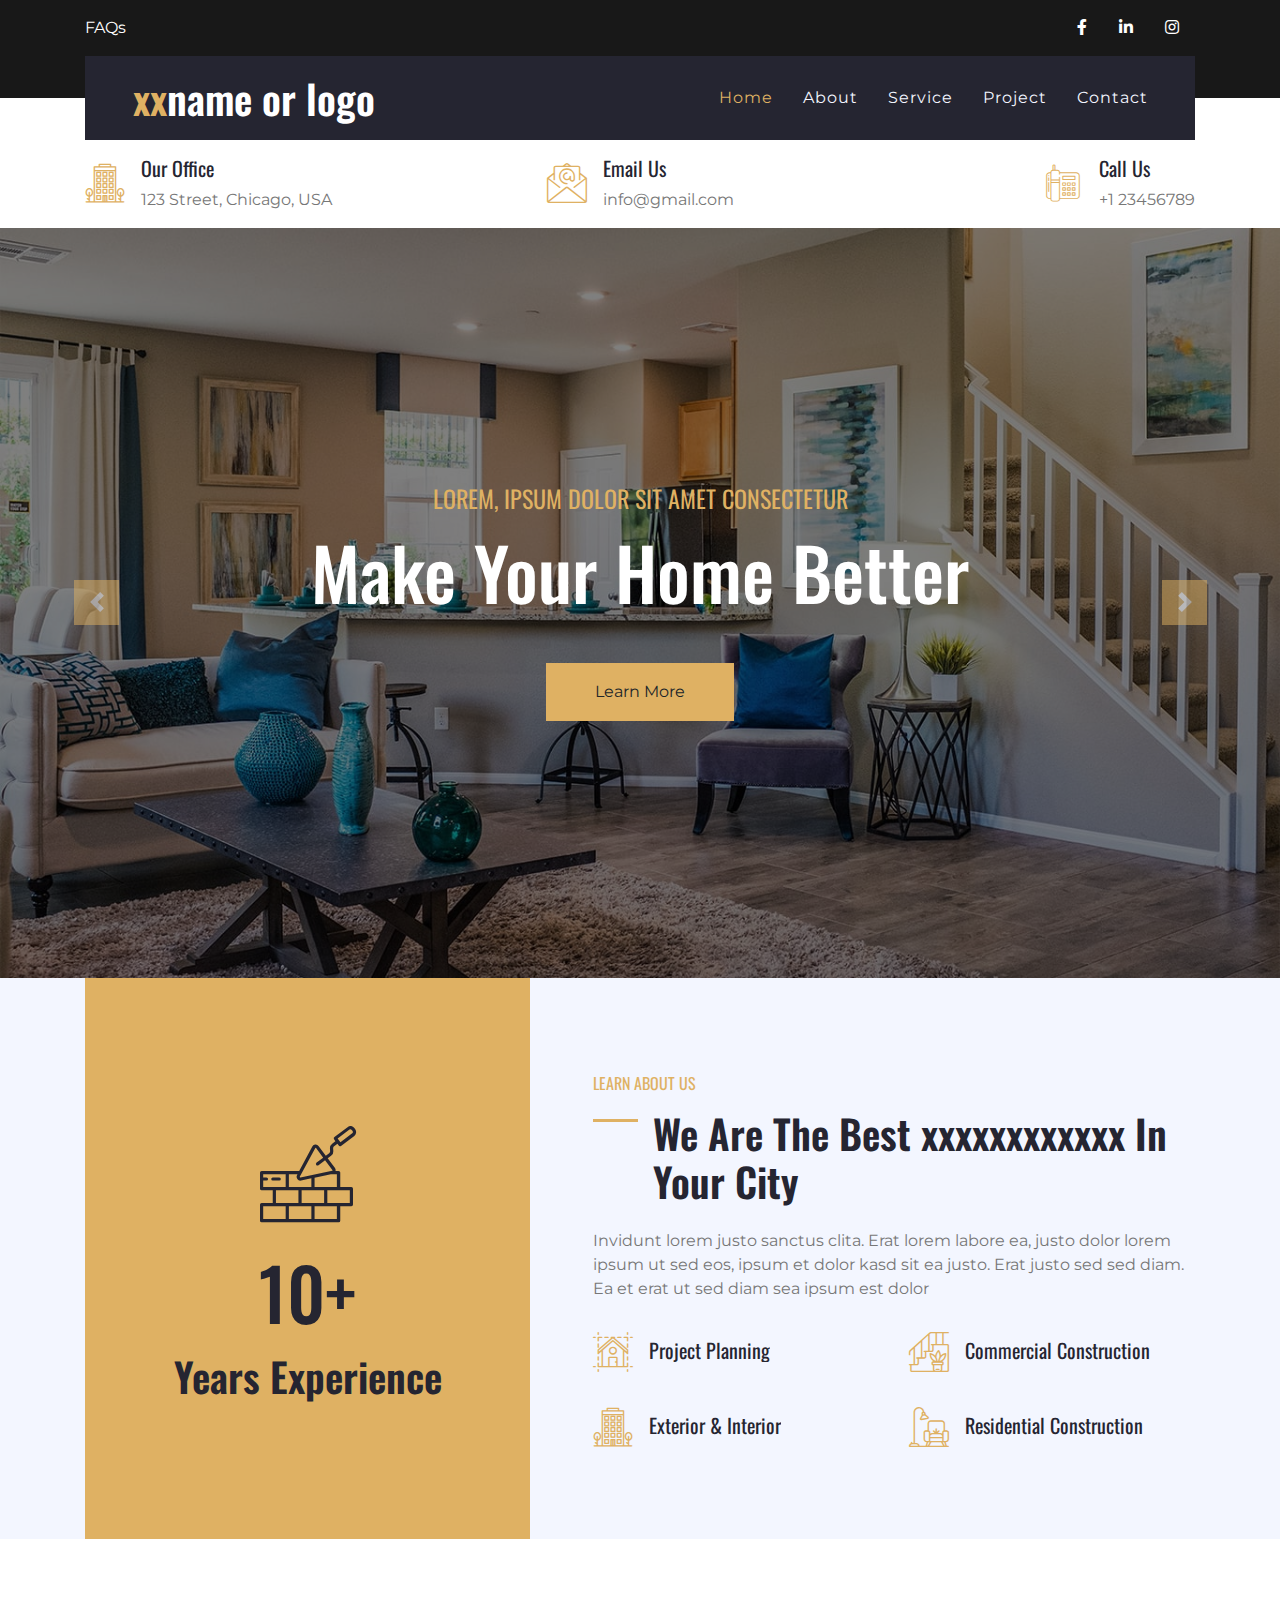
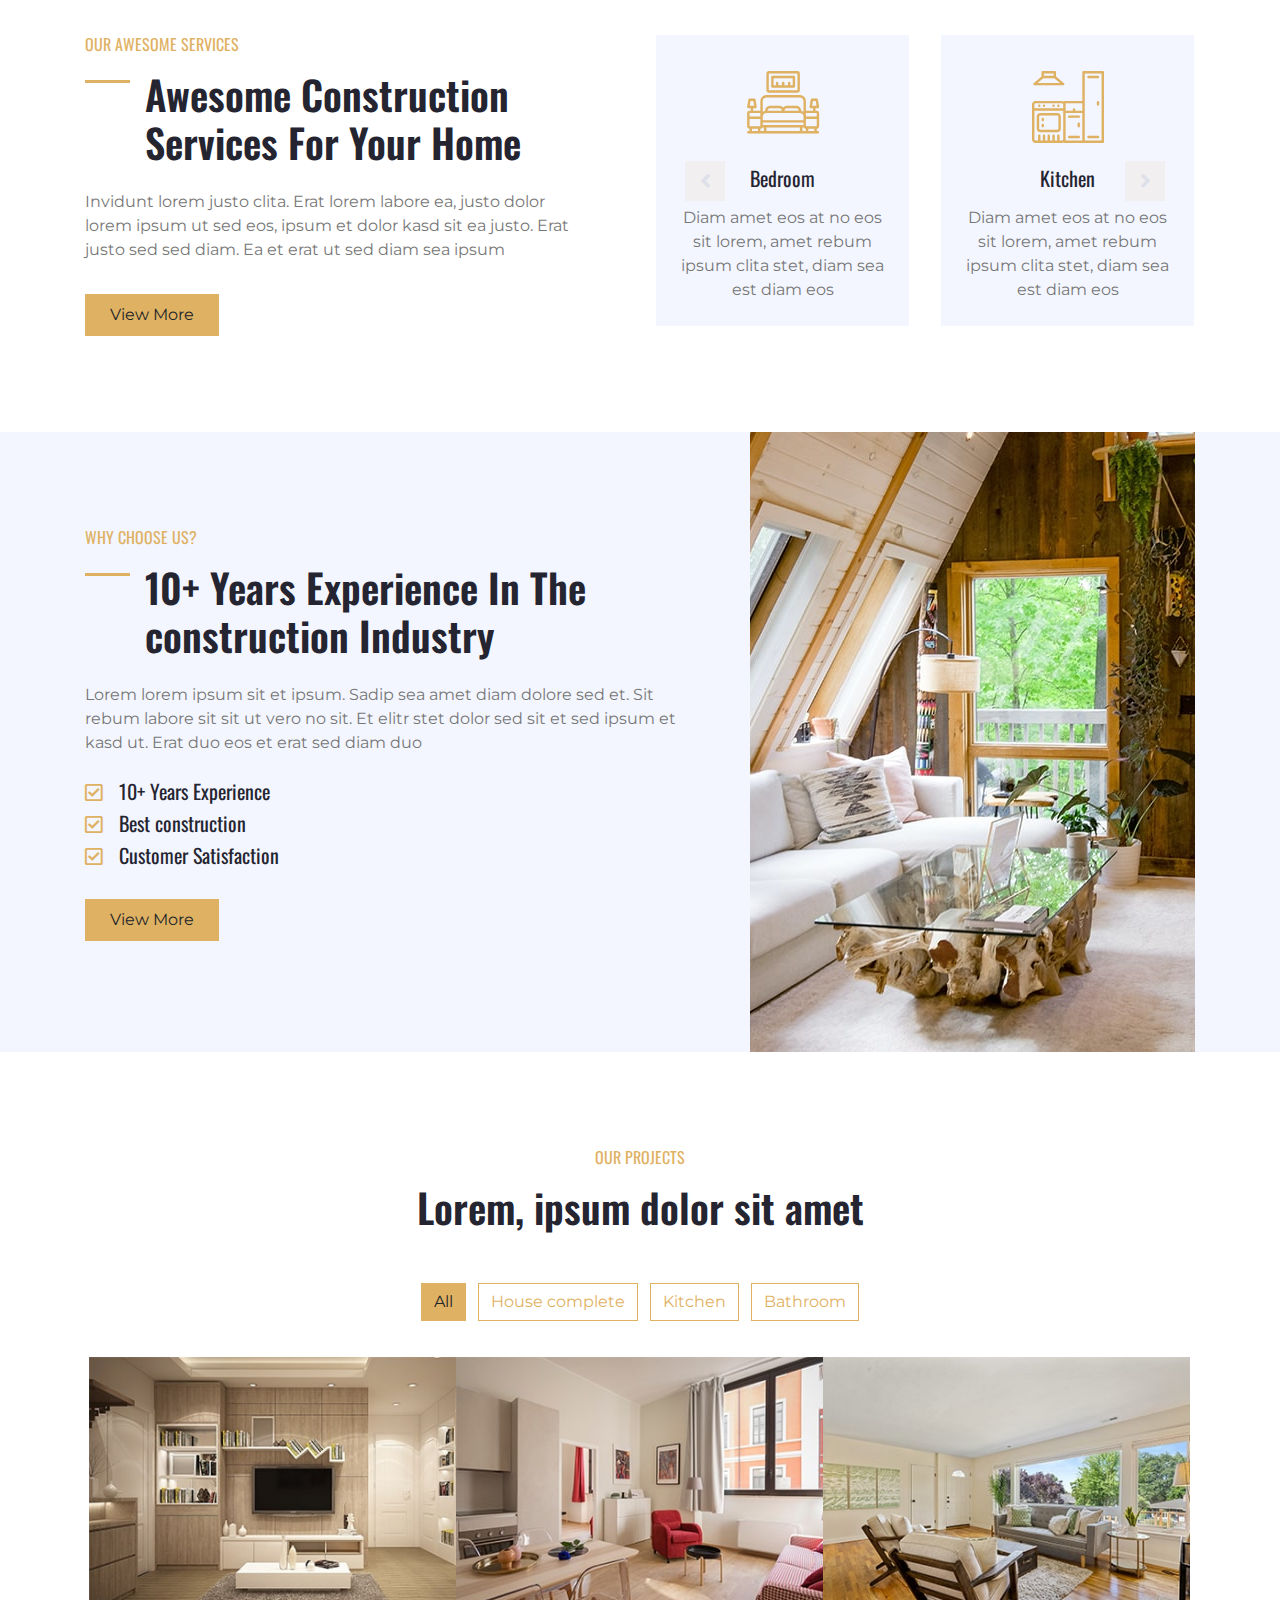
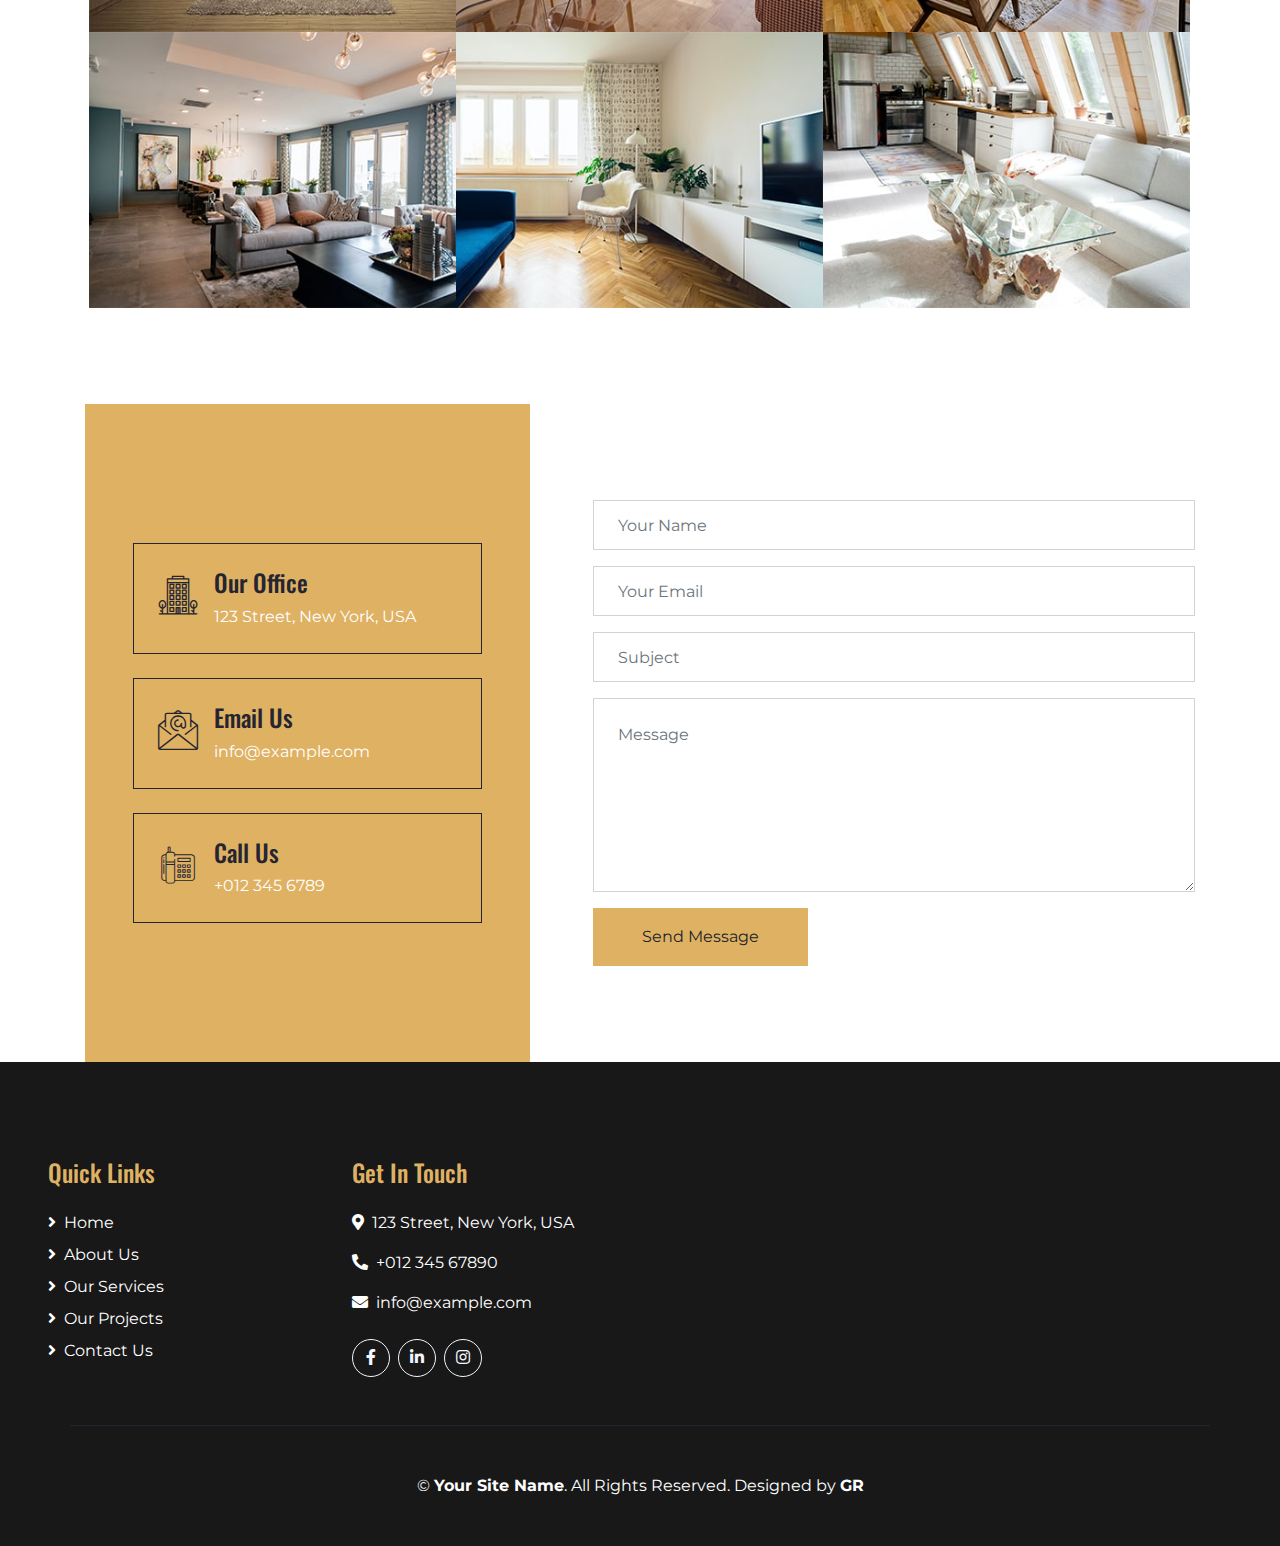
<file: index.html>
<!DOCTYPE html>
<html lang="en">

<head>
    <meta charset="utf-8">
    <title>name - description</title>
    <meta content="width=device-width, initial-scale=1.0" name="viewport">
    <meta content="Free HTML Templates" name="keywords">
    <meta content="Free HTML Templates" name="description">

    <!-- Favicon -->
    <link href="img/favicon.ico" rel="icon">

    <!-- Google Web Fonts -->
    <link href="https://fonts.googleapis.com/css2?family=Montserrat&family=Oswald:wght@400;500;600&display=swap" rel="stylesheet"> 

    <!-- Font Awesome -->
    <link href="https://cdnjs.cloudflare.com/ajax/libs/font-awesome/5.10.0/css/all.min.css" rel="stylesheet">

    <!-- Flaticon Font -->
    <link href="lib/flaticon/font/flaticon.css" rel="stylesheet">

    <!-- Libraries Stylesheet -->
    <link href="lib/owlcarousel/assets/owl.carousel.min.css" rel="stylesheet">
    <link href="lib/lightbox/css/lightbox.min.css" rel="stylesheet">

    <!-- Customized Bootstrap Stylesheet -->
    <link href="css/style.css" rel="stylesheet">
</head>

<body>
    <!-- Topbar Start -->
    <div class="container-fluid bg-dark py-3">
        <div class="container">
            <div class="row">
                <div class="col-md-6 text-center text-lg-left mb-2 mb-lg-0">
                    <div class="d-inline-flex align-items-center">
                        <a class="text-white pr-3" href="">FAQs</a>                        
                    </div>
                </div>
                <div class="col-md-6 text-center text-lg-right">
                    <div class="d-inline-flex align-items-center">
                        <a class="text-white px-3" href="">
                            <i class="fab fa-facebook-f"></i>
                        </a>
                        
                        <a class="text-white px-3" href="">
                            <i class="fab fa-linkedin-in"></i>
                        </a>
                        <a class="text-white px-3" href="">
                            <i class="fab fa-instagram"></i>
                        </a>
                        
                    </div>
                </div>
            </div>
        </div>
    </div>
    <!-- Topbar End -->


    <!-- Navbar Start -->
    <div class="container-fluid position-relative nav-bar p-0">
        <div class="container position-relative" style="z-index: 9;">
            <nav class="navbar navbar-expand-lg bg-secondary navbar-dark py-3 py-lg-0 pl-3 pl-lg-5">
                <a href="" class="navbar-brand">
                    <h1 class="m-0 display-5 text-white"><span class="text-primary">xx</span>name or logo</h1>
                </a>
                <button type="button" class="navbar-toggler" data-toggle="collapse" data-target="#navbarCollapse">
                    <span class="navbar-toggler-icon"></span>
                </button>
                <div class="collapse navbar-collapse justify-content-between px-3" id="navbarCollapse">
                    <div class="navbar-nav ml-auto py-0">
                        <a href="index.html" class="nav-item nav-link active">Home</a>
                        <a href="about.html" class="nav-item nav-link">About</a>
                        <a href="service.html" class="nav-item nav-link">Service</a>
                        <a href="project.html" class="nav-item nav-link">Project</a>                        
                        <a href="contact.html" class="nav-item nav-link">Contact</a>
                    </div>
                </div>
            </nav>
        </div>
    </div>
    <!-- Navbar End -->


    <!-- Under Nav Start -->
    <div class="container-fluid bg-white py-3">
        <div class="container">
            <div class="row">
                <div class="col-lg-4 text-left mb-3 mb-lg-0">
                    <div class="d-inline-flex text-left">
                        <h1 class="flaticon-office font-weight-normal text-primary m-0 mr-3"></h1>
                        <div class="d-flex flex-column">
                            <h5>Our Office</h5>
                            <p class="m-0">123 Street, Chicago, USA</p>
                        </div>
                    </div>
                </div>
                <div class="col-lg-4 text-left text-lg-center mb-3 mb-lg-0">
                    <div class="d-inline-flex text-left">
                        <h1 class="flaticon-email font-weight-normal text-primary m-0 mr-3"></h1>
                        <div class="d-flex flex-column">
                            <h5>Email Us</h5>
                            <p class="m-0">info@gmail.com</p>
                        </div>
                    </div>
                </div>
                <div class="col-lg-4 text-left text-lg-right mb-3 mb-lg-0">
                    <div class="d-inline-flex text-left">
                        <h1 class="flaticon-telephone font-weight-normal text-primary m-0 mr-3"></h1>
                        <div class="d-flex flex-column">
                            <h5>Call Us</h5>
                            <p class="m-0">+1 23456789</p>
                        </div>
                    </div>
                </div>
            </div>
        </div>
    </div>
    <!-- Under Nav End -->


    <!-- Carousel Start -->
    <div class="container-fluid p-0">
        <div id="header-carousel" class="carousel slide" data-ride="carousel">
            <div class="carousel-inner">
                <div class="carousel-item active">
                    <img class="w-100" src="img/carousel-1.jpg" alt="Image">
                    <div class="carousel-caption d-flex flex-column align-items-center justify-content-center">
                        <div class="p-3" style="max-width: 800px;">
                            <h4 class="text-primary text-uppercase font-weight-normal mb-md-3">Lorem, ipsum dolor sit amet consectetur </h4>
                            <h3 class="display-3 text-white mb-md-4">Make Your Home Better</h3>
                            <a href="" class="btn btn-primary py-md-3 px-md-5 mt-2 mt-md-4">Learn More</a>
                        </div>
                    </div>
                </div>
                <div class="carousel-item">
                    <img class="w-100" src="img/carousel-2.jpg" alt="Image">
                    <div class="carousel-caption d-flex flex-column align-items-center justify-content-center">
                        <div class="p-3" style="max-width: 800px;">
                            <h4 class="text-primary text-uppercase font-weight-normal mb-md-3">Lorem, ipsum dolor sit amet consectetur </h4>
                            <h3 class="display-3 text-white mb-md-4">Stay At Home In Peace</h3>
                            <a href="" class="btn btn-primary py-md-3 px-md-5 mt-2 mt-md-4">Learn More</a>
                        </div>
                    </div>
                </div>
            </div>
            <a class="carousel-control-prev" href="#header-carousel" data-slide="prev">
                <div class="btn btn-primary" style="width: 45px; height: 45px;">
                    <span class="carousel-control-prev-icon mb-n2"></span>
                </div>
            </a>
            <a class="carousel-control-next" href="#header-carousel" data-slide="next">
                <div class="btn btn-primary" style="width: 45px; height: 45px;">
                    <span class="carousel-control-next-icon mb-n2"></span>
                </div>
            </a>
        </div>
    </div>
    <!-- Carousel End -->


    <!-- About Start -->
    <div class="container-fluid bg-light">
        <div class="container">
            <div class="row">
                <div class="col-lg-5">
                    <div class="d-flex flex-column align-items-center justify-content-center bg-primary h-100 py-5 px-3">
                        <i class="flaticon-brickwall display-1 font-weight-normal text-secondary mb-3"></i>
                        <h4 class="display-3 mb-3">10+</h4>
                        <h1 class="m-0">Years Experience</h1>
                    </div>
                </div>
                <div class="col-lg-7 m-0 my-lg-5 pt-5 pb-5 pb-lg-2 pl-lg-5">
                    <h6 class="text-primary font-weight-normal text-uppercase mb-3">Learn About Us</h6>
                    <h1 class="mb-4 section-title">We Are The Best xxxxxxxxxxxx In Your City</h1>
                    <p>Invidunt lorem justo sanctus clita. Erat lorem labore ea, justo dolor lorem ipsum ut sed eos, ipsum et dolor kasd sit ea justo. Erat justo sed sed diam. Ea et erat ut sed diam sea ipsum est dolor</p>
                    <div class="row py-2">
                        <div class="col-sm-6">
                            <div class="d-flex align-items-center mb-4">
                                <h1 class="flaticon-house font-weight-normal text-primary m-0 mr-3"></h1>
                                <h5 class="text-truncate m-0">Project Planning</h5>
                            </div>
                        </div>
                        <div class="col-sm-6">
                            <div class="d-flex align-items-center mb-4">
                                <h1 class="flaticon-stairs font-weight-normal text-primary m-0 mr-3"></h1>
                                <h5 class="text-truncate m-0">Commercial Construction</h5>
                            </div>
                        </div>
                        <div class="col-sm-6">
                            <div class="d-flex align-items-center mb-4">
                                <h1 class="flaticon-office font-weight-normal text-primary m-0 mr-3"></h1>
                                <h5 class="text-truncate m-0">Exterior & Interior</h5>
                            </div>
                        </div>
                        <div class="col-sm-6">
                            <div class="d-flex align-items-center mb-4">
                                <h1 class="flaticon-living-room font-weight-normal text-primary m-0 mr-3"></h1>
                                <h5 class="text-truncate m-0">Residential Construction
                                </h5>
                            </div>
                        </div>
                    </div>
                </div>
            </div>
        </div>
    </div>
    <!-- About End -->


    <!-- Services Start -->
    <div class="container-fluid py-5">
        <div class="container py-5">
            <div class="row">
                <div class="col-lg-6 pr-lg-5">
                    <h6 class="text-primary font-weight-normal text-uppercase mb-3">Our Awesome Services</h6>
                    <h1 class="mb-4 section-title">Awesome Construction Services For Your Home</h1>
                    <p>Invidunt lorem justo clita. Erat lorem labore ea, justo dolor lorem ipsum ut sed eos, ipsum et dolor kasd sit ea justo. Erat justo sed sed diam. Ea et erat ut sed diam sea ipsum</p>
                    <a href="" class="btn btn-primary mt-3 py-2 px-4">View More</a>
                </div>
                <div class="col-lg-6 p-0 pt-5 pt-lg-0">
                    <div class="owl-carousel service-carousel position-relative">
                        <div class="d-flex flex-column text-center bg-light mx-3 p-4">
                            <h3 class="flaticon-bedroom display-3 font-weight-normal text-primary mb-3"></h3>
                            <h5 class="mb-3">Bedroom</h5>
                            <p class="m-0">Diam amet eos at no eos sit lorem, amet rebum ipsum clita stet, diam sea est diam eos</p>
                        </div>
                        <div class="d-flex flex-column text-center bg-light mx-3 p-4">
                            <h3 class="flaticon-kitchen display-3 font-weight-normal text-primary mb-3"></h3>
                            <h5 class="mb-3">Kitchen</h5>
                            <p class="m-0">Diam amet eos at no eos sit lorem, amet rebum ipsum clita stet, diam sea est diam eos</p>
                        </div>
                        <div class="d-flex flex-column text-center bg-light mx-3 p-4">
                            <h3 class="flaticon-bathroom display-3 font-weight-normal text-primary mb-3"></h3>
                            <h5 class="mb-3">Bathroom</h5>
                            <p class="m-0">Diam amet eos at no eos sit lorem, amet rebum ipsum clita stet, diam sea est diam eos</p>
                        </div>
                    </div>
                </div>
            </div>
        </div>
    </div>
    <!-- Services End -->


    <!-- Features Start -->
    <div class="container-fluid bg-light">
        <div class="container">
            <div class="row">
                <div class="col-lg-7 mt-5 py-5 pr-lg-5">
                    <h6 class="text-primary font-weight-normal text-uppercase mb-3">Why Choose Us?</h6>
                    <h1 class="mb-4 section-title">10+ Years Experience In The construction Industry</h1>
                    <p class="mb-4">Lorem lorem ipsum sit et ipsum. Sadip sea amet diam dolore sed et. Sit rebum labore sit sit ut vero no sit. Et elitr stet dolor sed sit et sed ipsum et kasd ut. Erat duo eos et erat sed diam duo</p>
                    <ul class="list-inline">
                        <li><h5><i class="far fa-check-square text-primary mr-3"></i>10+ Years Experience</h5></li>
                        <li><h5><i class="far fa-check-square text-primary mr-3"></i>Best construction</h5></li>
                        <li><h5><i class="far fa-check-square text-primary mr-3"></i>Customer Satisfaction</h5></li>
                    </ul>
                    <a href="" class="btn btn-primary mt-3 py-2 px-4">View More</a>
                </div>
                <div class="col-lg-5">
                    <div class="d-flex flex-column align-items-center justify-content-center h-100 overflow-hidden">
                        <img class="h-100" src="img/feature.jpg" alt="">
                    </div>
                </div>
            </div>
        </div>
    </div>
    <!-- Features End -->


    <!-- Projects Start -->
    <div class="container-fluid py-5">
        <div class="container py-5">
            <div class="row justify-content-center">
                <div class="col-lg-6 col-md-8 col text-center mb-4">
                    <h6 class="text-primary font-weight-normal text-uppercase mb-3">Our Projects</h6>
                    <h1 class="mb-4">Lorem, ipsum dolor sit amet</h1>
                </div>
            </div>
            <div class="row">
                <div class="col-12 text-center mb-2">
                    <ul class="list-inline mb-4" id="portfolio-flters">
                        <li class="btn btn-outline-primary m-1 active"  data-filter="*">All</li>
                        <li class="btn btn-outline-primary m-1" data-filter=".first">House complete</li>
                        <li class="btn btn-outline-primary m-1" data-filter=".second">Kitchen</li>
                        <li class="btn btn-outline-primary m-1" data-filter=".third">Bathroom</li>
                    </ul>
                </div>
            </div>
            <div class="row mx-1 portfolio-container">
                <div class="col-lg-4 col-md-6 col-sm-12 p-0 portfolio-item first">
                    <div class="position-relative overflow-hidden">
                        <div class="portfolio-img d-flex align-items-center justify-content-center">
                            <img class="img-fluid" src="img/portfolio-1.jpg" alt="">
                        </div>
                        <div class="portfolio-text bg-secondary d-flex flex-column align-items-center justify-content-center">
                            <h4 class="text-white mb-4">Project Name</h4>
                            <div class="d-flex align-items-center justify-content-center">
                                <a class="btn btn-outline-primary m-1" href="">
                                    <i class="fa fa-link"></i>
                                </a>
                                <a class="btn btn-outline-primary m-1" href="img/portfolio-1.jpg" data-lightbox="portfolio">
                                    <i class="fa fa-eye"></i>
                                </a>
                            </div>
                        </div>
                    </div>
                </div>
                <div class="col-lg-4 col-md-6 col-sm-12 p-0 portfolio-item second">
                    <div class="position-relative overflow-hidden">
                        <div class="portfolio-img d-flex align-items-center justify-content-center">
                            <img class="img-fluid" src="img/portfolio-2.jpg" alt="">
                        </div>
                        <div class="portfolio-text bg-secondary d-flex flex-column align-items-center justify-content-center">
                            <h4 class="text-white mb-4">Project Name</h4>
                            <div class="d-flex align-items-center justify-content-center">
                                <a class="btn btn-outline-primary m-1" href="">
                                    <i class="fa fa-link"></i>
                                </a>
                                <a class="btn btn-outline-primary m-1" href="img/portfolio-2.jpg" data-lightbox="portfolio">
                                    <i class="fa fa-eye"></i>
                                </a>
                            </div>
                        </div>
                    </div>
                </div>
                <div class="col-lg-4 col-md-6 col-sm-12 p-0 portfolio-item third">
                    <div class="position-relative overflow-hidden">
                        <div class="portfolio-img d-flex align-items-center justify-content-center">
                            <img class="img-fluid" src="img/portfolio-3.jpg" alt="">
                        </div>
                        <div class="portfolio-text bg-secondary d-flex flex-column align-items-center justify-content-center">
                            <h4 class="text-white mb-4">Project Name</h4>
                            <div class="d-flex align-items-center justify-content-center">
                                <a class="btn btn-outline-primary m-1" href="">
                                    <i class="fa fa-link"></i>
                                </a>
                                <a class="btn btn-outline-primary m-1" href="img/portfolio-3.jpg" data-lightbox="portfolio">
                                    <i class="fa fa-eye"></i>
                                </a>
                            </div>
                        </div>
                    </div>
                </div>
                <div class="col-lg-4 col-md-6 col-sm-12 p-0 portfolio-item first">
                    <div class="position-relative overflow-hidden">
                        <div class="portfolio-img d-flex align-items-center justify-content-center">
                            <img class="img-fluid" src="img/portfolio-4.jpg" alt="">
                        </div>
                        <div class="portfolio-text bg-secondary d-flex flex-column align-items-center justify-content-center">
                            <h4 class="text-white mb-4">Project Name</h4>
                            <div class="d-flex align-items-center justify-content-center">
                                <a class="btn btn-outline-primary m-1" href="">
                                    <i class="fa fa-link"></i>
                                </a>
                                <a class="btn btn-outline-primary m-1" href="img/portfolio-4.jpg" data-lightbox="portfolio">
                                    <i class="fa fa-eye"></i>
                                </a>
                            </div>
                        </div>
                    </div>
                </div>
                <div class="col-lg-4 col-md-6 col-sm-12 p-0 portfolio-item second">
                    <div class="position-relative overflow-hidden">
                        <div class="portfolio-img d-flex align-items-center justify-content-center">
                            <img class="img-fluid" src="img/portfolio-5.jpg" alt="">
                        </div>
                        <div class="portfolio-text bg-secondary d-flex flex-column align-items-center justify-content-center">
                            <h4 class="text-white mb-4">Project Name</h4>
                            <div class="d-flex align-items-center justify-content-center">
                                <a class="btn btn-outline-primary m-1" href="">
                                    <i class="fa fa-link"></i>
                                </a>
                                <a class="btn btn-outline-primary m-1" href="img/portfolio-5.jpg" data-lightbox="portfolio">
                                    <i class="fa fa-eye"></i>
                                </a>
                            </div>
                        </div>
                    </div>
                </div>
                <div class="col-lg-4 col-md-6 col-sm-12 p-0 portfolio-item third">
                    <div class="position-relative overflow-hidden">
                        <div class="portfolio-img d-flex align-items-center justify-content-center">
                            <img class="img-fluid" src="img/portfolio-6.jpg" alt="">
                        </div>
                        <div class="portfolio-text bg-secondary d-flex flex-column align-items-center justify-content-center">
                            <h4 class="text-white mb-4">Project Name</h4>
                            <div class="d-flex align-items-center justify-content-center">
                                <a class="btn btn-outline-primary m-1" href="">
                                    <i class="fa fa-link"></i>
                                </a>
                                <a class="btn btn-outline-primary m-1" href="img/portfolio-6.jpg" data-lightbox="portfolio">
                                    <i class="fa fa-eye"></i>
                                </a>
                            </div>
                        </div>
                    </div>
                </div>
            </div>
        </div>
    </div>
    <!-- Projects End -->


    <!-- Contact Start -->
    <div class="container-fluid bg-white">
        <div class="container">
            <div class="row">
                <div class="col-lg-5">
                    <div class="d-flex flex-column justify-content-center bg-primary h-100 p-5">
                        <div class="d-inline-flex border border-secondary p-4 mb-4">
                            <h1 class="flaticon-office font-weight-normal text-secondary m-0 mr-3"></h1>
                            <div class="d-flex flex-column">
                                <h4>Our Office</h4>
                                <p class="m-0 text-white">123 Street, New York, USA</p>
                            </div>
                        </div>
                        <div class="d-inline-flex border border-secondary p-4 mb-4">
                            <h1 class="flaticon-email font-weight-normal text-secondary m-0 mr-3"></h1>
                            <div class="d-flex flex-column">
                                <h4>Email Us</h4>
                                <p class="m-0 text-white">info@example.com</p>
                            </div>
                        </div>
                        <div class="d-inline-flex border border-secondary p-4">
                            <h1 class="flaticon-telephone font-weight-normal text-secondary m-0 mr-3"></h1>
                            <div class="d-flex flex-column">
                                <h4>Call Us</h4>
                                <p class="m-0 text-white">+012 345 6789</p>
                            </div>
                        </div>
                    </div>
                </div>
                <div class="col-lg-7 mb-5 my-lg-5 py-5 pl-lg-5">
                    <div class="contact-form">
                        <div id="success"></div>
                        <form name="sentMessage" id="contactForm" novalidate="novalidate">
                            <div class="control-group">
                                <input type="text" class="form-control p-4" id="name" placeholder="Your Name" required="required" data-validation-required-message="Please enter your name" />
                                <p class="help-block text-danger"></p>
                            </div>
                            <div class="control-group">
                                <input type="email" class="form-control p-4" id="email" placeholder="Your Email" required="required" data-validation-required-message="Please enter your email" />
                                <p class="help-block text-danger"></p>
                            </div>
                            <div class="control-group">
                                <input type="text" class="form-control p-4" id="subject" placeholder="Subject" required="required" data-validation-required-message="Please enter a subject" />
                                <p class="help-block text-danger"></p>
                            </div>
                            <div class="control-group">
                                <textarea class="form-control p-4" rows="6" id="message" placeholder="Message" required="required" data-validation-required-message="Please enter your message"></textarea>
                                <p class="help-block text-danger"></p>
                            </div>
                            <div>
                                <button class="btn btn-primary py-3 px-5" type="submit" id="sendMessageButton">Send Message</button>
                            </div>
                        </form>
                    </div>
                </div>
            </div>
        </div>
    </div>
    <!-- Contact End -->


    <!-- Footer Start -->
    <div class="container-fluid bg-dark text-white py-5 px-sm-3 px-md-5">
        <div class="row pt-5">
            
            <div class="col-lg-3 col-md-6 mb-5">
                <h4 class="text-primary mb-4">Quick Links</h4>
                <div class="d-flex flex-column justify-content-start">
                    <a class="text-white mb-2" href="#"><i class="fa fa-angle-right mr-2"></i>Home</a>
                    <a class="text-white mb-2" href="#"><i class="fa fa-angle-right mr-2"></i>About Us</a>
                    <a class="text-white mb-2" href="#"><i class="fa fa-angle-right mr-2"></i>Our Services</a>
                    <a class="text-white mb-2" href="#"><i class="fa fa-angle-right mr-2"></i>Our Projects</a>
                    <a class="text-white" href="#"><i class="fa fa-angle-right mr-2"></i>Contact Us</a>
                </div>
            </div>
            
            <div class="col-lg-3 col-md-6 mb-5">
                <h4 class="text-primary mb-4">Get In Touch</h4>
                <p><i class="fa fa-map-marker-alt mr-2"></i>123 Street, New York, USA</p>
                <p><i class="fa fa-phone-alt mr-2"></i>+012 345 67890</p>
                <p><i class="fa fa-envelope mr-2"></i>info@example.com</p>
                <div class="d-flex justify-content-start mt-4">                    
                    <a class="btn btn-outline-light rounded-circle text-center mr-2 px-0" style="width: 38px; height: 38px;" href="#"><i class="fab fa-facebook-f"></i></a>
                    <a class="btn btn-outline-light rounded-circle text-center mr-2 px-0" style="width: 38px; height: 38px;" href="#"><i class="fab fa-linkedin-in"></i></a>
                    <a class="btn btn-outline-light rounded-circle text-center mr-2 px-0" style="width: 38px; height: 38px;" href="#"><i class="fab fa-instagram"></i></a>
                </div>
            </div>
        </div>
        <div class="container border-top border-secondary pt-5">
            <p class="m-0 text-center text-white">
                &copy; <a class="text-white font-weight-bold" href="#">Your Site Name</a>. All Rights Reserved. Designed by
                <a class="text-white font-weight-bold" href="">GR</a>
            </p>
        </div>
    </div>
    <!-- Footer End -->


    <!-- Back to Top -->
    <a href="#" class="btn btn-lg btn-primary back-to-top"><i class="fa fa-angle-double-up"></i></a>


    <!-- JavaScript Libraries -->
    <script src="https://code.jquery.com/jquery-3.4.1.min.js"></script>
    <script src="https://stackpath.bootstrapcdn.com/bootstrap/4.4.1/js/bootstrap.bundle.min.js"></script>
    <script src="lib/easing/easing.min.js"></script>
    <script src="lib/owlcarousel/owl.carousel.min.js"></script>
    <script src="lib/isotope/isotope.pkgd.min.js"></script>
    <script src="lib/lightbox/js/lightbox.min.js"></script>

    <!-- Contact Javascript File -->
    <script src="mail/jqBootstrapValidation.min.js"></script>
    <script src="mail/contact.js"></script>

    <!-- Template Javascript -->
    <script src="js/main.js"></script>
</body>

</html>
</file>
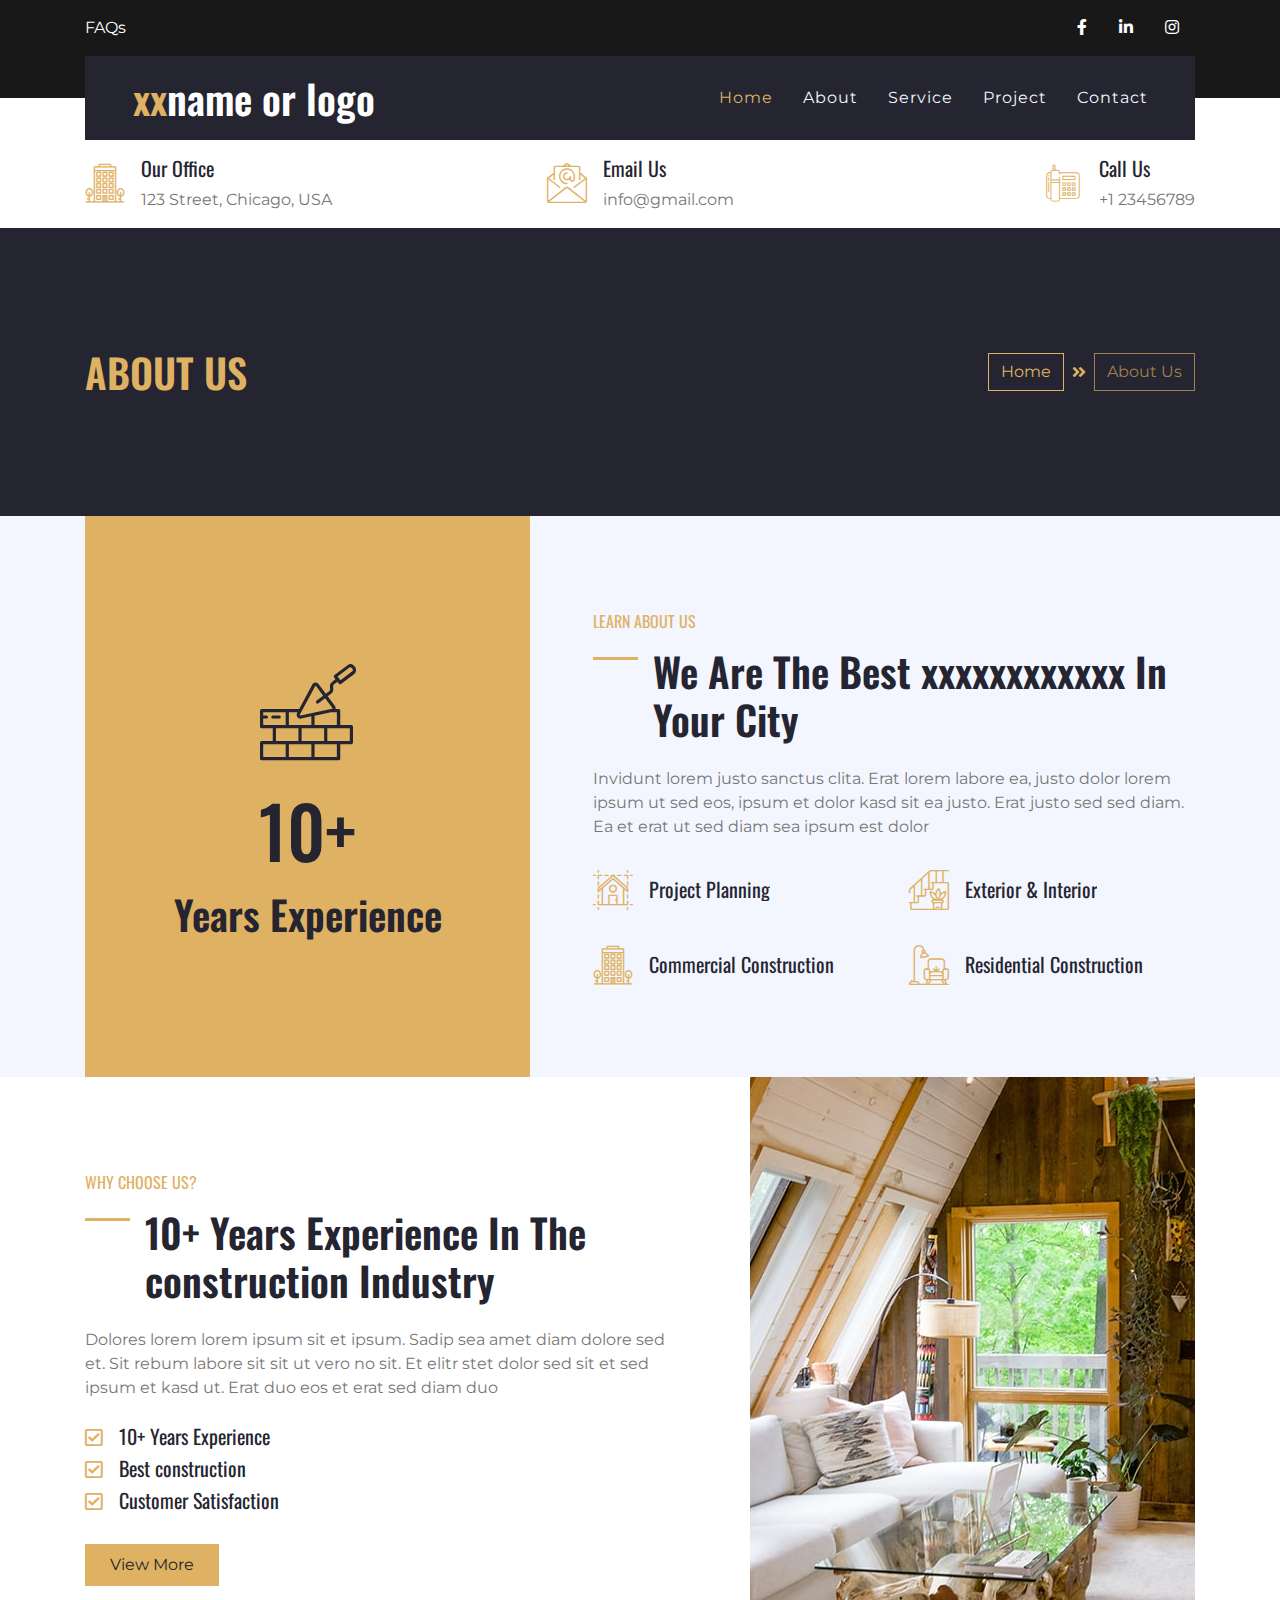
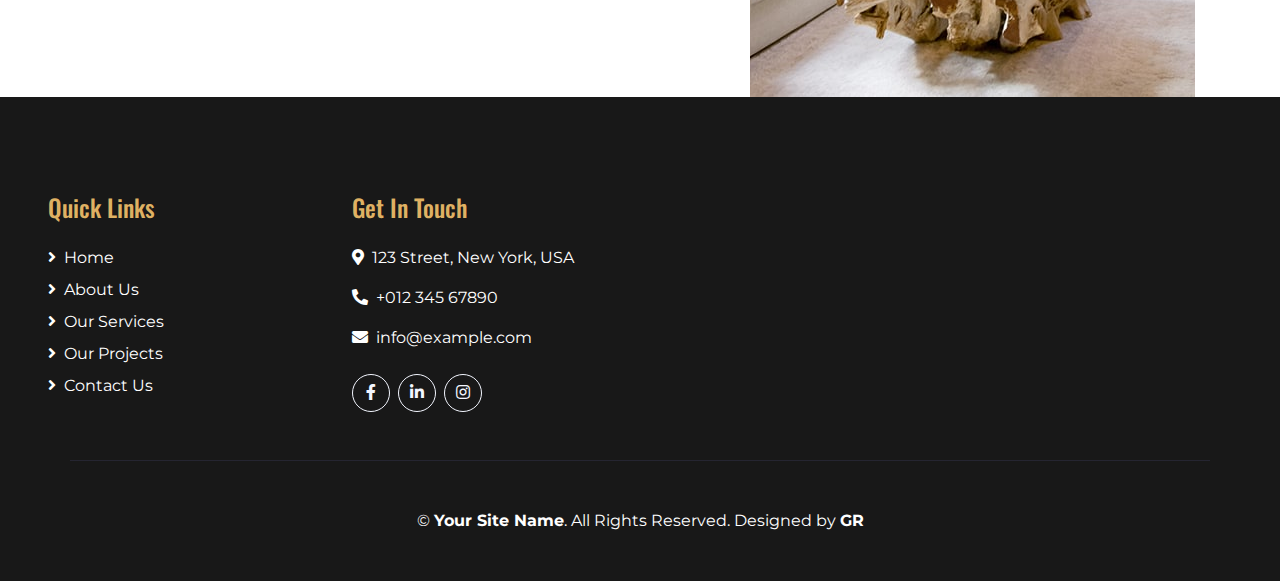
<file: about.html>
<!DOCTYPE html>
<html lang="en">

<head>
    <meta charset="utf-8">
    <title>name- description</title>
    <meta content="width=device-width, initial-scale=1.0" name="viewport">
    <meta content="Free HTML Templates" name="keywords">
    <meta content="Free HTML Templates" name="description">

    <!-- Favicon -->
    <link href="img/favicon.ico" rel="icon">

    <!-- Google Web Fonts -->
    <link href="https://fonts.googleapis.com/css2?family=Montserrat&family=Oswald:wght@400;500;600&display=swap" rel="stylesheet"> 

    <!-- Font Awesome -->
    <link href="https://cdnjs.cloudflare.com/ajax/libs/font-awesome/5.10.0/css/all.min.css" rel="stylesheet">

    <!-- Flaticon Font -->
    <link href="lib/flaticon/font/flaticon.css" rel="stylesheet">

    <!-- Libraries Stylesheet -->
    <link href="lib/owlcarousel/assets/owl.carousel.min.css" rel="stylesheet">
    <link href="lib/lightbox/css/lightbox.min.css" rel="stylesheet">

    <!-- Customized Bootstrap Stylesheet -->
    <link href="css/style.css" rel="stylesheet">
</head>

<body>
    <!-- Topbar Start -->
    <div class="container-fluid bg-dark py-3">
        <div class="container">
            <div class="row">
                <div class="col-md-6 text-center text-lg-left mb-2 mb-lg-0">
                    <div class="d-inline-flex align-items-center">
                        <a class="text-white pr-3" href="">FAQs</a>                        
                    </div>
                </div>
                <div class="col-md-6 text-center text-lg-right">
                    <div class="d-inline-flex align-items-center">
                        <a class="text-white px-3" href="">
                            <i class="fab fa-facebook-f"></i>
                        </a>
                        
                        <a class="text-white px-3" href="">
                            <i class="fab fa-linkedin-in"></i>
                        </a>
                        <a class="text-white px-3" href="">
                            <i class="fab fa-instagram"></i>
                        </a>
                        
                    </div>
                </div>
            </div>
        </div>
    </div>
    <!-- Topbar End -->


    <!-- Navbar Start -->
    <div class="container-fluid position-relative nav-bar p-0">
        <div class="container position-relative" style="z-index: 9;">
            <nav class="navbar navbar-expand-lg bg-secondary navbar-dark py-3 py-lg-0 pl-3 pl-lg-5">
                <a href="" class="navbar-brand">
                    <h1 class="m-0 display-5 text-white"><span class="text-primary">xx</span>name or logo</h1>
                </a>
                <button type="button" class="navbar-toggler" data-toggle="collapse" data-target="#navbarCollapse">
                    <span class="navbar-toggler-icon"></span>
                </button>
                <div class="collapse navbar-collapse justify-content-between px-3" id="navbarCollapse">
                    <div class="navbar-nav ml-auto py-0">
                        <a href="index.html" class="nav-item nav-link active">Home</a>
                        <a href="about.html" class="nav-item nav-link">About</a>
                        <a href="service.html" class="nav-item nav-link">Service</a>
                        <a href="project.html" class="nav-item nav-link">Project</a>                        
                        <a href="contact.html" class="nav-item nav-link">Contact</a>
                    </div>
                </div>
            </nav>
        </div>
    </div>
    <!-- Navbar End -->


    <!-- Under Nav Start -->
    <div class="container-fluid bg-white py-3">
        <div class="container">
            <div class="row">
                <div class="col-lg-4 text-left mb-3 mb-lg-0">
                    <div class="d-inline-flex text-left">
                        <h1 class="flaticon-office font-weight-normal text-primary m-0 mr-3"></h1>
                        <div class="d-flex flex-column">
                            <h5>Our Office</h5>
                            <p class="m-0">123 Street, Chicago, USA</p>
                        </div>
                    </div>
                </div>
                <div class="col-lg-4 text-left text-lg-center mb-3 mb-lg-0">
                    <div class="d-inline-flex text-left">
                        <h1 class="flaticon-email font-weight-normal text-primary m-0 mr-3"></h1>
                        <div class="d-flex flex-column">
                            <h5>Email Us</h5>
                            <p class="m-0">info@gmail.com</p>
                        </div>
                    </div>
                </div>
                <div class="col-lg-4 text-left text-lg-right mb-3 mb-lg-0">
                    <div class="d-inline-flex text-left">
                        <h1 class="flaticon-telephone font-weight-normal text-primary m-0 mr-3"></h1>
                        <div class="d-flex flex-column">
                            <h5>Call Us</h5>
                            <p class="m-0">+1 23456789</p>
                        </div>
                    </div>
                </div>
            </div>
        </div>
    </div>
    <!-- Under Nav End -->


    <!-- Page Header Start -->
    <div class="container-fluid bg-secondary py-5">
        <div class="container py-5">
            <div class="row align-items-center py-4">
                <div class="col-md-6 text-center text-md-left">
                    <h1 class="mb-4 mb-md-0 text-primary text-uppercase">About Us</h1>
                </div>
                <div class="col-md-6 text-center text-md-right">
                    <div class="d-inline-flex align-items-center">
                        <a class="btn btn-outline-primary" href="">Home</a>
                        <i class="fas fa-angle-double-right text-primary mx-2"></i>
                        <a class="btn btn-outline-primary disabled" href="">About Us</a>
                    </div>
                </div>
            </div>
        </div>
    </div>
    <!-- Page Header Start -->


    <!-- About Start -->
    <div class="container-fluid bg-light">
        <div class="container">
            <div class="row">
                <div class="col-lg-5">
                    <div class="d-flex flex-column align-items-center justify-content-center bg-primary h-100 py-5 px-3">
                        <i class="flaticon-brickwall display-1 font-weight-normal text-secondary mb-3"></i>
                        <h4 class="display-3 mb-3">10+</h4>
                        <h1 class="m-0">Years Experience</h1>
                    </div>
                </div>
                <div class="col-lg-7 m-0 my-lg-5 pt-5 pb-5 pb-lg-2 pl-lg-5">
                    <h6 class="text-primary font-weight-normal text-uppercase mb-3">Learn About Us</h6>
                    <h1 class="mb-4 section-title">We Are The Best xxxxxxxxxxxx In Your City</h1>
                    <p>Invidunt lorem justo sanctus clita. Erat lorem labore ea, justo dolor lorem ipsum ut sed eos, ipsum et dolor kasd sit ea justo. Erat justo sed sed diam. Ea et erat ut sed diam sea ipsum est dolor</p>
                    <div class="row py-2">
                        <div class="col-sm-6">
                            <div class="d-flex align-items-center mb-4">
                                <h1 class="flaticon-house font-weight-normal text-primary m-0 mr-3"></h1>
                                <h5 class="text-truncate m-0">Project Planning</h5>
                            </div>
                        </div>
                        <div class="col-sm-6">
                            <div class="d-flex align-items-center mb-4">
                                <h1 class="flaticon-stairs font-weight-normal text-primary m-0 mr-3"></h1>
                                <h5 class="text-truncate m-0">Exterior & Interior</h5>
                            </div>
                        </div>
                        <div class="col-sm-6">
                            <div class="d-flex align-items-center mb-4">
                                <h1 class="flaticon-office font-weight-normal text-primary m-0 mr-3"></h1>
                                <h5 class="text-truncate m-0">Commercial Construction</h5>
                            </div>
                        </div>
                        <div class="col-sm-6">
                            <div class="d-flex align-items-center mb-4">
                                <h1 class="flaticon-living-room font-weight-normal text-primary m-0 mr-3"></h1>
                                <h5 class="text-truncate m-0">Residential Construction</h5>
                            </div>
                        </div>
                    </div>
                </div>
            </div>
        </div>
    </div>
    <!-- About End -->


    <!-- Features Start -->
    <div class="container-fluid bg-white">
        <div class="container">
            <div class="row">
                <div class="col-lg-7 mt-5 py-5 pr-lg-5">
                    <h6 class="text-primary font-weight-normal text-uppercase mb-3">Why Choose Us?</h6>
                    <h1 class="mb-4 section-title">10+ Years Experience In The construction Industry</h1>
                    <p class="mb-4">Dolores lorem lorem ipsum sit et ipsum. Sadip sea amet diam dolore sed et. Sit rebum labore sit sit ut vero no sit. Et elitr stet dolor sed sit et sed ipsum et kasd ut. Erat duo eos et erat sed diam duo</p>
                    <ul class="list-inline">
                        <li><h5><i class="far fa-check-square text-primary mr-3"></i>10+ Years Experience</h5></li>
                        <li><h5><i class="far fa-check-square text-primary mr-3"></i>Best construction</h5></li>
                        <li><h5><i class="far fa-check-square text-primary mr-3"></i>Customer Satisfaction</h5></li>
                    </ul>
                    <a href="" class="btn btn-primary mt-3 py-2 px-4">View More</a>
                </div>
                <div class="col-lg-5">
                    <div class="d-flex flex-column align-items-center justify-content-center h-100 overflow-hidden">
                        <img class="h-100" src="img/feature.jpg" alt="">
                    </div>
                </div>
            </div>
        </div>
    </div>
    <!-- Features End -->


    


    <!-- Footer Start -->
    <div class="container-fluid bg-dark text-white py-5 px-sm-3 px-md-5">
        <div class="row pt-5">
            
            <div class="col-lg-3 col-md-6 mb-5">
                <h4 class="text-primary mb-4">Quick Links</h4>
                <div class="d-flex flex-column justify-content-start">
                    <a class="text-white mb-2" href="#"><i class="fa fa-angle-right mr-2"></i>Home</a>
                    <a class="text-white mb-2" href="#"><i class="fa fa-angle-right mr-2"></i>About Us</a>
                    <a class="text-white mb-2" href="#"><i class="fa fa-angle-right mr-2"></i>Our Services</a>
                    <a class="text-white mb-2" href="#"><i class="fa fa-angle-right mr-2"></i>Our Projects</a>
                    <a class="text-white" href="#"><i class="fa fa-angle-right mr-2"></i>Contact Us</a>
                </div>
            </div>
            
            <div class="col-lg-3 col-md-6 mb-5">
                <h4 class="text-primary mb-4">Get In Touch</h4>
                <p><i class="fa fa-map-marker-alt mr-2"></i>123 Street, New York, USA</p>
                <p><i class="fa fa-phone-alt mr-2"></i>+012 345 67890</p>
                <p><i class="fa fa-envelope mr-2"></i>info@example.com</p>
                <div class="d-flex justify-content-start mt-4">                    
                    <a class="btn btn-outline-light rounded-circle text-center mr-2 px-0" style="width: 38px; height: 38px;" href="#"><i class="fab fa-facebook-f"></i></a>
                    <a class="btn btn-outline-light rounded-circle text-center mr-2 px-0" style="width: 38px; height: 38px;" href="#"><i class="fab fa-linkedin-in"></i></a>
                    <a class="btn btn-outline-light rounded-circle text-center mr-2 px-0" style="width: 38px; height: 38px;" href="#"><i class="fab fa-instagram"></i></a>
                </div>
            </div>
        </div>
        <div class="container border-top border-secondary pt-5">
            <p class="m-0 text-center text-white">
                &copy; <a class="text-white font-weight-bold" href="#">Your Site Name</a>. All Rights Reserved. Designed by
                <a class="text-white font-weight-bold" href="">GR</a>
            </p>
        </div>
    </div>
    <!-- Footer End -->



    <!-- Back to Top -->
    <a href="#" class="btn btn-lg btn-primary back-to-top"><i class="fa fa-angle-double-up"></i></a>


    <!-- JavaScript Libraries -->
    <script src="https://code.jquery.com/jquery-3.4.1.min.js"></script>
    <script src="https://stackpath.bootstrapcdn.com/bootstrap/4.4.1/js/bootstrap.bundle.min.js"></script>
    <script src="lib/easing/easing.min.js"></script>
    <script src="lib/owlcarousel/owl.carousel.min.js"></script>
    <script src="lib/isotope/isotope.pkgd.min.js"></script>
    <script src="lib/lightbox/js/lightbox.min.js"></script>

    <!-- Contact Javascript File -->
    <script src="mail/jqBootstrapValidation.min.js"></script>
    <script src="mail/contact.js"></script>

    <!-- Template Javascript -->
    <script src="js/main.js"></script>
</body>

</html>
</file>
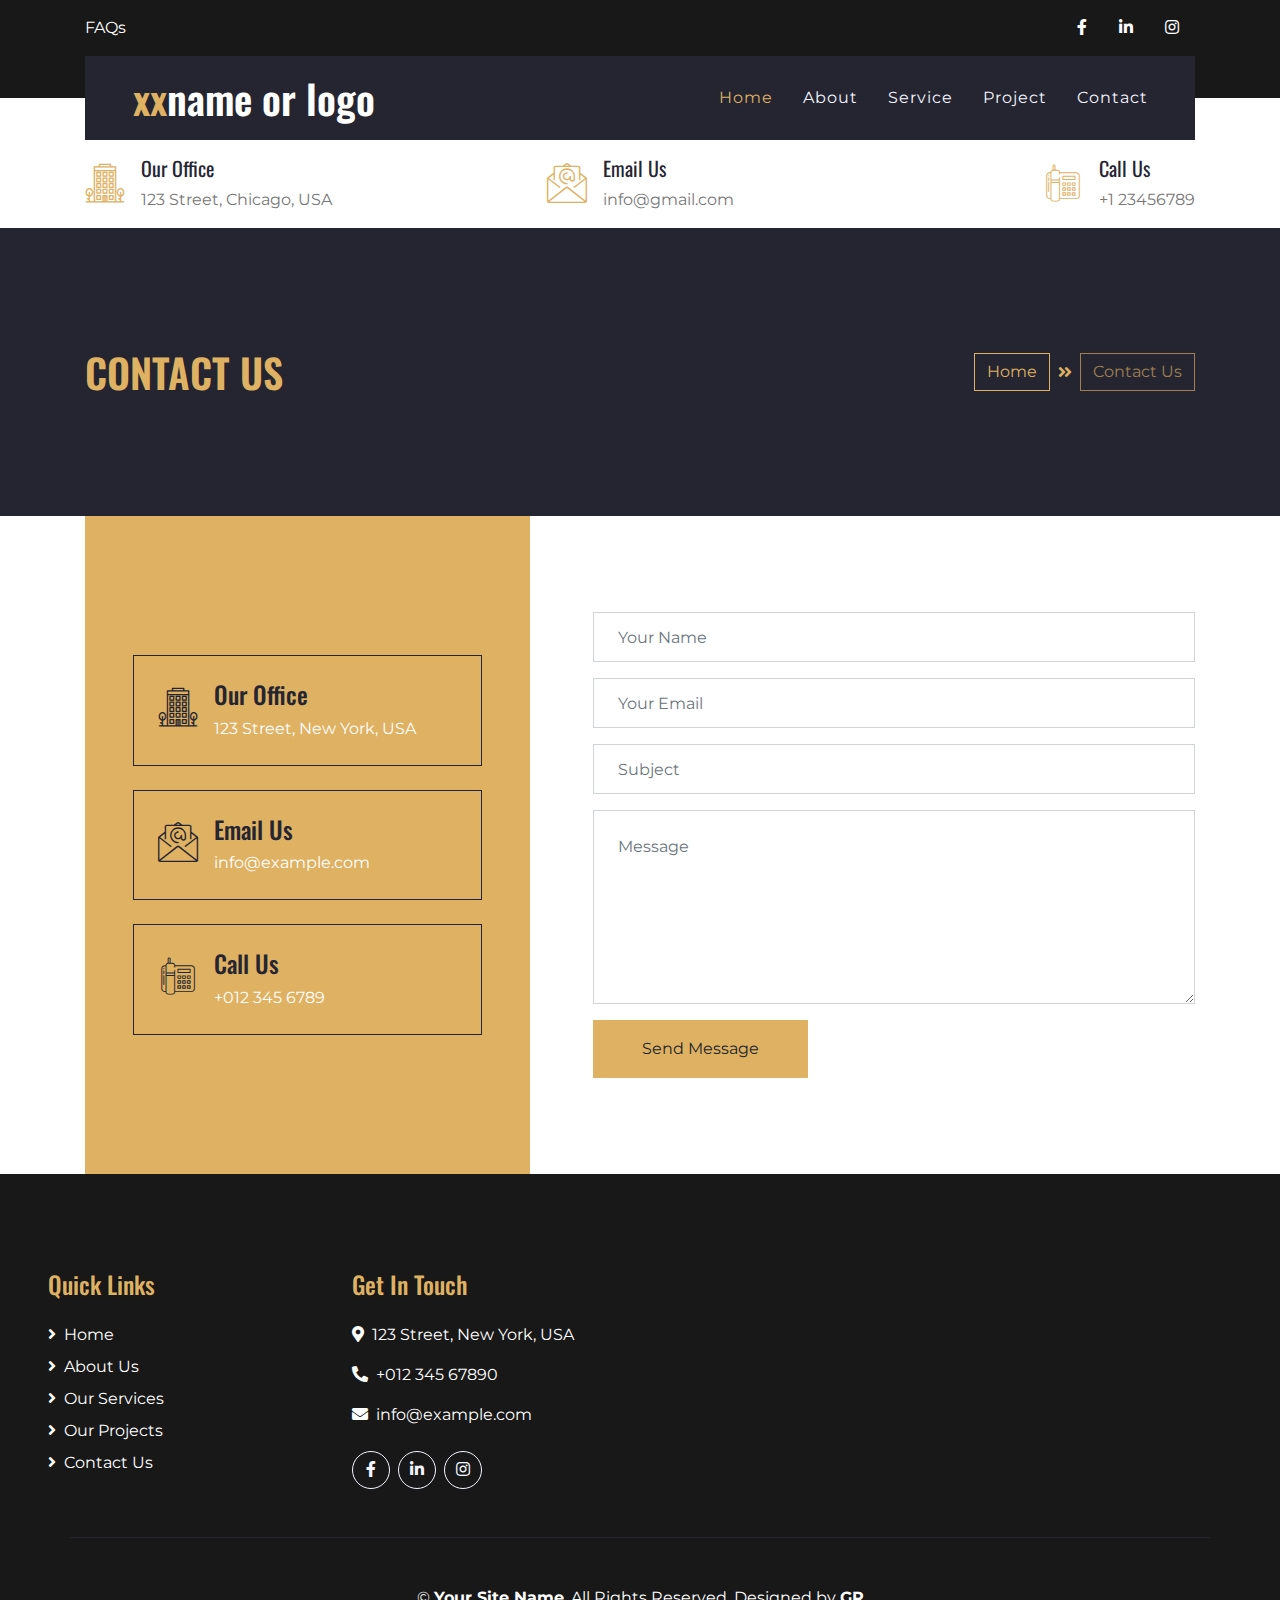
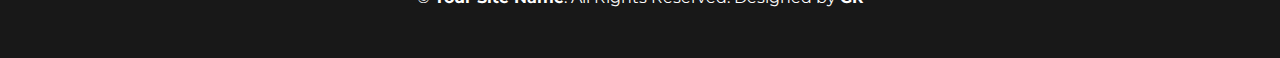
<file: contact.html>
<!DOCTYPE html>
<html lang="en">

<head>
    <meta charset="utf-8">
    <title>name- description</title>
    <meta content="width=device-width, initial-scale=1.0" name="viewport">
    <meta content="Free HTML Templates" name="keywords">
    <meta content="Free HTML Templates" name="description">

    <!-- Favicon -->
    <link href="img/favicon.ico" rel="icon">

    <!-- Google Web Fonts -->
    <link href="https://fonts.googleapis.com/css2?family=Montserrat&family=Oswald:wght@400;500;600&display=swap" rel="stylesheet"> 

    <!-- Font Awesome -->
    <link href="https://cdnjs.cloudflare.com/ajax/libs/font-awesome/5.10.0/css/all.min.css" rel="stylesheet">

    <!-- Flaticon Font -->
    <link href="lib/flaticon/font/flaticon.css" rel="stylesheet">

    <!-- Libraries Stylesheet -->
    <link href="lib/owlcarousel/assets/owl.carousel.min.css" rel="stylesheet">
    <link href="lib/lightbox/css/lightbox.min.css" rel="stylesheet">

    <!-- Customized Bootstrap Stylesheet -->
    <link href="css/style.css" rel="stylesheet">
</head>

<body>
    <!-- Topbar Start -->
    <div class="container-fluid bg-dark py-3">
        <div class="container">
            <div class="row">
                <div class="col-md-6 text-center text-lg-left mb-2 mb-lg-0">
                    <div class="d-inline-flex align-items-center">
                        <a class="text-white pr-3" href="">FAQs</a>                        
                    </div>
                </div>
                <div class="col-md-6 text-center text-lg-right">
                    <div class="d-inline-flex align-items-center">
                        <a class="text-white px-3" href="">
                            <i class="fab fa-facebook-f"></i>
                        </a>
                        
                        <a class="text-white px-3" href="">
                            <i class="fab fa-linkedin-in"></i>
                        </a>
                        <a class="text-white px-3" href="">
                            <i class="fab fa-instagram"></i>
                        </a>
                        
                    </div>
                </div>
            </div>
        </div>
    </div>
    <!-- Topbar End -->


    <!-- Navbar Start -->
    <div class="container-fluid position-relative nav-bar p-0">
        <div class="container position-relative" style="z-index: 9;">
            <nav class="navbar navbar-expand-lg bg-secondary navbar-dark py-3 py-lg-0 pl-3 pl-lg-5">
                <a href="" class="navbar-brand">
                    <h1 class="m-0 display-5 text-white"><span class="text-primary">xx</span>name or logo</h1>
                </a>
                <button type="button" class="navbar-toggler" data-toggle="collapse" data-target="#navbarCollapse">
                    <span class="navbar-toggler-icon"></span>
                </button>
                <div class="collapse navbar-collapse justify-content-between px-3" id="navbarCollapse">
                    <div class="navbar-nav ml-auto py-0">
                        <a href="index.html" class="nav-item nav-link active">Home</a>
                        <a href="about.html" class="nav-item nav-link">About</a>
                        <a href="service.html" class="nav-item nav-link">Service</a>
                        <a href="project.html" class="nav-item nav-link">Project</a>                        
                        <a href="contact.html" class="nav-item nav-link">Contact</a>
                    </div>
                </div>
            </nav>
        </div>
    </div>
    <!-- Navbar End -->


    <!-- Under Nav Start -->
    <div class="container-fluid bg-white py-3">
        <div class="container">
            <div class="row">
                <div class="col-lg-4 text-left mb-3 mb-lg-0">
                    <div class="d-inline-flex text-left">
                        <h1 class="flaticon-office font-weight-normal text-primary m-0 mr-3"></h1>
                        <div class="d-flex flex-column">
                            <h5>Our Office</h5>
                            <p class="m-0">123 Street, Chicago, USA</p>
                        </div>
                    </div>
                </div>
                <div class="col-lg-4 text-left text-lg-center mb-3 mb-lg-0">
                    <div class="d-inline-flex text-left">
                        <h1 class="flaticon-email font-weight-normal text-primary m-0 mr-3"></h1>
                        <div class="d-flex flex-column">
                            <h5>Email Us</h5>
                            <p class="m-0">info@gmail.com</p>
                        </div>
                    </div>
                </div>
                <div class="col-lg-4 text-left text-lg-right mb-3 mb-lg-0">
                    <div class="d-inline-flex text-left">
                        <h1 class="flaticon-telephone font-weight-normal text-primary m-0 mr-3"></h1>
                        <div class="d-flex flex-column">
                            <h5>Call Us</h5>
                            <p class="m-0">+1 23456789</p>
                        </div>
                    </div>
                </div>
            </div>
        </div>
    </div>
    <!-- Under Nav End -->


    <!-- Page Header Start -->
    <div class="container-fluid bg-secondary py-5">
        <div class="container py-5">
            <div class="row align-items-center py-4">
                <div class="col-md-6 text-center text-md-left">
                    <h1 class="mb-4 mb-md-0 text-primary text-uppercase">Contact Us</h1>
                </div>
                <div class="col-md-6 text-center text-md-right">
                    <div class="d-inline-flex align-items-center">
                        <a class="btn btn-outline-primary" href="">Home</a>
                        <i class="fas fa-angle-double-right text-primary mx-2"></i>
                        <a class="btn btn-outline-primary disabled" href="">Contact Us</a>
                    </div>
                </div>
            </div>
        </div>
    </div>
    <!-- Page Header Start -->


    <!-- Contact Start -->
    <div class="container-fluid bg-white">
        <div class="container">
            <div class="row">
                <div class="col-lg-5">
                    <div class="d-flex flex-column justify-content-center bg-primary h-100 p-5">
                        <div class="d-inline-flex border border-secondary p-4 mb-4">
                            <h1 class="flaticon-office font-weight-normal text-secondary m-0 mr-3"></h1>
                            <div class="d-flex flex-column">
                                <h4>Our Office</h4>
                                <p class="m-0 text-white">123 Street, New York, USA</p>
                            </div>
                        </div>
                        <div class="d-inline-flex border border-secondary p-4 mb-4">
                            <h1 class="flaticon-email font-weight-normal text-secondary m-0 mr-3"></h1>
                            <div class="d-flex flex-column">
                                <h4>Email Us</h4>
                                <p class="m-0 text-white">info@example.com</p>
                            </div>
                        </div>
                        <div class="d-inline-flex border border-secondary p-4">
                            <h1 class="flaticon-telephone font-weight-normal text-secondary m-0 mr-3"></h1>
                            <div class="d-flex flex-column">
                                <h4>Call Us</h4>
                                <p class="m-0 text-white">+012 345 6789</p>
                            </div>
                        </div>
                    </div>
                </div>
                <div class="col-lg-7 mb-5 my-lg-5 py-5 pl-lg-5">
                    <div class="contact-form">
                        <div id="success"></div>
                        <form name="sentMessage" id="contactForm" novalidate="novalidate">
                            <div class="control-group">
                                <input type="text" class="form-control p-4" id="name" placeholder="Your Name" required="required" data-validation-required-message="Please enter your name" />
                                <p class="help-block text-danger"></p>
                            </div>
                            <div class="control-group">
                                <input type="email" class="form-control p-4" id="email" placeholder="Your Email" required="required" data-validation-required-message="Please enter your email" />
                                <p class="help-block text-danger"></p>
                            </div>
                            <div class="control-group">
                                <input type="text" class="form-control p-4" id="subject" placeholder="Subject" required="required" data-validation-required-message="Please enter a subject" />
                                <p class="help-block text-danger"></p>
                            </div>
                            <div class="control-group">
                                <textarea class="form-control p-4" rows="6" id="message" placeholder="Message" required="required" data-validation-required-message="Please enter your message"></textarea>
                                <p class="help-block text-danger"></p>
                            </div>
                            <div>
                                <button class="btn btn-primary py-3 px-5" type="submit" id="sendMessageButton">Send Message</button>
                            </div>
                        </form>
                    </div>
                </div>
            </div>
        </div>
    </div>
    <!-- Contact End -->


    <!-- Footer Start -->
    <div class="container-fluid bg-dark text-white py-5 px-sm-3 px-md-5">
        <div class="row pt-5">
            
            <div class="col-lg-3 col-md-6 mb-5">
                <h4 class="text-primary mb-4">Quick Links</h4>
                <div class="d-flex flex-column justify-content-start">
                    <a class="text-white mb-2" href="#"><i class="fa fa-angle-right mr-2"></i>Home</a>
                    <a class="text-white mb-2" href="#"><i class="fa fa-angle-right mr-2"></i>About Us</a>
                    <a class="text-white mb-2" href="#"><i class="fa fa-angle-right mr-2"></i>Our Services</a>
                    <a class="text-white mb-2" href="#"><i class="fa fa-angle-right mr-2"></i>Our Projects</a>
                    <a class="text-white" href="#"><i class="fa fa-angle-right mr-2"></i>Contact Us</a>
                </div>
            </div>
            
            <div class="col-lg-3 col-md-6 mb-5">
                <h4 class="text-primary mb-4">Get In Touch</h4>
                <p><i class="fa fa-map-marker-alt mr-2"></i>123 Street, New York, USA</p>
                <p><i class="fa fa-phone-alt mr-2"></i>+012 345 67890</p>
                <p><i class="fa fa-envelope mr-2"></i>info@example.com</p>
                <div class="d-flex justify-content-start mt-4">                    
                    <a class="btn btn-outline-light rounded-circle text-center mr-2 px-0" style="width: 38px; height: 38px;" href="#"><i class="fab fa-facebook-f"></i></a>
                    <a class="btn btn-outline-light rounded-circle text-center mr-2 px-0" style="width: 38px; height: 38px;" href="#"><i class="fab fa-linkedin-in"></i></a>
                    <a class="btn btn-outline-light rounded-circle text-center mr-2 px-0" style="width: 38px; height: 38px;" href="#"><i class="fab fa-instagram"></i></a>
                </div>
            </div>
        </div>
        <div class="container border-top border-secondary pt-5">
            <p class="m-0 text-center text-white">
                &copy; <a class="text-white font-weight-bold" href="#">Your Site Name</a>. All Rights Reserved. Designed by
                <a class="text-white font-weight-bold" href="">GR</a>
            </p>
        </div>
    </div>
    <!-- Footer End -->



    <!-- Back to Top -->
    <a href="#" class="btn btn-lg btn-primary back-to-top"><i class="fa fa-angle-double-up"></i></a>


    <!-- JavaScript Libraries -->
    <script src="https://code.jquery.com/jquery-3.4.1.min.js"></script>
    <script src="https://stackpath.bootstrapcdn.com/bootstrap/4.4.1/js/bootstrap.bundle.min.js"></script>
    <script src="lib/easing/easing.min.js"></script>
    <script src="lib/owlcarousel/owl.carousel.min.js"></script>
    <script src="lib/isotope/isotope.pkgd.min.js"></script>
    <script src="lib/lightbox/js/lightbox.min.js"></script>

    <!-- Contact Javascript File -->
    <script src="mail/jqBootstrapValidation.min.js"></script>
    <script src="mail/contact.js"></script>

    <!-- Template Javascript -->
    <script src="js/main.js"></script>
</body>

</html>
</file>
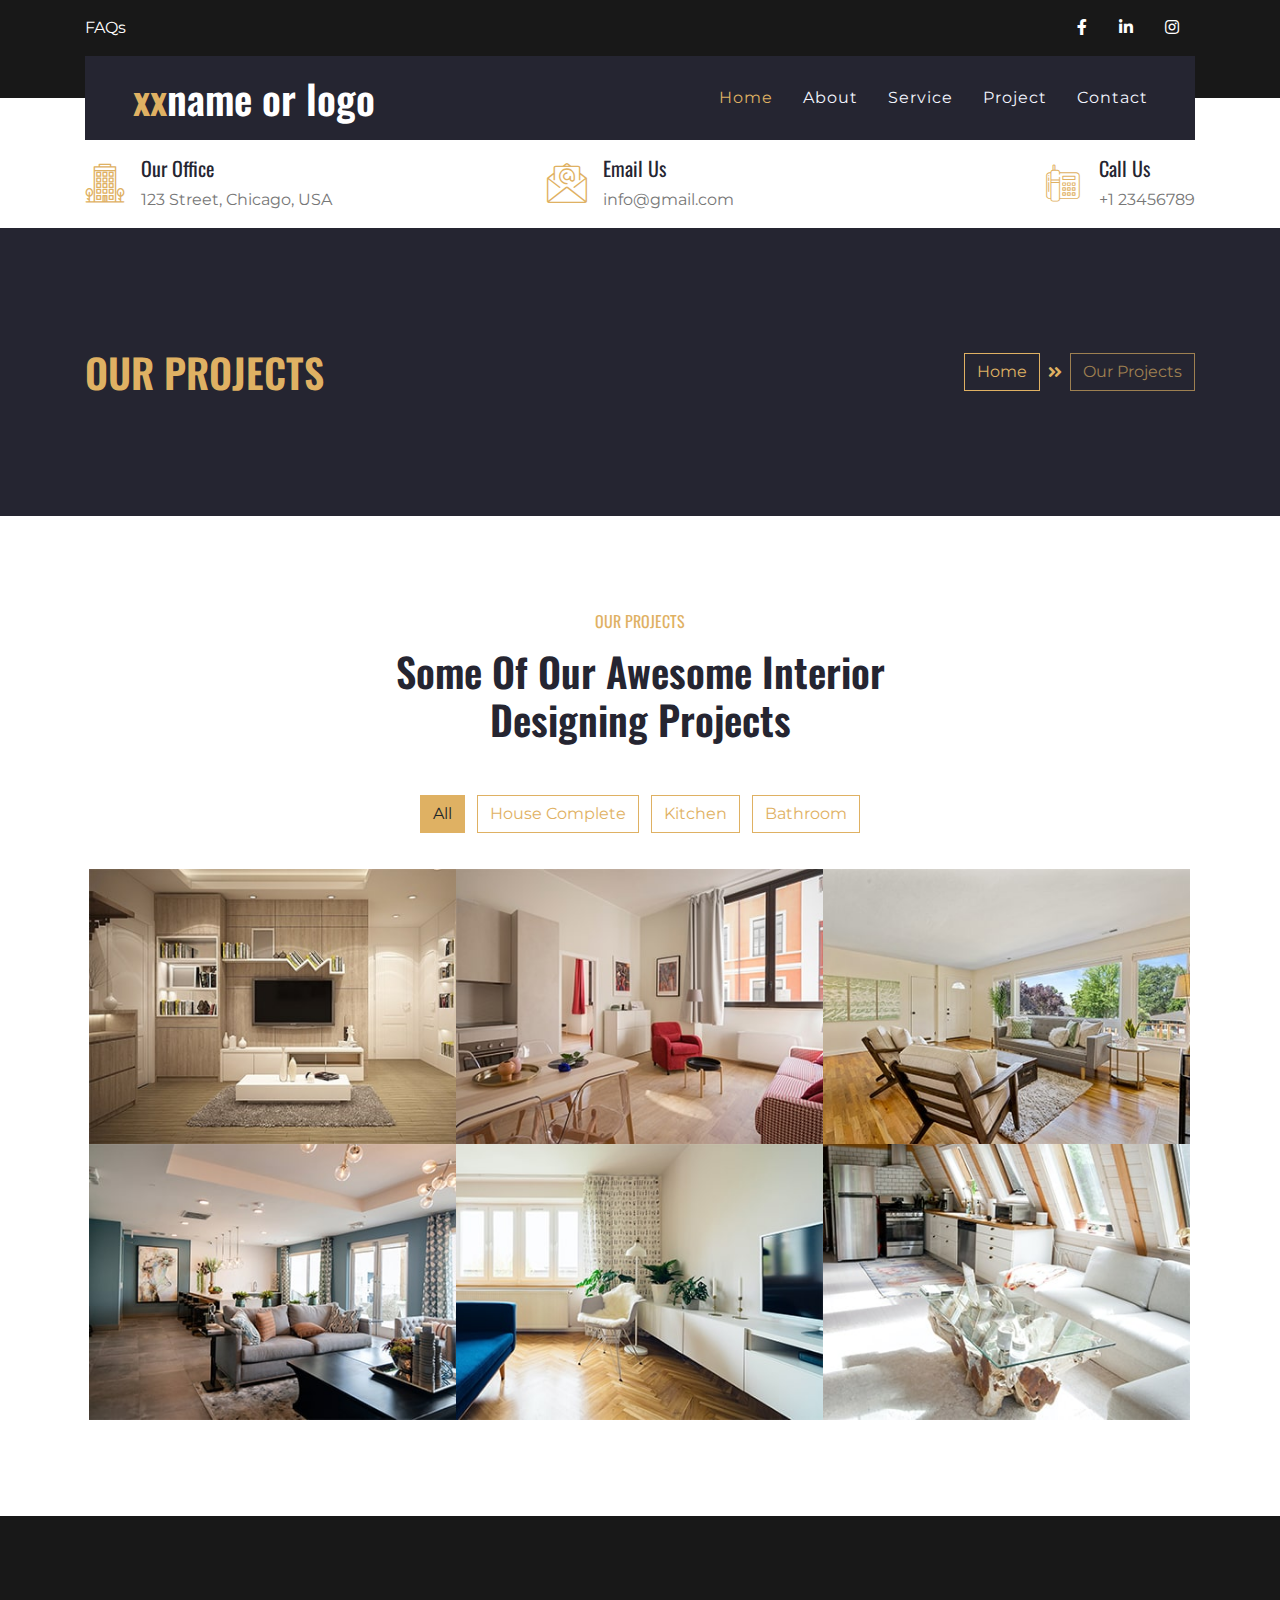
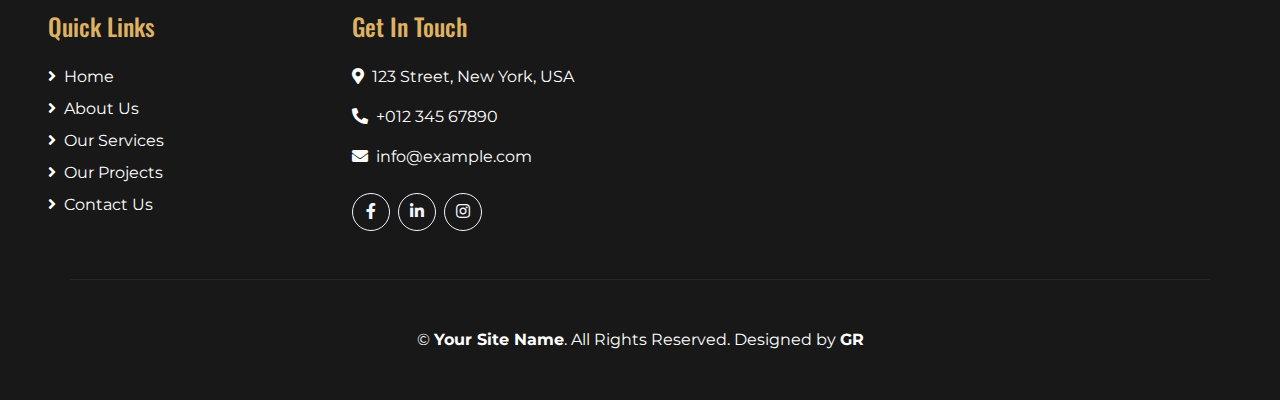
<file: project.html>
<!DOCTYPE html>
<html lang="en">

<head>
    <meta charset="utf-8">
    <title>name- description</title>
    <meta content="width=device-width, initial-scale=1.0" name="viewport">
    <meta content="Free HTML Templates" name="keywords">
    <meta content="Free HTML Templates" name="description">

    <!-- Favicon -->
    <link href="img/favicon.ico" rel="icon">

    <!-- Google Web Fonts -->
    <link href="https://fonts.googleapis.com/css2?family=Montserrat&family=Oswald:wght@400;500;600&display=swap" rel="stylesheet"> 

    <!-- Font Awesome -->
    <link href="https://cdnjs.cloudflare.com/ajax/libs/font-awesome/5.10.0/css/all.min.css" rel="stylesheet">

    <!-- Flaticon Font -->
    <link href="lib/flaticon/font/flaticon.css" rel="stylesheet">

    <!-- Libraries Stylesheet -->
    <link href="lib/owlcarousel/assets/owl.carousel.min.css" rel="stylesheet">
    <link href="lib/lightbox/css/lightbox.min.css" rel="stylesheet">

    <!-- Customized Bootstrap Stylesheet -->
    <link href="css/style.css" rel="stylesheet">
</head>

<body>
    <!-- Topbar Start -->
    <div class="container-fluid bg-dark py-3">
        <div class="container">
            <div class="row">
                <div class="col-md-6 text-center text-lg-left mb-2 mb-lg-0">
                    <div class="d-inline-flex align-items-center">
                        <a class="text-white pr-3" href="">FAQs</a>                        
                    </div>
                </div>
                <div class="col-md-6 text-center text-lg-right">
                    <div class="d-inline-flex align-items-center">
                        <a class="text-white px-3" href="">
                            <i class="fab fa-facebook-f"></i>
                        </a>
                        
                        <a class="text-white px-3" href="">
                            <i class="fab fa-linkedin-in"></i>
                        </a>
                        <a class="text-white px-3" href="">
                            <i class="fab fa-instagram"></i>
                        </a>
                        
                    </div>
                </div>
            </div>
        </div>
    </div>
    <!-- Topbar End -->


    <!-- Navbar Start -->
    <div class="container-fluid position-relative nav-bar p-0">
        <div class="container position-relative" style="z-index: 9;">
            <nav class="navbar navbar-expand-lg bg-secondary navbar-dark py-3 py-lg-0 pl-3 pl-lg-5">
                <a href="" class="navbar-brand">
                    <h1 class="m-0 display-5 text-white"><span class="text-primary">xx</span>name or logo</h1>
                </a>
                <button type="button" class="navbar-toggler" data-toggle="collapse" data-target="#navbarCollapse">
                    <span class="navbar-toggler-icon"></span>
                </button>
                <div class="collapse navbar-collapse justify-content-between px-3" id="navbarCollapse">
                    <div class="navbar-nav ml-auto py-0">
                        <a href="index.html" class="nav-item nav-link active">Home</a>
                        <a href="about.html" class="nav-item nav-link">About</a>
                        <a href="service.html" class="nav-item nav-link">Service</a>
                        <a href="project.html" class="nav-item nav-link">Project</a>                        
                        <a href="contact.html" class="nav-item nav-link">Contact</a>
                    </div>
                </div>
            </nav>
        </div>
    </div>
    <!-- Navbar End -->


    <!-- Under Nav Start -->
    <div class="container-fluid bg-white py-3">
        <div class="container">
            <div class="row">
                <div class="col-lg-4 text-left mb-3 mb-lg-0">
                    <div class="d-inline-flex text-left">
                        <h1 class="flaticon-office font-weight-normal text-primary m-0 mr-3"></h1>
                        <div class="d-flex flex-column">
                            <h5>Our Office</h5>
                            <p class="m-0">123 Street, Chicago, USA</p>
                        </div>
                    </div>
                </div>
                <div class="col-lg-4 text-left text-lg-center mb-3 mb-lg-0">
                    <div class="d-inline-flex text-left">
                        <h1 class="flaticon-email font-weight-normal text-primary m-0 mr-3"></h1>
                        <div class="d-flex flex-column">
                            <h5>Email Us</h5>
                            <p class="m-0">info@gmail.com</p>
                        </div>
                    </div>
                </div>
                <div class="col-lg-4 text-left text-lg-right mb-3 mb-lg-0">
                    <div class="d-inline-flex text-left">
                        <h1 class="flaticon-telephone font-weight-normal text-primary m-0 mr-3"></h1>
                        <div class="d-flex flex-column">
                            <h5>Call Us</h5>
                            <p class="m-0">+1 23456789</p>
                        </div>
                    </div>
                </div>
            </div>
        </div>
    </div>
    <!-- Under Nav End -->


    


    <!-- Page Header Start -->
    <div class="container-fluid bg-secondary py-5">
        <div class="container py-5">
            <div class="row align-items-center py-4">
                <div class="col-md-6 text-center text-md-left">
                    <h1 class="mb-4 mb-md-0 text-primary text-uppercase">Our Projects</h1>
                </div>
                <div class="col-md-6 text-center text-md-right">
                    <div class="d-inline-flex align-items-center">
                        <a class="btn btn-outline-primary" href="">Home</a>
                        <i class="fas fa-angle-double-right text-primary mx-2"></i>
                        <a class="btn btn-outline-primary disabled" href="">Our Projects</a>
                    </div>
                </div>
            </div>
        </div>
    </div>
    <!-- Page Header Start -->


    <!-- Projects Start -->
    <div class="container-fluid py-5">
        <div class="container py-5">
            <div class="row justify-content-center">
                <div class="col-lg-6 col-md-8 col text-center mb-4">
                    <h6 class="text-primary font-weight-normal text-uppercase mb-3">Our Projects</h6>
                    <h1 class="mb-4">Some Of Our Awesome Interior Designing Projects</h1>
                </div>
            </div>
            <div class="row">
                <div class="col-12 text-center mb-2">
                    <ul class="list-inline mb-4" id="portfolio-flters">
                        <li class="btn btn-outline-primary m-1 active"  data-filter="*">All</li>
                        <li class="btn btn-outline-primary m-1" data-filter=".first">House Complete</li>
                        <li class="btn btn-outline-primary m-1" data-filter=".second">Kitchen</li>
                        <li class="btn btn-outline-primary m-1" data-filter=".third">Bathroom</li>
                    </ul>
                </div>
            </div>
            <div class="row mx-1 portfolio-container">
                <div class="col-lg-4 col-md-6 col-sm-12 p-0 portfolio-item first">
                    <div class="position-relative overflow-hidden">
                        <div class="portfolio-img d-flex align-items-center justify-content-center">
                            <img class="img-fluid" src="img/portfolio-1.jpg" alt="">
                        </div>
                        <div class="portfolio-text bg-secondary d-flex flex-column align-items-center justify-content-center">
                            <h4 class="text-white mb-4">Project Name</h4>
                            <div class="d-flex align-items-center justify-content-center">
                                <a class="btn btn-outline-primary m-1" href="">
                                    <i class="fa fa-link"></i>
                                </a>
                                <a class="btn btn-outline-primary m-1" href="img/portfolio-1.jpg" data-lightbox="portfolio">
                                    <i class="fa fa-eye"></i>
                                </a>
                            </div>
                        </div>
                    </div>
                </div>
                <div class="col-lg-4 col-md-6 col-sm-12 p-0 portfolio-item second">
                    <div class="position-relative overflow-hidden">
                        <div class="portfolio-img d-flex align-items-center justify-content-center">
                            <img class="img-fluid" src="img/portfolio-2.jpg" alt="">
                        </div>
                        <div class="portfolio-text bg-secondary d-flex flex-column align-items-center justify-content-center">
                            <h4 class="text-white mb-4">Project Name</h4>
                            <div class="d-flex align-items-center justify-content-center">
                                <a class="btn btn-outline-primary m-1" href="">
                                    <i class="fa fa-link"></i>
                                </a>
                                <a class="btn btn-outline-primary m-1" href="img/portfolio-2.jpg" data-lightbox="portfolio">
                                    <i class="fa fa-eye"></i>
                                </a>
                            </div>
                        </div>
                    </div>
                </div>
                <div class="col-lg-4 col-md-6 col-sm-12 p-0 portfolio-item third">
                    <div class="position-relative overflow-hidden">
                        <div class="portfolio-img d-flex align-items-center justify-content-center">
                            <img class="img-fluid" src="img/portfolio-3.jpg" alt="">
                        </div>
                        <div class="portfolio-text bg-secondary d-flex flex-column align-items-center justify-content-center">
                            <h4 class="text-white mb-4">Project Name</h4>
                            <div class="d-flex align-items-center justify-content-center">
                                <a class="btn btn-outline-primary m-1" href="">
                                    <i class="fa fa-link"></i>
                                </a>
                                <a class="btn btn-outline-primary m-1" href="img/portfolio-3.jpg" data-lightbox="portfolio">
                                    <i class="fa fa-eye"></i>
                                </a>
                            </div>
                        </div>
                    </div>
                </div>
                <div class="col-lg-4 col-md-6 col-sm-12 p-0 portfolio-item first">
                    <div class="position-relative overflow-hidden">
                        <div class="portfolio-img d-flex align-items-center justify-content-center">
                            <img class="img-fluid" src="img/portfolio-4.jpg" alt="">
                        </div>
                        <div class="portfolio-text bg-secondary d-flex flex-column align-items-center justify-content-center">
                            <h4 class="text-white mb-4">Project Name</h4>
                            <div class="d-flex align-items-center justify-content-center">
                                <a class="btn btn-outline-primary m-1" href="">
                                    <i class="fa fa-link"></i>
                                </a>
                                <a class="btn btn-outline-primary m-1" href="img/portfolio-4.jpg" data-lightbox="portfolio">
                                    <i class="fa fa-eye"></i>
                                </a>
                            </div>
                        </div>
                    </div>
                </div>
                <div class="col-lg-4 col-md-6 col-sm-12 p-0 portfolio-item second">
                    <div class="position-relative overflow-hidden">
                        <div class="portfolio-img d-flex align-items-center justify-content-center">
                            <img class="img-fluid" src="img/portfolio-5.jpg" alt="">
                        </div>
                        <div class="portfolio-text bg-secondary d-flex flex-column align-items-center justify-content-center">
                            <h4 class="text-white mb-4">Project Name</h4>
                            <div class="d-flex align-items-center justify-content-center">
                                <a class="btn btn-outline-primary m-1" href="">
                                    <i class="fa fa-link"></i>
                                </a>
                                <a class="btn btn-outline-primary m-1" href="img/portfolio-5.jpg" data-lightbox="portfolio">
                                    <i class="fa fa-eye"></i>
                                </a>
                            </div>
                        </div>
                    </div>
                </div>
                <div class="col-lg-4 col-md-6 col-sm-12 p-0 portfolio-item third">
                    <div class="position-relative overflow-hidden">
                        <div class="portfolio-img d-flex align-items-center justify-content-center">
                            <img class="img-fluid" src="img/portfolio-6.jpg" alt="">
                        </div>
                        <div class="portfolio-text bg-secondary d-flex flex-column align-items-center justify-content-center">
                            <h4 class="text-white mb-4">Project Name</h4>
                            <div class="d-flex align-items-center justify-content-center">
                                <a class="btn btn-outline-primary m-1" href="">
                                    <i class="fa fa-link"></i>
                                </a>
                                <a class="btn btn-outline-primary m-1" href="img/portfolio-6.jpg" data-lightbox="portfolio">
                                    <i class="fa fa-eye"></i>
                                </a>
                            </div>
                        </div>
                    </div>
                </div>
            </div>
        </div>
    </div>
    <!-- Projects End -->


    <!-- Footer Start -->
    <div class="container-fluid bg-dark text-white py-5 px-sm-3 px-md-5">
        <div class="row pt-5">
            
            <div class="col-lg-3 col-md-6 mb-5">
                <h4 class="text-primary mb-4">Quick Links</h4>
                <div class="d-flex flex-column justify-content-start">
                    <a class="text-white mb-2" href="#"><i class="fa fa-angle-right mr-2"></i>Home</a>
                    <a class="text-white mb-2" href="#"><i class="fa fa-angle-right mr-2"></i>About Us</a>
                    <a class="text-white mb-2" href="#"><i class="fa fa-angle-right mr-2"></i>Our Services</a>
                    <a class="text-white mb-2" href="#"><i class="fa fa-angle-right mr-2"></i>Our Projects</a>
                    <a class="text-white" href="#"><i class="fa fa-angle-right mr-2"></i>Contact Us</a>
                </div>
            </div>
            
            <div class="col-lg-3 col-md-6 mb-5">
                <h4 class="text-primary mb-4">Get In Touch</h4>
                <p><i class="fa fa-map-marker-alt mr-2"></i>123 Street, New York, USA</p>
                <p><i class="fa fa-phone-alt mr-2"></i>+012 345 67890</p>
                <p><i class="fa fa-envelope mr-2"></i>info@example.com</p>
                <div class="d-flex justify-content-start mt-4">                    
                    <a class="btn btn-outline-light rounded-circle text-center mr-2 px-0" style="width: 38px; height: 38px;" href="#"><i class="fab fa-facebook-f"></i></a>
                    <a class="btn btn-outline-light rounded-circle text-center mr-2 px-0" style="width: 38px; height: 38px;" href="#"><i class="fab fa-linkedin-in"></i></a>
                    <a class="btn btn-outline-light rounded-circle text-center mr-2 px-0" style="width: 38px; height: 38px;" href="#"><i class="fab fa-instagram"></i></a>
                </div>
            </div>
        </div>
        <div class="container border-top border-secondary pt-5">
            <p class="m-0 text-center text-white">
                &copy; <a class="text-white font-weight-bold" href="#">Your Site Name</a>. All Rights Reserved. Designed by
                <a class="text-white font-weight-bold" href="">GR</a>
            </p>
        </div>
    </div>
    <!-- Footer End -->


    <!-- Back to Top -->
    <a href="#" class="btn btn-lg btn-primary back-to-top"><i class="fa fa-angle-double-up"></i></a>


    <!-- JavaScript Libraries -->
    <script src="https://code.jquery.com/jquery-3.4.1.min.js"></script>
    <script src="https://stackpath.bootstrapcdn.com/bootstrap/4.4.1/js/bootstrap.bundle.min.js"></script>
    <script src="lib/easing/easing.min.js"></script>
    <script src="lib/owlcarousel/owl.carousel.min.js"></script>
    <script src="lib/isotope/isotope.pkgd.min.js"></script>
    <script src="lib/lightbox/js/lightbox.min.js"></script>

    <!-- Contact Javascript File -->
    <script src="mail/jqBootstrapValidation.min.js"></script>
    <script src="mail/contact.js"></script>

    <!-- Template Javascript -->
    <script src="js/main.js"></script>
</body>

</html>
</file>
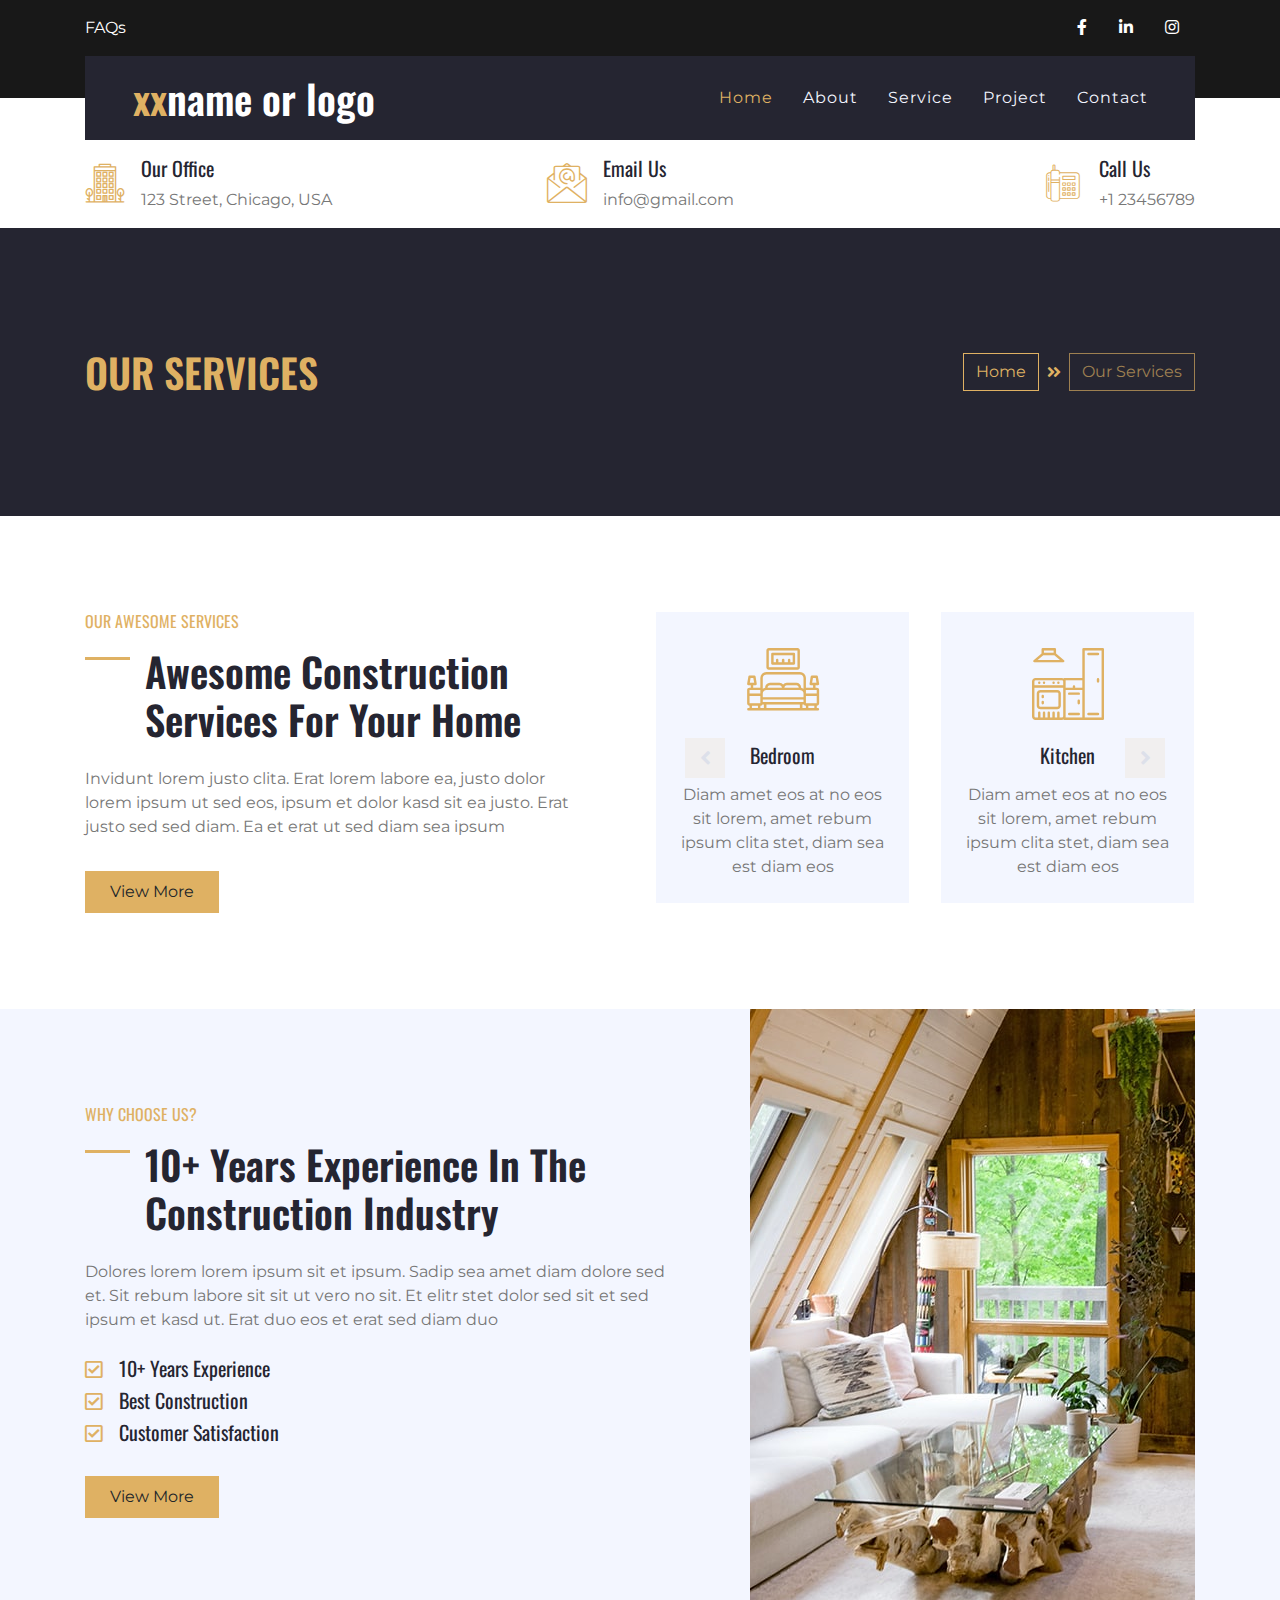
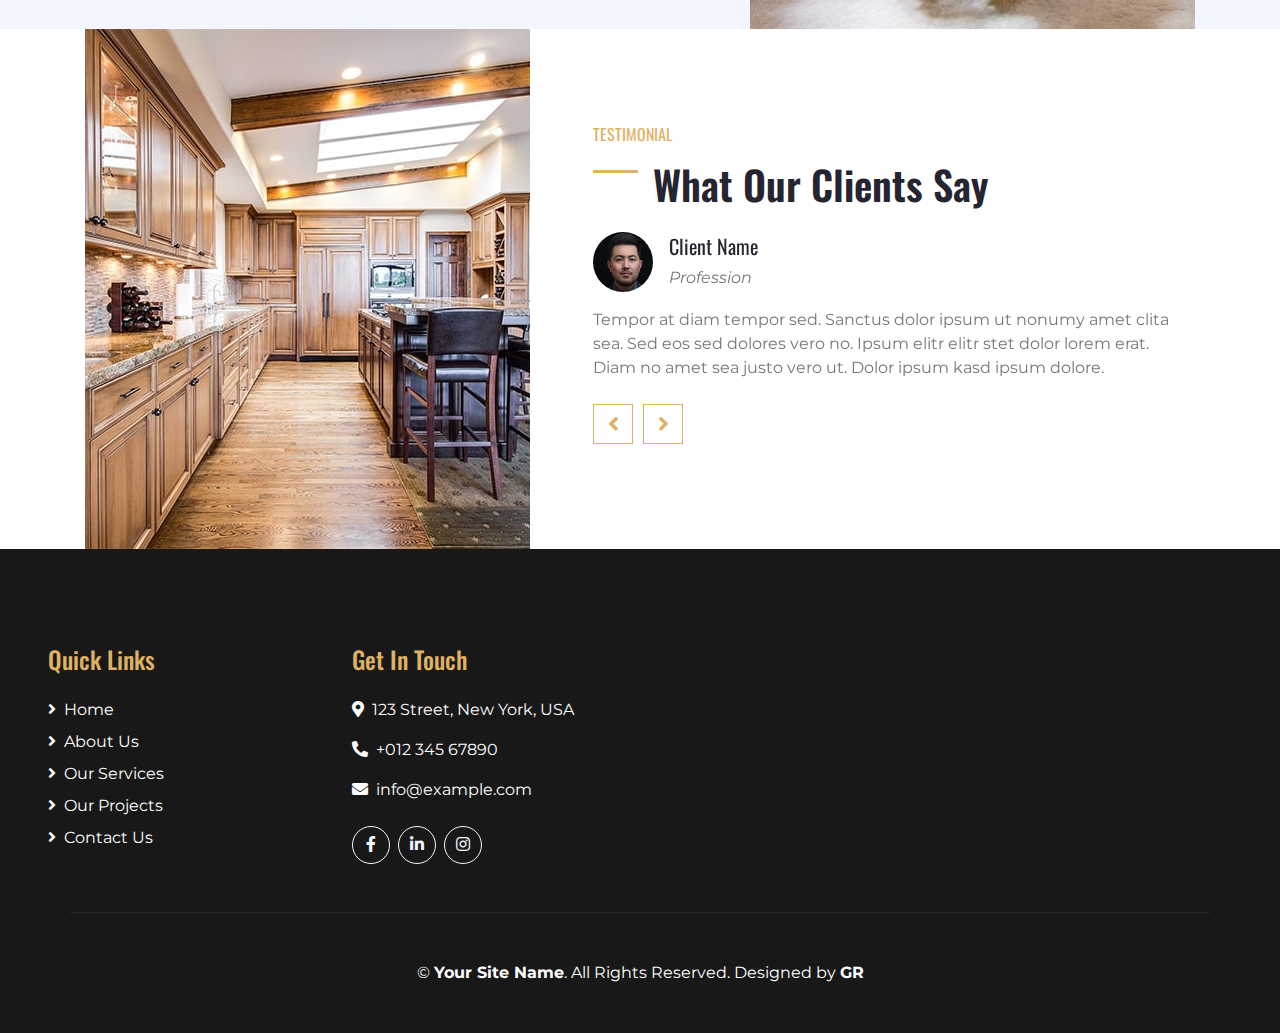
<file: service.html>
<!DOCTYPE html>
<html lang="en">

<head>
    <meta charset="utf-8">
    <title>name- description</title>
    <meta content="width=device-width, initial-scale=1.0" name="viewport">
    <meta content="Free HTML Templates" name="keywords">
    <meta content="Free HTML Templates" name="description">

    <!-- Favicon -->
    <link href="img/favicon.ico" rel="icon">

    <!-- Google Web Fonts -->
    <link href="https://fonts.googleapis.com/css2?family=Montserrat&family=Oswald:wght@400;500;600&display=swap" rel="stylesheet"> 

    <!-- Font Awesome -->
    <link href="https://cdnjs.cloudflare.com/ajax/libs/font-awesome/5.10.0/css/all.min.css" rel="stylesheet">

    <!-- Flaticon Font -->
    <link href="lib/flaticon/font/flaticon.css" rel="stylesheet">

    <!-- Libraries Stylesheet -->
    <link href="lib/owlcarousel/assets/owl.carousel.min.css" rel="stylesheet">
    <link href="lib/lightbox/css/lightbox.min.css" rel="stylesheet">

    <!-- Customized Bootstrap Stylesheet -->
    <link href="css/style.css" rel="stylesheet">
</head>

<body>
    <!-- Topbar Start -->
    <div class="container-fluid bg-dark py-3">
        <div class="container">
            <div class="row">
                <div class="col-md-6 text-center text-lg-left mb-2 mb-lg-0">
                    <div class="d-inline-flex align-items-center">
                        <a class="text-white pr-3" href="">FAQs</a>                        
                    </div>
                </div>
                <div class="col-md-6 text-center text-lg-right">
                    <div class="d-inline-flex align-items-center">
                        <a class="text-white px-3" href="">
                            <i class="fab fa-facebook-f"></i>
                        </a>
                        
                        <a class="text-white px-3" href="">
                            <i class="fab fa-linkedin-in"></i>
                        </a>
                        <a class="text-white px-3" href="">
                            <i class="fab fa-instagram"></i>
                        </a>
                        
                    </div>
                </div>
            </div>
        </div>
    </div>
    <!-- Topbar End -->


    <!-- Navbar Start -->
    <div class="container-fluid position-relative nav-bar p-0">
        <div class="container position-relative" style="z-index: 9;">
            <nav class="navbar navbar-expand-lg bg-secondary navbar-dark py-3 py-lg-0 pl-3 pl-lg-5">
                <a href="" class="navbar-brand">
                    <h1 class="m-0 display-5 text-white"><span class="text-primary">xx</span>name or logo</h1>
                </a>
                <button type="button" class="navbar-toggler" data-toggle="collapse" data-target="#navbarCollapse">
                    <span class="navbar-toggler-icon"></span>
                </button>
                <div class="collapse navbar-collapse justify-content-between px-3" id="navbarCollapse">
                    <div class="navbar-nav ml-auto py-0">
                        <a href="index.html" class="nav-item nav-link active">Home</a>
                        <a href="about.html" class="nav-item nav-link">About</a>
                        <a href="service.html" class="nav-item nav-link">Service</a>
                        <a href="project.html" class="nav-item nav-link">Project</a>                        
                        <a href="contact.html" class="nav-item nav-link">Contact</a>
                    </div>
                </div>
            </nav>
        </div>
    </div>
    <!-- Navbar End -->


    <!-- Under Nav Start -->
    <div class="container-fluid bg-white py-3">
        <div class="container">
            <div class="row">
                <div class="col-lg-4 text-left mb-3 mb-lg-0">
                    <div class="d-inline-flex text-left">
                        <h1 class="flaticon-office font-weight-normal text-primary m-0 mr-3"></h1>
                        <div class="d-flex flex-column">
                            <h5>Our Office</h5>
                            <p class="m-0">123 Street, Chicago, USA</p>
                        </div>
                    </div>
                </div>
                <div class="col-lg-4 text-left text-lg-center mb-3 mb-lg-0">
                    <div class="d-inline-flex text-left">
                        <h1 class="flaticon-email font-weight-normal text-primary m-0 mr-3"></h1>
                        <div class="d-flex flex-column">
                            <h5>Email Us</h5>
                            <p class="m-0">info@gmail.com</p>
                        </div>
                    </div>
                </div>
                <div class="col-lg-4 text-left text-lg-right mb-3 mb-lg-0">
                    <div class="d-inline-flex text-left">
                        <h1 class="flaticon-telephone font-weight-normal text-primary m-0 mr-3"></h1>
                        <div class="d-flex flex-column">
                            <h5>Call Us</h5>
                            <p class="m-0">+1 23456789</p>
                        </div>
                    </div>
                </div>
            </div>
        </div>
    </div>
    <!-- Under Nav End -->


    <!-- Page Header Start -->
    <div class="container-fluid bg-secondary py-5">
        <div class="container py-5">
            <div class="row align-items-center py-4">
                <div class="col-md-6 text-center text-md-left">
                    <h1 class="mb-4 mb-md-0 text-primary text-uppercase">Our Services</h1>
                </div>
                <div class="col-md-6 text-center text-md-right">
                    <div class="d-inline-flex align-items-center">
                        <a class="btn btn-outline-primary" href="">Home</a>
                        <i class="fas fa-angle-double-right text-primary mx-2"></i>
                        <a class="btn btn-outline-primary disabled" href="">Our Services</a>
                    </div>
                </div>
            </div>
        </div>
    </div>
    <!-- Page Header Start -->


    <!-- Services Start -->
    <div class="container-fluid py-5">
        <div class="container py-5">
            <div class="row">
                <div class="col-lg-6 pr-lg-5">
                    <h6 class="text-primary font-weight-normal text-uppercase mb-3">Our Awesome Services</h6>
                    <h1 class="mb-4 section-title">Awesome Construction Services For Your Home</h1>
                    <p>Invidunt lorem justo clita. Erat lorem labore ea, justo dolor lorem ipsum ut sed eos, ipsum et dolor kasd sit ea justo. Erat justo sed sed diam. Ea et erat ut sed diam sea ipsum</p>
                    <a href="" class="btn btn-primary mt-3 py-2 px-4">View More</a>
                </div>
                <div class="col-lg-6 p-0 pt-5 pt-lg-0">
                    <div class="owl-carousel service-carousel position-relative">
                        <div class="d-flex flex-column text-center bg-light mx-3 p-4">
                            <h3 class="flaticon-bedroom display-3 font-weight-normal text-primary mb-3"></h3>
                            <h5 class="mb-3">Bedroom </h5>
                            <p class="m-0">Diam amet eos at no eos sit lorem, amet rebum ipsum clita stet, diam sea est diam eos</p>
                        </div>
                        <div class="d-flex flex-column text-center bg-light mx-3 p-4">
                            <h3 class="flaticon-kitchen display-3 font-weight-normal text-primary mb-3"></h3>
                            <h5 class="mb-3">Kitchen </h5>
                            <p class="m-0">Diam amet eos at no eos sit lorem, amet rebum ipsum clita stet, diam sea est diam eos</p>
                        </div>
                        <div class="d-flex flex-column text-center bg-light mx-3 p-4">
                            <h3 class="flaticon-bathroom display-3 font-weight-normal text-primary mb-3"></h3>
                            <h5 class="mb-3">Bathroom </h5>
                            <p class="m-0">Diam amet eos at no eos sit lorem, amet rebum ipsum clita stet, diam sea est diam eos</p>
                        </div>
                    </div>
                </div>
            </div>
        </div>
    </div>
    <!-- Services End -->


    <!-- Features Start -->
    <div class="container-fluid bg-light">
        <div class="container">
            <div class="row">
                <div class="col-lg-7 mt-5 py-5 pr-lg-5">
                    <h6 class="text-primary font-weight-normal text-uppercase mb-3">Why Choose Us?</h6>
                    <h1 class="mb-4 section-title">10+ Years Experience In The Construction Industry</h1>
                    <p class="mb-4">Dolores lorem lorem ipsum sit et ipsum. Sadip sea amet diam dolore sed et. Sit rebum labore sit sit ut vero no sit. Et elitr stet dolor sed sit et sed ipsum et kasd ut. Erat duo eos et erat sed diam duo</p>
                    <ul class="list-inline">
                        <li><h5><i class="far fa-check-square text-primary mr-3"></i>10+ Years Experience</h5></li>
                        <li><h5><i class="far fa-check-square text-primary mr-3"></i>Best Construction</h5></li>
                        <li><h5><i class="far fa-check-square text-primary mr-3"></i>Customer Satisfaction</h5></li>
                    </ul>
                    <a href="" class="btn btn-primary mt-3 py-2 px-4">View More</a>
                </div>
                <div class="col-lg-5">
                    <div class="d-flex flex-column align-items-center justify-content-center h-100 overflow-hidden">
                        <img class="h-100" src="img/feature.jpg" alt="">
                    </div>
                </div>
            </div>
        </div>
    </div>
    <!-- Features End -->


    <!-- Testimonial Start -->
    <div class="container-fluid">
        <div class="container">
            <div class="row">
                <div class="col-md-5">
                    <div class="d-flex flex-column align-items-center justify-content-center h-100 overflow-hidden">
                        <img class="h-100" src="img/testimonial.jpg" alt="">
                    </div>
                </div>
                <div class="col-md-7 py-5 pl-md-5">
                    <h6 class="text-primary font-weight-normal text-uppercase mb-3 pt-5">Testimonial</h6>
                    <h1 class="mb-4 section-title">What Our Clients Say</h1>
                    <div class="owl-carousel testimonial-carousel position-relative pb-5 mb-md-5">
                        <div class="d-flex flex-column">
                            <div class="d-flex align-items-center mb-3">
                                <img class="img-fluid rounded-circle" src="img/testimonial-1.jpg" style="width: 60px; height: 60px;" alt="">
                                <div class="ml-3">
                                    <h5>Client Name</h5>
                                    <i>Profession</i>
                                </div>
                            </div>
                            <p>Tempor at diam tempor sed. Sanctus dolor ipsum ut nonumy amet clita sea. Sed eos sed dolores vero no. Ipsum elitr elitr stet dolor  lorem erat. Diam no amet sea justo vero ut. Dolor ipsum kasd ipsum dolore.</p>
                        </div>
                        <div class="d-flex flex-column">
                            <div class="d-flex align-items-center mb-3">
                                <img class="img-fluid rounded-circle" src="img/testimonial-2.jpg" style="width: 60px; height: 60px;" alt="">
                                <div class="ml-3">
                                    <h5>Client Name</h5>
                                    <i>Profession</i>
                                </div>
                            </div>
                            <p class="m-0">Tempor at diam tempor sed. Sanctus dolor ipsum ut nonumy amet clita sea. Sed eos sed dolores vero no. Ipsum elitr elitr stet dolor  lorem erat. Diam no amet sea justo vero ut. Dolor ipsum kasd ipsum dolore.</p>
                        </div>
                    </div>
                </div>
            </div>
        </div>
    </div>
    <!-- Testimonial End -->


    <!-- Footer Start -->
    <div class="container-fluid bg-dark text-white py-5 px-sm-3 px-md-5">
        <div class="row pt-5">
            
            <div class="col-lg-3 col-md-6 mb-5">
                <h4 class="text-primary mb-4">Quick Links</h4>
                <div class="d-flex flex-column justify-content-start">
                    <a class="text-white mb-2" href="#"><i class="fa fa-angle-right mr-2"></i>Home</a>
                    <a class="text-white mb-2" href="#"><i class="fa fa-angle-right mr-2"></i>About Us</a>
                    <a class="text-white mb-2" href="#"><i class="fa fa-angle-right mr-2"></i>Our Services</a>
                    <a class="text-white mb-2" href="#"><i class="fa fa-angle-right mr-2"></i>Our Projects</a>
                    <a class="text-white" href="#"><i class="fa fa-angle-right mr-2"></i>Contact Us</a>
                </div>
            </div>
            
            <div class="col-lg-3 col-md-6 mb-5">
                <h4 class="text-primary mb-4">Get In Touch</h4>
                <p><i class="fa fa-map-marker-alt mr-2"></i>123 Street, New York, USA</p>
                <p><i class="fa fa-phone-alt mr-2"></i>+012 345 67890</p>
                <p><i class="fa fa-envelope mr-2"></i>info@example.com</p>
                <div class="d-flex justify-content-start mt-4">                    
                    <a class="btn btn-outline-light rounded-circle text-center mr-2 px-0" style="width: 38px; height: 38px;" href="#"><i class="fab fa-facebook-f"></i></a>
                    <a class="btn btn-outline-light rounded-circle text-center mr-2 px-0" style="width: 38px; height: 38px;" href="#"><i class="fab fa-linkedin-in"></i></a>
                    <a class="btn btn-outline-light rounded-circle text-center mr-2 px-0" style="width: 38px; height: 38px;" href="#"><i class="fab fa-instagram"></i></a>
                </div>
            </div>
        </div>
        <div class="container border-top border-secondary pt-5">
            <p class="m-0 text-center text-white">
                &copy; <a class="text-white font-weight-bold" href="#">Your Site Name</a>. All Rights Reserved. Designed by
                <a class="text-white font-weight-bold" href="">GR</a>
            </p>
        </div>
    </div>
    <!-- Footer End -->


    <!-- Back to Top -->
    <a href="#" class="btn btn-lg btn-primary back-to-top"><i class="fa fa-angle-double-up"></i></a>


    <!-- JavaScript Libraries -->
    <script src="https://code.jquery.com/jquery-3.4.1.min.js"></script>
    <script src="https://stackpath.bootstrapcdn.com/bootstrap/4.4.1/js/bootstrap.bundle.min.js"></script>
    <script src="lib/easing/easing.min.js"></script>
    <script src="lib/owlcarousel/owl.carousel.min.js"></script>
    <script src="lib/isotope/isotope.pkgd.min.js"></script>
    <script src="lib/lightbox/js/lightbox.min.js"></script>

    <!-- Contact Javascript File -->
    <script src="mail/jqBootstrapValidation.min.js"></script>
    <script src="mail/contact.js"></script>

    <!-- Template Javascript -->
    <script src="js/main.js"></script>
</body>

</html>
</file>
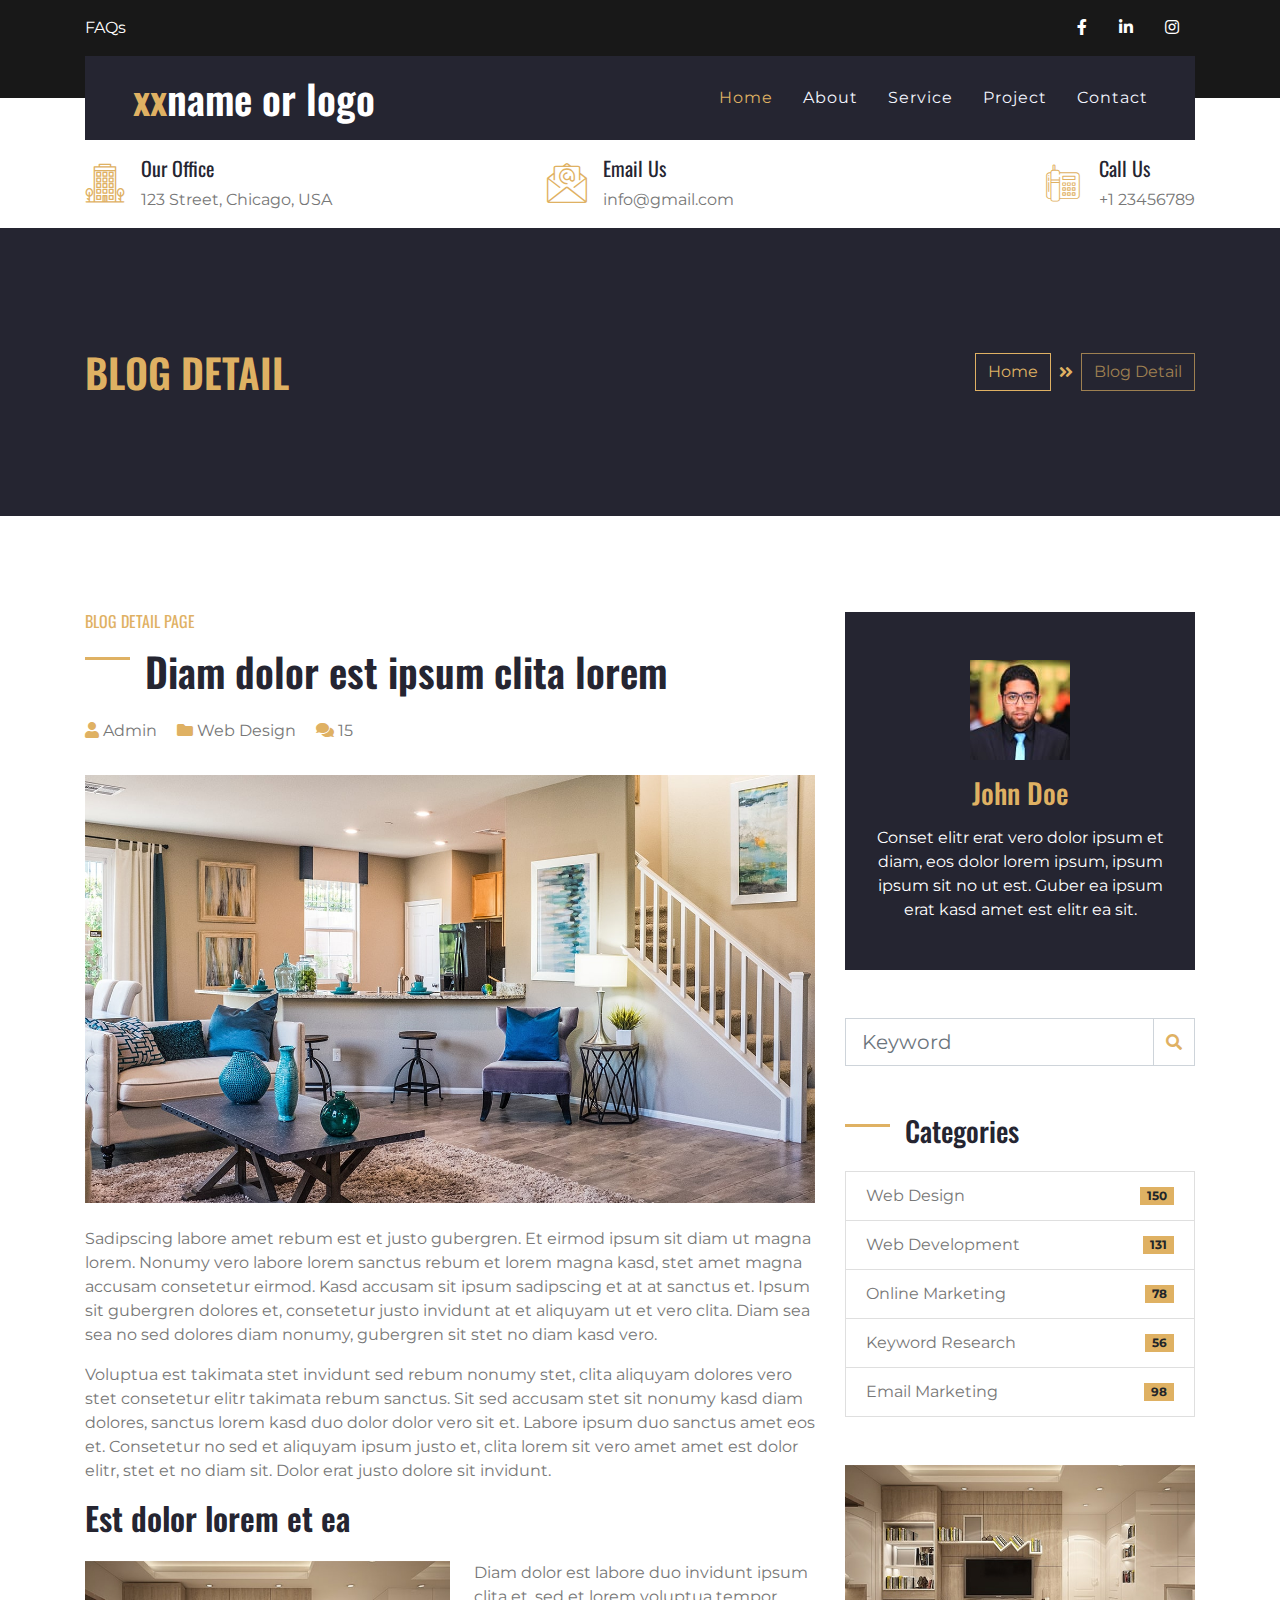
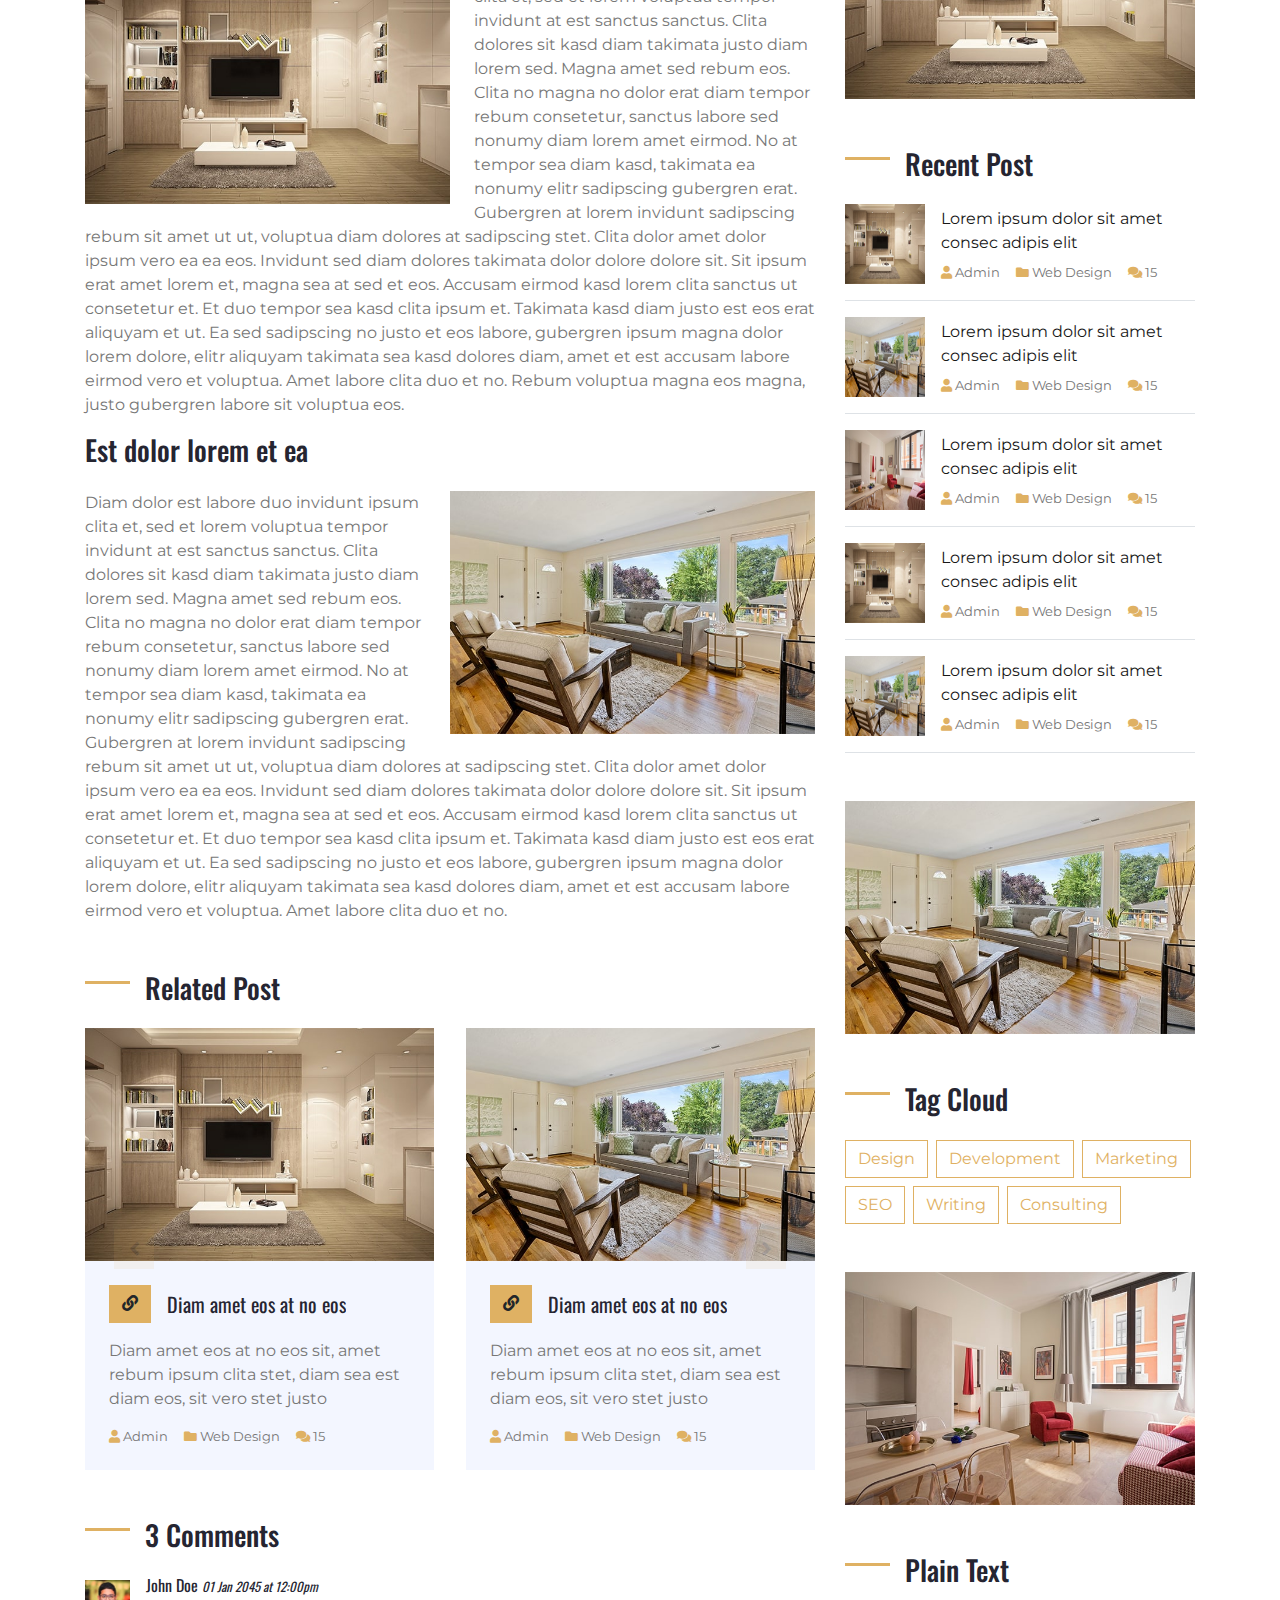
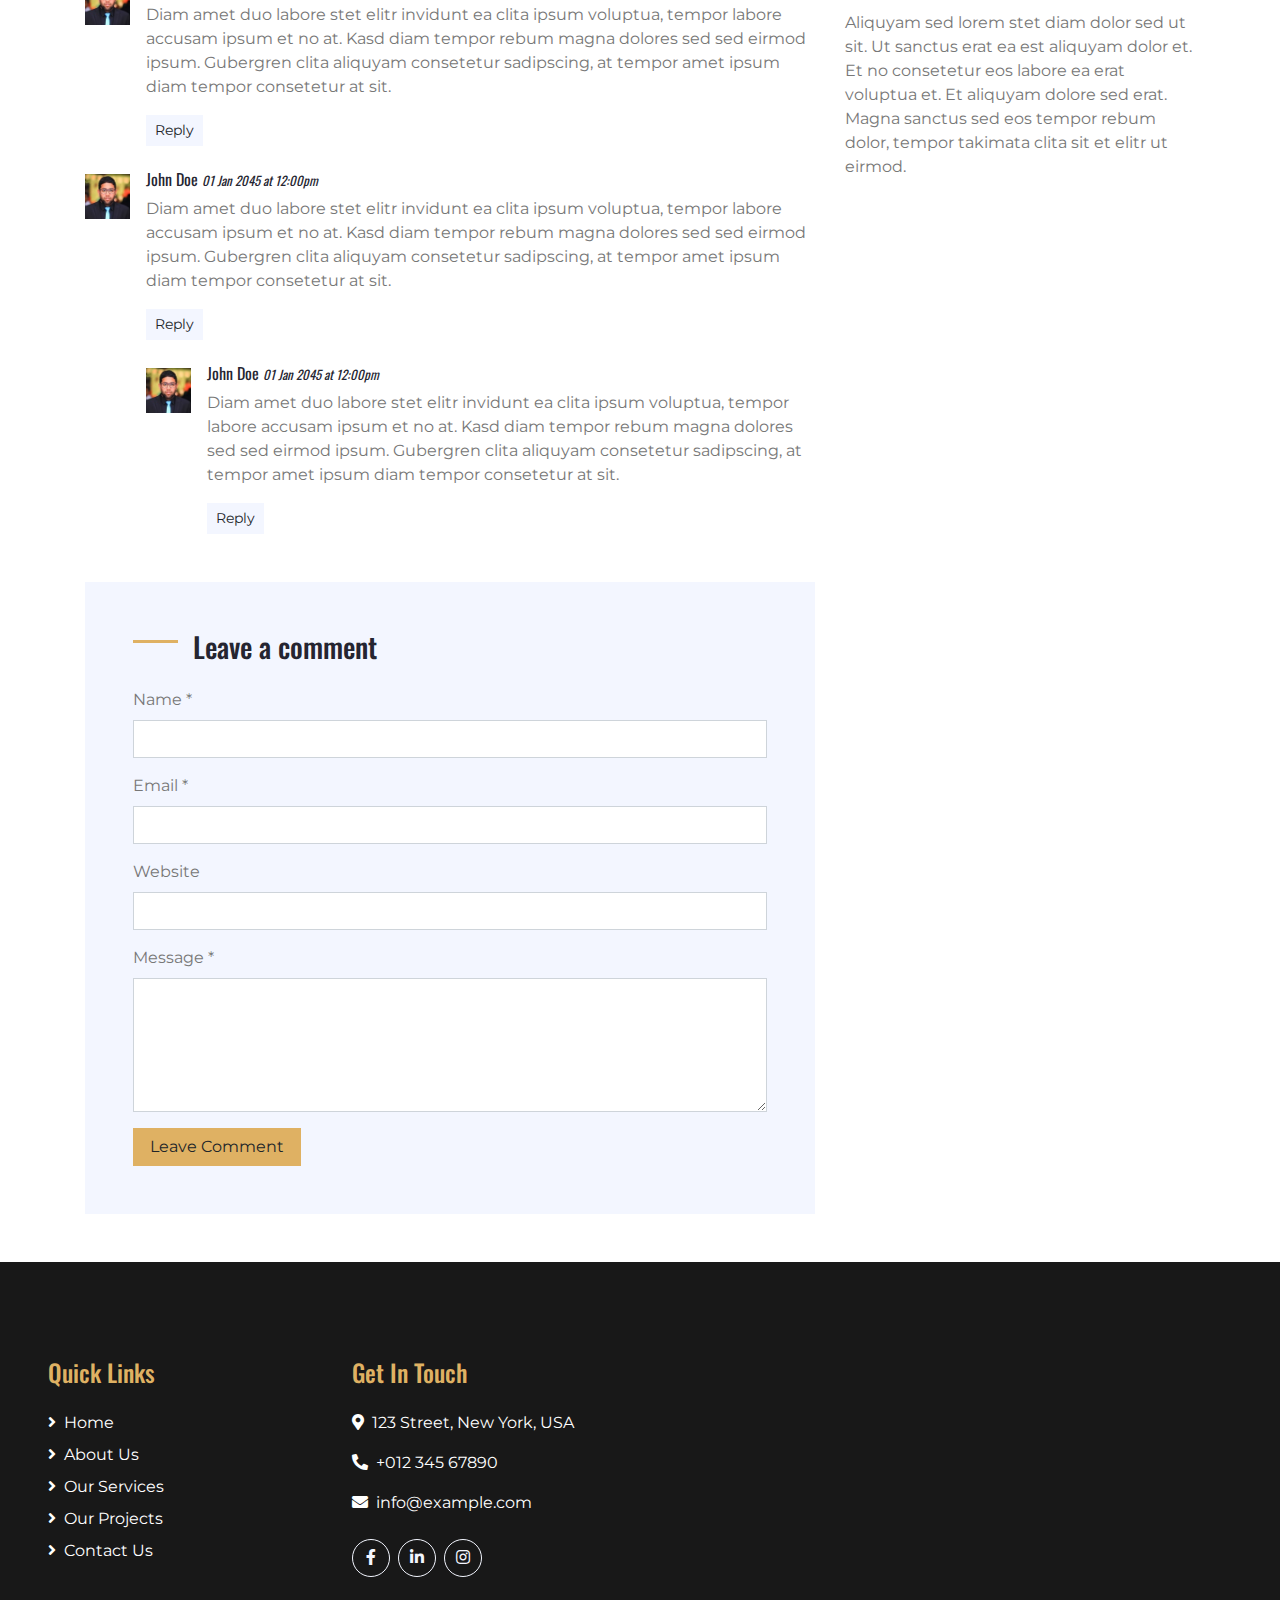
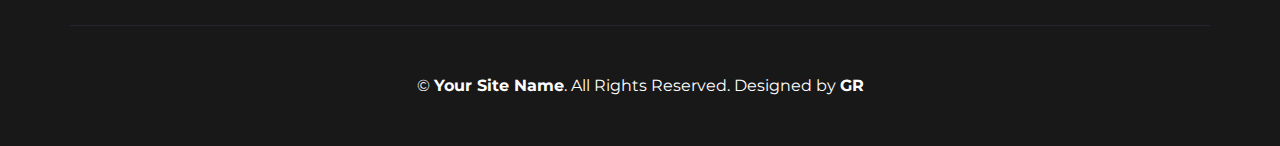
<file: single.html>
<!DOCTYPE html>
<html lang="en">

<head>
    <meta charset="utf-8">
    <title>name- description</title>
    <meta content="width=device-width, initial-scale=1.0" name="viewport">
    <meta content="Free HTML Templates" name="keywords">
    <meta content="Free HTML Templates" name="description">

    <!-- Favicon -->
    <link href="img/favicon.ico" rel="icon">

    <!-- Google Web Fonts -->
    <link href="https://fonts.googleapis.com/css2?family=Montserrat&family=Oswald:wght@400;500;600&display=swap" rel="stylesheet"> 

    <!-- Font Awesome -->
    <link href="https://cdnjs.cloudflare.com/ajax/libs/font-awesome/5.10.0/css/all.min.css" rel="stylesheet">

    <!-- Flaticon Font -->
    <link href="lib/flaticon/font/flaticon.css" rel="stylesheet">

    <!-- Libraries Stylesheet -->
    <link href="lib/owlcarousel/assets/owl.carousel.min.css" rel="stylesheet">
    <link href="lib/lightbox/css/lightbox.min.css" rel="stylesheet">

    <!-- Customized Bootstrap Stylesheet -->
    <link href="css/style.css" rel="stylesheet">
</head>

<body>
    <!-- Topbar Start -->
    <div class="container-fluid bg-dark py-3">
        <div class="container">
            <div class="row">
                <div class="col-md-6 text-center text-lg-left mb-2 mb-lg-0">
                    <div class="d-inline-flex align-items-center">
                        <a class="text-white pr-3" href="">FAQs</a>                        
                    </div>
                </div>
                <div class="col-md-6 text-center text-lg-right">
                    <div class="d-inline-flex align-items-center">
                        <a class="text-white px-3" href="">
                            <i class="fab fa-facebook-f"></i>
                        </a>
                        
                        <a class="text-white px-3" href="">
                            <i class="fab fa-linkedin-in"></i>
                        </a>
                        <a class="text-white px-3" href="">
                            <i class="fab fa-instagram"></i>
                        </a>
                        
                    </div>
                </div>
            </div>
        </div>
    </div>
    <!-- Topbar End -->


    <!-- Navbar Start -->
    <div class="container-fluid position-relative nav-bar p-0">
        <div class="container position-relative" style="z-index: 9;">
            <nav class="navbar navbar-expand-lg bg-secondary navbar-dark py-3 py-lg-0 pl-3 pl-lg-5">
                <a href="" class="navbar-brand">
                    <h1 class="m-0 display-5 text-white"><span class="text-primary">xx</span>name or logo</h1>
                </a>
                <button type="button" class="navbar-toggler" data-toggle="collapse" data-target="#navbarCollapse">
                    <span class="navbar-toggler-icon"></span>
                </button>
                <div class="collapse navbar-collapse justify-content-between px-3" id="navbarCollapse">
                    <div class="navbar-nav ml-auto py-0">
                        <a href="index.html" class="nav-item nav-link active">Home</a>
                        <a href="about.html" class="nav-item nav-link">About</a>
                        <a href="service.html" class="nav-item nav-link">Service</a>
                        <a href="project.html" class="nav-item nav-link">Project</a>                        
                        <a href="contact.html" class="nav-item nav-link">Contact</a>
                    </div>
                </div>
            </nav>
        </div>
    </div>
    <!-- Navbar End -->


    <!-- Under Nav Start -->
    <div class="container-fluid bg-white py-3">
        <div class="container">
            <div class="row">
                <div class="col-lg-4 text-left mb-3 mb-lg-0">
                    <div class="d-inline-flex text-left">
                        <h1 class="flaticon-office font-weight-normal text-primary m-0 mr-3"></h1>
                        <div class="d-flex flex-column">
                            <h5>Our Office</h5>
                            <p class="m-0">123 Street, Chicago, USA</p>
                        </div>
                    </div>
                </div>
                <div class="col-lg-4 text-left text-lg-center mb-3 mb-lg-0">
                    <div class="d-inline-flex text-left">
                        <h1 class="flaticon-email font-weight-normal text-primary m-0 mr-3"></h1>
                        <div class="d-flex flex-column">
                            <h5>Email Us</h5>
                            <p class="m-0">info@gmail.com</p>
                        </div>
                    </div>
                </div>
                <div class="col-lg-4 text-left text-lg-right mb-3 mb-lg-0">
                    <div class="d-inline-flex text-left">
                        <h1 class="flaticon-telephone font-weight-normal text-primary m-0 mr-3"></h1>
                        <div class="d-flex flex-column">
                            <h5>Call Us</h5>
                            <p class="m-0">+1 23456789</p>
                        </div>
                    </div>
                </div>
            </div>
        </div>
    </div>
    <!-- Under Nav End -->

    <!-- Page Header Start -->
    <div class="container-fluid bg-secondary py-5">
        <div class="container py-5">
            <div class="row align-items-center py-4">
                <div class="col-md-6 text-center text-md-left">
                    <h1 class="mb-4 mb-md-0 text-primary text-uppercase">Blog Detail</h1>
                </div>
                <div class="col-md-6 text-center text-md-right">
                    <div class="d-inline-flex align-items-center">
                        <a class="btn btn-outline-primary" href="">Home</a>
                        <i class="fas fa-angle-double-right text-primary mx-2"></i>
                        <a class="btn btn-outline-primary disabled" href="">Blog Detail</a>
                    </div>
                </div>
            </div>
        </div>
    </div>
    <!-- Page Header Start -->


    <!-- Detail Start -->
    <div class="container py-5">
        <div class="row pt-5">
            <div class="col-lg-8">
                <div class="d-flex flex-column text-left mb-4">
                    <h6 class="text-primary font-weight-normal text-uppercase mb-3">Blog Detail Page</h6>
                    <h1 class="mb-4 section-title">Diam dolor est ipsum clita lorem</h1>
                    <div class="d-index-flex mb-2">
                        <span class="mr-3"><i class="fa fa-user text-primary"></i> Admin</span>
                        <span class="mr-3"><i class="fa fa-folder text-primary"></i> Web Design</span>
                        <span class="mr-3"><i class="fa fa-comments text-primary"></i> 15</span>
                    </div>
                </div>

                <div class="mb-5">
                    <img class="img-fluid w-100 mb-4" src="img/carousel-1.jpg" alt="Image">
                    <p>Sadipscing labore amet rebum est et justo gubergren. Et eirmod ipsum sit diam ut magna lorem. Nonumy vero labore lorem sanctus rebum et lorem magna kasd, stet amet magna accusam consetetur eirmod. Kasd accusam sit ipsum sadipscing et at at sanctus et. Ipsum sit gubergren dolores et, consetetur justo invidunt at et aliquyam ut et vero clita. Diam sea sea no sed dolores diam nonumy, gubergren sit stet no diam kasd vero.</p>
                    <p>Voluptua est takimata stet invidunt sed rebum nonumy stet, clita aliquyam dolores vero stet consetetur elitr takimata rebum sanctus. Sit sed accusam stet sit nonumy kasd diam dolores, sanctus lorem kasd duo dolor dolor vero sit et. Labore ipsum duo sanctus amet eos et. Consetetur no sed et aliquyam ipsum justo et, clita lorem sit vero amet amet est dolor elitr, stet et no diam sit. Dolor erat justo dolore sit invidunt.</p>
                    <h2 class="mb-4">Est dolor lorem et ea</h2>
                    <img class="img-fluid w-50 float-left mr-4 mb-3" src="img/blog-1.jpg" alt="Image">
                    <p>Diam dolor est labore duo invidunt ipsum clita et, sed et lorem voluptua tempor invidunt at est sanctus sanctus. Clita dolores sit kasd diam takimata justo diam lorem sed. Magna amet sed rebum eos. Clita no magna no dolor erat diam tempor rebum consetetur, sanctus labore sed nonumy diam lorem amet eirmod. No at tempor sea diam kasd, takimata ea nonumy elitr sadipscing gubergren erat. Gubergren at lorem invidunt sadipscing rebum sit amet ut ut, voluptua diam dolores at sadipscing stet. Clita dolor amet dolor ipsum vero ea ea eos. Invidunt sed diam dolores takimata dolor dolore dolore sit. Sit ipsum erat amet lorem et, magna sea at sed et eos. Accusam eirmod kasd lorem clita sanctus ut consetetur et. Et duo tempor sea kasd clita ipsum et. Takimata kasd diam justo est eos erat aliquyam et ut. Ea sed sadipscing no justo et eos labore, gubergren ipsum magna dolor lorem dolore, elitr aliquyam takimata sea kasd dolores diam, amet et est accusam labore eirmod vero et voluptua. Amet labore clita duo et no. Rebum voluptua magna eos magna, justo gubergren labore sit voluptua eos.</p>
                    <h3 class="mb-4">Est dolor lorem et ea</h3>
                    <img class="img-fluid w-50 float-right ml-4 mb-3" src="img/blog-2.jpg" alt="Image">
                    <p>Diam dolor est labore duo invidunt ipsum clita et, sed et lorem voluptua tempor invidunt at est sanctus sanctus. Clita dolores sit kasd diam takimata justo diam lorem sed. Magna amet sed rebum eos. Clita no magna no dolor erat diam tempor rebum consetetur, sanctus labore sed nonumy diam lorem amet eirmod. No at tempor sea diam kasd, takimata ea nonumy elitr sadipscing gubergren erat. Gubergren at lorem invidunt sadipscing rebum sit amet ut ut, voluptua diam dolores at sadipscing stet. Clita dolor amet dolor ipsum vero ea ea eos. Invidunt sed diam dolores takimata dolor dolore dolore sit. Sit ipsum erat amet lorem et, magna sea at sed et eos. Accusam eirmod kasd lorem clita sanctus ut consetetur et. Et duo tempor sea kasd clita ipsum et. Takimata kasd diam justo est eos erat aliquyam et ut. Ea sed sadipscing no justo et eos labore, gubergren ipsum magna dolor lorem dolore, elitr aliquyam takimata sea kasd dolores diam, amet et est accusam labore eirmod vero et voluptua. Amet labore clita duo et no.</p>
                </div>

                <div class="mb-5 mx-n3">
                    <h3 class="mb-4 ml-3 section-title">Related Post</h3>
                    <div class="owl-carousel service-carousel position-relative">
                        <div class="card border-0 mx-3">
                            <img class="card-img-top" src="img/blog-1.jpg" alt="">
                            <div class="card-body bg-light p-4">
                                <div class="d-flex align-items-center mb-3">
                                    <a class="btn btn-primary" href=""><i class="fa fa-link"></i></a>
                                    <h5 class="m-0 ml-3 text-truncate">Diam amet eos at no eos</h5>
                                </div>
                                <p>Diam amet eos at no eos sit, amet rebum ipsum clita stet, diam sea est diam eos, sit vero stet justo</p>
                                <div class="d-flex">
                                    <small class="mr-3"><i class="fa fa-user text-primary"></i> Admin</small>
                                    <small class="mr-3"><i class="fa fa-folder text-primary"></i> Web Design</small>
                                    <small class="mr-3"><i class="fa fa-comments text-primary"></i> 15</small>
                                </div>
                            </div>
                        </div>
                        <div class="card border-0 mx-3">
                            <img class="card-img-top" src="img/blog-2.jpg" alt="">
                            <div class="card-body bg-light p-4">
                                <div class="d-flex align-items-center mb-3">
                                    <a class="btn btn-primary" href=""><i class="fa fa-link"></i></a>
                                    <h5 class="m-0 ml-3 text-truncate">Diam amet eos at no eos</h5>
                                </div>
                                <p>Diam amet eos at no eos sit, amet rebum ipsum clita stet, diam sea est diam eos, sit vero stet justo</p>
                                <div class="d-flex">
                                    <small class="mr-3"><i class="fa fa-user text-primary"></i> Admin</small>
                                    <small class="mr-3"><i class="fa fa-folder text-primary"></i> Web Design</small>
                                    <small class="mr-3"><i class="fa fa-comments text-primary"></i> 15</small>
                                </div>
                            </div>
                        </div>
                        <div class="card border-0 mx-3">
                            <img class="card-img-top" src="img/blog-3.jpg" alt="">
                            <div class="card-body bg-light p-4">
                                <div class="d-flex align-items-center mb-3">
                                    <a class="btn btn-primary" href=""><i class="fa fa-link"></i></a>
                                    <h5 class="m-0 ml-3 text-truncate">Diam amet eos at no eos</h5>
                                </div>
                                <p>Diam amet eos at no eos sit, amet rebum ipsum clita stet, diam sea est diam eos, sit vero stet justo</p>
                                <div class="d-flex">
                                    <small class="mr-3"><i class="fa fa-user text-primary"></i> Admin</small>
                                    <small class="mr-3"><i class="fa fa-folder text-primary"></i> Web Design</small>
                                    <small class="mr-3"><i class="fa fa-comments text-primary"></i> 15</small>
                                </div>
                            </div>
                        </div>
                    </div>
                </div>

                <div class="mb-5">
                    <h3 class="mb-4 section-title">3 Comments</h3>
                    <div class="media mb-4">
                        <img src="img/user.jpg" alt="Image" class="img-fluid mr-3 mt-1" style="width: 45px;">
                        <div class="media-body">
                            <h6>John Doe <small><i>01 Jan 2045 at 12:00pm</i></small></h6>
                            <p>Diam amet duo labore stet elitr invidunt ea clita ipsum voluptua, tempor labore accusam ipsum et no at. Kasd diam tempor rebum magna dolores sed sed eirmod ipsum. Gubergren clita aliquyam consetetur sadipscing, at tempor amet ipsum diam tempor consetetur at sit.</p>
                            <button class="btn btn-sm btn-light">Reply</button>
                        </div>
                    </div>
                    <div class="media mb-4">
                        <img src="img/user.jpg" alt="Image" class="img-fluid mr-3 mt-1" style="width: 45px;">
                        <div class="media-body">
                            <h6>John Doe <small><i>01 Jan 2045 at 12:00pm</i></small></h6>
                            <p>Diam amet duo labore stet elitr invidunt ea clita ipsum voluptua, tempor labore accusam ipsum et no at. Kasd diam tempor rebum magna dolores sed sed eirmod ipsum. Gubergren clita aliquyam consetetur sadipscing, at tempor amet ipsum diam tempor consetetur at sit.</p>
                            <button class="btn btn-sm btn-light">Reply</button>
                            <div class="media mt-4">
                                <img src="img/user.jpg" alt="Image" class="img-fluid mr-3 mt-1" style="width: 45px;">
                                <div class="media-body">
                                    <h6>John Doe <small><i>01 Jan 2045 at 12:00pm</i></small></h6>
                                    <p>Diam amet duo labore stet elitr invidunt ea clita ipsum voluptua, tempor labore accusam ipsum et no at. Kasd diam tempor rebum magna dolores sed sed eirmod ipsum. Gubergren clita aliquyam consetetur sadipscing, at tempor amet ipsum diam tempor consetetur at sit.</p>
                                    <button class="btn btn-sm btn-light">Reply</button>
                                </div>
                            </div>
                        </div>
                    </div>
                </div>

                <div class="bg-light p-5">
                    <h3 class="mb-4 section-title">Leave a comment</h3>
                    <form>
                        <div class="form-group">
                            <label for="name">Name *</label>
                            <input type="text" class="form-control" id="name">
                        </div>
                        <div class="form-group">
                            <label for="email">Email *</label>
                            <input type="email" class="form-control" id="email">
                        </div>
                        <div class="form-group">
                            <label for="website">Website</label>
                            <input type="url" class="form-control" id="website">
                        </div>

                        <div class="form-group">
                            <label for="message">Message *</label>
                            <textarea id="message" cols="30" rows="5" class="form-control"></textarea>
                        </div>
                        <div class="form-group mb-0">
                            <input type="submit" value="Leave Comment" class="btn btn-primary px-3">
                        </div>
                    </form>
                </div>
            </div>

            <div class="col-lg-4 mt-5 mt-lg-0">
                <div class="d-flex flex-column text-center bg-secondary mb-5 py-5 px-4">
                    <img src="img/user.jpg" class="img-fluid mx-auto mb-3" style="width: 100px;">
                    <h3 class="text-primary mb-3">John Doe</h3>
                    <p class="text-white m-0">Conset elitr erat vero dolor ipsum et diam, eos dolor lorem ipsum, ipsum ipsum sit no ut est. Guber ea ipsum erat kasd amet est elitr ea sit.</p>
                </div>
                <div class="mb-5">
                    <form action="">
                        <div class="input-group">
                            <input type="text" class="form-control form-control-lg" placeholder="Keyword">
                            <div class="input-group-append">
                                <span class="input-group-text bg-transparent text-primary"><i
                                        class="fa fa-search"></i></span>
                            </div>
                        </div>
                    </form>
                </div>
                <div class="mb-5">
                    <h3 class="mb-4 section-title">Categories</h3>
                    <ul class="list-group">
                        <li class="list-group-item d-flex justify-content-between align-items-center">
                            Web Design
                            <span class="badge badge-primary badge-pill">150</span>
                        </li>
                        <li class="list-group-item d-flex justify-content-between align-items-center">
                            Web Development
                            <span class="badge badge-primary badge-pill">131</span>
                        </li>
                        <li class="list-group-item d-flex justify-content-between align-items-center">
                            Online Marketing
                            <span class="badge badge-primary badge-pill">78</span>
                        </li>
                        <li class="list-group-item d-flex justify-content-between align-items-center">
                            Keyword Research
                            <span class="badge badge-primary badge-pill">56</span>
                        </li>
                        <li class="list-group-item d-flex justify-content-between align-items-center">
                            Email Marketing
                            <span class="badge badge-primary badge-pill">98</span>
                        </li>
                    </ul>
                </div>
                <div class="mb-5">
                    <img src="img/blog-1.jpg" alt="" class="img-fluid">
                </div>
                <div class="mb-5">
                    <h3 class="mb-4 section-title">Recent Post</h3>
                    <div class="d-flex align-items-center border-bottom mb-3 pb-3">
                        <img class="img-fluid" src="img/blog-1.jpg" style="width: 80px; height: 80px;" alt="">
                        <div class="d-flex flex-column pl-3">
                            <a class="text-dark mb-2" href="">Lorem ipsum dolor sit amet consec adipis elit</a>
                            <div class="d-flex">
                                <small class="mr-3"><i class="fa fa-user text-primary"></i> Admin</small>
                                <small class="mr-3"><i class="fa fa-folder text-primary"></i> Web Design</small>
                                <small class="mr-3"><i class="fa fa-comments text-primary"></i> 15</small>
                            </div>
                        </div>
                    </div>
                    <div class="d-flex align-items-center border-bottom mb-3 pb-3">
                        <img class="img-fluid" src="img/blog-2.jpg" style="width: 80px; height: 80px;" alt="">
                        <div class="d-flex flex-column pl-3">
                            <a class="text-dark mb-2" href="">Lorem ipsum dolor sit amet consec adipis elit</a>
                            <div class="d-flex">
                                <small class="mr-3"><i class="fa fa-user text-primary"></i> Admin</small>
                                <small class="mr-3"><i class="fa fa-folder text-primary"></i> Web Design</small>
                                <small class="mr-3"><i class="fa fa-comments text-primary"></i> 15</small>
                            </div>
                        </div>
                    </div>
                    <div class="d-flex align-items-center border-bottom mb-3 pb-3">
                        <img class="img-fluid" src="img/blog-3.jpg" style="width: 80px; height: 80px;" alt="">
                        <div class="d-flex flex-column pl-3">
                            <a class="text-dark mb-2" href="">Lorem ipsum dolor sit amet consec adipis elit</a>
                            <div class="d-flex">
                                <small class="mr-3"><i class="fa fa-user text-primary"></i> Admin</small>
                                <small class="mr-3"><i class="fa fa-folder text-primary"></i> Web Design</small>
                                <small class="mr-3"><i class="fa fa-comments text-primary"></i> 15</small>
                            </div>
                        </div>
                    </div>
                    <div class="d-flex align-items-center border-bottom mb-3 pb-3">
                        <img class="img-fluid" src="img/blog-1.jpg" style="width: 80px; height: 80px;" alt="">
                        <div class="d-flex flex-column pl-3">
                            <a class="text-dark mb-2" href="">Lorem ipsum dolor sit amet consec adipis elit</a>
                            <div class="d-flex">
                                <small class="mr-3"><i class="fa fa-user text-primary"></i> Admin</small>
                                <small class="mr-3"><i class="fa fa-folder text-primary"></i> Web Design</small>
                                <small class="mr-3"><i class="fa fa-comments text-primary"></i> 15</small>
                            </div>
                        </div>
                    </div>
                    <div class="d-flex align-items-center border-bottom mb-3 pb-3">
                        <img class="img-fluid" src="img/blog-2.jpg" style="width: 80px; height: 80px;" alt="">
                        <div class="d-flex flex-column pl-3">
                            <a class="text-dark mb-2" href="">Lorem ipsum dolor sit amet consec adipis elit</a>
                            <div class="d-flex">
                                <small class="mr-3"><i class="fa fa-user text-primary"></i> Admin</small>
                                <small class="mr-3"><i class="fa fa-folder text-primary"></i> Web Design</small>
                                <small class="mr-3"><i class="fa fa-comments text-primary"></i> 15</small>
                            </div>
                        </div>
                    </div>
                </div>
                <div class="mb-5">
                    <img src="img/blog-2.jpg" alt="" class="img-fluid">
                </div>
                <div class="mb-5">
                    <h3 class="mb-4 section-title">Tag Cloud</h3>
                    <div class="d-flex flex-wrap m-n1">
                        <a href="" class="btn btn-outline-primary m-1">Design</a>
                        <a href="" class="btn btn-outline-primary m-1">Development</a>
                        <a href="" class="btn btn-outline-primary m-1">Marketing</a>
                        <a href="" class="btn btn-outline-primary m-1">SEO</a>
                        <a href="" class="btn btn-outline-primary m-1">Writing</a>
                        <a href="" class="btn btn-outline-primary m-1">Consulting</a>
                    </div>
                </div>
                <div class="mb-5">
                    <img src="img/blog-3.jpg" alt="" class="img-fluid">
                </div>
                <div>
                    <h3 class="mb-4 section-title">Plain Text</h3>
                    Aliquyam sed lorem stet diam dolor sed ut sit. Ut sanctus erat ea est aliquyam dolor et. Et no consetetur eos labore ea erat voluptua et. Et aliquyam dolore sed erat. Magna sanctus sed eos tempor rebum dolor, tempor takimata clita sit et elitr ut eirmod.
                </div>
            </div>
        </div>
    </div>
    <!-- Detail End -->


    <!-- Footer Start -->
    <div class="container-fluid bg-dark text-white py-5 px-sm-3 px-md-5">
        <div class="row pt-5">
            
            <div class="col-lg-3 col-md-6 mb-5">
                <h4 class="text-primary mb-4">Quick Links</h4>
                <div class="d-flex flex-column justify-content-start">
                    <a class="text-white mb-2" href="#"><i class="fa fa-angle-right mr-2"></i>Home</a>
                    <a class="text-white mb-2" href="#"><i class="fa fa-angle-right mr-2"></i>About Us</a>
                    <a class="text-white mb-2" href="#"><i class="fa fa-angle-right mr-2"></i>Our Services</a>
                    <a class="text-white mb-2" href="#"><i class="fa fa-angle-right mr-2"></i>Our Projects</a>
                    <a class="text-white" href="#"><i class="fa fa-angle-right mr-2"></i>Contact Us</a>
                </div>
            </div>
            
            <div class="col-lg-3 col-md-6 mb-5">
                <h4 class="text-primary mb-4">Get In Touch</h4>
                <p><i class="fa fa-map-marker-alt mr-2"></i>123 Street, New York, USA</p>
                <p><i class="fa fa-phone-alt mr-2"></i>+012 345 67890</p>
                <p><i class="fa fa-envelope mr-2"></i>info@example.com</p>
                <div class="d-flex justify-content-start mt-4">                    
                    <a class="btn btn-outline-light rounded-circle text-center mr-2 px-0" style="width: 38px; height: 38px;" href="#"><i class="fab fa-facebook-f"></i></a>
                    <a class="btn btn-outline-light rounded-circle text-center mr-2 px-0" style="width: 38px; height: 38px;" href="#"><i class="fab fa-linkedin-in"></i></a>
                    <a class="btn btn-outline-light rounded-circle text-center mr-2 px-0" style="width: 38px; height: 38px;" href="#"><i class="fab fa-instagram"></i></a>
                </div>
            </div>
        </div>
        <div class="container border-top border-secondary pt-5">
            <p class="m-0 text-center text-white">
                &copy; <a class="text-white font-weight-bold" href="#">Your Site Name</a>. All Rights Reserved. Designed by
                <a class="text-white font-weight-bold" href="">GR</a>
            </p>
        </div>
    </div>
    <!-- Footer End -->



    <!-- Back to Top -->
    <a href="#" class="btn btn-lg btn-primary back-to-top"><i class="fa fa-angle-double-up"></i></a>


    <!-- JavaScript Libraries -->
    <script src="https://code.jquery.com/jquery-3.4.1.min.js"></script>
    <script src="https://stackpath.bootstrapcdn.com/bootstrap/4.4.1/js/bootstrap.bundle.min.js"></script>
    <script src="lib/easing/easing.min.js"></script>
    <script src="lib/owlcarousel/owl.carousel.min.js"></script>
    <script src="lib/isotope/isotope.pkgd.min.js"></script>
    <script src="lib/lightbox/js/lightbox.min.js"></script>

    <!-- Contact Javascript File -->
    <script src="mail/jqBootstrapValidation.min.js"></script>
    <script src="mail/contact.js"></script>

    <!-- Template Javascript -->
    <script src="js/main.js"></script>
</body>

</html>
</file>
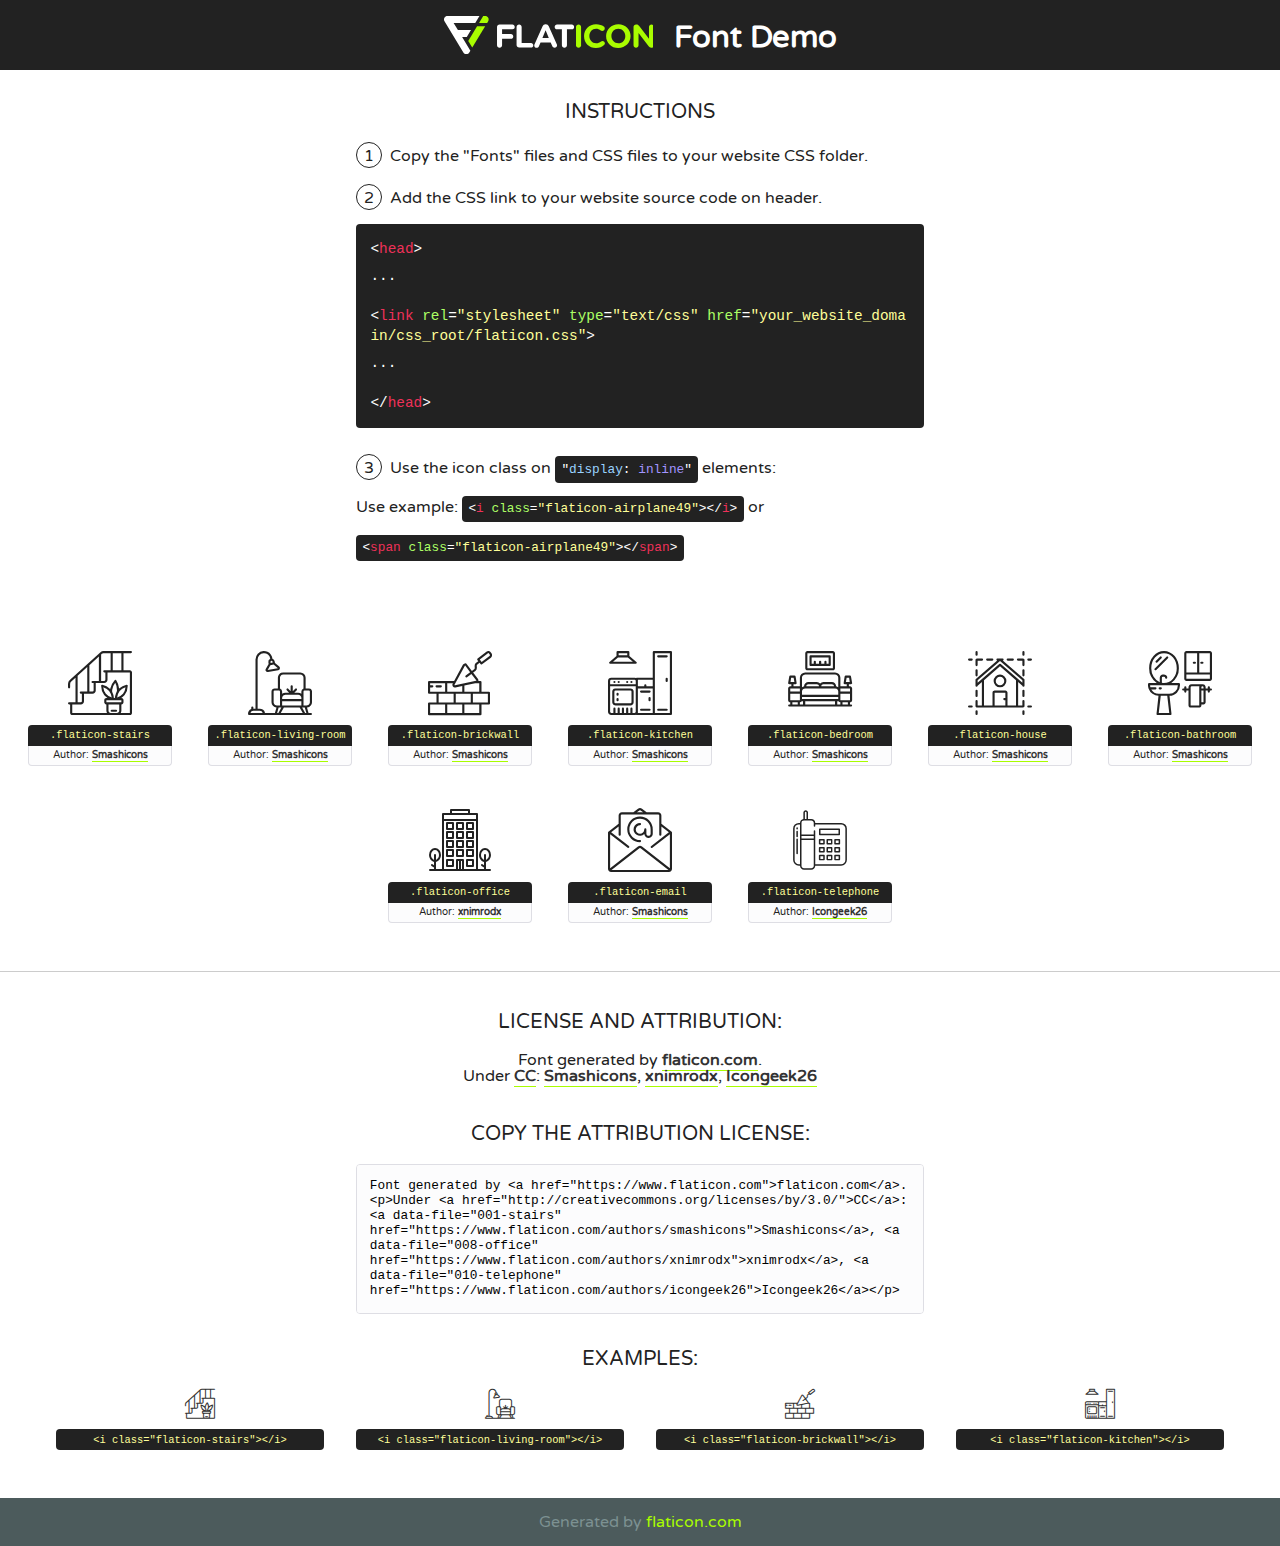
<file: lib/flaticon/font/flaticon.html>
<!DOCTYPE html>
<!--
  Flaticon icon font: Flaticon
  Creation date: 12/11/2020 10:28
-->
<html>
<!DOCTYPE html>
<html>

<head>
    <title>Flaticon WebFont</title>
    <link href="http://fonts.googleapis.com/css?family=Varela+Round" rel="stylesheet" type="text/css" />
    <link rel="stylesheet" type="text/css" href="flaticon.css">
    <meta charset="UTF-8">
    <style>
    html, body, div, span, applet, object, iframe,
    h1, h2, h3, h4, h5, h6, p, blockquote, pre,
    a, abbr, acronym, address, big, cite, code,
    del, dfn, em, img, ins, kbd, q, s, samp,
    small, strike, strong, sub, sup, tt, var,
    b, u, i, center,
    dl, dt, dd, ol, ul, li,
    fieldset, form, label, legend,
    table, caption, tbody, tfoot, thead, tr, th, td,
    article, aside, canvas, details, embed, 
    figure, figcaption, footer, header, hgroup, 
    menu, nav, output, ruby, section, summary,
    time, mark, audio, video {
        margin: 0;
        padding: 0;
        border: 0;
        font-size: 100%;
        font: inherit;
        vertical-align: baseline;
    }
    /* HTML5 display-role reset for older browsers */
    article, aside, details, figcaption, figure, 
    footer, header, hgroup, menu, nav, section {
        display: block;
    }
    body {
        line-height: 1;
    }
    ol, ul {
        list-style: none;
    }
    blockquote, q {
        quotes: none;
    }
    blockquote:before, blockquote:after,
    q:before, q:after {
        content: '';
        content: none;
    }
    table {
        border-collapse: collapse;
        border-spacing: 0;
    }
    body {
        font-family: 'Varela Round', Helvetica, Arial, sans-serif;
        font-size: 16px;
        color: #222;
    }
    a {
        color: #333;
        border-bottom: 1px solid #a9fd00;
        font-weight: bold;
        text-decoration: none;
    }
    * {
        -moz-box-sizing: border-box;
        -webkit-box-sizing: border-box;
        box-sizing: border-box;
        margin: 0;
        padding: 0;
    }
    [class^="flaticon-"]:before, [class*=" flaticon-"]:before, [class^="flaticon-"]:after, [class*=" flaticon-"]:after {
        font-family: Flaticon;
        font-size: 30px;
        font-style: normal;
        margin-left: 20px;
        color: #333;
    }
    .wrapper {
        max-width: 600px;
        margin: auto;
        padding: 0 1em;
    }
    .title {
        font-size: 1.25em;
        text-align: center;
        margin-bottom: 1em;
        text-transform: uppercase;
    }
    header {
        text-align: center;
        background-color: #222;
        color: #fff;
        padding: 1em;
    }
    header .logo {
        width: 210px;
        height: 38px;
        display: inline-block;
        vertical-align: middle;
        margin-right: 1em;
        border: none;
    }
    header strong {
        font-size: 1.95em;
        font-weight: bold;
        vertical-align: middle;
        margin-top: 5px;
        display: inline-block;
    }
    .demo {
        margin: 2em auto;
        line-height: 1.25em;
    }
    .demo ul li {
        margin-bottom: 1em;
    }
    .demo ul li .num {
        color: #222;
        border-radius: 20px;
        display: inline-block;
        width: 26px;
        padding: 3px;
        height: 26px;
        text-align: center;
        margin-right: 0.5em;
        border: 1px solid #222;
    }
    .demo ul li code {
        background-color: #222;
        border-radius: 4px;
        padding: 0.25em 0.5em;
        display: inline-block;
        color: #fff;
        font-family: Consolas,Monaco,Lucida Console,Liberation Mono,DejaVu Sans Mono,Bitstream Vera Sans Mono,Courier New, monospace;
        font-weight: lighter;
        margin-top: 1em;
        font-size: 0.8em;
        word-break: break-all;
    }
    .demo ul li code.big {
        padding: 1em;
        font-size: 0.9em;
    }
    .demo ul li code .red {
        color: #EF3159;
    }
    .demo ul li code .green {
        color: #ACFF65;
    }
    .demo ul li code .yellow {
        color: #FFFF99;
    }
    .demo ul li code .blue {
        color: #99D3FF;
    }
    .demo ul li code .purple {
        color: #A295FF;
    }
    .demo ul li code .dots {
        margin-top: 0.5em;
        display: block;
    }
    #glyphs {
        border-bottom: 1px solid #ccc;
        padding: 2em 0;
        text-align: center;
    }
    .glyph {
        display: inline-block;
        width: 9em;
        margin: 1em;
        text-align: center;
        vertical-align: top;
        background: #FFF;
    }
    .glyph .glyph-icon {
        padding: 10px;
        display: block;
        font-family:"Flaticon";
        font-size: 64px;
        line-height: 1;
    }
    .glyph .glyph-icon:before {
        font-size: 64px;
        color: #222;
        margin-left: 0;
    }
    .class-name {
        font-size: 0.65em;
        background-color: #222;
        color: #fff;
        border-radius: 4px 4px 0 0;
        padding: 0.5em;
        color: #FFFF99;
        font-family: Consolas,Monaco,Lucida Console,Liberation Mono,DejaVu Sans Mono,Bitstream Vera Sans Mono,Courier New, monospace;
    }
    .author-name {
        font-size: 0.6em;
        background-color: #fcfcfd;
        border: 1px solid #DEDEE4;
        border-top: 0;
        border-radius: 0 0 4px 4px;
        padding: 0.5em;
    }
    .class-name:last-child {
        font-size: 10px;
        color:#888;
    }
    .class-name:last-child a {
        font-size: 10px;
        color:#555;
    }
    .class-name:last-child a:hover {
        color:#a9fd00;
    }
    .glyph > input {
        display: block;
        width: 100px;
        margin: 5px auto;
        text-align: center;
        font-size: 12px;
        cursor: text;
    }
    .glyph > input.icon-input {
        font-family:"Flaticon";
        font-size: 16px;
        margin-bottom: 10px;
    }
    .attribution .title {
        margin-top: 2em;
    }
    .attribution textarea {
        background-color: #fcfcfd;
        padding: 1em;
        border: none;
        box-shadow: none;
        border: 1px solid #DEDEE4;
        border-radius: 4px;
        resize: none;
        width: 100%;
        height: 150px;
        font-size: 0.8em;
        font-family: Consolas,Monaco,Lucida Console,Liberation Mono,DejaVu Sans Mono,Bitstream Vera Sans Mono,Courier New, monospace;
        -webkit-appearance: none;
    }
    .iconsuse {
        margin: 2em auto;
        text-align: center;
        max-width: 1200px;
    }
    .iconsuse:after {
        content: '';
        display: table;
        clear: both;
    }
    .iconsuse .image {
        float: left;
        width: 25%;
        padding: 0 1em;
    }
    .iconsuse .image p {
        margin-bottom: 1em;
    }
    .iconsuse .image span {
        display: block;
        font-size: 0.65em;
        background-color: #222;
        color: #fff;
        border-radius: 4px;
        padding: 0.5em;
        color: #FFFF99;
        margin-top: 1em;
        font-family: Consolas,Monaco,Lucida Console,Liberation Mono,DejaVu Sans Mono,Bitstream Vera Sans Mono,Courier New, monospace;
    }
    #footer {
        text-align: center;
        background-color: #4C5B5C;
        color: #7c9192;
        padding: 1em;
    }
    #footer a {
        border: none;
        color: #a9fd00;
        font-weight: normal;
    }
    @media (max-width: 960px) {
        .iconsuse .image {
            width: 50%;
        }
    }
    @media (max-width: 560px) {
        .iconsuse .image {
            width: 100%;
        }
    }
    </style>
</head>

<body class="characters-off">

    <header>
        <a href="https://www.flaticon.com" target="_blank" class="logo">
            <svg version="1.1" xmlns="http://www.w3.org/2000/svg" xmlns:xlink="http://www.w3.org/1999/xlink" xmlns:a="http://ns.adobe.com/AdobeSVGViewerExtensions/3.0/" viewBox="0 0 560.875 102.036" enable-background="new 0 0 560.875 102.036" xml:space="preserve">
                <defs>
                </defs>
                <g>
                    <g class="letters">
                        <path fill="#ffffff" d="M141.596,29.675c0-3.777,2.985-6.767,6.764-6.767h34.438c3.426,0,6.15,2.728,6.15,6.15
                        c0,3.43-2.724,6.149-6.15,6.149h-27.674v13.091h23.719c3.429,0,6.151,2.724,6.151,6.15c0,3.43-2.723,6.149-6.151,6.149h-23.719
                        v17.574c0,3.773-2.986,6.761-6.764,6.761c-3.779,0-6.764-2.989-6.764-6.761V29.675z"></path>
                        <path fill="#ffffff" d="M193.844,29.149c0-3.781,2.985-6.767,6.764-6.767c3.776,0,6.763,2.985,6.763,6.767v42.957h25.039
                        c3.426,0,6.149,2.726,6.149,6.153c0,3.425-2.723,6.15-6.149,6.15h-31.802c-3.779,0-6.764-2.986-6.764-6.768V29.149z"></path>
                        <path fill="#ffffff" d="M241.891,75.71l21.438-48.407c1.492-3.341,4.215-5.357,7.906-5.357h0.792
                        c3.686,0,6.323,2.017,7.815,5.357l21.439,48.407c0.436,0.967,0.701,1.845,0.701,2.723c0,3.602-2.809,6.501-6.414,6.501
                        c-3.161,0-5.269-1.845-6.499-4.655l-4.132-9.661h-27.059l-4.301,10.102c-1.144,2.631-3.426,4.214-6.237,4.214
                        c-3.517,0-6.24-2.81-6.24-6.325C241.1,77.64,241.451,76.677,241.891,75.71z M279.932,58.666l-8.521-20.297l-8.526,20.297H279.932
                        z"></path>
                        <path fill="#ffffff" d="M314.864,35.387H301.86c-3.429,0-6.239-2.813-6.239-6.238c0-3.429,2.811-6.24,6.239-6.24h39.533
                        c3.426,0,6.237,2.811,6.237,6.24c0,3.425-2.811,6.238-6.237,6.238h-13.001v42.785c0,3.773-2.99,6.761-6.764,6.761
                        c-3.779,0-6.764-2.989-6.764-6.761V35.387z"></path>
                        <path fill="#A9FD00" d="M352.615,29.149c0-3.781,2.985-6.767,6.767-6.767c3.774,0,6.761,2.985,6.761,6.767v49.024
                        c0,3.773-2.987,6.761-6.761,6.761c-3.781,0-6.767-2.989-6.767-6.761V29.149z"></path>
                        <path fill="#A9FD00" d="M374.132,53.836v-0.179c0-17.481,13.178-31.801,32.065-31.801c9.22,0,15.459,2.458,20.557,6.238
                        c1.402,1.054,2.637,2.985,2.637,5.357c0,3.692-2.985,6.59-6.681,6.59c-1.845,0-3.071-0.702-4.044-1.319
                        c-3.776-2.813-7.729-4.393-12.562-4.393c-10.364,0-17.831,8.611-17.831,19.154v0.173c0,10.542,7.291,19.329,17.831,19.329
                        c5.715,0,9.492-1.756,13.359-4.834c1.049-0.874,2.458-1.491,4.039-1.491c3.429,0,6.325,2.813,6.325,6.236
                        c0,2.106-1.056,3.78-2.282,4.834c-5.539,4.834-12.036,7.733-21.878,7.733C387.572,85.464,374.132,71.493,374.132,53.836z"></path>
                        <path fill="#A9FD00" d="M433.009,53.836v-0.179c0-17.481,13.79-31.801,32.766-31.801c18.981,0,32.592,14.143,32.592,31.628v0.173
                        c0,17.483-13.785,31.807-32.769,31.807C446.625,85.464,433.009,71.32,433.009,53.836z M484.224,53.836v-0.179
                        c0-10.539-7.725-19.326-18.626-19.326c-10.893,0-18.449,8.611-18.449,19.154v0.173c0,10.542,7.73,19.329,18.626,19.329
                        C476.676,72.986,484.224,64.378,484.224,53.836z"></path>
                        <path fill="#A9FD00" d="M506.233,29.321c0-3.774,2.99-6.763,6.767-6.763h1.401c3.252,0,5.183,1.583,7.029,3.953l26.093,34.265
                        V29.059c0-3.692,2.99-6.677,6.681-6.677c3.683,0,6.671,2.985,6.671,6.677v48.934c0,3.78-2.987,6.765-6.764,6.765h-0.436
                        c-3.257,0-5.188-1.581-7.034-3.953l-27.056-35.492v32.944c0,3.687-2.985,6.676-6.678,6.676c-3.683,0-6.673-2.989-6.673-6.676
                        V29.321z"></path>
                    </g>
                    <g class="insignia">
                        <path fill="#ffffff" d="M48.372,56.137h12.517l11.156-18.537H37.186L25.688,18.539h57.825L94.668,0H9.271
                        C5.925,0,2.842,1.801,1.198,4.716c-1.644,2.907-1.593,6.482,0.134,9.343l50.38,83.501c1.678,2.781,4.689,4.476,7.938,4.476
                        c3.246,0,6.257-1.695,7.935-4.476l2.898-4.804L48.372,56.137z"></path>
                        <g class="i">
                            <path fill="#A9FD00" d="M93.575,18.539h0.031v0.004l21.652,0.004l2.705-4.488c1.727-2.861,1.778-6.436,0.133-9.343
                            C116.454,1.801,113.371,0,110.026,0h-5.294L93.575,18.539z"></path>
                            <polygon fill="#A9FD00" points="88.291,27.356 64.725,66.486 75.519,84.404 109.942,27.356"></polygon>
                        </g>
                    </g>
                </g>
            </svg>
        </a>
        <strong>Font Demo</strong>
    </header>


    <section class="demo wrapper">

        <p class="title">Instructions</p>

        <ul>
            <li>
                <span class="num">1</span>Copy the "Fonts" files and CSS files to your website CSS folder.
            </li>
            <li>
                <span class="num">2</span>Add the CSS link to your website source code on header.
                <code class="big">
                    &lt;<span class="red">head</span>&gt;
                    <br/><span class="dots">...</span>
                    <br/>&lt;<span class="red">link</span> <span class="green">rel</span>=<span class="yellow">"stylesheet"</span> <span class="green">type</span>=<span class="yellow">"text/css"</span> <span class="green">href</span>=<span class="yellow">"your_website_domain/css_root/flaticon.css"</span>&gt;
                    <br/><span class="dots">...</span>
                    <br/>&lt;/<span class="red">head</span>&gt;
                </code>
            </li>

            <li>
                <p>
                    <span class="num">3</span>Use the icon class on <code>"<span class="blue">display</span>:<span class="purple"> inline</span>"</code> elements:
                    <br />
                    Use example: <code>&lt;<span class="red">i</span> <span class="green">class</span>=<span class="yellow">&quot;flaticon-airplane49&quot;</span>&gt;&lt;/<span class="red">i</span>&gt;</code> or <code>&lt;<span class="red">span</span> <span class="green">class</span>=<span class="yellow">&quot;flaticon-airplane49&quot;</span>&gt;&lt;/<span class="red">span</span>&gt;</code>
            </li>
        </ul>

    </section>




   <section id="glyphs">          
    
      
        <div class="glyph"><div class="glyph-icon flaticon-stairs"></div>
            <div class="class-name">.flaticon-stairs</div>
            <div class="author-name">Author: <a data-file="001-stairs" href="https://www.flaticon.com/authors/smashicons">Smashicons</a> </div> 
        </div>        
        
        <div class="glyph"><div class="glyph-icon flaticon-living-room"></div>
            <div class="class-name">.flaticon-living-room</div>
            <div class="author-name">Author: <a data-file="002-living-room" href="https://www.flaticon.com/authors/smashicons">Smashicons</a> </div> 
        </div>        
        
        <div class="glyph"><div class="glyph-icon flaticon-brickwall"></div>
            <div class="class-name">.flaticon-brickwall</div>
            <div class="author-name">Author: <a data-file="003-brickwall" href="https://www.flaticon.com/authors/smashicons">Smashicons</a> </div> 
        </div>        
        
        <div class="glyph"><div class="glyph-icon flaticon-kitchen"></div>
            <div class="class-name">.flaticon-kitchen</div>
            <div class="author-name">Author: <a data-file="004-kitchen" href="https://www.flaticon.com/authors/smashicons">Smashicons</a> </div> 
        </div>        
        
        <div class="glyph"><div class="glyph-icon flaticon-bedroom"></div>
            <div class="class-name">.flaticon-bedroom</div>
            <div class="author-name">Author: <a data-file="005-bedroom" href="https://www.flaticon.com/authors/smashicons">Smashicons</a> </div> 
        </div>        
        
        <div class="glyph"><div class="glyph-icon flaticon-house"></div>
            <div class="class-name">.flaticon-house</div>
            <div class="author-name">Author: <a data-file="006-house" href="https://www.flaticon.com/authors/smashicons">Smashicons</a> </div> 
        </div>        
        
        <div class="glyph"><div class="glyph-icon flaticon-bathroom"></div>
            <div class="class-name">.flaticon-bathroom</div>
            <div class="author-name">Author: <a data-file="007-bathroom" href="https://www.flaticon.com/authors/smashicons">Smashicons</a> </div> 
        </div>        
        
        <div class="glyph"><div class="glyph-icon flaticon-office"></div>
            <div class="class-name">.flaticon-office</div>
            <div class="author-name">Author: <a data-file="008-office" href="https://www.flaticon.com/authors/xnimrodx">xnimrodx</a> </div> 
        </div>        
        
        <div class="glyph"><div class="glyph-icon flaticon-email"></div>
            <div class="class-name">.flaticon-email</div>
            <div class="author-name">Author: <a data-file="009-email" href="https://www.flaticon.com/authors/smashicons">Smashicons</a> </div> 
        </div>        
        
        <div class="glyph"><div class="glyph-icon flaticon-telephone"></div>
            <div class="class-name">.flaticon-telephone</div>
            <div class="author-name">Author: <a data-file="010-telephone" href="https://www.flaticon.com/authors/icongeek26">Icongeek26</a> </div> 
        </div>        
        

    </section>



    <section class="attribution wrapper"   style="text-align:center;">

      <div class="title">License and attribution:</div><div class="attrDiv">Font generated by <a href="https://www.flaticon.com">flaticon.com</a>. <div><p>Under <a href="http://creativecommons.org/licenses/by/3.0/">CC</a>: <a data-file="001-stairs" href="https://www.flaticon.com/authors/smashicons">Smashicons</a>, <a data-file="008-office" href="https://www.flaticon.com/authors/xnimrodx">xnimrodx</a>, <a data-file="010-telephone" href="https://www.flaticon.com/authors/icongeek26">Icongeek26</a></p>  </div>
      </div>
      <div class="title">Copy the Attribution License:</div>

    <textarea onclick="this.focus();this.select();">Font generated by &lt;a href=&quot;https://www.flaticon.com&quot;&gt;flaticon.com&lt;/a&gt;. <p>Under <a href="http://creativecommons.org/licenses/by/3.0/">CC</a>: <a data-file="001-stairs" href="https://www.flaticon.com/authors/smashicons">Smashicons</a>, <a data-file="008-office" href="https://www.flaticon.com/authors/xnimrodx">xnimrodx</a>, <a data-file="010-telephone" href="https://www.flaticon.com/authors/icongeek26">Icongeek26</a></p>  
     </textarea>

    </section>

    <section class="iconsuse">

          <div class="title">Examples:</div>            
             
            <div class="image">
                <p>
                    <i class="glyph-icon flaticon-stairs"></i> 
                    <span>&lt;i class=&quot;flaticon-stairs&quot;&gt;&lt;/i&gt;</span>
                </p>
            </div>
            
            <div class="image">
                <p>
                    <i class="glyph-icon flaticon-living-room"></i> 
                    <span>&lt;i class=&quot;flaticon-living-room&quot;&gt;&lt;/i&gt;</span>
                </p>
            </div>
            
            <div class="image">
                <p>
                    <i class="glyph-icon flaticon-brickwall"></i> 
                    <span>&lt;i class=&quot;flaticon-brickwall&quot;&gt;&lt;/i&gt;</span>
                </p>
            </div>
            
            <div class="image">
                <p>
                    <i class="glyph-icon flaticon-kitchen"></i> 
                    <span>&lt;i class=&quot;flaticon-kitchen&quot;&gt;&lt;/i&gt;</span>
                </p>
            </div>
                       
        </div>
                            
    </section>

<div id="footer">
    <div>Generated by <a href="https://www.flaticon.com">flaticon.com</a>
    </div>
</div>



</body>
</html>
</file>
<file: lib/flaticon/font/flaticon.css>
/*
  	Flaticon icon font: Flaticon
  	Creation date: 12/11/2020 10:28
  	*/

@font-face {
  font-family: "Flaticon";
  src: url("./Flaticon.eot");
  src: url("./Flaticon.eot?#iefix") format("embedded-opentype"),
       url("./Flaticon.woff2") format("woff2"),
       url("./Flaticon.woff") format("woff"),
       url("./Flaticon.ttf") format("truetype"),
       url("./Flaticon.svg#Flaticon") format("svg");
  font-weight: normal;
  font-style: normal;
}

@media screen and (-webkit-min-device-pixel-ratio:0) {
  @font-face {
    font-family: "Flaticon";
    src: url("./Flaticon.svg#Flaticon") format("svg");
  }
}

[class^="flaticon-"]:before, [class*=" flaticon-"]:before,
[class^="flaticon-"]:after, [class*=" flaticon-"]:after {   
  font-family: Flaticon;
        font-size: 20px;
font-style: normal;
margin-left: 20px;
}

.flaticon-stairs:before { content: "\f100"; }
.flaticon-living-room:before { content: "\f101"; }
.flaticon-brickwall:before { content: "\f102"; }
.flaticon-kitchen:before { content: "\f103"; }
.flaticon-bedroom:before { content: "\f104"; }
.flaticon-house:before { content: "\f105"; }
.flaticon-bathroom:before { content: "\f106"; }
.flaticon-office:before { content: "\f107"; }
.flaticon-email:before { content: "\f108"; }
.flaticon-telephone:before { content: "\f109"; }
</file>
<file: css/style.css>
@charset "UTF-8";
/******* Bootstrap Theming ********/
/*!
 * Bootstrap v4.5.3 (https://getbootstrap.com/)
 * Copyright 2011-2020 The Bootstrap Authors
 * Copyright 2011-2020 Twitter, Inc.
 * Licensed under MIT (https://github.com/twbs/bootstrap/blob/main/LICENSE)
 */
:root {
  --blue: #007bff;
  --indigo: #6610f2;
  --purple: #6f42c1;
  --pink: #e83e8c;
  --red: #dc3545;
  --orange: #fd7e14;
  --yellow: #ffc107;
  --green: #28a745;
  --teal: #20c997;
  --cyan: #17a2b8;
  --white: #fff;
  --gray: #6c757d;
  --gray-dark: #343a40;
  --primary: #DFB163;
  --secondary: #252531;
  --success: #28a745;
  --info: #17a2b8;
  --warning: #ffc107;
  --danger: #dc3545;
  --light: #F3F6FF;
  --dark: #181818;
  --breakpoint-xs: 0;
  --breakpoint-sm: 576px;
  --breakpoint-md: 768px;
  --breakpoint-lg: 992px;
  --breakpoint-xl: 1200px;
  --font-family-sans-serif: "Montserrat", sans-serif;
  --font-family-monospace: SFMono-Regular, Menlo, Monaco, Consolas, "Liberation Mono", "Courier New", monospace;
}

*,
*::before,
*::after {
  box-sizing: border-box;
}

html {
  font-family: sans-serif;
  line-height: 1.15;
  -webkit-text-size-adjust: 100%;
  -webkit-tap-highlight-color: rgba(0, 0, 0, 0);
}

article, aside, figcaption, figure, footer, header, hgroup, main, nav, section {
  display: block;
}

body {
  margin: 0;
  font-family: "Montserrat", sans-serif;
  font-size: 1rem;
  font-weight: 400;
  line-height: 1.5;
  color: #777777;
  text-align: left;
  background-color: #fff;
}

[tabindex="-1"]:focus:not(:focus-visible) {
  outline: 0 !important;
}

hr {
  box-sizing: content-box;
  height: 0;
  overflow: visible;
}

h1, h2, h3, h4, h5, h6 {
  margin-top: 0;
  margin-bottom: 0.5rem;
}

p {
  margin-top: 0;
  margin-bottom: 1rem;
}

abbr[title],
abbr[data-original-title] {
  text-decoration: underline;
  -webkit-text-decoration: underline dotted;
          text-decoration: underline dotted;
  cursor: help;
  border-bottom: 0;
  -webkit-text-decoration-skip-ink: none;
          text-decoration-skip-ink: none;
}

address {
  margin-bottom: 1rem;
  font-style: normal;
  line-height: inherit;
}

ol,
ul,
dl {
  margin-top: 0;
  margin-bottom: 1rem;
}

ol ol,
ul ul,
ol ul,
ul ol {
  margin-bottom: 0;
}

dt {
  font-weight: 700;
}

dd {
  margin-bottom: 0.5rem;
  margin-left: 0;
}

blockquote {
  margin: 0 0 1rem;
}

b,
strong {
  font-weight: bolder;
}

small {
  font-size: 80%;
}

sub,
sup {
  position: relative;
  font-size: 75%;
  line-height: 0;
  vertical-align: baseline;
}

sub {
  bottom: -0.25em;
}

sup {
  top: -0.5em;
}

a {
  color: #DFB163;
  text-decoration: none;
  background-color: transparent;
}
a:hover {
  color: #cc902a;
  text-decoration: underline;
}

a:not([href]):not([class]) {
  color: inherit;
  text-decoration: none;
}
a:not([href]):not([class]):hover {
  color: inherit;
  text-decoration: none;
}

pre,
code,
kbd,
samp {
  font-family: SFMono-Regular, Menlo, Monaco, Consolas, "Liberation Mono", "Courier New", monospace;
  font-size: 1em;
}

pre {
  margin-top: 0;
  margin-bottom: 1rem;
  overflow: auto;
  -ms-overflow-style: scrollbar;
}

figure {
  margin: 0 0 1rem;
}

img {
  vertical-align: middle;
  border-style: none;
}

svg {
  overflow: hidden;
  vertical-align: middle;
}

table {
  border-collapse: collapse;
}

caption {
  padding-top: 0.75rem;
  padding-bottom: 0.75rem;
  color: #6c757d;
  text-align: left;
  caption-side: bottom;
}

th {
  text-align: inherit;
  text-align: -webkit-match-parent;
}

label {
  display: inline-block;
  margin-bottom: 0.5rem;
}

button {
  border-radius: 0;
}

button:focus {
  outline: 1px dotted;
  outline: 5px auto -webkit-focus-ring-color;
}

input,
button,
select,
optgroup,
textarea {
  margin: 0;
  font-family: inherit;
  font-size: inherit;
  line-height: inherit;
}

button,
input {
  overflow: visible;
}

button,
select {
  text-transform: none;
}

[role=button] {
  cursor: pointer;
}

select {
  word-wrap: normal;
}

button,
[type=button],
[type=reset],
[type=submit] {
  -webkit-appearance: button;
}

button:not(:disabled),
[type=button]:not(:disabled),
[type=reset]:not(:disabled),
[type=submit]:not(:disabled) {
  cursor: pointer;
}

button::-moz-focus-inner,
[type=button]::-moz-focus-inner,
[type=reset]::-moz-focus-inner,
[type=submit]::-moz-focus-inner {
  padding: 0;
  border-style: none;
}

input[type=radio],
input[type=checkbox] {
  box-sizing: border-box;
  padding: 0;
}

textarea {
  overflow: auto;
  resize: vertical;
}

fieldset {
  min-width: 0;
  padding: 0;
  margin: 0;
  border: 0;
}

legend {
  display: block;
  width: 100%;
  max-width: 100%;
  padding: 0;
  margin-bottom: 0.5rem;
  font-size: 1.5rem;
  line-height: inherit;
  color: inherit;
  white-space: normal;
}
@media (max-width: 1200px) {
  legend {
    font-size: calc(1.275rem + 0.3vw);
  }
}

progress {
  vertical-align: baseline;
}

[type=number]::-webkit-inner-spin-button,
[type=number]::-webkit-outer-spin-button {
  height: auto;
}

[type=search] {
  outline-offset: -2px;
  -webkit-appearance: none;
}

[type=search]::-webkit-search-decoration {
  -webkit-appearance: none;
}

::-webkit-file-upload-button {
  font: inherit;
  -webkit-appearance: button;
}

output {
  display: inline-block;
}

summary {
  display: list-item;
  cursor: pointer;
}

template {
  display: none;
}

[hidden] {
  display: none !important;
}

h1, h2, h3, h4, h5, h6,
.h1, .h2, .h3, .h4, .h5, .h6 {
  margin-bottom: 0.5rem;
  font-family: "Oswald", sans-serif;
  font-weight: 500;
  line-height: 1.2;
  color: #252531;
}

h1, .h1 {
  font-size: 2.5rem;
}
@media (max-width: 1200px) {
  h1, .h1 {
    font-size: calc(1.375rem + 1.5vw);
  }
}

h2, .h2 {
  font-size: 2rem;
}
@media (max-width: 1200px) {
  h2, .h2 {
    font-size: calc(1.325rem + 0.9vw);
  }
}

h3, .h3 {
  font-size: 1.75rem;
}
@media (max-width: 1200px) {
  h3, .h3 {
    font-size: calc(1.3rem + 0.6vw);
  }
}

h4, .h4 {
  font-size: 1.5rem;
}
@media (max-width: 1200px) {
  h4, .h4 {
    font-size: calc(1.275rem + 0.3vw);
  }
}

h5, .h5 {
  font-size: 1.25rem;
}

h6, .h6 {
  font-size: 1rem;
}

.lead {
  font-size: 1.25rem;
  font-weight: 300;
}

.display-1 {
  font-size: 6rem;
  font-weight: 300;
  line-height: 1.2;
}
@media (max-width: 1200px) {
  .display-1 {
    font-size: calc(1.725rem + 5.7vw);
  }
}

.display-2 {
  font-size: 5.5rem;
  font-weight: 300;
  line-height: 1.2;
}
@media (max-width: 1200px) {
  .display-2 {
    font-size: calc(1.675rem + 5.1vw);
  }
}

.display-3 {
  font-size: 4.5rem;
  font-weight: 300;
  line-height: 1.2;
}
@media (max-width: 1200px) {
  .display-3 {
    font-size: calc(1.575rem + 3.9vw);
  }
}

.display-4 {
  font-size: 3.5rem;
  font-weight: 300;
  line-height: 1.2;
}
@media (max-width: 1200px) {
  .display-4 {
    font-size: calc(1.475rem + 2.7vw);
  }
}

hr {
  margin-top: 1rem;
  margin-bottom: 1rem;
  border: 0;
  border-top: 1px solid rgba(0, 0, 0, 0.1);
}

small,
.small {
  font-size: 80%;
  font-weight: 400;
}

mark,
.mark {
  padding: 0.2em;
  background-color: #fcf8e3;
}

.list-unstyled {
  padding-left: 0;
  list-style: none;
}

.list-inline {
  padding-left: 0;
  list-style: none;
}

.list-inline-item {
  display: inline-block;
}
.list-inline-item:not(:last-child) {
  margin-right: 0.5rem;
}

.initialism {
  font-size: 90%;
  text-transform: uppercase;
}

.blockquote {
  margin-bottom: 1rem;
  font-size: 1.25rem;
}

.blockquote-footer {
  display: block;
  font-size: 80%;
  color: #6c757d;
}
.blockquote-footer::before {
  content: "— ";
}

.img-fluid {
  max-width: 100%;
  height: auto;
}

.img-thumbnail {
  padding: 0.25rem;
  background-color: #fff;
  border: 1px solid #dee2e6;
  max-width: 100%;
  height: auto;
}

.figure {
  display: inline-block;
}

.figure-img {
  margin-bottom: 0.5rem;
  line-height: 1;
}

.figure-caption {
  font-size: 90%;
  color: #6c757d;
}

code {
  font-size: 87.5%;
  color: #e83e8c;
  word-wrap: break-word;
}
a > code {
  color: inherit;
}

kbd {
  padding: 0.2rem 0.4rem;
  font-size: 87.5%;
  color: #fff;
  background-color: #212529;
}
kbd kbd {
  padding: 0;
  font-size: 100%;
  font-weight: 700;
}

pre {
  display: block;
  font-size: 87.5%;
  color: #212529;
}
pre code {
  font-size: inherit;
  color: inherit;
  word-break: normal;
}

.pre-scrollable {
  max-height: 340px;
  overflow-y: scroll;
}

.container,
.container-fluid,
.container-xl,
.container-lg,
.container-md,
.container-sm {
  width: 100%;
  padding-right: 15px;
  padding-left: 15px;
  margin-right: auto;
  margin-left: auto;
}

@media (min-width: 576px) {
  .container-sm, .container {
    max-width: 540px;
  }
}
@media (min-width: 768px) {
  .container-md, .container-sm, .container {
    max-width: 720px;
  }
}
@media (min-width: 992px) {
  .container-lg, .container-md, .container-sm, .container {
    max-width: 960px;
  }
}
@media (min-width: 1200px) {
  .container-xl, .container-lg, .container-md, .container-sm, .container {
    max-width: 1140px;
  }
}
.row {
  display: flex;
  flex-wrap: wrap;
  margin-right: -15px;
  margin-left: -15px;
}

.no-gutters {
  margin-right: 0;
  margin-left: 0;
}
.no-gutters > .col,
.no-gutters > [class*=col-] {
  padding-right: 0;
  padding-left: 0;
}

.col-xl,
.col-xl-auto, .col-xl-12, .col-xl-11, .col-xl-10, .col-xl-9, .col-xl-8, .col-xl-7, .col-xl-6, .col-xl-5, .col-xl-4, .col-xl-3, .col-xl-2, .col-xl-1, .col-lg,
.col-lg-auto, .col-lg-12, .col-lg-11, .col-lg-10, .col-lg-9, .col-lg-8, .col-lg-7, .col-lg-6, .col-lg-5, .col-lg-4, .col-lg-3, .col-lg-2, .col-lg-1, .col-md,
.col-md-auto, .col-md-12, .col-md-11, .col-md-10, .col-md-9, .col-md-8, .col-md-7, .col-md-6, .col-md-5, .col-md-4, .col-md-3, .col-md-2, .col-md-1, .col-sm,
.col-sm-auto, .col-sm-12, .col-sm-11, .col-sm-10, .col-sm-9, .col-sm-8, .col-sm-7, .col-sm-6, .col-sm-5, .col-sm-4, .col-sm-3, .col-sm-2, .col-sm-1, .col,
.col-auto, .col-12, .col-11, .col-10, .col-9, .col-8, .col-7, .col-6, .col-5, .col-4, .col-3, .col-2, .col-1 {
  position: relative;
  width: 100%;
  padding-right: 15px;
  padding-left: 15px;
}

.col {
  flex-basis: 0;
  flex-grow: 1;
  max-width: 100%;
}

.row-cols-1 > * {
  flex: 0 0 100%;
  max-width: 100%;
}

.row-cols-2 > * {
  flex: 0 0 50%;
  max-width: 50%;
}

.row-cols-3 > * {
  flex: 0 0 33.3333333333%;
  max-width: 33.3333333333%;
}

.row-cols-4 > * {
  flex: 0 0 25%;
  max-width: 25%;
}

.row-cols-5 > * {
  flex: 0 0 20%;
  max-width: 20%;
}

.row-cols-6 > * {
  flex: 0 0 16.6666666667%;
  max-width: 16.6666666667%;
}

.col-auto {
  flex: 0 0 auto;
  width: auto;
  max-width: 100%;
}

.col-1 {
  flex: 0 0 8.3333333333%;
  max-width: 8.3333333333%;
}

.col-2 {
  flex: 0 0 16.6666666667%;
  max-width: 16.6666666667%;
}

.col-3 {
  flex: 0 0 25%;
  max-width: 25%;
}

.col-4 {
  flex: 0 0 33.3333333333%;
  max-width: 33.3333333333%;
}

.col-5 {
  flex: 0 0 41.6666666667%;
  max-width: 41.6666666667%;
}

.col-6 {
  flex: 0 0 50%;
  max-width: 50%;
}

.col-7 {
  flex: 0 0 58.3333333333%;
  max-width: 58.3333333333%;
}

.col-8 {
  flex: 0 0 66.6666666667%;
  max-width: 66.6666666667%;
}

.col-9 {
  flex: 0 0 75%;
  max-width: 75%;
}

.col-10 {
  flex: 0 0 83.3333333333%;
  max-width: 83.3333333333%;
}

.col-11 {
  flex: 0 0 91.6666666667%;
  max-width: 91.6666666667%;
}

.col-12 {
  flex: 0 0 100%;
  max-width: 100%;
}

.order-first {
  order: -1;
}

.order-last {
  order: 13;
}

.order-0 {
  order: 0;
}

.order-1 {
  order: 1;
}

.order-2 {
  order: 2;
}

.order-3 {
  order: 3;
}

.order-4 {
  order: 4;
}

.order-5 {
  order: 5;
}

.order-6 {
  order: 6;
}

.order-7 {
  order: 7;
}

.order-8 {
  order: 8;
}

.order-9 {
  order: 9;
}

.order-10 {
  order: 10;
}

.order-11 {
  order: 11;
}

.order-12 {
  order: 12;
}

.offset-1 {
  margin-left: 8.3333333333%;
}

.offset-2 {
  margin-left: 16.6666666667%;
}

.offset-3 {
  margin-left: 25%;
}

.offset-4 {
  margin-left: 33.3333333333%;
}

.offset-5 {
  margin-left: 41.6666666667%;
}

.offset-6 {
  margin-left: 50%;
}

.offset-7 {
  margin-left: 58.3333333333%;
}

.offset-8 {
  margin-left: 66.6666666667%;
}

.offset-9 {
  margin-left: 75%;
}

.offset-10 {
  margin-left: 83.3333333333%;
}

.offset-11 {
  margin-left: 91.6666666667%;
}

@media (min-width: 576px) {
  .col-sm {
    flex-basis: 0;
    flex-grow: 1;
    max-width: 100%;
  }
  .row-cols-sm-1 > * {
    flex: 0 0 100%;
    max-width: 100%;
  }
  .row-cols-sm-2 > * {
    flex: 0 0 50%;
    max-width: 50%;
  }
  .row-cols-sm-3 > * {
    flex: 0 0 33.3333333333%;
    max-width: 33.3333333333%;
  }
  .row-cols-sm-4 > * {
    flex: 0 0 25%;
    max-width: 25%;
  }
  .row-cols-sm-5 > * {
    flex: 0 0 20%;
    max-width: 20%;
  }
  .row-cols-sm-6 > * {
    flex: 0 0 16.6666666667%;
    max-width: 16.6666666667%;
  }
  .col-sm-auto {
    flex: 0 0 auto;
    width: auto;
    max-width: 100%;
  }
  .col-sm-1 {
    flex: 0 0 8.3333333333%;
    max-width: 8.3333333333%;
  }
  .col-sm-2 {
    flex: 0 0 16.6666666667%;
    max-width: 16.6666666667%;
  }
  .col-sm-3 {
    flex: 0 0 25%;
    max-width: 25%;
  }
  .col-sm-4 {
    flex: 0 0 33.3333333333%;
    max-width: 33.3333333333%;
  }
  .col-sm-5 {
    flex: 0 0 41.6666666667%;
    max-width: 41.6666666667%;
  }
  .col-sm-6 {
    flex: 0 0 50%;
    max-width: 50%;
  }
  .col-sm-7 {
    flex: 0 0 58.3333333333%;
    max-width: 58.3333333333%;
  }
  .col-sm-8 {
    flex: 0 0 66.6666666667%;
    max-width: 66.6666666667%;
  }
  .col-sm-9 {
    flex: 0 0 75%;
    max-width: 75%;
  }
  .col-sm-10 {
    flex: 0 0 83.3333333333%;
    max-width: 83.3333333333%;
  }
  .col-sm-11 {
    flex: 0 0 91.6666666667%;
    max-width: 91.6666666667%;
  }
  .col-sm-12 {
    flex: 0 0 100%;
    max-width: 100%;
  }
  .order-sm-first {
    order: -1;
  }
  .order-sm-last {
    order: 13;
  }
  .order-sm-0 {
    order: 0;
  }
  .order-sm-1 {
    order: 1;
  }
  .order-sm-2 {
    order: 2;
  }
  .order-sm-3 {
    order: 3;
  }
  .order-sm-4 {
    order: 4;
  }
  .order-sm-5 {
    order: 5;
  }
  .order-sm-6 {
    order: 6;
  }
  .order-sm-7 {
    order: 7;
  }
  .order-sm-8 {
    order: 8;
  }
  .order-sm-9 {
    order: 9;
  }
  .order-sm-10 {
    order: 10;
  }
  .order-sm-11 {
    order: 11;
  }
  .order-sm-12 {
    order: 12;
  }
  .offset-sm-0 {
    margin-left: 0;
  }
  .offset-sm-1 {
    margin-left: 8.3333333333%;
  }
  .offset-sm-2 {
    margin-left: 16.6666666667%;
  }
  .offset-sm-3 {
    margin-left: 25%;
  }
  .offset-sm-4 {
    margin-left: 33.3333333333%;
  }
  .offset-sm-5 {
    margin-left: 41.6666666667%;
  }
  .offset-sm-6 {
    margin-left: 50%;
  }
  .offset-sm-7 {
    margin-left: 58.3333333333%;
  }
  .offset-sm-8 {
    margin-left: 66.6666666667%;
  }
  .offset-sm-9 {
    margin-left: 75%;
  }
  .offset-sm-10 {
    margin-left: 83.3333333333%;
  }
  .offset-sm-11 {
    margin-left: 91.6666666667%;
  }
}
@media (min-width: 768px) {
  .col-md {
    flex-basis: 0;
    flex-grow: 1;
    max-width: 100%;
  }
  .row-cols-md-1 > * {
    flex: 0 0 100%;
    max-width: 100%;
  }
  .row-cols-md-2 > * {
    flex: 0 0 50%;
    max-width: 50%;
  }
  .row-cols-md-3 > * {
    flex: 0 0 33.3333333333%;
    max-width: 33.3333333333%;
  }
  .row-cols-md-4 > * {
    flex: 0 0 25%;
    max-width: 25%;
  }
  .row-cols-md-5 > * {
    flex: 0 0 20%;
    max-width: 20%;
  }
  .row-cols-md-6 > * {
    flex: 0 0 16.6666666667%;
    max-width: 16.6666666667%;
  }
  .col-md-auto {
    flex: 0 0 auto;
    width: auto;
    max-width: 100%;
  }
  .col-md-1 {
    flex: 0 0 8.3333333333%;
    max-width: 8.3333333333%;
  }
  .col-md-2 {
    flex: 0 0 16.6666666667%;
    max-width: 16.6666666667%;
  }
  .col-md-3 {
    flex: 0 0 25%;
    max-width: 25%;
  }
  .col-md-4 {
    flex: 0 0 33.3333333333%;
    max-width: 33.3333333333%;
  }
  .col-md-5 {
    flex: 0 0 41.6666666667%;
    max-width: 41.6666666667%;
  }
  .col-md-6 {
    flex: 0 0 50%;
    max-width: 50%;
  }
  .col-md-7 {
    flex: 0 0 58.3333333333%;
    max-width: 58.3333333333%;
  }
  .col-md-8 {
    flex: 0 0 66.6666666667%;
    max-width: 66.6666666667%;
  }
  .col-md-9 {
    flex: 0 0 75%;
    max-width: 75%;
  }
  .col-md-10 {
    flex: 0 0 83.3333333333%;
    max-width: 83.3333333333%;
  }
  .col-md-11 {
    flex: 0 0 91.6666666667%;
    max-width: 91.6666666667%;
  }
  .col-md-12 {
    flex: 0 0 100%;
    max-width: 100%;
  }
  .order-md-first {
    order: -1;
  }
  .order-md-last {
    order: 13;
  }
  .order-md-0 {
    order: 0;
  }
  .order-md-1 {
    order: 1;
  }
  .order-md-2 {
    order: 2;
  }
  .order-md-3 {
    order: 3;
  }
  .order-md-4 {
    order: 4;
  }
  .order-md-5 {
    order: 5;
  }
  .order-md-6 {
    order: 6;
  }
  .order-md-7 {
    order: 7;
  }
  .order-md-8 {
    order: 8;
  }
  .order-md-9 {
    order: 9;
  }
  .order-md-10 {
    order: 10;
  }
  .order-md-11 {
    order: 11;
  }
  .order-md-12 {
    order: 12;
  }
  .offset-md-0 {
    margin-left: 0;
  }
  .offset-md-1 {
    margin-left: 8.3333333333%;
  }
  .offset-md-2 {
    margin-left: 16.6666666667%;
  }
  .offset-md-3 {
    margin-left: 25%;
  }
  .offset-md-4 {
    margin-left: 33.3333333333%;
  }
  .offset-md-5 {
    margin-left: 41.6666666667%;
  }
  .offset-md-6 {
    margin-left: 50%;
  }
  .offset-md-7 {
    margin-left: 58.3333333333%;
  }
  .offset-md-8 {
    margin-left: 66.6666666667%;
  }
  .offset-md-9 {
    margin-left: 75%;
  }
  .offset-md-10 {
    margin-left: 83.3333333333%;
  }
  .offset-md-11 {
    margin-left: 91.6666666667%;
  }
}
@media (min-width: 992px) {
  .col-lg {
    flex-basis: 0;
    flex-grow: 1;
    max-width: 100%;
  }
  .row-cols-lg-1 > * {
    flex: 0 0 100%;
    max-width: 100%;
  }
  .row-cols-lg-2 > * {
    flex: 0 0 50%;
    max-width: 50%;
  }
  .row-cols-lg-3 > * {
    flex: 0 0 33.3333333333%;
    max-width: 33.3333333333%;
  }
  .row-cols-lg-4 > * {
    flex: 0 0 25%;
    max-width: 25%;
  }
  .row-cols-lg-5 > * {
    flex: 0 0 20%;
    max-width: 20%;
  }
  .row-cols-lg-6 > * {
    flex: 0 0 16.6666666667%;
    max-width: 16.6666666667%;
  }
  .col-lg-auto {
    flex: 0 0 auto;
    width: auto;
    max-width: 100%;
  }
  .col-lg-1 {
    flex: 0 0 8.3333333333%;
    max-width: 8.3333333333%;
  }
  .col-lg-2 {
    flex: 0 0 16.6666666667%;
    max-width: 16.6666666667%;
  }
  .col-lg-3 {
    flex: 0 0 25%;
    max-width: 25%;
  }
  .col-lg-4 {
    flex: 0 0 33.3333333333%;
    max-width: 33.3333333333%;
  }
  .col-lg-5 {
    flex: 0 0 41.6666666667%;
    max-width: 41.6666666667%;
  }
  .col-lg-6 {
    flex: 0 0 50%;
    max-width: 50%;
  }
  .col-lg-7 {
    flex: 0 0 58.3333333333%;
    max-width: 58.3333333333%;
  }
  .col-lg-8 {
    flex: 0 0 66.6666666667%;
    max-width: 66.6666666667%;
  }
  .col-lg-9 {
    flex: 0 0 75%;
    max-width: 75%;
  }
  .col-lg-10 {
    flex: 0 0 83.3333333333%;
    max-width: 83.3333333333%;
  }
  .col-lg-11 {
    flex: 0 0 91.6666666667%;
    max-width: 91.6666666667%;
  }
  .col-lg-12 {
    flex: 0 0 100%;
    max-width: 100%;
  }
  .order-lg-first {
    order: -1;
  }
  .order-lg-last {
    order: 13;
  }
  .order-lg-0 {
    order: 0;
  }
  .order-lg-1 {
    order: 1;
  }
  .order-lg-2 {
    order: 2;
  }
  .order-lg-3 {
    order: 3;
  }
  .order-lg-4 {
    order: 4;
  }
  .order-lg-5 {
    order: 5;
  }
  .order-lg-6 {
    order: 6;
  }
  .order-lg-7 {
    order: 7;
  }
  .order-lg-8 {
    order: 8;
  }
  .order-lg-9 {
    order: 9;
  }
  .order-lg-10 {
    order: 10;
  }
  .order-lg-11 {
    order: 11;
  }
  .order-lg-12 {
    order: 12;
  }
  .offset-lg-0 {
    margin-left: 0;
  }
  .offset-lg-1 {
    margin-left: 8.3333333333%;
  }
  .offset-lg-2 {
    margin-left: 16.6666666667%;
  }
  .offset-lg-3 {
    margin-left: 25%;
  }
  .offset-lg-4 {
    margin-left: 33.3333333333%;
  }
  .offset-lg-5 {
    margin-left: 41.6666666667%;
  }
  .offset-lg-6 {
    margin-left: 50%;
  }
  .offset-lg-7 {
    margin-left: 58.3333333333%;
  }
  .offset-lg-8 {
    margin-left: 66.6666666667%;
  }
  .offset-lg-9 {
    margin-left: 75%;
  }
  .offset-lg-10 {
    margin-left: 83.3333333333%;
  }
  .offset-lg-11 {
    margin-left: 91.6666666667%;
  }
}
@media (min-width: 1200px) {
  .col-xl {
    flex-basis: 0;
    flex-grow: 1;
    max-width: 100%;
  }
  .row-cols-xl-1 > * {
    flex: 0 0 100%;
    max-width: 100%;
  }
  .row-cols-xl-2 > * {
    flex: 0 0 50%;
    max-width: 50%;
  }
  .row-cols-xl-3 > * {
    flex: 0 0 33.3333333333%;
    max-width: 33.3333333333%;
  }
  .row-cols-xl-4 > * {
    flex: 0 0 25%;
    max-width: 25%;
  }
  .row-cols-xl-5 > * {
    flex: 0 0 20%;
    max-width: 20%;
  }
  .row-cols-xl-6 > * {
    flex: 0 0 16.6666666667%;
    max-width: 16.6666666667%;
  }
  .col-xl-auto {
    flex: 0 0 auto;
    width: auto;
    max-width: 100%;
  }
  .col-xl-1 {
    flex: 0 0 8.3333333333%;
    max-width: 8.3333333333%;
  }
  .col-xl-2 {
    flex: 0 0 16.6666666667%;
    max-width: 16.6666666667%;
  }
  .col-xl-3 {
    flex: 0 0 25%;
    max-width: 25%;
  }
  .col-xl-4 {
    flex: 0 0 33.3333333333%;
    max-width: 33.3333333333%;
  }
  .col-xl-5 {
    flex: 0 0 41.6666666667%;
    max-width: 41.6666666667%;
  }
  .col-xl-6 {
    flex: 0 0 50%;
    max-width: 50%;
  }
  .col-xl-7 {
    flex: 0 0 58.3333333333%;
    max-width: 58.3333333333%;
  }
  .col-xl-8 {
    flex: 0 0 66.6666666667%;
    max-width: 66.6666666667%;
  }
  .col-xl-9 {
    flex: 0 0 75%;
    max-width: 75%;
  }
  .col-xl-10 {
    flex: 0 0 83.3333333333%;
    max-width: 83.3333333333%;
  }
  .col-xl-11 {
    flex: 0 0 91.6666666667%;
    max-width: 91.6666666667%;
  }
  .col-xl-12 {
    flex: 0 0 100%;
    max-width: 100%;
  }
  .order-xl-first {
    order: -1;
  }
  .order-xl-last {
    order: 13;
  }
  .order-xl-0 {
    order: 0;
  }
  .order-xl-1 {
    order: 1;
  }
  .order-xl-2 {
    order: 2;
  }
  .order-xl-3 {
    order: 3;
  }
  .order-xl-4 {
    order: 4;
  }
  .order-xl-5 {
    order: 5;
  }
  .order-xl-6 {
    order: 6;
  }
  .order-xl-7 {
    order: 7;
  }
  .order-xl-8 {
    order: 8;
  }
  .order-xl-9 {
    order: 9;
  }
  .order-xl-10 {
    order: 10;
  }
  .order-xl-11 {
    order: 11;
  }
  .order-xl-12 {
    order: 12;
  }
  .offset-xl-0 {
    margin-left: 0;
  }
  .offset-xl-1 {
    margin-left: 8.3333333333%;
  }
  .offset-xl-2 {
    margin-left: 16.6666666667%;
  }
  .offset-xl-3 {
    margin-left: 25%;
  }
  .offset-xl-4 {
    margin-left: 33.3333333333%;
  }
  .offset-xl-5 {
    margin-left: 41.6666666667%;
  }
  .offset-xl-6 {
    margin-left: 50%;
  }
  .offset-xl-7 {
    margin-left: 58.3333333333%;
  }
  .offset-xl-8 {
    margin-left: 66.6666666667%;
  }
  .offset-xl-9 {
    margin-left: 75%;
  }
  .offset-xl-10 {
    margin-left: 83.3333333333%;
  }
  .offset-xl-11 {
    margin-left: 91.6666666667%;
  }
}
.table {
  width: 100%;
  margin-bottom: 1rem;
  color: #777777;
}
.table th,
.table td {
  padding: 0.75rem;
  vertical-align: top;
  border-top: 1px solid #dee2e6;
}
.table thead th {
  vertical-align: bottom;
  border-bottom: 2px solid #dee2e6;
}
.table tbody + tbody {
  border-top: 2px solid #dee2e6;
}

.table-sm th,
.table-sm td {
  padding: 0.3rem;
}

.table-bordered {
  border: 1px solid #dee2e6;
}
.table-bordered th,
.table-bordered td {
  border: 1px solid #dee2e6;
}
.table-bordered thead th,
.table-bordered thead td {
  border-bottom-width: 2px;
}

.table-borderless th,
.table-borderless td,
.table-borderless thead th,
.table-borderless tbody + tbody {
  border: 0;
}

.table-striped tbody tr:nth-of-type(odd) {
  background-color: rgba(0, 0, 0, 0.05);
}

.table-hover tbody tr:hover {
  color: #777777;
  background-color: rgba(0, 0, 0, 0.075);
}

.table-primary,
.table-primary > th,
.table-primary > td {
  background-color: #f6e9d3;
}
.table-primary th,
.table-primary td,
.table-primary thead th,
.table-primary tbody + tbody {
  border-color: #eed6ae;
}

.table-hover .table-primary:hover {
  background-color: #f2debe;
}
.table-hover .table-primary:hover > td,
.table-hover .table-primary:hover > th {
  background-color: #f2debe;
}

.table-secondary,
.table-secondary > th,
.table-secondary > td {
  background-color: #c2c2c5;
}
.table-secondary th,
.table-secondary td,
.table-secondary thead th,
.table-secondary tbody + tbody {
  border-color: #8e8e94;
}

.table-hover .table-secondary:hover {
  background-color: #b5b5b9;
}
.table-hover .table-secondary:hover > td,
.table-hover .table-secondary:hover > th {
  background-color: #b5b5b9;
}

.table-success,
.table-success > th,
.table-success > td {
  background-color: #c3e6cb;
}
.table-success th,
.table-success td,
.table-success thead th,
.table-success tbody + tbody {
  border-color: #8fd19e;
}

.table-hover .table-success:hover {
  background-color: #b1dfbb;
}
.table-hover .table-success:hover > td,
.table-hover .table-success:hover > th {
  background-color: #b1dfbb;
}

.table-info,
.table-info > th,
.table-info > td {
  background-color: #bee5eb;
}
.table-info th,
.table-info td,
.table-info thead th,
.table-info tbody + tbody {
  border-color: #86cfda;
}

.table-hover .table-info:hover {
  background-color: #abdde5;
}
.table-hover .table-info:hover > td,
.table-hover .table-info:hover > th {
  background-color: #abdde5;
}

.table-warning,
.table-warning > th,
.table-warning > td {
  background-color: #ffeeba;
}
.table-warning th,
.table-warning td,
.table-warning thead th,
.table-warning tbody + tbody {
  border-color: #ffdf7e;
}

.table-hover .table-warning:hover {
  background-color: #ffe8a1;
}
.table-hover .table-warning:hover > td,
.table-hover .table-warning:hover > th {
  background-color: #ffe8a1;
}

.table-danger,
.table-danger > th,
.table-danger > td {
  background-color: #f5c6cb;
}
.table-danger th,
.table-danger td,
.table-danger thead th,
.table-danger tbody + tbody {
  border-color: #ed969e;
}

.table-hover .table-danger:hover {
  background-color: #f1b0b7;
}
.table-hover .table-danger:hover > td,
.table-hover .table-danger:hover > th {
  background-color: #f1b0b7;
}

.table-light,
.table-light > th,
.table-light > td {
  background-color: #fcfcff;
}
.table-light th,
.table-light td,
.table-light thead th,
.table-light tbody + tbody {
  border-color: #f9faff;
}

.table-hover .table-light:hover {
  background-color: #e3e3ff;
}
.table-hover .table-light:hover > td,
.table-hover .table-light:hover > th {
  background-color: #e3e3ff;
}

.table-dark,
.table-dark > th,
.table-dark > td {
  background-color: #bebebe;
}
.table-dark th,
.table-dark td,
.table-dark thead th,
.table-dark tbody + tbody {
  border-color: #878787;
}

.table-hover .table-dark:hover {
  background-color: #b1b1b1;
}
.table-hover .table-dark:hover > td,
.table-hover .table-dark:hover > th {
  background-color: #b1b1b1;
}

.table-active,
.table-active > th,
.table-active > td {
  background-color: rgba(0, 0, 0, 0.075);
}

.table-hover .table-active:hover {
  background-color: rgba(0, 0, 0, 0.075);
}
.table-hover .table-active:hover > td,
.table-hover .table-active:hover > th {
  background-color: rgba(0, 0, 0, 0.075);
}

.table .thead-dark th {
  color: #fff;
  background-color: #343a40;
  border-color: #454d55;
}
.table .thead-light th {
  color: #495057;
  background-color: #e9ecef;
  border-color: #dee2e6;
}

.table-dark {
  color: #fff;
  background-color: #343a40;
}
.table-dark th,
.table-dark td,
.table-dark thead th {
  border-color: #454d55;
}
.table-dark.table-bordered {
  border: 0;
}
.table-dark.table-striped tbody tr:nth-of-type(odd) {
  background-color: rgba(255, 255, 255, 0.05);
}
.table-dark.table-hover tbody tr:hover {
  color: #fff;
  background-color: rgba(255, 255, 255, 0.075);
}

@media (max-width: 575.98px) {
  .table-responsive-sm {
    display: block;
    width: 100%;
    overflow-x: auto;
    -webkit-overflow-scrolling: touch;
  }
  .table-responsive-sm > .table-bordered {
    border: 0;
  }
}
@media (max-width: 767.98px) {
  .table-responsive-md {
    display: block;
    width: 100%;
    overflow-x: auto;
    -webkit-overflow-scrolling: touch;
  }
  .table-responsive-md > .table-bordered {
    border: 0;
  }
}
@media (max-width: 991.98px) {
  .table-responsive-lg {
    display: block;
    width: 100%;
    overflow-x: auto;
    -webkit-overflow-scrolling: touch;
  }
  .table-responsive-lg > .table-bordered {
    border: 0;
  }
}
@media (max-width: 1199.98px) {
  .table-responsive-xl {
    display: block;
    width: 100%;
    overflow-x: auto;
    -webkit-overflow-scrolling: touch;
  }
  .table-responsive-xl > .table-bordered {
    border: 0;
  }
}
.table-responsive {
  display: block;
  width: 100%;
  overflow-x: auto;
  -webkit-overflow-scrolling: touch;
}
.table-responsive > .table-bordered {
  border: 0;
}

.form-control {
  display: block;
  width: 100%;
  height: calc(1.5em + 0.75rem + 2px);
  padding: 0.375rem 0.75rem;
  font-size: 1rem;
  font-weight: 400;
  line-height: 1.5;
  color: #495057;
  background-color: #fff;
  background-clip: padding-box;
  border: 1px solid #ced4da;
  border-radius: 0;
  transition: border-color 0.15s ease-in-out, box-shadow 0.15s ease-in-out;
}
@media (prefers-reduced-motion: reduce) {
  .form-control {
    transition: none;
  }
}
.form-control::-ms-expand {
  background-color: transparent;
  border: 0;
}
.form-control:-moz-focusring {
  color: transparent;
  text-shadow: 0 0 0 #495057;
}
.form-control:focus {
  color: #495057;
  background-color: #fff;
  border-color: #f5e6cd;
  outline: 0;
  box-shadow: 0 0 0 0.2rem rgba(223, 177, 99, 0.25);
}
.form-control::-moz-placeholder {
  color: #6c757d;
  opacity: 1;
}
.form-control::placeholder {
  color: #6c757d;
  opacity: 1;
}
.form-control:disabled, .form-control[readonly] {
  background-color: #e9ecef;
  opacity: 1;
}

input[type=date].form-control,
input[type=time].form-control,
input[type=datetime-local].form-control,
input[type=month].form-control {
  -webkit-appearance: none;
     -moz-appearance: none;
          appearance: none;
}

select.form-control:focus::-ms-value {
  color: #495057;
  background-color: #fff;
}

.form-control-file,
.form-control-range {
  display: block;
  width: 100%;
}

.col-form-label {
  padding-top: calc(0.375rem + 1px);
  padding-bottom: calc(0.375rem + 1px);
  margin-bottom: 0;
  font-size: inherit;
  line-height: 1.5;
}

.col-form-label-lg {
  padding-top: calc(0.5rem + 1px);
  padding-bottom: calc(0.5rem + 1px);
  font-size: 1.25rem;
  line-height: 1.5;
}

.col-form-label-sm {
  padding-top: calc(0.25rem + 1px);
  padding-bottom: calc(0.25rem + 1px);
  font-size: 0.875rem;
  line-height: 1.5;
}

.form-control-plaintext {
  display: block;
  width: 100%;
  padding: 0.375rem 0;
  margin-bottom: 0;
  font-size: 1rem;
  line-height: 1.5;
  color: #777777;
  background-color: transparent;
  border: solid transparent;
  border-width: 1px 0;
}
.form-control-plaintext.form-control-sm, .form-control-plaintext.form-control-lg {
  padding-right: 0;
  padding-left: 0;
}

.form-control-sm {
  height: calc(1.5em + 0.5rem + 2px);
  padding: 0.25rem 0.5rem;
  font-size: 0.875rem;
  line-height: 1.5;
}

.form-control-lg {
  height: calc(1.5em + 1rem + 2px);
  padding: 0.5rem 1rem;
  font-size: 1.25rem;
  line-height: 1.5;
}

select.form-control[size], select.form-control[multiple] {
  height: auto;
}

textarea.form-control {
  height: auto;
}

.form-group {
  margin-bottom: 1rem;
}

.form-text {
  display: block;
  margin-top: 0.25rem;
}

.form-row {
  display: flex;
  flex-wrap: wrap;
  margin-right: -5px;
  margin-left: -5px;
}
.form-row > .col,
.form-row > [class*=col-] {
  padding-right: 5px;
  padding-left: 5px;
}

.form-check {
  position: relative;
  display: block;
  padding-left: 1.25rem;
}

.form-check-input {
  position: absolute;
  margin-top: 0.3rem;
  margin-left: -1.25rem;
}
.form-check-input[disabled] ~ .form-check-label, .form-check-input:disabled ~ .form-check-label {
  color: #6c757d;
}

.form-check-label {
  margin-bottom: 0;
}

.form-check-inline {
  display: inline-flex;
  align-items: center;
  padding-left: 0;
  margin-right: 0.75rem;
}
.form-check-inline .form-check-input {
  position: static;
  margin-top: 0;
  margin-right: 0.3125rem;
  margin-left: 0;
}

.valid-feedback {
  display: none;
  width: 100%;
  margin-top: 0.25rem;
  font-size: 80%;
  color: #28a745;
}

.valid-tooltip {
  position: absolute;
  top: 100%;
  left: 0;
  z-index: 5;
  display: none;
  max-width: 100%;
  padding: 0.25rem 0.5rem;
  margin-top: 0.1rem;
  font-size: 0.875rem;
  line-height: 1.5;
  color: #fff;
  background-color: rgba(40, 167, 69, 0.9);
}

.was-validated :valid ~ .valid-feedback,
.was-validated :valid ~ .valid-tooltip,
.is-valid ~ .valid-feedback,
.is-valid ~ .valid-tooltip {
  display: block;
}

.was-validated .form-control:valid, .form-control.is-valid {
  border-color: #28a745;
  padding-right: calc(1.5em + 0.75rem);
  background-image: url("data:image/svg+xml,%3csvg xmlns='http://www.w3.org/2000/svg' width='8' height='8' viewBox='0 0 8 8'%3e%3cpath fill='%2328a745' d='M2.3 6.73L.6 4.53c-.4-1.04.46-1.4 1.1-.8l1.1 1.4 3.4-3.8c.6-.63 1.6-.27 1.2.7l-4 4.6c-.43.5-.8.4-1.1.1z'/%3e%3c/svg%3e");
  background-repeat: no-repeat;
  background-position: right calc(0.375em + 0.1875rem) center;
  background-size: calc(0.75em + 0.375rem) calc(0.75em + 0.375rem);
}
.was-validated .form-control:valid:focus, .form-control.is-valid:focus {
  border-color: #28a745;
  box-shadow: 0 0 0 0.2rem rgba(40, 167, 69, 0.25);
}

.was-validated textarea.form-control:valid, textarea.form-control.is-valid {
  padding-right: calc(1.5em + 0.75rem);
  background-position: top calc(0.375em + 0.1875rem) right calc(0.375em + 0.1875rem);
}

.was-validated .custom-select:valid, .custom-select.is-valid {
  border-color: #28a745;
  padding-right: calc(0.75em + 2.3125rem);
  background: url("data:image/svg+xml,%3csvg xmlns='http://www.w3.org/2000/svg' width='4' height='5' viewBox='0 0 4 5'%3e%3cpath fill='%23343a40' d='M2 0L0 2h4zm0 5L0 3h4z'/%3e%3c/svg%3e") no-repeat right 0.75rem center/8px 10px, url("data:image/svg+xml,%3csvg xmlns='http://www.w3.org/2000/svg' width='8' height='8' viewBox='0 0 8 8'%3e%3cpath fill='%2328a745' d='M2.3 6.73L.6 4.53c-.4-1.04.46-1.4 1.1-.8l1.1 1.4 3.4-3.8c.6-.63 1.6-.27 1.2.7l-4 4.6c-.43.5-.8.4-1.1.1z'/%3e%3c/svg%3e") #fff no-repeat center right 1.75rem/calc(0.75em + 0.375rem) calc(0.75em + 0.375rem);
}
.was-validated .custom-select:valid:focus, .custom-select.is-valid:focus {
  border-color: #28a745;
  box-shadow: 0 0 0 0.2rem rgba(40, 167, 69, 0.25);
}

.was-validated .form-check-input:valid ~ .form-check-label, .form-check-input.is-valid ~ .form-check-label {
  color: #28a745;
}
.was-validated .form-check-input:valid ~ .valid-feedback,
.was-validated .form-check-input:valid ~ .valid-tooltip, .form-check-input.is-valid ~ .valid-feedback,
.form-check-input.is-valid ~ .valid-tooltip {
  display: block;
}

.was-validated .custom-control-input:valid ~ .custom-control-label, .custom-control-input.is-valid ~ .custom-control-label {
  color: #28a745;
}
.was-validated .custom-control-input:valid ~ .custom-control-label::before, .custom-control-input.is-valid ~ .custom-control-label::before {
  border-color: #28a745;
}
.was-validated .custom-control-input:valid:checked ~ .custom-control-label::before, .custom-control-input.is-valid:checked ~ .custom-control-label::before {
  border-color: #34ce57;
  background-color: #34ce57;
}
.was-validated .custom-control-input:valid:focus ~ .custom-control-label::before, .custom-control-input.is-valid:focus ~ .custom-control-label::before {
  box-shadow: 0 0 0 0.2rem rgba(40, 167, 69, 0.25);
}
.was-validated .custom-control-input:valid:focus:not(:checked) ~ .custom-control-label::before, .custom-control-input.is-valid:focus:not(:checked) ~ .custom-control-label::before {
  border-color: #28a745;
}

.was-validated .custom-file-input:valid ~ .custom-file-label, .custom-file-input.is-valid ~ .custom-file-label {
  border-color: #28a745;
}
.was-validated .custom-file-input:valid:focus ~ .custom-file-label, .custom-file-input.is-valid:focus ~ .custom-file-label {
  border-color: #28a745;
  box-shadow: 0 0 0 0.2rem rgba(40, 167, 69, 0.25);
}

.invalid-feedback {
  display: none;
  width: 100%;
  margin-top: 0.25rem;
  font-size: 80%;
  color: #dc3545;
}

.invalid-tooltip {
  position: absolute;
  top: 100%;
  left: 0;
  z-index: 5;
  display: none;
  max-width: 100%;
  padding: 0.25rem 0.5rem;
  margin-top: 0.1rem;
  font-size: 0.875rem;
  line-height: 1.5;
  color: #fff;
  background-color: rgba(220, 53, 69, 0.9);
}

.was-validated :invalid ~ .invalid-feedback,
.was-validated :invalid ~ .invalid-tooltip,
.is-invalid ~ .invalid-feedback,
.is-invalid ~ .invalid-tooltip {
  display: block;
}

.was-validated .form-control:invalid, .form-control.is-invalid {
  border-color: #dc3545;
  padding-right: calc(1.5em + 0.75rem);
  background-image: url("data:image/svg+xml,%3csvg xmlns='http://www.w3.org/2000/svg' width='12' height='12' fill='none' stroke='%23dc3545' viewBox='0 0 12 12'%3e%3ccircle cx='6' cy='6' r='4.5'/%3e%3cpath stroke-linejoin='round' d='M5.8 3.6h.4L6 6.5z'/%3e%3ccircle cx='6' cy='8.2' r='.6' fill='%23dc3545' stroke='none'/%3e%3c/svg%3e");
  background-repeat: no-repeat;
  background-position: right calc(0.375em + 0.1875rem) center;
  background-size: calc(0.75em + 0.375rem) calc(0.75em + 0.375rem);
}
.was-validated .form-control:invalid:focus, .form-control.is-invalid:focus {
  border-color: #dc3545;
  box-shadow: 0 0 0 0.2rem rgba(220, 53, 69, 0.25);
}

.was-validated textarea.form-control:invalid, textarea.form-control.is-invalid {
  padding-right: calc(1.5em + 0.75rem);
  background-position: top calc(0.375em + 0.1875rem) right calc(0.375em + 0.1875rem);
}

.was-validated .custom-select:invalid, .custom-select.is-invalid {
  border-color: #dc3545;
  padding-right: calc(0.75em + 2.3125rem);
  background: url("data:image/svg+xml,%3csvg xmlns='http://www.w3.org/2000/svg' width='4' height='5' viewBox='0 0 4 5'%3e%3cpath fill='%23343a40' d='M2 0L0 2h4zm0 5L0 3h4z'/%3e%3c/svg%3e") no-repeat right 0.75rem center/8px 10px, url("data:image/svg+xml,%3csvg xmlns='http://www.w3.org/2000/svg' width='12' height='12' fill='none' stroke='%23dc3545' viewBox='0 0 12 12'%3e%3ccircle cx='6' cy='6' r='4.5'/%3e%3cpath stroke-linejoin='round' d='M5.8 3.6h.4L6 6.5z'/%3e%3ccircle cx='6' cy='8.2' r='.6' fill='%23dc3545' stroke='none'/%3e%3c/svg%3e") #fff no-repeat center right 1.75rem/calc(0.75em + 0.375rem) calc(0.75em + 0.375rem);
}
.was-validated .custom-select:invalid:focus, .custom-select.is-invalid:focus {
  border-color: #dc3545;
  box-shadow: 0 0 0 0.2rem rgba(220, 53, 69, 0.25);
}

.was-validated .form-check-input:invalid ~ .form-check-label, .form-check-input.is-invalid ~ .form-check-label {
  color: #dc3545;
}
.was-validated .form-check-input:invalid ~ .invalid-feedback,
.was-validated .form-check-input:invalid ~ .invalid-tooltip, .form-check-input.is-invalid ~ .invalid-feedback,
.form-check-input.is-invalid ~ .invalid-tooltip {
  display: block;
}

.was-validated .custom-control-input:invalid ~ .custom-control-label, .custom-control-input.is-invalid ~ .custom-control-label {
  color: #dc3545;
}
.was-validated .custom-control-input:invalid ~ .custom-control-label::before, .custom-control-input.is-invalid ~ .custom-control-label::before {
  border-color: #dc3545;
}
.was-validated .custom-control-input:invalid:checked ~ .custom-control-label::before, .custom-control-input.is-invalid:checked ~ .custom-control-label::before {
  border-color: #e4606d;
  background-color: #e4606d;
}
.was-validated .custom-control-input:invalid:focus ~ .custom-control-label::before, .custom-control-input.is-invalid:focus ~ .custom-control-label::before {
  box-shadow: 0 0 0 0.2rem rgba(220, 53, 69, 0.25);
}
.was-validated .custom-control-input:invalid:focus:not(:checked) ~ .custom-control-label::before, .custom-control-input.is-invalid:focus:not(:checked) ~ .custom-control-label::before {
  border-color: #dc3545;
}

.was-validated .custom-file-input:invalid ~ .custom-file-label, .custom-file-input.is-invalid ~ .custom-file-label {
  border-color: #dc3545;
}
.was-validated .custom-file-input:invalid:focus ~ .custom-file-label, .custom-file-input.is-invalid:focus ~ .custom-file-label {
  border-color: #dc3545;
  box-shadow: 0 0 0 0.2rem rgba(220, 53, 69, 0.25);
}

.form-inline {
  display: flex;
  flex-flow: row wrap;
  align-items: center;
}
.form-inline .form-check {
  width: 100%;
}
@media (min-width: 576px) {
  .form-inline label {
    display: flex;
    align-items: center;
    justify-content: center;
    margin-bottom: 0;
  }
  .form-inline .form-group {
    display: flex;
    flex: 0 0 auto;
    flex-flow: row wrap;
    align-items: center;
    margin-bottom: 0;
  }
  .form-inline .form-control {
    display: inline-block;
    width: auto;
    vertical-align: middle;
  }
  .form-inline .form-control-plaintext {
    display: inline-block;
  }
  .form-inline .input-group,
  .form-inline .custom-select {
    width: auto;
  }
  .form-inline .form-check {
    display: flex;
    align-items: center;
    justify-content: center;
    width: auto;
    padding-left: 0;
  }
  .form-inline .form-check-input {
    position: relative;
    flex-shrink: 0;
    margin-top: 0;
    margin-right: 0.25rem;
    margin-left: 0;
  }
  .form-inline .custom-control {
    align-items: center;
    justify-content: center;
  }
  .form-inline .custom-control-label {
    margin-bottom: 0;
  }
}

.btn {
  display: inline-block;
  font-weight: 400;
  color: #777777;
  text-align: center;
  vertical-align: middle;
  -webkit-user-select: none;
     -moz-user-select: none;
          user-select: none;
  background-color: transparent;
  border: 1px solid transparent;
  padding: 0.375rem 0.75rem;
  font-size: 1rem;
  line-height: 1.5;
  border-radius: 0;
  transition: color 0.15s ease-in-out, background-color 0.15s ease-in-out, border-color 0.15s ease-in-out, box-shadow 0.15s ease-in-out;
}
@media (prefers-reduced-motion: reduce) {
  .btn {
    transition: none;
  }
}
.btn:hover {
  color: #777777;
  text-decoration: none;
}
.btn:focus, .btn.focus {
  outline: 0;
  box-shadow: 0 0 0 0.2rem rgba(223, 177, 99, 0.25);
}
.btn.disabled, .btn:disabled {
  opacity: 0.65;
}
.btn:not(:disabled):not(.disabled) {
  cursor: pointer;
}
a.btn.disabled,
fieldset:disabled a.btn {
  pointer-events: none;
}

.btn-primary {
  color: #212529;
  background-color: #DFB163;
  border-color: #DFB163;
}
.btn-primary:hover {
  color: #212529;
  background-color: #d8a143;
  border-color: #d69c39;
}
.btn-primary:focus, .btn-primary.focus {
  color: #212529;
  background-color: #d8a143;
  border-color: #d69c39;
  box-shadow: 0 0 0 0.2rem rgba(195, 156, 90, 0.5);
}
.btn-primary.disabled, .btn-primary:disabled {
  color: #212529;
  background-color: #DFB163;
  border-color: #DFB163;
}
.btn-primary:not(:disabled):not(.disabled):active, .btn-primary:not(:disabled):not(.disabled).active, .show > .btn-primary.dropdown-toggle {
  color: #212529;
  background-color: #d69c39;
  border-color: #d4972e;
}
.btn-primary:not(:disabled):not(.disabled):active:focus, .btn-primary:not(:disabled):not(.disabled).active:focus, .show > .btn-primary.dropdown-toggle:focus {
  box-shadow: 0 0 0 0.2rem rgba(195, 156, 90, 0.5);
}

.btn-secondary {
  color: #fff;
  background-color: #252531;
  border-color: #252531;
}
.btn-secondary:hover {
  color: #fff;
  background-color: #15151b;
  border-color: #0f0f14;
}
.btn-secondary:focus, .btn-secondary.focus {
  color: #fff;
  background-color: #15151b;
  border-color: #0f0f14;
  box-shadow: 0 0 0 0.2rem rgba(70, 70, 80, 0.5);
}
.btn-secondary.disabled, .btn-secondary:disabled {
  color: #fff;
  background-color: #252531;
  border-color: #252531;
}
.btn-secondary:not(:disabled):not(.disabled):active, .btn-secondary:not(:disabled):not(.disabled).active, .show > .btn-secondary.dropdown-toggle {
  color: #fff;
  background-color: #0f0f14;
  border-color: #0a0a0d;
}
.btn-secondary:not(:disabled):not(.disabled):active:focus, .btn-secondary:not(:disabled):not(.disabled).active:focus, .show > .btn-secondary.dropdown-toggle:focus {
  box-shadow: 0 0 0 0.2rem rgba(70, 70, 80, 0.5);
}

.btn-success {
  color: #fff;
  background-color: #28a745;
  border-color: #28a745;
}
.btn-success:hover {
  color: #fff;
  background-color: #218838;
  border-color: #1e7e34;
}
.btn-success:focus, .btn-success.focus {
  color: #fff;
  background-color: #218838;
  border-color: #1e7e34;
  box-shadow: 0 0 0 0.2rem rgba(72, 180, 97, 0.5);
}
.btn-success.disabled, .btn-success:disabled {
  color: #fff;
  background-color: #28a745;
  border-color: #28a745;
}
.btn-success:not(:disabled):not(.disabled):active, .btn-success:not(:disabled):not(.disabled).active, .show > .btn-success.dropdown-toggle {
  color: #fff;
  background-color: #1e7e34;
  border-color: #1c7430;
}
.btn-success:not(:disabled):not(.disabled):active:focus, .btn-success:not(:disabled):not(.disabled).active:focus, .show > .btn-success.dropdown-toggle:focus {
  box-shadow: 0 0 0 0.2rem rgba(72, 180, 97, 0.5);
}

.btn-info {
  color: #fff;
  background-color: #17a2b8;
  border-color: #17a2b8;
}
.btn-info:hover {
  color: #fff;
  background-color: #138496;
  border-color: #117a8b;
}
.btn-info:focus, .btn-info.focus {
  color: #fff;
  background-color: #138496;
  border-color: #117a8b;
  box-shadow: 0 0 0 0.2rem rgba(58, 176, 195, 0.5);
}
.btn-info.disabled, .btn-info:disabled {
  color: #fff;
  background-color: #17a2b8;
  border-color: #17a2b8;
}
.btn-info:not(:disabled):not(.disabled):active, .btn-info:not(:disabled):not(.disabled).active, .show > .btn-info.dropdown-toggle {
  color: #fff;
  background-color: #117a8b;
  border-color: #10707f;
}
.btn-info:not(:disabled):not(.disabled):active:focus, .btn-info:not(:disabled):not(.disabled).active:focus, .show > .btn-info.dropdown-toggle:focus {
  box-shadow: 0 0 0 0.2rem rgba(58, 176, 195, 0.5);
}

.btn-warning {
  color: #212529;
  background-color: #ffc107;
  border-color: #ffc107;
}
.btn-warning:hover {
  color: #212529;
  background-color: #e0a800;
  border-color: #d39e00;
}
.btn-warning:focus, .btn-warning.focus {
  color: #212529;
  background-color: #e0a800;
  border-color: #d39e00;
  box-shadow: 0 0 0 0.2rem rgba(222, 170, 12, 0.5);
}
.btn-warning.disabled, .btn-warning:disabled {
  color: #212529;
  background-color: #ffc107;
  border-color: #ffc107;
}
.btn-warning:not(:disabled):not(.disabled):active, .btn-warning:not(:disabled):not(.disabled).active, .show > .btn-warning.dropdown-toggle {
  color: #212529;
  background-color: #d39e00;
  border-color: #c69500;
}
.btn-warning:not(:disabled):not(.disabled):active:focus, .btn-warning:not(:disabled):not(.disabled).active:focus, .show > .btn-warning.dropdown-toggle:focus {
  box-shadow: 0 0 0 0.2rem rgba(222, 170, 12, 0.5);
}

.btn-danger {
  color: #fff;
  background-color: #dc3545;
  border-color: #dc3545;
}
.btn-danger:hover {
  color: #fff;
  background-color: #c82333;
  border-color: #bd2130;
}
.btn-danger:focus, .btn-danger.focus {
  color: #fff;
  background-color: #c82333;
  border-color: #bd2130;
  box-shadow: 0 0 0 0.2rem rgba(225, 83, 97, 0.5);
}
.btn-danger.disabled, .btn-danger:disabled {
  color: #fff;
  background-color: #dc3545;
  border-color: #dc3545;
}
.btn-danger:not(:disabled):not(.disabled):active, .btn-danger:not(:disabled):not(.disabled).active, .show > .btn-danger.dropdown-toggle {
  color: #fff;
  background-color: #bd2130;
  border-color: #b21f2d;
}
.btn-danger:not(:disabled):not(.disabled):active:focus, .btn-danger:not(:disabled):not(.disabled).active:focus, .show > .btn-danger.dropdown-toggle:focus {
  box-shadow: 0 0 0 0.2rem rgba(225, 83, 97, 0.5);
}

.btn-light {
  color: #212529;
  background-color: #F3F6FF;
  border-color: #F3F6FF;
}
.btn-light:hover {
  color: #212529;
  background-color: #cdd9ff;
  border-color: #c0d0ff;
}
.btn-light:focus, .btn-light.focus {
  color: #212529;
  background-color: #cdd9ff;
  border-color: #c0d0ff;
  box-shadow: 0 0 0 0.2rem rgba(212, 215, 223, 0.5);
}
.btn-light.disabled, .btn-light:disabled {
  color: #212529;
  background-color: #F3F6FF;
  border-color: #F3F6FF;
}
.btn-light:not(:disabled):not(.disabled):active, .btn-light:not(:disabled):not(.disabled).active, .show > .btn-light.dropdown-toggle {
  color: #212529;
  background-color: #c0d0ff;
  border-color: #b3c6ff;
}
.btn-light:not(:disabled):not(.disabled):active:focus, .btn-light:not(:disabled):not(.disabled).active:focus, .show > .btn-light.dropdown-toggle:focus {
  box-shadow: 0 0 0 0.2rem rgba(212, 215, 223, 0.5);
}

.btn-dark {
  color: #fff;
  background-color: #181818;
  border-color: #181818;
}
.btn-dark:hover {
  color: #fff;
  background-color: #050505;
  border-color: black;
}
.btn-dark:focus, .btn-dark.focus {
  color: #fff;
  background-color: #050505;
  border-color: black;
  box-shadow: 0 0 0 0.2rem rgba(59, 59, 59, 0.5);
}
.btn-dark.disabled, .btn-dark:disabled {
  color: #fff;
  background-color: #181818;
  border-color: #181818;
}
.btn-dark:not(:disabled):not(.disabled):active, .btn-dark:not(:disabled):not(.disabled).active, .show > .btn-dark.dropdown-toggle {
  color: #fff;
  background-color: black;
  border-color: black;
}
.btn-dark:not(:disabled):not(.disabled):active:focus, .btn-dark:not(:disabled):not(.disabled).active:focus, .show > .btn-dark.dropdown-toggle:focus {
  box-shadow: 0 0 0 0.2rem rgba(59, 59, 59, 0.5);
}

.btn-outline-primary {
  color: #DFB163;
  border-color: #DFB163;
}
.btn-outline-primary:hover {
  color: #212529;
  background-color: #DFB163;
  border-color: #DFB163;
}
.btn-outline-primary:focus, .btn-outline-primary.focus {
  box-shadow: 0 0 0 0.2rem rgba(223, 177, 99, 0.5);
}
.btn-outline-primary.disabled, .btn-outline-primary:disabled {
  color: #DFB163;
  background-color: transparent;
}
.btn-outline-primary:not(:disabled):not(.disabled):active, .btn-outline-primary:not(:disabled):not(.disabled).active, .show > .btn-outline-primary.dropdown-toggle {
  color: #212529;
  background-color: #DFB163;
  border-color: #DFB163;
}
.btn-outline-primary:not(:disabled):not(.disabled):active:focus, .btn-outline-primary:not(:disabled):not(.disabled).active:focus, .show > .btn-outline-primary.dropdown-toggle:focus {
  box-shadow: 0 0 0 0.2rem rgba(223, 177, 99, 0.5);
}

.btn-outline-secondary {
  color: #252531;
  border-color: #252531;
}
.btn-outline-secondary:hover {
  color: #fff;
  background-color: #252531;
  border-color: #252531;
}
.btn-outline-secondary:focus, .btn-outline-secondary.focus {
  box-shadow: 0 0 0 0.2rem rgba(37, 37, 49, 0.5);
}
.btn-outline-secondary.disabled, .btn-outline-secondary:disabled {
  color: #252531;
  background-color: transparent;
}
.btn-outline-secondary:not(:disabled):not(.disabled):active, .btn-outline-secondary:not(:disabled):not(.disabled).active, .show > .btn-outline-secondary.dropdown-toggle {
  color: #fff;
  background-color: #252531;
  border-color: #252531;
}
.btn-outline-secondary:not(:disabled):not(.disabled):active:focus, .btn-outline-secondary:not(:disabled):not(.disabled).active:focus, .show > .btn-outline-secondary.dropdown-toggle:focus {
  box-shadow: 0 0 0 0.2rem rgba(37, 37, 49, 0.5);
}

.btn-outline-success {
  color: #28a745;
  border-color: #28a745;
}
.btn-outline-success:hover {
  color: #fff;
  background-color: #28a745;
  border-color: #28a745;
}
.btn-outline-success:focus, .btn-outline-success.focus {
  box-shadow: 0 0 0 0.2rem rgba(40, 167, 69, 0.5);
}
.btn-outline-success.disabled, .btn-outline-success:disabled {
  color: #28a745;
  background-color: transparent;
}
.btn-outline-success:not(:disabled):not(.disabled):active, .btn-outline-success:not(:disabled):not(.disabled).active, .show > .btn-outline-success.dropdown-toggle {
  color: #fff;
  background-color: #28a745;
  border-color: #28a745;
}
.btn-outline-success:not(:disabled):not(.disabled):active:focus, .btn-outline-success:not(:disabled):not(.disabled).active:focus, .show > .btn-outline-success.dropdown-toggle:focus {
  box-shadow: 0 0 0 0.2rem rgba(40, 167, 69, 0.5);
}

.btn-outline-info {
  color: #17a2b8;
  border-color: #17a2b8;
}
.btn-outline-info:hover {
  color: #fff;
  background-color: #17a2b8;
  border-color: #17a2b8;
}
.btn-outline-info:focus, .btn-outline-info.focus {
  box-shadow: 0 0 0 0.2rem rgba(23, 162, 184, 0.5);
}
.btn-outline-info.disabled, .btn-outline-info:disabled {
  color: #17a2b8;
  background-color: transparent;
}
.btn-outline-info:not(:disabled):not(.disabled):active, .btn-outline-info:not(:disabled):not(.disabled).active, .show > .btn-outline-info.dropdown-toggle {
  color: #fff;
  background-color: #17a2b8;
  border-color: #17a2b8;
}
.btn-outline-info:not(:disabled):not(.disabled):active:focus, .btn-outline-info:not(:disabled):not(.disabled).active:focus, .show > .btn-outline-info.dropdown-toggle:focus {
  box-shadow: 0 0 0 0.2rem rgba(23, 162, 184, 0.5);
}

.btn-outline-warning {
  color: #ffc107;
  border-color: #ffc107;
}
.btn-outline-warning:hover {
  color: #212529;
  background-color: #ffc107;
  border-color: #ffc107;
}
.btn-outline-warning:focus, .btn-outline-warning.focus {
  box-shadow: 0 0 0 0.2rem rgba(255, 193, 7, 0.5);
}
.btn-outline-warning.disabled, .btn-outline-warning:disabled {
  color: #ffc107;
  background-color: transparent;
}
.btn-outline-warning:not(:disabled):not(.disabled):active, .btn-outline-warning:not(:disabled):not(.disabled).active, .show > .btn-outline-warning.dropdown-toggle {
  color: #212529;
  background-color: #ffc107;
  border-color: #ffc107;
}
.btn-outline-warning:not(:disabled):not(.disabled):active:focus, .btn-outline-warning:not(:disabled):not(.disabled).active:focus, .show > .btn-outline-warning.dropdown-toggle:focus {
  box-shadow: 0 0 0 0.2rem rgba(255, 193, 7, 0.5);
}

.btn-outline-danger {
  color: #dc3545;
  border-color: #dc3545;
}
.btn-outline-danger:hover {
  color: #fff;
  background-color: #dc3545;
  border-color: #dc3545;
}
.btn-outline-danger:focus, .btn-outline-danger.focus {
  box-shadow: 0 0 0 0.2rem rgba(220, 53, 69, 0.5);
}
.btn-outline-danger.disabled, .btn-outline-danger:disabled {
  color: #dc3545;
  background-color: transparent;
}
.btn-outline-danger:not(:disabled):not(.disabled):active, .btn-outline-danger:not(:disabled):not(.disabled).active, .show > .btn-outline-danger.dropdown-toggle {
  color: #fff;
  background-color: #dc3545;
  border-color: #dc3545;
}
.btn-outline-danger:not(:disabled):not(.disabled):active:focus, .btn-outline-danger:not(:disabled):not(.disabled).active:focus, .show > .btn-outline-danger.dropdown-toggle:focus {
  box-shadow: 0 0 0 0.2rem rgba(220, 53, 69, 0.5);
}

.btn-outline-light {
  color: #F3F6FF;
  border-color: #F3F6FF;
}
.btn-outline-light:hover {
  color: #212529;
  background-color: #F3F6FF;
  border-color: #F3F6FF;
}
.btn-outline-light:focus, .btn-outline-light.focus {
  box-shadow: 0 0 0 0.2rem rgba(243, 246, 255, 0.5);
}
.btn-outline-light.disabled, .btn-outline-light:disabled {
  color: #F3F6FF;
  background-color: transparent;
}
.btn-outline-light:not(:disabled):not(.disabled):active, .btn-outline-light:not(:disabled):not(.disabled).active, .show > .btn-outline-light.dropdown-toggle {
  color: #212529;
  background-color: #F3F6FF;
  border-color: #F3F6FF;
}
.btn-outline-light:not(:disabled):not(.disabled):active:focus, .btn-outline-light:not(:disabled):not(.disabled).active:focus, .show > .btn-outline-light.dropdown-toggle:focus {
  box-shadow: 0 0 0 0.2rem rgba(243, 246, 255, 0.5);
}

.btn-outline-dark {
  color: #181818;
  border-color: #181818;
}
.btn-outline-dark:hover {
  color: #fff;
  background-color: #181818;
  border-color: #181818;
}
.btn-outline-dark:focus, .btn-outline-dark.focus {
  box-shadow: 0 0 0 0.2rem rgba(24, 24, 24, 0.5);
}
.btn-outline-dark.disabled, .btn-outline-dark:disabled {
  color: #181818;
  background-color: transparent;
}
.btn-outline-dark:not(:disabled):not(.disabled):active, .btn-outline-dark:not(:disabled):not(.disabled).active, .show > .btn-outline-dark.dropdown-toggle {
  color: #fff;
  background-color: #181818;
  border-color: #181818;
}
.btn-outline-dark:not(:disabled):not(.disabled):active:focus, .btn-outline-dark:not(:disabled):not(.disabled).active:focus, .show > .btn-outline-dark.dropdown-toggle:focus {
  box-shadow: 0 0 0 0.2rem rgba(24, 24, 24, 0.5);
}

.btn-link {
  font-weight: 400;
  color: #DFB163;
  text-decoration: none;
}
.btn-link:hover {
  color: #cc902a;
  text-decoration: underline;
}
.btn-link:focus, .btn-link.focus {
  text-decoration: underline;
}
.btn-link:disabled, .btn-link.disabled {
  color: #6c757d;
  pointer-events: none;
}

.btn-lg, .btn-group-lg > .btn {
  padding: 0.5rem 1rem;
  font-size: 1.25rem;
  line-height: 1.5;
  border-radius: 0;
}

.btn-sm, .btn-group-sm > .btn {
  padding: 0.25rem 0.5rem;
  font-size: 0.875rem;
  line-height: 1.5;
  border-radius: 0;
}

.btn-block {
  display: block;
  width: 100%;
}
.btn-block + .btn-block {
  margin-top: 0.5rem;
}

input[type=submit].btn-block,
input[type=reset].btn-block,
input[type=button].btn-block {
  width: 100%;
}

.fade {
  transition: opacity 0.15s linear;
}
@media (prefers-reduced-motion: reduce) {
  .fade {
    transition: none;
  }
}
.fade:not(.show) {
  opacity: 0;
}

.collapse:not(.show) {
  display: none;
}

.collapsing {
  position: relative;
  height: 0;
  overflow: hidden;
  transition: height 0.35s ease;
}
@media (prefers-reduced-motion: reduce) {
  .collapsing {
    transition: none;
  }
}

.dropup,
.dropright,
.dropdown,
.dropleft {
  position: relative;
}

.dropdown-toggle {
  white-space: nowrap;
}
.dropdown-toggle::after {
  display: inline-block;
  margin-left: 0.255em;
  vertical-align: 0.255em;
  content: "";
  border-top: 0.3em solid;
  border-right: 0.3em solid transparent;
  border-bottom: 0;
  border-left: 0.3em solid transparent;
}
.dropdown-toggle:empty::after {
  margin-left: 0;
}

.dropdown-menu {
  position: absolute;
  top: 100%;
  left: 0;
  z-index: 1000;
  display: none;
  float: left;
  min-width: 10rem;
  padding: 0.5rem 0;
  margin: 0.125rem 0 0;
  font-size: 1rem;
  color: #777777;
  text-align: left;
  list-style: none;
  background-color: #fff;
  background-clip: padding-box;
  border: 1px solid rgba(0, 0, 0, 0.15);
}

.dropdown-menu-left {
  right: auto;
  left: 0;
}

.dropdown-menu-right {
  right: 0;
  left: auto;
}

@media (min-width: 576px) {
  .dropdown-menu-sm-left {
    right: auto;
    left: 0;
  }
  .dropdown-menu-sm-right {
    right: 0;
    left: auto;
  }
}
@media (min-width: 768px) {
  .dropdown-menu-md-left {
    right: auto;
    left: 0;
  }
  .dropdown-menu-md-right {
    right: 0;
    left: auto;
  }
}
@media (min-width: 992px) {
  .dropdown-menu-lg-left {
    right: auto;
    left: 0;
  }
  .dropdown-menu-lg-right {
    right: 0;
    left: auto;
  }
}
@media (min-width: 1200px) {
  .dropdown-menu-xl-left {
    right: auto;
    left: 0;
  }
  .dropdown-menu-xl-right {
    right: 0;
    left: auto;
  }
}
.dropup .dropdown-menu {
  top: auto;
  bottom: 100%;
  margin-top: 0;
  margin-bottom: 0.125rem;
}
.dropup .dropdown-toggle::after {
  display: inline-block;
  margin-left: 0.255em;
  vertical-align: 0.255em;
  content: "";
  border-top: 0;
  border-right: 0.3em solid transparent;
  border-bottom: 0.3em solid;
  border-left: 0.3em solid transparent;
}
.dropup .dropdown-toggle:empty::after {
  margin-left: 0;
}

.dropright .dropdown-menu {
  top: 0;
  right: auto;
  left: 100%;
  margin-top: 0;
  margin-left: 0.125rem;
}
.dropright .dropdown-toggle::after {
  display: inline-block;
  margin-left: 0.255em;
  vertical-align: 0.255em;
  content: "";
  border-top: 0.3em solid transparent;
  border-right: 0;
  border-bottom: 0.3em solid transparent;
  border-left: 0.3em solid;
}
.dropright .dropdown-toggle:empty::after {
  margin-left: 0;
}
.dropright .dropdown-toggle::after {
  vertical-align: 0;
}

.dropleft .dropdown-menu {
  top: 0;
  right: 100%;
  left: auto;
  margin-top: 0;
  margin-right: 0.125rem;
}
.dropleft .dropdown-toggle::after {
  display: inline-block;
  margin-left: 0.255em;
  vertical-align: 0.255em;
  content: "";
}
.dropleft .dropdown-toggle::after {
  display: none;
}
.dropleft .dropdown-toggle::before {
  display: inline-block;
  margin-right: 0.255em;
  vertical-align: 0.255em;
  content: "";
  border-top: 0.3em solid transparent;
  border-right: 0.3em solid;
  border-bottom: 0.3em solid transparent;
}
.dropleft .dropdown-toggle:empty::after {
  margin-left: 0;
}
.dropleft .dropdown-toggle::before {
  vertical-align: 0;
}

.dropdown-menu[x-placement^=top], .dropdown-menu[x-placement^=right], .dropdown-menu[x-placement^=bottom], .dropdown-menu[x-placement^=left] {
  right: auto;
  bottom: auto;
}

.dropdown-divider {
  height: 0;
  margin: 0.5rem 0;
  overflow: hidden;
  border-top: 1px solid #e9ecef;
}

.dropdown-item {
  display: block;
  width: 100%;
  padding: 0.25rem 1.5rem;
  clear: both;
  font-weight: 400;
  color: #212529;
  text-align: inherit;
  white-space: nowrap;
  background-color: transparent;
  border: 0;
}
.dropdown-item:hover, .dropdown-item:focus {
  color: #16181b;
  text-decoration: none;
  background-color: #f8f9fa;
}
.dropdown-item.active, .dropdown-item:active {
  color: #fff;
  text-decoration: none;
  background-color: #DFB163;
}
.dropdown-item.disabled, .dropdown-item:disabled {
  color: #6c757d;
  pointer-events: none;
  background-color: transparent;
}

.dropdown-menu.show {
  display: block;
}

.dropdown-header {
  display: block;
  padding: 0.5rem 1.5rem;
  margin-bottom: 0;
  font-size: 0.875rem;
  color: #6c757d;
  white-space: nowrap;
}

.dropdown-item-text {
  display: block;
  padding: 0.25rem 1.5rem;
  color: #212529;
}

.btn-group,
.btn-group-vertical {
  position: relative;
  display: inline-flex;
  vertical-align: middle;
}
.btn-group > .btn,
.btn-group-vertical > .btn {
  position: relative;
  flex: 1 1 auto;
}
.btn-group > .btn:hover,
.btn-group-vertical > .btn:hover {
  z-index: 1;
}
.btn-group > .btn:focus, .btn-group > .btn:active, .btn-group > .btn.active,
.btn-group-vertical > .btn:focus,
.btn-group-vertical > .btn:active,
.btn-group-vertical > .btn.active {
  z-index: 1;
}

.btn-toolbar {
  display: flex;
  flex-wrap: wrap;
  justify-content: flex-start;
}
.btn-toolbar .input-group {
  width: auto;
}

.btn-group > .btn:not(:first-child),
.btn-group > .btn-group:not(:first-child) {
  margin-left: -1px;
}
.dropdown-toggle-split {
  padding-right: 0.5625rem;
  padding-left: 0.5625rem;
}
.dropdown-toggle-split::after, .dropup .dropdown-toggle-split::after, .dropright .dropdown-toggle-split::after {
  margin-left: 0;
}
.dropleft .dropdown-toggle-split::before {
  margin-right: 0;
}

.btn-sm + .dropdown-toggle-split, .btn-group-sm > .btn + .dropdown-toggle-split {
  padding-right: 0.375rem;
  padding-left: 0.375rem;
}

.btn-lg + .dropdown-toggle-split, .btn-group-lg > .btn + .dropdown-toggle-split {
  padding-right: 0.75rem;
  padding-left: 0.75rem;
}

.btn-group-vertical {
  flex-direction: column;
  align-items: flex-start;
  justify-content: center;
}
.btn-group-vertical > .btn,
.btn-group-vertical > .btn-group {
  width: 100%;
}
.btn-group-vertical > .btn:not(:first-child),
.btn-group-vertical > .btn-group:not(:first-child) {
  margin-top: -1px;
}
.btn-group-toggle > .btn,
.btn-group-toggle > .btn-group > .btn {
  margin-bottom: 0;
}
.btn-group-toggle > .btn input[type=radio],
.btn-group-toggle > .btn input[type=checkbox],
.btn-group-toggle > .btn-group > .btn input[type=radio],
.btn-group-toggle > .btn-group > .btn input[type=checkbox] {
  position: absolute;
  clip: rect(0, 0, 0, 0);
  pointer-events: none;
}

.input-group {
  position: relative;
  display: flex;
  flex-wrap: wrap;
  align-items: stretch;
  width: 100%;
}
.input-group > .form-control,
.input-group > .form-control-plaintext,
.input-group > .custom-select,
.input-group > .custom-file {
  position: relative;
  flex: 1 1 auto;
  width: 1%;
  min-width: 0;
  margin-bottom: 0;
}
.input-group > .form-control + .form-control,
.input-group > .form-control + .custom-select,
.input-group > .form-control + .custom-file,
.input-group > .form-control-plaintext + .form-control,
.input-group > .form-control-plaintext + .custom-select,
.input-group > .form-control-plaintext + .custom-file,
.input-group > .custom-select + .form-control,
.input-group > .custom-select + .custom-select,
.input-group > .custom-select + .custom-file,
.input-group > .custom-file + .form-control,
.input-group > .custom-file + .custom-select,
.input-group > .custom-file + .custom-file {
  margin-left: -1px;
}
.input-group > .form-control:focus,
.input-group > .custom-select:focus,
.input-group > .custom-file .custom-file-input:focus ~ .custom-file-label {
  z-index: 3;
}
.input-group > .custom-file .custom-file-input:focus {
  z-index: 4;
}
.input-group > .custom-file {
  display: flex;
  align-items: center;
}
.input-group-prepend,
.input-group-append {
  display: flex;
}
.input-group-prepend .btn,
.input-group-append .btn {
  position: relative;
  z-index: 2;
}
.input-group-prepend .btn:focus,
.input-group-append .btn:focus {
  z-index: 3;
}
.input-group-prepend .btn + .btn,
.input-group-prepend .btn + .input-group-text,
.input-group-prepend .input-group-text + .input-group-text,
.input-group-prepend .input-group-text + .btn,
.input-group-append .btn + .btn,
.input-group-append .btn + .input-group-text,
.input-group-append .input-group-text + .input-group-text,
.input-group-append .input-group-text + .btn {
  margin-left: -1px;
}

.input-group-prepend {
  margin-right: -1px;
}

.input-group-append {
  margin-left: -1px;
}

.input-group-text {
  display: flex;
  align-items: center;
  padding: 0.375rem 0.75rem;
  margin-bottom: 0;
  font-size: 1rem;
  font-weight: 400;
  line-height: 1.5;
  color: #495057;
  text-align: center;
  white-space: nowrap;
  background-color: #e9ecef;
  border: 1px solid #ced4da;
}
.input-group-text input[type=radio],
.input-group-text input[type=checkbox] {
  margin-top: 0;
}

.input-group-lg > .form-control:not(textarea),
.input-group-lg > .custom-select {
  height: calc(1.5em + 1rem + 2px);
}

.input-group-lg > .form-control,
.input-group-lg > .custom-select,
.input-group-lg > .input-group-prepend > .input-group-text,
.input-group-lg > .input-group-append > .input-group-text,
.input-group-lg > .input-group-prepend > .btn,
.input-group-lg > .input-group-append > .btn {
  padding: 0.5rem 1rem;
  font-size: 1.25rem;
  line-height: 1.5;
}

.input-group-sm > .form-control:not(textarea),
.input-group-sm > .custom-select {
  height: calc(1.5em + 0.5rem + 2px);
}

.input-group-sm > .form-control,
.input-group-sm > .custom-select,
.input-group-sm > .input-group-prepend > .input-group-text,
.input-group-sm > .input-group-append > .input-group-text,
.input-group-sm > .input-group-prepend > .btn,
.input-group-sm > .input-group-append > .btn {
  padding: 0.25rem 0.5rem;
  font-size: 0.875rem;
  line-height: 1.5;
}

.input-group-lg > .custom-select,
.input-group-sm > .custom-select {
  padding-right: 1.75rem;
}

.custom-control {
  position: relative;
  z-index: 1;
  display: block;
  min-height: 1.5rem;
  padding-left: 1.5rem;
  -webkit-print-color-adjust: exact;
          color-adjust: exact;
}

.custom-control-inline {
  display: inline-flex;
  margin-right: 1rem;
}

.custom-control-input {
  position: absolute;
  left: 0;
  z-index: -1;
  width: 1rem;
  height: 1.25rem;
  opacity: 0;
}
.custom-control-input:checked ~ .custom-control-label::before {
  color: #fff;
  border-color: #DFB163;
  background-color: #DFB163;
}
.custom-control-input:focus ~ .custom-control-label::before {
  box-shadow: 0 0 0 0.2rem rgba(223, 177, 99, 0.25);
}
.custom-control-input:focus:not(:checked) ~ .custom-control-label::before {
  border-color: #f5e6cd;
}
.custom-control-input:not(:disabled):active ~ .custom-control-label::before {
  color: #fff;
  background-color: #fdfbf7;
  border-color: #fdfbf7;
}
.custom-control-input[disabled] ~ .custom-control-label, .custom-control-input:disabled ~ .custom-control-label {
  color: #6c757d;
}
.custom-control-input[disabled] ~ .custom-control-label::before, .custom-control-input:disabled ~ .custom-control-label::before {
  background-color: #e9ecef;
}

.custom-control-label {
  position: relative;
  margin-bottom: 0;
  vertical-align: top;
}
.custom-control-label::before {
  position: absolute;
  top: 0.25rem;
  left: -1.5rem;
  display: block;
  width: 1rem;
  height: 1rem;
  pointer-events: none;
  content: "";
  background-color: #fff;
  border: #adb5bd solid 1px;
}
.custom-control-label::after {
  position: absolute;
  top: 0.25rem;
  left: -1.5rem;
  display: block;
  width: 1rem;
  height: 1rem;
  content: "";
  background: no-repeat 50%/50% 50%;
}

.custom-checkbox .custom-control-input:checked ~ .custom-control-label::after {
  background-image: url("data:image/svg+xml,%3csvg xmlns='http://www.w3.org/2000/svg' width='8' height='8' viewBox='0 0 8 8'%3e%3cpath fill='%23fff' d='M6.564.75l-3.59 3.612-1.538-1.55L0 4.26l2.974 2.99L8 2.193z'/%3e%3c/svg%3e");
}
.custom-checkbox .custom-control-input:indeterminate ~ .custom-control-label::before {
  border-color: #DFB163;
  background-color: #DFB163;
}
.custom-checkbox .custom-control-input:indeterminate ~ .custom-control-label::after {
  background-image: url("data:image/svg+xml,%3csvg xmlns='http://www.w3.org/2000/svg' width='4' height='4' viewBox='0 0 4 4'%3e%3cpath stroke='%23fff' d='M0 2h4'/%3e%3c/svg%3e");
}
.custom-checkbox .custom-control-input:disabled:checked ~ .custom-control-label::before {
  background-color: rgba(223, 177, 99, 0.5);
}
.custom-checkbox .custom-control-input:disabled:indeterminate ~ .custom-control-label::before {
  background-color: rgba(223, 177, 99, 0.5);
}

.custom-radio .custom-control-label::before {
  border-radius: 50%;
}
.custom-radio .custom-control-input:checked ~ .custom-control-label::after {
  background-image: url("data:image/svg+xml,%3csvg xmlns='http://www.w3.org/2000/svg' width='12' height='12' viewBox='-4 -4 8 8'%3e%3ccircle r='3' fill='%23fff'/%3e%3c/svg%3e");
}
.custom-radio .custom-control-input:disabled:checked ~ .custom-control-label::before {
  background-color: rgba(223, 177, 99, 0.5);
}

.custom-switch {
  padding-left: 2.25rem;
}
.custom-switch .custom-control-label::before {
  left: -2.25rem;
  width: 1.75rem;
  pointer-events: all;
  border-radius: 0.5rem;
}
.custom-switch .custom-control-label::after {
  top: calc(0.25rem + 2px);
  left: calc(-2.25rem + 2px);
  width: calc(1rem - 4px);
  height: calc(1rem - 4px);
  background-color: #adb5bd;
  border-radius: 0.5rem;
  transition: transform 0.15s ease-in-out, background-color 0.15s ease-in-out, border-color 0.15s ease-in-out, box-shadow 0.15s ease-in-out;
}
@media (prefers-reduced-motion: reduce) {
  .custom-switch .custom-control-label::after {
    transition: none;
  }
}
.custom-switch .custom-control-input:checked ~ .custom-control-label::after {
  background-color: #fff;
  transform: translateX(0.75rem);
}
.custom-switch .custom-control-input:disabled:checked ~ .custom-control-label::before {
  background-color: rgba(223, 177, 99, 0.5);
}

.custom-select {
  display: inline-block;
  width: 100%;
  height: calc(1.5em + 0.75rem + 2px);
  padding: 0.375rem 1.75rem 0.375rem 0.75rem;
  font-size: 1rem;
  font-weight: 400;
  line-height: 1.5;
  color: #495057;
  vertical-align: middle;
  background: #fff url("data:image/svg+xml,%3csvg xmlns='http://www.w3.org/2000/svg' width='4' height='5' viewBox='0 0 4 5'%3e%3cpath fill='%23343a40' d='M2 0L0 2h4zm0 5L0 3h4z'/%3e%3c/svg%3e") no-repeat right 0.75rem center/8px 10px;
  border: 1px solid #ced4da;
  border-radius: 0;
  -webkit-appearance: none;
     -moz-appearance: none;
          appearance: none;
}
.custom-select:focus {
  border-color: #f5e6cd;
  outline: 0;
  box-shadow: 0 0 0 0.2rem rgba(223, 177, 99, 0.25);
}
.custom-select:focus::-ms-value {
  color: #495057;
  background-color: #fff;
}
.custom-select[multiple], .custom-select[size]:not([size="1"]) {
  height: auto;
  padding-right: 0.75rem;
  background-image: none;
}
.custom-select:disabled {
  color: #6c757d;
  background-color: #e9ecef;
}
.custom-select::-ms-expand {
  display: none;
}
.custom-select:-moz-focusring {
  color: transparent;
  text-shadow: 0 0 0 #495057;
}

.custom-select-sm {
  height: calc(1.5em + 0.5rem + 2px);
  padding-top: 0.25rem;
  padding-bottom: 0.25rem;
  padding-left: 0.5rem;
  font-size: 0.875rem;
}

.custom-select-lg {
  height: calc(1.5em + 1rem + 2px);
  padding-top: 0.5rem;
  padding-bottom: 0.5rem;
  padding-left: 1rem;
  font-size: 1.25rem;
}

.custom-file {
  position: relative;
  display: inline-block;
  width: 100%;
  height: calc(1.5em + 0.75rem + 2px);
  margin-bottom: 0;
}

.custom-file-input {
  position: relative;
  z-index: 2;
  width: 100%;
  height: calc(1.5em + 0.75rem + 2px);
  margin: 0;
  opacity: 0;
}
.custom-file-input:focus ~ .custom-file-label {
  border-color: #f5e6cd;
  box-shadow: 0 0 0 0.2rem rgba(223, 177, 99, 0.25);
}
.custom-file-input[disabled] ~ .custom-file-label, .custom-file-input:disabled ~ .custom-file-label {
  background-color: #e9ecef;
}
.custom-file-input:lang(en) ~ .custom-file-label::after {
  content: "Browse";
}
.custom-file-input ~ .custom-file-label[data-browse]::after {
  content: attr(data-browse);
}

.custom-file-label {
  position: absolute;
  top: 0;
  right: 0;
  left: 0;
  z-index: 1;
  height: calc(1.5em + 0.75rem + 2px);
  padding: 0.375rem 0.75rem;
  font-weight: 400;
  line-height: 1.5;
  color: #495057;
  background-color: #fff;
  border: 1px solid #ced4da;
}
.custom-file-label::after {
  position: absolute;
  top: 0;
  right: 0;
  bottom: 0;
  z-index: 3;
  display: block;
  height: calc(1.5em + 0.75rem);
  padding: 0.375rem 0.75rem;
  line-height: 1.5;
  color: #495057;
  content: "Browse";
  background-color: #e9ecef;
  border-left: inherit;
}

.custom-range {
  width: 100%;
  height: 1.4rem;
  padding: 0;
  background-color: transparent;
  -webkit-appearance: none;
     -moz-appearance: none;
          appearance: none;
}
.custom-range:focus {
  outline: none;
}
.custom-range:focus::-webkit-slider-thumb {
  box-shadow: 0 0 0 1px #fff, 0 0 0 0.2rem rgba(223, 177, 99, 0.25);
}
.custom-range:focus::-moz-range-thumb {
  box-shadow: 0 0 0 1px #fff, 0 0 0 0.2rem rgba(223, 177, 99, 0.25);
}
.custom-range:focus::-ms-thumb {
  box-shadow: 0 0 0 1px #fff, 0 0 0 0.2rem rgba(223, 177, 99, 0.25);
}
.custom-range::-moz-focus-outer {
  border: 0;
}
.custom-range::-webkit-slider-thumb {
  width: 1rem;
  height: 1rem;
  margin-top: -0.25rem;
  background-color: #DFB163;
  border: 0;
  -webkit-transition: background-color 0.15s ease-in-out, border-color 0.15s ease-in-out, box-shadow 0.15s ease-in-out;
  transition: background-color 0.15s ease-in-out, border-color 0.15s ease-in-out, box-shadow 0.15s ease-in-out;
  -webkit-appearance: none;
          appearance: none;
}
@media (prefers-reduced-motion: reduce) {
  .custom-range::-webkit-slider-thumb {
    -webkit-transition: none;
    transition: none;
  }
}
.custom-range::-webkit-slider-thumb:active {
  background-color: #fdfbf7;
}
.custom-range::-webkit-slider-runnable-track {
  width: 100%;
  height: 0.5rem;
  color: transparent;
  cursor: pointer;
  background-color: #dee2e6;
  border-color: transparent;
}
.custom-range::-moz-range-thumb {
  width: 1rem;
  height: 1rem;
  background-color: #DFB163;
  border: 0;
  -moz-transition: background-color 0.15s ease-in-out, border-color 0.15s ease-in-out, box-shadow 0.15s ease-in-out;
  transition: background-color 0.15s ease-in-out, border-color 0.15s ease-in-out, box-shadow 0.15s ease-in-out;
  -moz-appearance: none;
       appearance: none;
}
@media (prefers-reduced-motion: reduce) {
  .custom-range::-moz-range-thumb {
    -moz-transition: none;
    transition: none;
  }
}
.custom-range::-moz-range-thumb:active {
  background-color: #fdfbf7;
}
.custom-range::-moz-range-track {
  width: 100%;
  height: 0.5rem;
  color: transparent;
  cursor: pointer;
  background-color: #dee2e6;
  border-color: transparent;
}
.custom-range::-ms-thumb {
  width: 1rem;
  height: 1rem;
  margin-top: 0;
  margin-right: 0.2rem;
  margin-left: 0.2rem;
  background-color: #DFB163;
  border: 0;
  -ms-transition: background-color 0.15s ease-in-out, border-color 0.15s ease-in-out, box-shadow 0.15s ease-in-out;
  transition: background-color 0.15s ease-in-out, border-color 0.15s ease-in-out, box-shadow 0.15s ease-in-out;
  appearance: none;
}
@media (prefers-reduced-motion: reduce) {
  .custom-range::-ms-thumb {
    -ms-transition: none;
    transition: none;
  }
}
.custom-range::-ms-thumb:active {
  background-color: #fdfbf7;
}
.custom-range::-ms-track {
  width: 100%;
  height: 0.5rem;
  color: transparent;
  cursor: pointer;
  background-color: transparent;
  border-color: transparent;
  border-width: 0.5rem;
}
.custom-range::-ms-fill-lower {
  background-color: #dee2e6;
}
.custom-range::-ms-fill-upper {
  margin-right: 15px;
  background-color: #dee2e6;
}
.custom-range:disabled::-webkit-slider-thumb {
  background-color: #adb5bd;
}
.custom-range:disabled::-webkit-slider-runnable-track {
  cursor: default;
}
.custom-range:disabled::-moz-range-thumb {
  background-color: #adb5bd;
}
.custom-range:disabled::-moz-range-track {
  cursor: default;
}
.custom-range:disabled::-ms-thumb {
  background-color: #adb5bd;
}

.custom-control-label::before,
.custom-file-label,
.custom-select {
  transition: background-color 0.15s ease-in-out, border-color 0.15s ease-in-out, box-shadow 0.15s ease-in-out;
}
@media (prefers-reduced-motion: reduce) {
  .custom-control-label::before,
  .custom-file-label,
  .custom-select {
    transition: none;
  }
}

.nav {
  display: flex;
  flex-wrap: wrap;
  padding-left: 0;
  margin-bottom: 0;
  list-style: none;
}

.nav-link {
  display: block;
  padding: 0.5rem 1rem;
}
.nav-link:hover, .nav-link:focus {
  text-decoration: none;
}
.nav-link.disabled {
  color: #6c757d;
  pointer-events: none;
  cursor: default;
}

.nav-tabs {
  border-bottom: 1px solid #dee2e6;
}
.nav-tabs .nav-item {
  margin-bottom: -1px;
}
.nav-tabs .nav-link {
  border: 1px solid transparent;
}
.nav-tabs .nav-link:hover, .nav-tabs .nav-link:focus {
  border-color: #e9ecef #e9ecef #dee2e6;
}
.nav-tabs .nav-link.disabled {
  color: #6c757d;
  background-color: transparent;
  border-color: transparent;
}
.nav-tabs .nav-link.active,
.nav-tabs .nav-item.show .nav-link {
  color: #495057;
  background-color: #fff;
  border-color: #dee2e6 #dee2e6 #fff;
}
.nav-tabs .dropdown-menu {
  margin-top: -1px;
}

.nav-pills .nav-link.active,
.nav-pills .show > .nav-link {
  color: #fff;
  background-color: #DFB163;
}

.nav-fill > .nav-link,
.nav-fill .nav-item {
  flex: 1 1 auto;
  text-align: center;
}

.nav-justified > .nav-link,
.nav-justified .nav-item {
  flex-basis: 0;
  flex-grow: 1;
  text-align: center;
}

.tab-content > .tab-pane {
  display: none;
}
.tab-content > .active {
  display: block;
}

.navbar {
  position: relative;
  display: flex;
  flex-wrap: wrap;
  align-items: center;
  justify-content: space-between;
  padding: 0.5rem 1rem;
}
.navbar .container,
.navbar .container-fluid,
.navbar .container-sm,
.navbar .container-md,
.navbar .container-lg,
.navbar .container-xl {
  display: flex;
  flex-wrap: wrap;
  align-items: center;
  justify-content: space-between;
}
.navbar-brand {
  display: inline-block;
  padding-top: 0.3125rem;
  padding-bottom: 0.3125rem;
  margin-right: 1rem;
  font-size: 1.25rem;
  line-height: inherit;
  white-space: nowrap;
}
.navbar-brand:hover, .navbar-brand:focus {
  text-decoration: none;
}

.navbar-nav {
  display: flex;
  flex-direction: column;
  padding-left: 0;
  margin-bottom: 0;
  list-style: none;
}
.navbar-nav .nav-link {
  padding-right: 0;
  padding-left: 0;
}
.navbar-nav .dropdown-menu {
  position: static;
  float: none;
}

.navbar-text {
  display: inline-block;
  padding-top: 0.5rem;
  padding-bottom: 0.5rem;
}

.navbar-collapse {
  flex-basis: 100%;
  flex-grow: 1;
  align-items: center;
}

.navbar-toggler {
  padding: 0.25rem 0.75rem;
  font-size: 1.25rem;
  line-height: 1;
  background-color: transparent;
  border: 1px solid transparent;
}
.navbar-toggler:hover, .navbar-toggler:focus {
  text-decoration: none;
}

.navbar-toggler-icon {
  display: inline-block;
  width: 1.5em;
  height: 1.5em;
  vertical-align: middle;
  content: "";
  background: no-repeat center center;
  background-size: 100% 100%;
}

@media (max-width: 575.98px) {
  .navbar-expand-sm > .container,
  .navbar-expand-sm > .container-fluid,
  .navbar-expand-sm > .container-sm,
  .navbar-expand-sm > .container-md,
  .navbar-expand-sm > .container-lg,
  .navbar-expand-sm > .container-xl {
    padding-right: 0;
    padding-left: 0;
  }
}
@media (min-width: 576px) {
  .navbar-expand-sm {
    flex-flow: row nowrap;
    justify-content: flex-start;
  }
  .navbar-expand-sm .navbar-nav {
    flex-direction: row;
  }
  .navbar-expand-sm .navbar-nav .dropdown-menu {
    position: absolute;
  }
  .navbar-expand-sm .navbar-nav .nav-link {
    padding-right: 0.5rem;
    padding-left: 0.5rem;
  }
  .navbar-expand-sm > .container,
  .navbar-expand-sm > .container-fluid,
  .navbar-expand-sm > .container-sm,
  .navbar-expand-sm > .container-md,
  .navbar-expand-sm > .container-lg,
  .navbar-expand-sm > .container-xl {
    flex-wrap: nowrap;
  }
  .navbar-expand-sm .navbar-collapse {
    display: flex !important;
    flex-basis: auto;
  }
  .navbar-expand-sm .navbar-toggler {
    display: none;
  }
}
@media (max-width: 767.98px) {
  .navbar-expand-md > .container,
  .navbar-expand-md > .container-fluid,
  .navbar-expand-md > .container-sm,
  .navbar-expand-md > .container-md,
  .navbar-expand-md > .container-lg,
  .navbar-expand-md > .container-xl {
    padding-right: 0;
    padding-left: 0;
  }
}
@media (min-width: 768px) {
  .navbar-expand-md {
    flex-flow: row nowrap;
    justify-content: flex-start;
  }
  .navbar-expand-md .navbar-nav {
    flex-direction: row;
  }
  .navbar-expand-md .navbar-nav .dropdown-menu {
    position: absolute;
  }
  .navbar-expand-md .navbar-nav .nav-link {
    padding-right: 0.5rem;
    padding-left: 0.5rem;
  }
  .navbar-expand-md > .container,
  .navbar-expand-md > .container-fluid,
  .navbar-expand-md > .container-sm,
  .navbar-expand-md > .container-md,
  .navbar-expand-md > .container-lg,
  .navbar-expand-md > .container-xl {
    flex-wrap: nowrap;
  }
  .navbar-expand-md .navbar-collapse {
    display: flex !important;
    flex-basis: auto;
  }
  .navbar-expand-md .navbar-toggler {
    display: none;
  }
}
@media (max-width: 991.98px) {
  .navbar-expand-lg > .container,
  .navbar-expand-lg > .container-fluid,
  .navbar-expand-lg > .container-sm,
  .navbar-expand-lg > .container-md,
  .navbar-expand-lg > .container-lg,
  .navbar-expand-lg > .container-xl {
    padding-right: 0;
    padding-left: 0;
  }
}
@media (min-width: 992px) {
  .navbar-expand-lg {
    flex-flow: row nowrap;
    justify-content: flex-start;
  }
  .navbar-expand-lg .navbar-nav {
    flex-direction: row;
  }
  .navbar-expand-lg .navbar-nav .dropdown-menu {
    position: absolute;
  }
  .navbar-expand-lg .navbar-nav .nav-link {
    padding-right: 0.5rem;
    padding-left: 0.5rem;
  }
  .navbar-expand-lg > .container,
  .navbar-expand-lg > .container-fluid,
  .navbar-expand-lg > .container-sm,
  .navbar-expand-lg > .container-md,
  .navbar-expand-lg > .container-lg,
  .navbar-expand-lg > .container-xl {
    flex-wrap: nowrap;
  }
  .navbar-expand-lg .navbar-collapse {
    display: flex !important;
    flex-basis: auto;
  }
  .navbar-expand-lg .navbar-toggler {
    display: none;
  }
}
@media (max-width: 1199.98px) {
  .navbar-expand-xl > .container,
  .navbar-expand-xl > .container-fluid,
  .navbar-expand-xl > .container-sm,
  .navbar-expand-xl > .container-md,
  .navbar-expand-xl > .container-lg,
  .navbar-expand-xl > .container-xl {
    padding-right: 0;
    padding-left: 0;
  }
}
@media (min-width: 1200px) {
  .navbar-expand-xl {
    flex-flow: row nowrap;
    justify-content: flex-start;
  }
  .navbar-expand-xl .navbar-nav {
    flex-direction: row;
  }
  .navbar-expand-xl .navbar-nav .dropdown-menu {
    position: absolute;
  }
  .navbar-expand-xl .navbar-nav .nav-link {
    padding-right: 0.5rem;
    padding-left: 0.5rem;
  }
  .navbar-expand-xl > .container,
  .navbar-expand-xl > .container-fluid,
  .navbar-expand-xl > .container-sm,
  .navbar-expand-xl > .container-md,
  .navbar-expand-xl > .container-lg,
  .navbar-expand-xl > .container-xl {
    flex-wrap: nowrap;
  }
  .navbar-expand-xl .navbar-collapse {
    display: flex !important;
    flex-basis: auto;
  }
  .navbar-expand-xl .navbar-toggler {
    display: none;
  }
}
.navbar-expand {
  flex-flow: row nowrap;
  justify-content: flex-start;
}
.navbar-expand > .container,
.navbar-expand > .container-fluid,
.navbar-expand > .container-sm,
.navbar-expand > .container-md,
.navbar-expand > .container-lg,
.navbar-expand > .container-xl {
  padding-right: 0;
  padding-left: 0;
}
.navbar-expand .navbar-nav {
  flex-direction: row;
}
.navbar-expand .navbar-nav .dropdown-menu {
  position: absolute;
}
.navbar-expand .navbar-nav .nav-link {
  padding-right: 0.5rem;
  padding-left: 0.5rem;
}
.navbar-expand > .container,
.navbar-expand > .container-fluid,
.navbar-expand > .container-sm,
.navbar-expand > .container-md,
.navbar-expand > .container-lg,
.navbar-expand > .container-xl {
  flex-wrap: nowrap;
}
.navbar-expand .navbar-collapse {
  display: flex !important;
  flex-basis: auto;
}
.navbar-expand .navbar-toggler {
  display: none;
}

.navbar-light .navbar-brand {
  color: rgba(0, 0, 0, 0.9);
}
.navbar-light .navbar-brand:hover, .navbar-light .navbar-brand:focus {
  color: rgba(0, 0, 0, 0.9);
}
.navbar-light .navbar-nav .nav-link {
  color: rgba(0, 0, 0, 0.5);
}
.navbar-light .navbar-nav .nav-link:hover, .navbar-light .navbar-nav .nav-link:focus {
  color: rgba(0, 0, 0, 0.7);
}
.navbar-light .navbar-nav .nav-link.disabled {
  color: rgba(0, 0, 0, 0.3);
}
.navbar-light .navbar-nav .show > .nav-link,
.navbar-light .navbar-nav .active > .nav-link,
.navbar-light .navbar-nav .nav-link.show,
.navbar-light .navbar-nav .nav-link.active {
  color: rgba(0, 0, 0, 0.9);
}
.navbar-light .navbar-toggler {
  color: rgba(0, 0, 0, 0.5);
  border-color: rgba(0, 0, 0, 0.1);
}
.navbar-light .navbar-toggler-icon {
  background-image: url("data:image/svg+xml,%3csvg xmlns='http://www.w3.org/2000/svg' width='30' height='30' viewBox='0 0 30 30'%3e%3cpath stroke='rgba%280, 0, 0, 0.5%29' stroke-linecap='round' stroke-miterlimit='10' stroke-width='2' d='M4 7h22M4 15h22M4 23h22'/%3e%3c/svg%3e");
}
.navbar-light .navbar-text {
  color: rgba(0, 0, 0, 0.5);
}
.navbar-light .navbar-text a {
  color: rgba(0, 0, 0, 0.9);
}
.navbar-light .navbar-text a:hover, .navbar-light .navbar-text a:focus {
  color: rgba(0, 0, 0, 0.9);
}

.navbar-dark .navbar-brand {
  color: #fff;
}
.navbar-dark .navbar-brand:hover, .navbar-dark .navbar-brand:focus {
  color: #fff;
}
.navbar-dark .navbar-nav .nav-link {
  color: rgba(255, 255, 255, 0.5);
}
.navbar-dark .navbar-nav .nav-link:hover, .navbar-dark .navbar-nav .nav-link:focus {
  color: rgba(255, 255, 255, 0.75);
}
.navbar-dark .navbar-nav .nav-link.disabled {
  color: rgba(255, 255, 255, 0.25);
}
.navbar-dark .navbar-nav .show > .nav-link,
.navbar-dark .navbar-nav .active > .nav-link,
.navbar-dark .navbar-nav .nav-link.show,
.navbar-dark .navbar-nav .nav-link.active {
  color: #fff;
}
.navbar-dark .navbar-toggler {
  color: rgba(255, 255, 255, 0.5);
  border-color: rgba(255, 255, 255, 0.1);
}
.navbar-dark .navbar-toggler-icon {
  background-image: url("data:image/svg+xml,%3csvg xmlns='http://www.w3.org/2000/svg' width='30' height='30' viewBox='0 0 30 30'%3e%3cpath stroke='rgba%28255, 255, 255, 0.5%29' stroke-linecap='round' stroke-miterlimit='10' stroke-width='2' d='M4 7h22M4 15h22M4 23h22'/%3e%3c/svg%3e");
}
.navbar-dark .navbar-text {
  color: rgba(255, 255, 255, 0.5);
}
.navbar-dark .navbar-text a {
  color: #fff;
}
.navbar-dark .navbar-text a:hover, .navbar-dark .navbar-text a:focus {
  color: #fff;
}

.card {
  position: relative;
  display: flex;
  flex-direction: column;
  min-width: 0;
  word-wrap: break-word;
  background-color: #fff;
  background-clip: border-box;
  border: 1px solid rgba(0, 0, 0, 0.125);
}
.card > hr {
  margin-right: 0;
  margin-left: 0;
}
.card > .list-group {
  border-top: inherit;
  border-bottom: inherit;
}
.card > .list-group:first-child {
  border-top-width: 0;
}
.card > .list-group:last-child {
  border-bottom-width: 0;
}
.card > .card-header + .list-group,
.card > .list-group + .card-footer {
  border-top: 0;
}

.card-body {
  flex: 1 1 auto;
  min-height: 1px;
  padding: 1.25rem;
}

.card-title {
  margin-bottom: 0.75rem;
}

.card-subtitle {
  margin-top: -0.375rem;
  margin-bottom: 0;
}

.card-text:last-child {
  margin-bottom: 0;
}

.card-link:hover {
  text-decoration: none;
}
.card-link + .card-link {
  margin-left: 1.25rem;
}

.card-header {
  padding: 0.75rem 1.25rem;
  margin-bottom: 0;
  background-color: rgba(0, 0, 0, 0.03);
  border-bottom: 1px solid rgba(0, 0, 0, 0.125);
}
.card-footer {
  padding: 0.75rem 1.25rem;
  background-color: rgba(0, 0, 0, 0.03);
  border-top: 1px solid rgba(0, 0, 0, 0.125);
}
.card-header-tabs {
  margin-right: -0.625rem;
  margin-bottom: -0.75rem;
  margin-left: -0.625rem;
  border-bottom: 0;
}

.card-header-pills {
  margin-right: -0.625rem;
  margin-left: -0.625rem;
}

.card-img-overlay {
  position: absolute;
  top: 0;
  right: 0;
  bottom: 0;
  left: 0;
  padding: 1.25rem;
}

.card-img,
.card-img-top,
.card-img-bottom {
  flex-shrink: 0;
  width: 100%;
}

.card-deck .card {
  margin-bottom: 15px;
}
@media (min-width: 576px) {
  .card-deck {
    display: flex;
    flex-flow: row wrap;
    margin-right: -15px;
    margin-left: -15px;
  }
  .card-deck .card {
    flex: 1 0 0%;
    margin-right: 15px;
    margin-bottom: 0;
    margin-left: 15px;
  }
}

.card-group > .card {
  margin-bottom: 15px;
}
@media (min-width: 576px) {
  .card-group {
    display: flex;
    flex-flow: row wrap;
  }
  .card-group > .card {
    flex: 1 0 0%;
    margin-bottom: 0;
  }
  .card-group > .card + .card {
    margin-left: 0;
    border-left: 0;
  }
}

.card-columns .card {
  margin-bottom: 0.75rem;
}
@media (min-width: 576px) {
  .card-columns {
    -moz-column-count: 3;
         column-count: 3;
    -moz-column-gap: 1.25rem;
         column-gap: 1.25rem;
    orphans: 1;
    widows: 1;
  }
  .card-columns .card {
    display: inline-block;
    width: 100%;
  }
}

.accordion {
  overflow-anchor: none;
}
.accordion > .card {
  overflow: hidden;
}
.accordion > .card:not(:last-of-type) {
  border-bottom: 0;
}
.accordion > .card > .card-header {
  margin-bottom: -1px;
}

.breadcrumb {
  display: flex;
  flex-wrap: wrap;
  padding: 0.75rem 1rem;
  margin-bottom: 1rem;
  list-style: none;
  background-color: #e9ecef;
}

.breadcrumb-item {
  display: flex;
}
.breadcrumb-item + .breadcrumb-item {
  padding-left: 0.5rem;
}
.breadcrumb-item + .breadcrumb-item::before {
  display: inline-block;
  padding-right: 0.5rem;
  color: #6c757d;
  content: "/";
}
.breadcrumb-item + .breadcrumb-item:hover::before {
  text-decoration: underline;
}
.breadcrumb-item + .breadcrumb-item:hover::before {
  text-decoration: none;
}
.breadcrumb-item.active {
  color: #6c757d;
}

.pagination {
  display: flex;
  padding-left: 0;
  list-style: none;
}

.page-link {
  position: relative;
  display: block;
  padding: 0.5rem 0.75rem;
  margin-left: -1px;
  line-height: 1.25;
  color: #DFB163;
  background-color: #fff;
  border: 1px solid #dee2e6;
}
.page-link:hover {
  z-index: 2;
  color: #cc902a;
  text-decoration: none;
  background-color: #e9ecef;
  border-color: #dee2e6;
}
.page-link:focus {
  z-index: 3;
  outline: 0;
  box-shadow: 0 0 0 0.2rem rgba(223, 177, 99, 0.25);
}

.page-item:first-child .page-link {
  margin-left: 0;
}
.page-item.active .page-link {
  z-index: 3;
  color: #fff;
  background-color: #DFB163;
  border-color: #DFB163;
}
.page-item.disabled .page-link {
  color: #6c757d;
  pointer-events: none;
  cursor: auto;
  background-color: #fff;
  border-color: #dee2e6;
}

.pagination-lg .page-link {
  padding: 0.75rem 1.5rem;
  font-size: 1.25rem;
  line-height: 1.5;
}
.pagination-sm .page-link {
  padding: 0.25rem 0.5rem;
  font-size: 0.875rem;
  line-height: 1.5;
}
.badge {
  display: inline-block;
  padding: 0.25em 0.4em;
  font-size: 75%;
  font-weight: 700;
  line-height: 1;
  text-align: center;
  white-space: nowrap;
  vertical-align: baseline;
  transition: color 0.15s ease-in-out, background-color 0.15s ease-in-out, border-color 0.15s ease-in-out, box-shadow 0.15s ease-in-out;
}
@media (prefers-reduced-motion: reduce) {
  .badge {
    transition: none;
  }
}
a.badge:hover, a.badge:focus {
  text-decoration: none;
}

.badge:empty {
  display: none;
}

.btn .badge {
  position: relative;
  top: -1px;
}

.badge-pill {
  padding-right: 0.6em;
  padding-left: 0.6em;
}

.badge-primary {
  color: #212529;
  background-color: #DFB163;
}
a.badge-primary:hover, a.badge-primary:focus {
  color: #212529;
  background-color: #d69c39;
}
a.badge-primary:focus, a.badge-primary.focus {
  outline: 0;
  box-shadow: 0 0 0 0.2rem rgba(223, 177, 99, 0.5);
}

.badge-secondary {
  color: #fff;
  background-color: #252531;
}
a.badge-secondary:hover, a.badge-secondary:focus {
  color: #fff;
  background-color: #0f0f14;
}
a.badge-secondary:focus, a.badge-secondary.focus {
  outline: 0;
  box-shadow: 0 0 0 0.2rem rgba(37, 37, 49, 0.5);
}

.badge-success {
  color: #fff;
  background-color: #28a745;
}
a.badge-success:hover, a.badge-success:focus {
  color: #fff;
  background-color: #1e7e34;
}
a.badge-success:focus, a.badge-success.focus {
  outline: 0;
  box-shadow: 0 0 0 0.2rem rgba(40, 167, 69, 0.5);
}

.badge-info {
  color: #fff;
  background-color: #17a2b8;
}
a.badge-info:hover, a.badge-info:focus {
  color: #fff;
  background-color: #117a8b;
}
a.badge-info:focus, a.badge-info.focus {
  outline: 0;
  box-shadow: 0 0 0 0.2rem rgba(23, 162, 184, 0.5);
}

.badge-warning {
  color: #212529;
  background-color: #ffc107;
}
a.badge-warning:hover, a.badge-warning:focus {
  color: #212529;
  background-color: #d39e00;
}
a.badge-warning:focus, a.badge-warning.focus {
  outline: 0;
  box-shadow: 0 0 0 0.2rem rgba(255, 193, 7, 0.5);
}

.badge-danger {
  color: #fff;
  background-color: #dc3545;
}
a.badge-danger:hover, a.badge-danger:focus {
  color: #fff;
  background-color: #bd2130;
}
a.badge-danger:focus, a.badge-danger.focus {
  outline: 0;
  box-shadow: 0 0 0 0.2rem rgba(220, 53, 69, 0.5);
}

.badge-light {
  color: #212529;
  background-color: #F3F6FF;
}
a.badge-light:hover, a.badge-light:focus {
  color: #212529;
  background-color: #c0d0ff;
}
a.badge-light:focus, a.badge-light.focus {
  outline: 0;
  box-shadow: 0 0 0 0.2rem rgba(243, 246, 255, 0.5);
}

.badge-dark {
  color: #fff;
  background-color: #181818;
}
a.badge-dark:hover, a.badge-dark:focus {
  color: #fff;
  background-color: black;
}
a.badge-dark:focus, a.badge-dark.focus {
  outline: 0;
  box-shadow: 0 0 0 0.2rem rgba(24, 24, 24, 0.5);
}

.jumbotron {
  padding: 2rem 1rem;
  margin-bottom: 2rem;
  background-color: #e9ecef;
}
@media (min-width: 576px) {
  .jumbotron {
    padding: 4rem 2rem;
  }
}

.jumbotron-fluid {
  padding-right: 0;
  padding-left: 0;
}

.alert {
  position: relative;
  padding: 0.75rem 1.25rem;
  margin-bottom: 1rem;
  border: 1px solid transparent;
}

.alert-heading {
  color: inherit;
}

.alert-link {
  font-weight: 700;
}

.alert-dismissible {
  padding-right: 4rem;
}
.alert-dismissible .close {
  position: absolute;
  top: 0;
  right: 0;
  z-index: 2;
  padding: 0.75rem 1.25rem;
  color: inherit;
}

.alert-primary {
  color: #745c33;
  background-color: #f9efe0;
  border-color: #f6e9d3;
}
.alert-primary hr {
  border-top-color: #f2debe;
}
.alert-primary .alert-link {
  color: #514023;
}

.alert-secondary {
  color: #131319;
  background-color: #d3d3d6;
  border-color: #c2c2c5;
}
.alert-secondary hr {
  border-top-color: #b5b5b9;
}
.alert-secondary .alert-link {
  color: black;
}

.alert-success {
  color: #155724;
  background-color: #d4edda;
  border-color: #c3e6cb;
}
.alert-success hr {
  border-top-color: #b1dfbb;
}
.alert-success .alert-link {
  color: #0b2e13;
}

.alert-info {
  color: #0c5460;
  background-color: #d1ecf1;
  border-color: #bee5eb;
}
.alert-info hr {
  border-top-color: #abdde5;
}
.alert-info .alert-link {
  color: #062c33;
}

.alert-warning {
  color: #856404;
  background-color: #fff3cd;
  border-color: #ffeeba;
}
.alert-warning hr {
  border-top-color: #ffe8a1;
}
.alert-warning .alert-link {
  color: #533f03;
}

.alert-danger {
  color: #721c24;
  background-color: #f8d7da;
  border-color: #f5c6cb;
}
.alert-danger hr {
  border-top-color: #f1b0b7;
}
.alert-danger .alert-link {
  color: #491217;
}

.alert-light {
  color: #7e8085;
  background-color: #fdfdff;
  border-color: #fcfcff;
}
.alert-light hr {
  border-top-color: #e3e3ff;
}
.alert-light .alert-link {
  color: #65676b;
}

.alert-dark {
  color: #0c0c0c;
  background-color: #d1d1d1;
  border-color: #bebebe;
}
.alert-dark hr {
  border-top-color: #b1b1b1;
}
.alert-dark .alert-link {
  color: black;
}

@keyframes progress-bar-stripes {
  from {
    background-position: 1rem 0;
  }
  to {
    background-position: 0 0;
  }
}
.progress {
  display: flex;
  height: 1rem;
  overflow: hidden;
  line-height: 0;
  font-size: 0.75rem;
  background-color: #e9ecef;
}

.progress-bar {
  display: flex;
  flex-direction: column;
  justify-content: center;
  overflow: hidden;
  color: #fff;
  text-align: center;
  white-space: nowrap;
  background-color: #DFB163;
  transition: width 0.6s ease;
}
@media (prefers-reduced-motion: reduce) {
  .progress-bar {
    transition: none;
  }
}

.progress-bar-striped {
  background-image: linear-gradient(45deg, rgba(255, 255, 255, 0.15) 25%, transparent 25%, transparent 50%, rgba(255, 255, 255, 0.15) 50%, rgba(255, 255, 255, 0.15) 75%, transparent 75%, transparent);
  background-size: 1rem 1rem;
}

.progress-bar-animated {
  animation: progress-bar-stripes 1s linear infinite;
}
@media (prefers-reduced-motion: reduce) {
  .progress-bar-animated {
    animation: none;
  }
}

.media {
  display: flex;
  align-items: flex-start;
}

.media-body {
  flex: 1;
}

.list-group {
  display: flex;
  flex-direction: column;
  padding-left: 0;
  margin-bottom: 0;
}

.list-group-item-action {
  width: 100%;
  color: #495057;
  text-align: inherit;
}
.list-group-item-action:hover, .list-group-item-action:focus {
  z-index: 1;
  color: #495057;
  text-decoration: none;
  background-color: #f8f9fa;
}
.list-group-item-action:active {
  color: #777777;
  background-color: #e9ecef;
}

.list-group-item {
  position: relative;
  display: block;
  padding: 0.75rem 1.25rem;
  background-color: #fff;
  border: 1px solid rgba(0, 0, 0, 0.125);
}
.list-group-item.disabled, .list-group-item:disabled {
  color: #6c757d;
  pointer-events: none;
  background-color: #fff;
}
.list-group-item.active {
  z-index: 2;
  color: #fff;
  background-color: #DFB163;
  border-color: #DFB163;
}
.list-group-item + .list-group-item {
  border-top-width: 0;
}
.list-group-item + .list-group-item.active {
  margin-top: -1px;
  border-top-width: 1px;
}

.list-group-horizontal {
  flex-direction: row;
}
.list-group-horizontal > .list-group-item.active {
  margin-top: 0;
}
.list-group-horizontal > .list-group-item + .list-group-item {
  border-top-width: 1px;
  border-left-width: 0;
}
.list-group-horizontal > .list-group-item + .list-group-item.active {
  margin-left: -1px;
  border-left-width: 1px;
}

@media (min-width: 576px) {
  .list-group-horizontal-sm {
    flex-direction: row;
  }
  .list-group-horizontal-sm > .list-group-item.active {
    margin-top: 0;
  }
  .list-group-horizontal-sm > .list-group-item + .list-group-item {
    border-top-width: 1px;
    border-left-width: 0;
  }
  .list-group-horizontal-sm > .list-group-item + .list-group-item.active {
    margin-left: -1px;
    border-left-width: 1px;
  }
}
@media (min-width: 768px) {
  .list-group-horizontal-md {
    flex-direction: row;
  }
  .list-group-horizontal-md > .list-group-item.active {
    margin-top: 0;
  }
  .list-group-horizontal-md > .list-group-item + .list-group-item {
    border-top-width: 1px;
    border-left-width: 0;
  }
  .list-group-horizontal-md > .list-group-item + .list-group-item.active {
    margin-left: -1px;
    border-left-width: 1px;
  }
}
@media (min-width: 992px) {
  .list-group-horizontal-lg {
    flex-direction: row;
  }
  .list-group-horizontal-lg > .list-group-item.active {
    margin-top: 0;
  }
  .list-group-horizontal-lg > .list-group-item + .list-group-item {
    border-top-width: 1px;
    border-left-width: 0;
  }
  .list-group-horizontal-lg > .list-group-item + .list-group-item.active {
    margin-left: -1px;
    border-left-width: 1px;
  }
}
@media (min-width: 1200px) {
  .list-group-horizontal-xl {
    flex-direction: row;
  }
  .list-group-horizontal-xl > .list-group-item.active {
    margin-top: 0;
  }
  .list-group-horizontal-xl > .list-group-item + .list-group-item {
    border-top-width: 1px;
    border-left-width: 0;
  }
  .list-group-horizontal-xl > .list-group-item + .list-group-item.active {
    margin-left: -1px;
    border-left-width: 1px;
  }
}
.list-group-flush > .list-group-item {
  border-width: 0 0 1px;
}
.list-group-flush > .list-group-item:last-child {
  border-bottom-width: 0;
}

.list-group-item-primary {
  color: #745c33;
  background-color: #f6e9d3;
}
.list-group-item-primary.list-group-item-action:hover, .list-group-item-primary.list-group-item-action:focus {
  color: #745c33;
  background-color: #f2debe;
}
.list-group-item-primary.list-group-item-action.active {
  color: #fff;
  background-color: #745c33;
  border-color: #745c33;
}

.list-group-item-secondary {
  color: #131319;
  background-color: #c2c2c5;
}
.list-group-item-secondary.list-group-item-action:hover, .list-group-item-secondary.list-group-item-action:focus {
  color: #131319;
  background-color: #b5b5b9;
}
.list-group-item-secondary.list-group-item-action.active {
  color: #fff;
  background-color: #131319;
  border-color: #131319;
}

.list-group-item-success {
  color: #155724;
  background-color: #c3e6cb;
}
.list-group-item-success.list-group-item-action:hover, .list-group-item-success.list-group-item-action:focus {
  color: #155724;
  background-color: #b1dfbb;
}
.list-group-item-success.list-group-item-action.active {
  color: #fff;
  background-color: #155724;
  border-color: #155724;
}

.list-group-item-info {
  color: #0c5460;
  background-color: #bee5eb;
}
.list-group-item-info.list-group-item-action:hover, .list-group-item-info.list-group-item-action:focus {
  color: #0c5460;
  background-color: #abdde5;
}
.list-group-item-info.list-group-item-action.active {
  color: #fff;
  background-color: #0c5460;
  border-color: #0c5460;
}

.list-group-item-warning {
  color: #856404;
  background-color: #ffeeba;
}
.list-group-item-warning.list-group-item-action:hover, .list-group-item-warning.list-group-item-action:focus {
  color: #856404;
  background-color: #ffe8a1;
}
.list-group-item-warning.list-group-item-action.active {
  color: #fff;
  background-color: #856404;
  border-color: #856404;
}

.list-group-item-danger {
  color: #721c24;
  background-color: #f5c6cb;
}
.list-group-item-danger.list-group-item-action:hover, .list-group-item-danger.list-group-item-action:focus {
  color: #721c24;
  background-color: #f1b0b7;
}
.list-group-item-danger.list-group-item-action.active {
  color: #fff;
  background-color: #721c24;
  border-color: #721c24;
}

.list-group-item-light {
  color: #7e8085;
  background-color: #fcfcff;
}
.list-group-item-light.list-group-item-action:hover, .list-group-item-light.list-group-item-action:focus {
  color: #7e8085;
  background-color: #e3e3ff;
}
.list-group-item-light.list-group-item-action.active {
  color: #fff;
  background-color: #7e8085;
  border-color: #7e8085;
}

.list-group-item-dark {
  color: #0c0c0c;
  background-color: #bebebe;
}
.list-group-item-dark.list-group-item-action:hover, .list-group-item-dark.list-group-item-action:focus {
  color: #0c0c0c;
  background-color: #b1b1b1;
}
.list-group-item-dark.list-group-item-action.active {
  color: #fff;
  background-color: #0c0c0c;
  border-color: #0c0c0c;
}

.close {
  float: right;
  font-size: 1.5rem;
  font-weight: 700;
  line-height: 1;
  color: #000;
  text-shadow: 0 1px 0 #fff;
  opacity: 0.5;
}
@media (max-width: 1200px) {
  .close {
    font-size: calc(1.275rem + 0.3vw);
  }
}
.close:hover {
  color: #000;
  text-decoration: none;
}
.close:not(:disabled):not(.disabled):hover, .close:not(:disabled):not(.disabled):focus {
  opacity: 0.75;
}

button.close {
  padding: 0;
  background-color: transparent;
  border: 0;
}

a.close.disabled {
  pointer-events: none;
}

.toast {
  flex-basis: 350px;
  max-width: 350px;
  font-size: 0.875rem;
  background-color: rgba(255, 255, 255, 0.85);
  background-clip: padding-box;
  border: 1px solid rgba(0, 0, 0, 0.1);
  box-shadow: 0 0.25rem 0.75rem rgba(0, 0, 0, 0.1);
  opacity: 0;
}
.toast:not(:last-child) {
  margin-bottom: 0.75rem;
}
.toast.showing {
  opacity: 1;
}
.toast.show {
  display: block;
  opacity: 1;
}
.toast.hide {
  display: none;
}

.toast-header {
  display: flex;
  align-items: center;
  padding: 0.25rem 0.75rem;
  color: #6c757d;
  background-color: rgba(255, 255, 255, 0.85);
  background-clip: padding-box;
  border-bottom: 1px solid rgba(0, 0, 0, 0.05);
}

.toast-body {
  padding: 0.75rem;
}

.modal-open {
  overflow: hidden;
}
.modal-open .modal {
  overflow-x: hidden;
  overflow-y: auto;
}

.modal {
  position: fixed;
  top: 0;
  left: 0;
  z-index: 1050;
  display: none;
  width: 100%;
  height: 100%;
  overflow: hidden;
  outline: 0;
}

.modal-dialog {
  position: relative;
  width: auto;
  margin: 0.5rem;
  pointer-events: none;
}
.modal.fade .modal-dialog {
  transition: transform 0.3s ease-out;
  transform: translate(0, -50px);
}
@media (prefers-reduced-motion: reduce) {
  .modal.fade .modal-dialog {
    transition: none;
  }
}
.modal.show .modal-dialog {
  transform: none;
}
.modal.modal-static .modal-dialog {
  transform: scale(1.02);
}

.modal-dialog-scrollable {
  display: flex;
  max-height: calc(100% - 1rem);
}
.modal-dialog-scrollable .modal-content {
  max-height: calc(100vh - 1rem);
  overflow: hidden;
}
.modal-dialog-scrollable .modal-header,
.modal-dialog-scrollable .modal-footer {
  flex-shrink: 0;
}
.modal-dialog-scrollable .modal-body {
  overflow-y: auto;
}

.modal-dialog-centered {
  display: flex;
  align-items: center;
  min-height: calc(100% - 1rem);
}
.modal-dialog-centered::before {
  display: block;
  height: calc(100vh - 1rem);
  height: -moz-min-content;
  height: min-content;
  content: "";
}
.modal-dialog-centered.modal-dialog-scrollable {
  flex-direction: column;
  justify-content: center;
  height: 100%;
}
.modal-dialog-centered.modal-dialog-scrollable .modal-content {
  max-height: none;
}
.modal-dialog-centered.modal-dialog-scrollable::before {
  content: none;
}

.modal-content {
  position: relative;
  display: flex;
  flex-direction: column;
  width: 100%;
  pointer-events: auto;
  background-color: #fff;
  background-clip: padding-box;
  border: 1px solid rgba(0, 0, 0, 0.2);
  outline: 0;
}

.modal-backdrop {
  position: fixed;
  top: 0;
  left: 0;
  z-index: 1040;
  width: 100vw;
  height: 100vh;
  background-color: #000;
}
.modal-backdrop.fade {
  opacity: 0;
}
.modal-backdrop.show {
  opacity: 0.5;
}

.modal-header {
  display: flex;
  align-items: flex-start;
  justify-content: space-between;
  padding: 1rem 1rem;
  border-bottom: 1px solid #dee2e6;
}
.modal-header .close {
  padding: 1rem 1rem;
  margin: -1rem -1rem -1rem auto;
}

.modal-title {
  margin-bottom: 0;
  line-height: 1.5;
}

.modal-body {
  position: relative;
  flex: 1 1 auto;
  padding: 1rem;
}

.modal-footer {
  display: flex;
  flex-wrap: wrap;
  align-items: center;
  justify-content: flex-end;
  padding: 0.75rem;
  border-top: 1px solid #dee2e6;
}
.modal-footer > * {
  margin: 0.25rem;
}

.modal-scrollbar-measure {
  position: absolute;
  top: -9999px;
  width: 50px;
  height: 50px;
  overflow: scroll;
}

@media (min-width: 576px) {
  .modal-dialog {
    max-width: 500px;
    margin: 1.75rem auto;
  }
  .modal-dialog-scrollable {
    max-height: calc(100% - 3.5rem);
  }
  .modal-dialog-scrollable .modal-content {
    max-height: calc(100vh - 3.5rem);
  }
  .modal-dialog-centered {
    min-height: calc(100% - 3.5rem);
  }
  .modal-dialog-centered::before {
    height: calc(100vh - 3.5rem);
    height: -moz-min-content;
    height: min-content;
  }
  .modal-sm {
    max-width: 300px;
  }
}
@media (min-width: 992px) {
  .modal-lg,
  .modal-xl {
    max-width: 800px;
  }
}
@media (min-width: 1200px) {
  .modal-xl {
    max-width: 1140px;
  }
}
.tooltip {
  position: absolute;
  z-index: 1070;
  display: block;
  margin: 0;
  font-family: "Montserrat", sans-serif;
  font-style: normal;
  font-weight: 400;
  line-height: 1.5;
  text-align: left;
  text-align: start;
  text-decoration: none;
  text-shadow: none;
  text-transform: none;
  letter-spacing: normal;
  word-break: normal;
  word-spacing: normal;
  white-space: normal;
  line-break: auto;
  font-size: 0.875rem;
  word-wrap: break-word;
  opacity: 0;
}
.tooltip.show {
  opacity: 0.9;
}
.tooltip .arrow {
  position: absolute;
  display: block;
  width: 0.8rem;
  height: 0.4rem;
}
.tooltip .arrow::before {
  position: absolute;
  content: "";
  border-color: transparent;
  border-style: solid;
}

.bs-tooltip-top, .bs-tooltip-auto[x-placement^=top] {
  padding: 0.4rem 0;
}
.bs-tooltip-top .arrow, .bs-tooltip-auto[x-placement^=top] .arrow {
  bottom: 0;
}
.bs-tooltip-top .arrow::before, .bs-tooltip-auto[x-placement^=top] .arrow::before {
  top: 0;
  border-width: 0.4rem 0.4rem 0;
  border-top-color: #000;
}

.bs-tooltip-right, .bs-tooltip-auto[x-placement^=right] {
  padding: 0 0.4rem;
}
.bs-tooltip-right .arrow, .bs-tooltip-auto[x-placement^=right] .arrow {
  left: 0;
  width: 0.4rem;
  height: 0.8rem;
}
.bs-tooltip-right .arrow::before, .bs-tooltip-auto[x-placement^=right] .arrow::before {
  right: 0;
  border-width: 0.4rem 0.4rem 0.4rem 0;
  border-right-color: #000;
}

.bs-tooltip-bottom, .bs-tooltip-auto[x-placement^=bottom] {
  padding: 0.4rem 0;
}
.bs-tooltip-bottom .arrow, .bs-tooltip-auto[x-placement^=bottom] .arrow {
  top: 0;
}
.bs-tooltip-bottom .arrow::before, .bs-tooltip-auto[x-placement^=bottom] .arrow::before {
  bottom: 0;
  border-width: 0 0.4rem 0.4rem;
  border-bottom-color: #000;
}

.bs-tooltip-left, .bs-tooltip-auto[x-placement^=left] {
  padding: 0 0.4rem;
}
.bs-tooltip-left .arrow, .bs-tooltip-auto[x-placement^=left] .arrow {
  right: 0;
  width: 0.4rem;
  height: 0.8rem;
}
.bs-tooltip-left .arrow::before, .bs-tooltip-auto[x-placement^=left] .arrow::before {
  left: 0;
  border-width: 0.4rem 0 0.4rem 0.4rem;
  border-left-color: #000;
}

.tooltip-inner {
  max-width: 200px;
  padding: 0.25rem 0.5rem;
  color: #fff;
  text-align: center;
  background-color: #000;
}

.popover {
  position: absolute;
  top: 0;
  left: 0;
  z-index: 1060;
  display: block;
  max-width: 276px;
  font-family: "Montserrat", sans-serif;
  font-style: normal;
  font-weight: 400;
  line-height: 1.5;
  text-align: left;
  text-align: start;
  text-decoration: none;
  text-shadow: none;
  text-transform: none;
  letter-spacing: normal;
  word-break: normal;
  word-spacing: normal;
  white-space: normal;
  line-break: auto;
  font-size: 0.875rem;
  word-wrap: break-word;
  background-color: #fff;
  background-clip: padding-box;
  border: 1px solid rgba(0, 0, 0, 0.2);
}
.popover .arrow {
  position: absolute;
  display: block;
  width: 1rem;
  height: 0.5rem;
  margin: 0 0.3rem;
}
.popover .arrow::before, .popover .arrow::after {
  position: absolute;
  display: block;
  content: "";
  border-color: transparent;
  border-style: solid;
}

.bs-popover-top, .bs-popover-auto[x-placement^=top] {
  margin-bottom: 0.5rem;
}
.bs-popover-top > .arrow, .bs-popover-auto[x-placement^=top] > .arrow {
  bottom: calc(-0.5rem - 1px);
}
.bs-popover-top > .arrow::before, .bs-popover-auto[x-placement^=top] > .arrow::before {
  bottom: 0;
  border-width: 0.5rem 0.5rem 0;
  border-top-color: rgba(0, 0, 0, 0.25);
}
.bs-popover-top > .arrow::after, .bs-popover-auto[x-placement^=top] > .arrow::after {
  bottom: 1px;
  border-width: 0.5rem 0.5rem 0;
  border-top-color: #fff;
}

.bs-popover-right, .bs-popover-auto[x-placement^=right] {
  margin-left: 0.5rem;
}
.bs-popover-right > .arrow, .bs-popover-auto[x-placement^=right] > .arrow {
  left: calc(-0.5rem - 1px);
  width: 0.5rem;
  height: 1rem;
  margin: 0.3rem 0;
}
.bs-popover-right > .arrow::before, .bs-popover-auto[x-placement^=right] > .arrow::before {
  left: 0;
  border-width: 0.5rem 0.5rem 0.5rem 0;
  border-right-color: rgba(0, 0, 0, 0.25);
}
.bs-popover-right > .arrow::after, .bs-popover-auto[x-placement^=right] > .arrow::after {
  left: 1px;
  border-width: 0.5rem 0.5rem 0.5rem 0;
  border-right-color: #fff;
}

.bs-popover-bottom, .bs-popover-auto[x-placement^=bottom] {
  margin-top: 0.5rem;
}
.bs-popover-bottom > .arrow, .bs-popover-auto[x-placement^=bottom] > .arrow {
  top: calc(-0.5rem - 1px);
}
.bs-popover-bottom > .arrow::before, .bs-popover-auto[x-placement^=bottom] > .arrow::before {
  top: 0;
  border-width: 0 0.5rem 0.5rem 0.5rem;
  border-bottom-color: rgba(0, 0, 0, 0.25);
}
.bs-popover-bottom > .arrow::after, .bs-popover-auto[x-placement^=bottom] > .arrow::after {
  top: 1px;
  border-width: 0 0.5rem 0.5rem 0.5rem;
  border-bottom-color: #fff;
}
.bs-popover-bottom .popover-header::before, .bs-popover-auto[x-placement^=bottom] .popover-header::before {
  position: absolute;
  top: 0;
  left: 50%;
  display: block;
  width: 1rem;
  margin-left: -0.5rem;
  content: "";
  border-bottom: 1px solid #f7f7f7;
}

.bs-popover-left, .bs-popover-auto[x-placement^=left] {
  margin-right: 0.5rem;
}
.bs-popover-left > .arrow, .bs-popover-auto[x-placement^=left] > .arrow {
  right: calc(-0.5rem - 1px);
  width: 0.5rem;
  height: 1rem;
  margin: 0.3rem 0;
}
.bs-popover-left > .arrow::before, .bs-popover-auto[x-placement^=left] > .arrow::before {
  right: 0;
  border-width: 0.5rem 0 0.5rem 0.5rem;
  border-left-color: rgba(0, 0, 0, 0.25);
}
.bs-popover-left > .arrow::after, .bs-popover-auto[x-placement^=left] > .arrow::after {
  right: 1px;
  border-width: 0.5rem 0 0.5rem 0.5rem;
  border-left-color: #fff;
}

.popover-header {
  padding: 0.5rem 0.75rem;
  margin-bottom: 0;
  font-size: 1rem;
  color: #252531;
  background-color: #f7f7f7;
  border-bottom: 1px solid #ebebeb;
}
.popover-header:empty {
  display: none;
}

.popover-body {
  padding: 0.5rem 0.75rem;
  color: #777777;
}

.carousel {
  position: relative;
}

.carousel.pointer-event {
  touch-action: pan-y;
}

.carousel-inner {
  position: relative;
  width: 100%;
  overflow: hidden;
}
.carousel-inner::after {
  display: block;
  clear: both;
  content: "";
}

.carousel-item {
  position: relative;
  display: none;
  float: left;
  width: 100%;
  margin-right: -100%;
  backface-visibility: hidden;
  transition: transform 0.6s ease-in-out;
}
@media (prefers-reduced-motion: reduce) {
  .carousel-item {
    transition: none;
  }
}

.carousel-item.active,
.carousel-item-next,
.carousel-item-prev {
  display: block;
}

.carousel-item-next:not(.carousel-item-left),
.active.carousel-item-right {
  transform: translateX(100%);
}

.carousel-item-prev:not(.carousel-item-right),
.active.carousel-item-left {
  transform: translateX(-100%);
}

.carousel-fade .carousel-item {
  opacity: 0;
  transition-property: opacity;
  transform: none;
}
.carousel-fade .carousel-item.active,
.carousel-fade .carousel-item-next.carousel-item-left,
.carousel-fade .carousel-item-prev.carousel-item-right {
  z-index: 1;
  opacity: 1;
}
.carousel-fade .active.carousel-item-left,
.carousel-fade .active.carousel-item-right {
  z-index: 0;
  opacity: 0;
  transition: opacity 0s 0.6s;
}
@media (prefers-reduced-motion: reduce) {
  .carousel-fade .active.carousel-item-left,
  .carousel-fade .active.carousel-item-right {
    transition: none;
  }
}

.carousel-control-prev,
.carousel-control-next {
  position: absolute;
  top: 0;
  bottom: 0;
  z-index: 1;
  display: flex;
  align-items: center;
  justify-content: center;
  width: 15%;
  color: #fff;
  text-align: center;
  opacity: 0.5;
  transition: opacity 0.15s ease;
}
@media (prefers-reduced-motion: reduce) {
  .carousel-control-prev,
  .carousel-control-next {
    transition: none;
  }
}
.carousel-control-prev:hover, .carousel-control-prev:focus,
.carousel-control-next:hover,
.carousel-control-next:focus {
  color: #fff;
  text-decoration: none;
  outline: 0;
  opacity: 0.9;
}

.carousel-control-prev {
  left: 0;
}

.carousel-control-next {
  right: 0;
}

.carousel-control-prev-icon,
.carousel-control-next-icon {
  display: inline-block;
  width: 20px;
  height: 20px;
  background: no-repeat 50%/100% 100%;
}

.carousel-control-prev-icon {
  background-image: url("data:image/svg+xml,%3csvg xmlns='http://www.w3.org/2000/svg' fill='%23fff' width='8' height='8' viewBox='0 0 8 8'%3e%3cpath d='M5.25 0l-4 4 4 4 1.5-1.5L4.25 4l2.5-2.5L5.25 0z'/%3e%3c/svg%3e");
}

.carousel-control-next-icon {
  background-image: url("data:image/svg+xml,%3csvg xmlns='http://www.w3.org/2000/svg' fill='%23fff' width='8' height='8' viewBox='0 0 8 8'%3e%3cpath d='M2.75 0l-1.5 1.5L3.75 4l-2.5 2.5L2.75 8l4-4-4-4z'/%3e%3c/svg%3e");
}

.carousel-indicators {
  position: absolute;
  right: 0;
  bottom: 0;
  left: 0;
  z-index: 15;
  display: flex;
  justify-content: center;
  padding-left: 0;
  margin-right: 15%;
  margin-left: 15%;
  list-style: none;
}
.carousel-indicators li {
  box-sizing: content-box;
  flex: 0 1 auto;
  width: 30px;
  height: 3px;
  margin-right: 3px;
  margin-left: 3px;
  text-indent: -999px;
  cursor: pointer;
  background-color: #fff;
  background-clip: padding-box;
  border-top: 10px solid transparent;
  border-bottom: 10px solid transparent;
  opacity: 0.5;
  transition: opacity 0.6s ease;
}
@media (prefers-reduced-motion: reduce) {
  .carousel-indicators li {
    transition: none;
  }
}
.carousel-indicators .active {
  opacity: 1;
}

.carousel-caption {
  position: absolute;
  right: 15%;
  bottom: 20px;
  left: 15%;
  z-index: 10;
  padding-top: 20px;
  padding-bottom: 20px;
  color: #fff;
  text-align: center;
}

@keyframes spinner-border {
  to {
    transform: rotate(360deg);
  }
}
.spinner-border {
  display: inline-block;
  width: 2rem;
  height: 2rem;
  vertical-align: text-bottom;
  border: 0.25em solid currentColor;
  border-right-color: transparent;
  border-radius: 50%;
  animation: spinner-border 0.75s linear infinite;
}

.spinner-border-sm {
  width: 1rem;
  height: 1rem;
  border-width: 0.2em;
}

@keyframes spinner-grow {
  0% {
    transform: scale(0);
  }
  50% {
    opacity: 1;
    transform: none;
  }
}
.spinner-grow {
  display: inline-block;
  width: 2rem;
  height: 2rem;
  vertical-align: text-bottom;
  background-color: currentColor;
  border-radius: 50%;
  opacity: 0;
  animation: spinner-grow 0.75s linear infinite;
}

.spinner-grow-sm {
  width: 1rem;
  height: 1rem;
}

.align-baseline {
  vertical-align: baseline !important;
}

.align-top {
  vertical-align: top !important;
}

.align-middle {
  vertical-align: middle !important;
}

.align-bottom {
  vertical-align: bottom !important;
}

.align-text-bottom {
  vertical-align: text-bottom !important;
}

.align-text-top {
  vertical-align: text-top !important;
}

.bg-primary {
  background-color: #DFB163 !important;
}

a.bg-primary:hover, a.bg-primary:focus,
button.bg-primary:hover,
button.bg-primary:focus {
  background-color: #d69c39 !important;
}

.bg-secondary {
  background-color: #252531 !important;
}

a.bg-secondary:hover, a.bg-secondary:focus,
button.bg-secondary:hover,
button.bg-secondary:focus {
  background-color: #0f0f14 !important;
}

.bg-success {
  background-color: #28a745 !important;
}

a.bg-success:hover, a.bg-success:focus,
button.bg-success:hover,
button.bg-success:focus {
  background-color: #1e7e34 !important;
}

.bg-info {
  background-color: #17a2b8 !important;
}

a.bg-info:hover, a.bg-info:focus,
button.bg-info:hover,
button.bg-info:focus {
  background-color: #117a8b !important;
}

.bg-warning {
  background-color: #ffc107 !important;
}

a.bg-warning:hover, a.bg-warning:focus,
button.bg-warning:hover,
button.bg-warning:focus {
  background-color: #d39e00 !important;
}

.bg-danger {
  background-color: #dc3545 !important;
}

a.bg-danger:hover, a.bg-danger:focus,
button.bg-danger:hover,
button.bg-danger:focus {
  background-color: #bd2130 !important;
}

.bg-light {
  background-color: #F3F6FF !important;
}

a.bg-light:hover, a.bg-light:focus,
button.bg-light:hover,
button.bg-light:focus {
  background-color: #c0d0ff !important;
}

.bg-dark {
  background-color: #181818 !important;
}

a.bg-dark:hover, a.bg-dark:focus,
button.bg-dark:hover,
button.bg-dark:focus {
  background-color: black !important;
}

.bg-white {
  background-color: #fff !important;
}

.bg-transparent {
  background-color: transparent !important;
}

.border {
  border: 1px solid #dee2e6 !important;
}

.border-top {
  border-top: 1px solid #dee2e6 !important;
}

.border-right {
  border-right: 1px solid #dee2e6 !important;
}

.border-bottom {
  border-bottom: 1px solid #dee2e6 !important;
}

.border-left {
  border-left: 1px solid #dee2e6 !important;
}

.border-0 {
  border: 0 !important;
}

.border-top-0 {
  border-top: 0 !important;
}

.border-right-0 {
  border-right: 0 !important;
}

.border-bottom-0 {
  border-bottom: 0 !important;
}

.border-left-0 {
  border-left: 0 !important;
}

.border-primary {
  border-color: #DFB163 !important;
}

.border-secondary {
  border-color: #252531 !important;
}

.border-success {
  border-color: #28a745 !important;
}

.border-info {
  border-color: #17a2b8 !important;
}

.border-warning {
  border-color: #ffc107 !important;
}

.border-danger {
  border-color: #dc3545 !important;
}

.border-light {
  border-color: #F3F6FF !important;
}

.border-dark {
  border-color: #181818 !important;
}

.border-white {
  border-color: #fff !important;
}

.rounded-sm {
  border-radius: 0.2rem !important;
}

.rounded {
  border-radius: 0.25rem !important;
}

.rounded-top {
  border-top-left-radius: 0.25rem !important;
  border-top-right-radius: 0.25rem !important;
}

.rounded-right {
  border-top-right-radius: 0.25rem !important;
  border-bottom-right-radius: 0.25rem !important;
}

.rounded-bottom {
  border-bottom-right-radius: 0.25rem !important;
  border-bottom-left-radius: 0.25rem !important;
}

.rounded-left {
  border-top-left-radius: 0.25rem !important;
  border-bottom-left-radius: 0.25rem !important;
}

.rounded-lg {
  border-radius: 0.3rem !important;
}

.rounded-circle {
  border-radius: 50% !important;
}

.rounded-pill {
  border-radius: 50rem !important;
}

.rounded-0 {
  border-radius: 0 !important;
}

.clearfix::after {
  display: block;
  clear: both;
  content: "";
}

.d-none {
  display: none !important;
}

.d-inline {
  display: inline !important;
}

.d-inline-block {
  display: inline-block !important;
}

.d-block {
  display: block !important;
}

.d-table {
  display: table !important;
}

.d-table-row {
  display: table-row !important;
}

.d-table-cell {
  display: table-cell !important;
}

.d-flex {
  display: flex !important;
}

.d-inline-flex {
  display: inline-flex !important;
}

@media (min-width: 576px) {
  .d-sm-none {
    display: none !important;
  }
  .d-sm-inline {
    display: inline !important;
  }
  .d-sm-inline-block {
    display: inline-block !important;
  }
  .d-sm-block {
    display: block !important;
  }
  .d-sm-table {
    display: table !important;
  }
  .d-sm-table-row {
    display: table-row !important;
  }
  .d-sm-table-cell {
    display: table-cell !important;
  }
  .d-sm-flex {
    display: flex !important;
  }
  .d-sm-inline-flex {
    display: inline-flex !important;
  }
}
@media (min-width: 768px) {
  .d-md-none {
    display: none !important;
  }
  .d-md-inline {
    display: inline !important;
  }
  .d-md-inline-block {
    display: inline-block !important;
  }
  .d-md-block {
    display: block !important;
  }
  .d-md-table {
    display: table !important;
  }
  .d-md-table-row {
    display: table-row !important;
  }
  .d-md-table-cell {
    display: table-cell !important;
  }
  .d-md-flex {
    display: flex !important;
  }
  .d-md-inline-flex {
    display: inline-flex !important;
  }
}
@media (min-width: 992px) {
  .d-lg-none {
    display: none !important;
  }
  .d-lg-inline {
    display: inline !important;
  }
  .d-lg-inline-block {
    display: inline-block !important;
  }
  .d-lg-block {
    display: block !important;
  }
  .d-lg-table {
    display: table !important;
  }
  .d-lg-table-row {
    display: table-row !important;
  }
  .d-lg-table-cell {
    display: table-cell !important;
  }
  .d-lg-flex {
    display: flex !important;
  }
  .d-lg-inline-flex {
    display: inline-flex !important;
  }
}
@media (min-width: 1200px) {
  .d-xl-none {
    display: none !important;
  }
  .d-xl-inline {
    display: inline !important;
  }
  .d-xl-inline-block {
    display: inline-block !important;
  }
  .d-xl-block {
    display: block !important;
  }
  .d-xl-table {
    display: table !important;
  }
  .d-xl-table-row {
    display: table-row !important;
  }
  .d-xl-table-cell {
    display: table-cell !important;
  }
  .d-xl-flex {
    display: flex !important;
  }
  .d-xl-inline-flex {
    display: inline-flex !important;
  }
}
@media print {
  .d-print-none {
    display: none !important;
  }
  .d-print-inline {
    display: inline !important;
  }
  .d-print-inline-block {
    display: inline-block !important;
  }
  .d-print-block {
    display: block !important;
  }
  .d-print-table {
    display: table !important;
  }
  .d-print-table-row {
    display: table-row !important;
  }
  .d-print-table-cell {
    display: table-cell !important;
  }
  .d-print-flex {
    display: flex !important;
  }
  .d-print-inline-flex {
    display: inline-flex !important;
  }
}
.embed-responsive {
  position: relative;
  display: block;
  width: 100%;
  padding: 0;
  overflow: hidden;
}
.embed-responsive::before {
  display: block;
  content: "";
}
.embed-responsive .embed-responsive-item,
.embed-responsive iframe,
.embed-responsive embed,
.embed-responsive object,
.embed-responsive video {
  position: absolute;
  top: 0;
  bottom: 0;
  left: 0;
  width: 100%;
  height: 100%;
  border: 0;
}

.embed-responsive-21by9::before {
  padding-top: 42.8571428571%;
}

.embed-responsive-16by9::before {
  padding-top: 56.25%;
}

.embed-responsive-4by3::before {
  padding-top: 75%;
}

.embed-responsive-1by1::before {
  padding-top: 100%;
}

.flex-row {
  flex-direction: row !important;
}

.flex-column {
  flex-direction: column !important;
}

.flex-row-reverse {
  flex-direction: row-reverse !important;
}

.flex-column-reverse {
  flex-direction: column-reverse !important;
}

.flex-wrap {
  flex-wrap: wrap !important;
}

.flex-nowrap {
  flex-wrap: nowrap !important;
}

.flex-wrap-reverse {
  flex-wrap: wrap-reverse !important;
}

.flex-fill {
  flex: 1 1 auto !important;
}

.flex-grow-0 {
  flex-grow: 0 !important;
}

.flex-grow-1 {
  flex-grow: 1 !important;
}

.flex-shrink-0 {
  flex-shrink: 0 !important;
}

.flex-shrink-1 {
  flex-shrink: 1 !important;
}

.justify-content-start {
  justify-content: flex-start !important;
}

.justify-content-end {
  justify-content: flex-end !important;
}

.justify-content-center {
  justify-content: center !important;
}

.justify-content-between {
  justify-content: space-between !important;
}

.justify-content-around {
  justify-content: space-around !important;
}

.align-items-start {
  align-items: flex-start !important;
}

.align-items-end {
  align-items: flex-end !important;
}

.align-items-center {
  align-items: center !important;
}

.align-items-baseline {
  align-items: baseline !important;
}

.align-items-stretch {
  align-items: stretch !important;
}

.align-content-start {
  align-content: flex-start !important;
}

.align-content-end {
  align-content: flex-end !important;
}

.align-content-center {
  align-content: center !important;
}

.align-content-between {
  align-content: space-between !important;
}

.align-content-around {
  align-content: space-around !important;
}

.align-content-stretch {
  align-content: stretch !important;
}

.align-self-auto {
  align-self: auto !important;
}

.align-self-start {
  align-self: flex-start !important;
}

.align-self-end {
  align-self: flex-end !important;
}

.align-self-center {
  align-self: center !important;
}

.align-self-baseline {
  align-self: baseline !important;
}

.align-self-stretch {
  align-self: stretch !important;
}

@media (min-width: 576px) {
  .flex-sm-row {
    flex-direction: row !important;
  }
  .flex-sm-column {
    flex-direction: column !important;
  }
  .flex-sm-row-reverse {
    flex-direction: row-reverse !important;
  }
  .flex-sm-column-reverse {
    flex-direction: column-reverse !important;
  }
  .flex-sm-wrap {
    flex-wrap: wrap !important;
  }
  .flex-sm-nowrap {
    flex-wrap: nowrap !important;
  }
  .flex-sm-wrap-reverse {
    flex-wrap: wrap-reverse !important;
  }
  .flex-sm-fill {
    flex: 1 1 auto !important;
  }
  .flex-sm-grow-0 {
    flex-grow: 0 !important;
  }
  .flex-sm-grow-1 {
    flex-grow: 1 !important;
  }
  .flex-sm-shrink-0 {
    flex-shrink: 0 !important;
  }
  .flex-sm-shrink-1 {
    flex-shrink: 1 !important;
  }
  .justify-content-sm-start {
    justify-content: flex-start !important;
  }
  .justify-content-sm-end {
    justify-content: flex-end !important;
  }
  .justify-content-sm-center {
    justify-content: center !important;
  }
  .justify-content-sm-between {
    justify-content: space-between !important;
  }
  .justify-content-sm-around {
    justify-content: space-around !important;
  }
  .align-items-sm-start {
    align-items: flex-start !important;
  }
  .align-items-sm-end {
    align-items: flex-end !important;
  }
  .align-items-sm-center {
    align-items: center !important;
  }
  .align-items-sm-baseline {
    align-items: baseline !important;
  }
  .align-items-sm-stretch {
    align-items: stretch !important;
  }
  .align-content-sm-start {
    align-content: flex-start !important;
  }
  .align-content-sm-end {
    align-content: flex-end !important;
  }
  .align-content-sm-center {
    align-content: center !important;
  }
  .align-content-sm-between {
    align-content: space-between !important;
  }
  .align-content-sm-around {
    align-content: space-around !important;
  }
  .align-content-sm-stretch {
    align-content: stretch !important;
  }
  .align-self-sm-auto {
    align-self: auto !important;
  }
  .align-self-sm-start {
    align-self: flex-start !important;
  }
  .align-self-sm-end {
    align-self: flex-end !important;
  }
  .align-self-sm-center {
    align-self: center !important;
  }
  .align-self-sm-baseline {
    align-self: baseline !important;
  }
  .align-self-sm-stretch {
    align-self: stretch !important;
  }
}
@media (min-width: 768px) {
  .flex-md-row {
    flex-direction: row !important;
  }
  .flex-md-column {
    flex-direction: column !important;
  }
  .flex-md-row-reverse {
    flex-direction: row-reverse !important;
  }
  .flex-md-column-reverse {
    flex-direction: column-reverse !important;
  }
  .flex-md-wrap {
    flex-wrap: wrap !important;
  }
  .flex-md-nowrap {
    flex-wrap: nowrap !important;
  }
  .flex-md-wrap-reverse {
    flex-wrap: wrap-reverse !important;
  }
  .flex-md-fill {
    flex: 1 1 auto !important;
  }
  .flex-md-grow-0 {
    flex-grow: 0 !important;
  }
  .flex-md-grow-1 {
    flex-grow: 1 !important;
  }
  .flex-md-shrink-0 {
    flex-shrink: 0 !important;
  }
  .flex-md-shrink-1 {
    flex-shrink: 1 !important;
  }
  .justify-content-md-start {
    justify-content: flex-start !important;
  }
  .justify-content-md-end {
    justify-content: flex-end !important;
  }
  .justify-content-md-center {
    justify-content: center !important;
  }
  .justify-content-md-between {
    justify-content: space-between !important;
  }
  .justify-content-md-around {
    justify-content: space-around !important;
  }
  .align-items-md-start {
    align-items: flex-start !important;
  }
  .align-items-md-end {
    align-items: flex-end !important;
  }
  .align-items-md-center {
    align-items: center !important;
  }
  .align-items-md-baseline {
    align-items: baseline !important;
  }
  .align-items-md-stretch {
    align-items: stretch !important;
  }
  .align-content-md-start {
    align-content: flex-start !important;
  }
  .align-content-md-end {
    align-content: flex-end !important;
  }
  .align-content-md-center {
    align-content: center !important;
  }
  .align-content-md-between {
    align-content: space-between !important;
  }
  .align-content-md-around {
    align-content: space-around !important;
  }
  .align-content-md-stretch {
    align-content: stretch !important;
  }
  .align-self-md-auto {
    align-self: auto !important;
  }
  .align-self-md-start {
    align-self: flex-start !important;
  }
  .align-self-md-end {
    align-self: flex-end !important;
  }
  .align-self-md-center {
    align-self: center !important;
  }
  .align-self-md-baseline {
    align-self: baseline !important;
  }
  .align-self-md-stretch {
    align-self: stretch !important;
  }
}
@media (min-width: 992px) {
  .flex-lg-row {
    flex-direction: row !important;
  }
  .flex-lg-column {
    flex-direction: column !important;
  }
  .flex-lg-row-reverse {
    flex-direction: row-reverse !important;
  }
  .flex-lg-column-reverse {
    flex-direction: column-reverse !important;
  }
  .flex-lg-wrap {
    flex-wrap: wrap !important;
  }
  .flex-lg-nowrap {
    flex-wrap: nowrap !important;
  }
  .flex-lg-wrap-reverse {
    flex-wrap: wrap-reverse !important;
  }
  .flex-lg-fill {
    flex: 1 1 auto !important;
  }
  .flex-lg-grow-0 {
    flex-grow: 0 !important;
  }
  .flex-lg-grow-1 {
    flex-grow: 1 !important;
  }
  .flex-lg-shrink-0 {
    flex-shrink: 0 !important;
  }
  .flex-lg-shrink-1 {
    flex-shrink: 1 !important;
  }
  .justify-content-lg-start {
    justify-content: flex-start !important;
  }
  .justify-content-lg-end {
    justify-content: flex-end !important;
  }
  .justify-content-lg-center {
    justify-content: center !important;
  }
  .justify-content-lg-between {
    justify-content: space-between !important;
  }
  .justify-content-lg-around {
    justify-content: space-around !important;
  }
  .align-items-lg-start {
    align-items: flex-start !important;
  }
  .align-items-lg-end {
    align-items: flex-end !important;
  }
  .align-items-lg-center {
    align-items: center !important;
  }
  .align-items-lg-baseline {
    align-items: baseline !important;
  }
  .align-items-lg-stretch {
    align-items: stretch !important;
  }
  .align-content-lg-start {
    align-content: flex-start !important;
  }
  .align-content-lg-end {
    align-content: flex-end !important;
  }
  .align-content-lg-center {
    align-content: center !important;
  }
  .align-content-lg-between {
    align-content: space-between !important;
  }
  .align-content-lg-around {
    align-content: space-around !important;
  }
  .align-content-lg-stretch {
    align-content: stretch !important;
  }
  .align-self-lg-auto {
    align-self: auto !important;
  }
  .align-self-lg-start {
    align-self: flex-start !important;
  }
  .align-self-lg-end {
    align-self: flex-end !important;
  }
  .align-self-lg-center {
    align-self: center !important;
  }
  .align-self-lg-baseline {
    align-self: baseline !important;
  }
  .align-self-lg-stretch {
    align-self: stretch !important;
  }
}
@media (min-width: 1200px) {
  .flex-xl-row {
    flex-direction: row !important;
  }
  .flex-xl-column {
    flex-direction: column !important;
  }
  .flex-xl-row-reverse {
    flex-direction: row-reverse !important;
  }
  .flex-xl-column-reverse {
    flex-direction: column-reverse !important;
  }
  .flex-xl-wrap {
    flex-wrap: wrap !important;
  }
  .flex-xl-nowrap {
    flex-wrap: nowrap !important;
  }
  .flex-xl-wrap-reverse {
    flex-wrap: wrap-reverse !important;
  }
  .flex-xl-fill {
    flex: 1 1 auto !important;
  }
  .flex-xl-grow-0 {
    flex-grow: 0 !important;
  }
  .flex-xl-grow-1 {
    flex-grow: 1 !important;
  }
  .flex-xl-shrink-0 {
    flex-shrink: 0 !important;
  }
  .flex-xl-shrink-1 {
    flex-shrink: 1 !important;
  }
  .justify-content-xl-start {
    justify-content: flex-start !important;
  }
  .justify-content-xl-end {
    justify-content: flex-end !important;
  }
  .justify-content-xl-center {
    justify-content: center !important;
  }
  .justify-content-xl-between {
    justify-content: space-between !important;
  }
  .justify-content-xl-around {
    justify-content: space-around !important;
  }
  .align-items-xl-start {
    align-items: flex-start !important;
  }
  .align-items-xl-end {
    align-items: flex-end !important;
  }
  .align-items-xl-center {
    align-items: center !important;
  }
  .align-items-xl-baseline {
    align-items: baseline !important;
  }
  .align-items-xl-stretch {
    align-items: stretch !important;
  }
  .align-content-xl-start {
    align-content: flex-start !important;
  }
  .align-content-xl-end {
    align-content: flex-end !important;
  }
  .align-content-xl-center {
    align-content: center !important;
  }
  .align-content-xl-between {
    align-content: space-between !important;
  }
  .align-content-xl-around {
    align-content: space-around !important;
  }
  .align-content-xl-stretch {
    align-content: stretch !important;
  }
  .align-self-xl-auto {
    align-self: auto !important;
  }
  .align-self-xl-start {
    align-self: flex-start !important;
  }
  .align-self-xl-end {
    align-self: flex-end !important;
  }
  .align-self-xl-center {
    align-self: center !important;
  }
  .align-self-xl-baseline {
    align-self: baseline !important;
  }
  .align-self-xl-stretch {
    align-self: stretch !important;
  }
}
.float-left {
  float: left !important;
}

.float-right {
  float: right !important;
}

.float-none {
  float: none !important;
}

@media (min-width: 576px) {
  .float-sm-left {
    float: left !important;
  }
  .float-sm-right {
    float: right !important;
  }
  .float-sm-none {
    float: none !important;
  }
}
@media (min-width: 768px) {
  .float-md-left {
    float: left !important;
  }
  .float-md-right {
    float: right !important;
  }
  .float-md-none {
    float: none !important;
  }
}
@media (min-width: 992px) {
  .float-lg-left {
    float: left !important;
  }
  .float-lg-right {
    float: right !important;
  }
  .float-lg-none {
    float: none !important;
  }
}
@media (min-width: 1200px) {
  .float-xl-left {
    float: left !important;
  }
  .float-xl-right {
    float: right !important;
  }
  .float-xl-none {
    float: none !important;
  }
}
.user-select-all {
  -webkit-user-select: all !important;
     -moz-user-select: all !important;
          user-select: all !important;
}

.user-select-auto {
  -webkit-user-select: auto !important;
     -moz-user-select: auto !important;
          user-select: auto !important;
}

.user-select-none {
  -webkit-user-select: none !important;
     -moz-user-select: none !important;
          user-select: none !important;
}

.overflow-auto {
  overflow: auto !important;
}

.overflow-hidden {
  overflow: hidden !important;
}

.position-static {
  position: static !important;
}

.position-relative {
  position: relative !important;
}

.position-absolute {
  position: absolute !important;
}

.position-fixed {
  position: fixed !important;
}

.position-sticky {
  position: sticky !important;
}

.fixed-top {
  position: fixed;
  top: 0;
  right: 0;
  left: 0;
  z-index: 1030;
}

.fixed-bottom {
  position: fixed;
  right: 0;
  bottom: 0;
  left: 0;
  z-index: 1030;
}

@supports (position: sticky) {
  .sticky-top {
    position: sticky;
    top: 0;
    z-index: 1020;
  }
}

.sr-only {
  position: absolute;
  width: 1px;
  height: 1px;
  padding: 0;
  margin: -1px;
  overflow: hidden;
  clip: rect(0, 0, 0, 0);
  white-space: nowrap;
  border: 0;
}

.sr-only-focusable:active, .sr-only-focusable:focus {
  position: static;
  width: auto;
  height: auto;
  overflow: visible;
  clip: auto;
  white-space: normal;
}

.shadow-sm {
  box-shadow: 0 0.125rem 0.25rem rgba(0, 0, 0, 0.075) !important;
}

.shadow {
  box-shadow: 0 0.5rem 1rem rgba(0, 0, 0, 0.15) !important;
}

.shadow-lg {
  box-shadow: 0 1rem 3rem rgba(0, 0, 0, 0.175) !important;
}

.shadow-none {
  box-shadow: none !important;
}

.w-25 {
  width: 25% !important;
}

.w-50 {
  width: 50% !important;
}

.w-75 {
  width: 75% !important;
}

.w-100 {
  width: 100% !important;
}

.w-auto {
  width: auto !important;
}

.h-25 {
  height: 25% !important;
}

.h-50 {
  height: 50% !important;
}

.h-75 {
  height: 75% !important;
}

.h-100 {
  height: 100% !important;
}

.h-auto {
  height: auto !important;
}

.mw-100 {
  max-width: 100% !important;
}

.mh-100 {
  max-height: 100% !important;
}

.min-vw-100 {
  min-width: 100vw !important;
}

.min-vh-100 {
  min-height: 100vh !important;
}

.vw-100 {
  width: 100vw !important;
}

.vh-100 {
  height: 100vh !important;
}

.m-0 {
  margin: 0 !important;
}

.mt-0,
.my-0 {
  margin-top: 0 !important;
}

.mr-0,
.mx-0 {
  margin-right: 0 !important;
}

.mb-0,
.my-0 {
  margin-bottom: 0 !important;
}

.ml-0,
.mx-0 {
  margin-left: 0 !important;
}

.m-1 {
  margin: 0.25rem !important;
}

.mt-1,
.my-1 {
  margin-top: 0.25rem !important;
}

.mr-1,
.mx-1 {
  margin-right: 0.25rem !important;
}

.mb-1,
.my-1 {
  margin-bottom: 0.25rem !important;
}

.ml-1,
.mx-1 {
  margin-left: 0.25rem !important;
}

.m-2 {
  margin: 0.5rem !important;
}

.mt-2,
.my-2 {
  margin-top: 0.5rem !important;
}

.mr-2,
.mx-2 {
  margin-right: 0.5rem !important;
}

.mb-2,
.my-2 {
  margin-bottom: 0.5rem !important;
}

.ml-2,
.mx-2 {
  margin-left: 0.5rem !important;
}

.m-3 {
  margin: 1rem !important;
}

.mt-3,
.my-3 {
  margin-top: 1rem !important;
}

.mr-3,
.mx-3 {
  margin-right: 1rem !important;
}

.mb-3,
.my-3 {
  margin-bottom: 1rem !important;
}

.ml-3,
.mx-3 {
  margin-left: 1rem !important;
}

.m-4 {
  margin: 1.5rem !important;
}

.mt-4,
.my-4 {
  margin-top: 1.5rem !important;
}

.mr-4,
.mx-4 {
  margin-right: 1.5rem !important;
}

.mb-4,
.my-4 {
  margin-bottom: 1.5rem !important;
}

.ml-4,
.mx-4 {
  margin-left: 1.5rem !important;
}

.m-5 {
  margin: 3rem !important;
}

.mt-5,
.my-5 {
  margin-top: 3rem !important;
}

.mr-5,
.mx-5 {
  margin-right: 3rem !important;
}

.mb-5,
.my-5 {
  margin-bottom: 3rem !important;
}

.ml-5,
.mx-5 {
  margin-left: 3rem !important;
}

.p-0 {
  padding: 0 !important;
}

.pt-0,
.py-0 {
  padding-top: 0 !important;
}

.pr-0,
.px-0 {
  padding-right: 0 !important;
}

.pb-0,
.py-0 {
  padding-bottom: 0 !important;
}

.pl-0,
.px-0 {
  padding-left: 0 !important;
}

.p-1 {
  padding: 0.25rem !important;
}

.pt-1,
.py-1 {
  padding-top: 0.25rem !important;
}

.pr-1,
.px-1 {
  padding-right: 0.25rem !important;
}

.pb-1,
.py-1 {
  padding-bottom: 0.25rem !important;
}

.pl-1,
.px-1 {
  padding-left: 0.25rem !important;
}

.p-2 {
  padding: 0.5rem !important;
}

.pt-2,
.py-2 {
  padding-top: 0.5rem !important;
}

.pr-2,
.px-2 {
  padding-right: 0.5rem !important;
}

.pb-2,
.py-2 {
  padding-bottom: 0.5rem !important;
}

.pl-2,
.px-2 {
  padding-left: 0.5rem !important;
}

.p-3 {
  padding: 1rem !important;
}

.pt-3,
.py-3 {
  padding-top: 1rem !important;
}

.pr-3,
.px-3 {
  padding-right: 1rem !important;
}

.pb-3,
.py-3 {
  padding-bottom: 1rem !important;
}

.pl-3,
.px-3 {
  padding-left: 1rem !important;
}

.p-4 {
  padding: 1.5rem !important;
}

.pt-4,
.py-4 {
  padding-top: 1.5rem !important;
}

.pr-4,
.px-4 {
  padding-right: 1.5rem !important;
}

.pb-4,
.py-4 {
  padding-bottom: 1.5rem !important;
}

.pl-4,
.px-4 {
  padding-left: 1.5rem !important;
}

.p-5 {
  padding: 3rem !important;
}

.pt-5,
.py-5 {
  padding-top: 3rem !important;
}

.pr-5,
.px-5 {
  padding-right: 3rem !important;
}

.pb-5,
.py-5 {
  padding-bottom: 3rem !important;
}

.pl-5,
.px-5 {
  padding-left: 3rem !important;
}

.m-n1 {
  margin: -0.25rem !important;
}

.mt-n1,
.my-n1 {
  margin-top: -0.25rem !important;
}

.mr-n1,
.mx-n1 {
  margin-right: -0.25rem !important;
}

.mb-n1,
.my-n1 {
  margin-bottom: -0.25rem !important;
}

.ml-n1,
.mx-n1 {
  margin-left: -0.25rem !important;
}

.m-n2 {
  margin: -0.5rem !important;
}

.mt-n2,
.my-n2 {
  margin-top: -0.5rem !important;
}

.mr-n2,
.mx-n2 {
  margin-right: -0.5rem !important;
}

.mb-n2,
.my-n2 {
  margin-bottom: -0.5rem !important;
}

.ml-n2,
.mx-n2 {
  margin-left: -0.5rem !important;
}

.m-n3 {
  margin: -1rem !important;
}

.mt-n3,
.my-n3 {
  margin-top: -1rem !important;
}

.mr-n3,
.mx-n3 {
  margin-right: -1rem !important;
}

.mb-n3,
.my-n3 {
  margin-bottom: -1rem !important;
}

.ml-n3,
.mx-n3 {
  margin-left: -1rem !important;
}

.m-n4 {
  margin: -1.5rem !important;
}

.mt-n4,
.my-n4 {
  margin-top: -1.5rem !important;
}

.mr-n4,
.mx-n4 {
  margin-right: -1.5rem !important;
}

.mb-n4,
.my-n4 {
  margin-bottom: -1.5rem !important;
}

.ml-n4,
.mx-n4 {
  margin-left: -1.5rem !important;
}

.m-n5 {
  margin: -3rem !important;
}

.mt-n5,
.my-n5 {
  margin-top: -3rem !important;
}

.mr-n5,
.mx-n5 {
  margin-right: -3rem !important;
}

.mb-n5,
.my-n5 {
  margin-bottom: -3rem !important;
}

.ml-n5,
.mx-n5 {
  margin-left: -3rem !important;
}

.m-auto {
  margin: auto !important;
}

.mt-auto,
.my-auto {
  margin-top: auto !important;
}

.mr-auto,
.mx-auto {
  margin-right: auto !important;
}

.mb-auto,
.my-auto {
  margin-bottom: auto !important;
}

.ml-auto,
.mx-auto {
  margin-left: auto !important;
}

@media (min-width: 576px) {
  .m-sm-0 {
    margin: 0 !important;
  }
  .mt-sm-0,
  .my-sm-0 {
    margin-top: 0 !important;
  }
  .mr-sm-0,
  .mx-sm-0 {
    margin-right: 0 !important;
  }
  .mb-sm-0,
  .my-sm-0 {
    margin-bottom: 0 !important;
  }
  .ml-sm-0,
  .mx-sm-0 {
    margin-left: 0 !important;
  }
  .m-sm-1 {
    margin: 0.25rem !important;
  }
  .mt-sm-1,
  .my-sm-1 {
    margin-top: 0.25rem !important;
  }
  .mr-sm-1,
  .mx-sm-1 {
    margin-right: 0.25rem !important;
  }
  .mb-sm-1,
  .my-sm-1 {
    margin-bottom: 0.25rem !important;
  }
  .ml-sm-1,
  .mx-sm-1 {
    margin-left: 0.25rem !important;
  }
  .m-sm-2 {
    margin: 0.5rem !important;
  }
  .mt-sm-2,
  .my-sm-2 {
    margin-top: 0.5rem !important;
  }
  .mr-sm-2,
  .mx-sm-2 {
    margin-right: 0.5rem !important;
  }
  .mb-sm-2,
  .my-sm-2 {
    margin-bottom: 0.5rem !important;
  }
  .ml-sm-2,
  .mx-sm-2 {
    margin-left: 0.5rem !important;
  }
  .m-sm-3 {
    margin: 1rem !important;
  }
  .mt-sm-3,
  .my-sm-3 {
    margin-top: 1rem !important;
  }
  .mr-sm-3,
  .mx-sm-3 {
    margin-right: 1rem !important;
  }
  .mb-sm-3,
  .my-sm-3 {
    margin-bottom: 1rem !important;
  }
  .ml-sm-3,
  .mx-sm-3 {
    margin-left: 1rem !important;
  }
  .m-sm-4 {
    margin: 1.5rem !important;
  }
  .mt-sm-4,
  .my-sm-4 {
    margin-top: 1.5rem !important;
  }
  .mr-sm-4,
  .mx-sm-4 {
    margin-right: 1.5rem !important;
  }
  .mb-sm-4,
  .my-sm-4 {
    margin-bottom: 1.5rem !important;
  }
  .ml-sm-4,
  .mx-sm-4 {
    margin-left: 1.5rem !important;
  }
  .m-sm-5 {
    margin: 3rem !important;
  }
  .mt-sm-5,
  .my-sm-5 {
    margin-top: 3rem !important;
  }
  .mr-sm-5,
  .mx-sm-5 {
    margin-right: 3rem !important;
  }
  .mb-sm-5,
  .my-sm-5 {
    margin-bottom: 3rem !important;
  }
  .ml-sm-5,
  .mx-sm-5 {
    margin-left: 3rem !important;
  }
  .p-sm-0 {
    padding: 0 !important;
  }
  .pt-sm-0,
  .py-sm-0 {
    padding-top: 0 !important;
  }
  .pr-sm-0,
  .px-sm-0 {
    padding-right: 0 !important;
  }
  .pb-sm-0,
  .py-sm-0 {
    padding-bottom: 0 !important;
  }
  .pl-sm-0,
  .px-sm-0 {
    padding-left: 0 !important;
  }
  .p-sm-1 {
    padding: 0.25rem !important;
  }
  .pt-sm-1,
  .py-sm-1 {
    padding-top: 0.25rem !important;
  }
  .pr-sm-1,
  .px-sm-1 {
    padding-right: 0.25rem !important;
  }
  .pb-sm-1,
  .py-sm-1 {
    padding-bottom: 0.25rem !important;
  }
  .pl-sm-1,
  .px-sm-1 {
    padding-left: 0.25rem !important;
  }
  .p-sm-2 {
    padding: 0.5rem !important;
  }
  .pt-sm-2,
  .py-sm-2 {
    padding-top: 0.5rem !important;
  }
  .pr-sm-2,
  .px-sm-2 {
    padding-right: 0.5rem !important;
  }
  .pb-sm-2,
  .py-sm-2 {
    padding-bottom: 0.5rem !important;
  }
  .pl-sm-2,
  .px-sm-2 {
    padding-left: 0.5rem !important;
  }
  .p-sm-3 {
    padding: 1rem !important;
  }
  .pt-sm-3,
  .py-sm-3 {
    padding-top: 1rem !important;
  }
  .pr-sm-3,
  .px-sm-3 {
    padding-right: 1rem !important;
  }
  .pb-sm-3,
  .py-sm-3 {
    padding-bottom: 1rem !important;
  }
  .pl-sm-3,
  .px-sm-3 {
    padding-left: 1rem !important;
  }
  .p-sm-4 {
    padding: 1.5rem !important;
  }
  .pt-sm-4,
  .py-sm-4 {
    padding-top: 1.5rem !important;
  }
  .pr-sm-4,
  .px-sm-4 {
    padding-right: 1.5rem !important;
  }
  .pb-sm-4,
  .py-sm-4 {
    padding-bottom: 1.5rem !important;
  }
  .pl-sm-4,
  .px-sm-4 {
    padding-left: 1.5rem !important;
  }
  .p-sm-5 {
    padding: 3rem !important;
  }
  .pt-sm-5,
  .py-sm-5 {
    padding-top: 3rem !important;
  }
  .pr-sm-5,
  .px-sm-5 {
    padding-right: 3rem !important;
  }
  .pb-sm-5,
  .py-sm-5 {
    padding-bottom: 3rem !important;
  }
  .pl-sm-5,
  .px-sm-5 {
    padding-left: 3rem !important;
  }
  .m-sm-n1 {
    margin: -0.25rem !important;
  }
  .mt-sm-n1,
  .my-sm-n1 {
    margin-top: -0.25rem !important;
  }
  .mr-sm-n1,
  .mx-sm-n1 {
    margin-right: -0.25rem !important;
  }
  .mb-sm-n1,
  .my-sm-n1 {
    margin-bottom: -0.25rem !important;
  }
  .ml-sm-n1,
  .mx-sm-n1 {
    margin-left: -0.25rem !important;
  }
  .m-sm-n2 {
    margin: -0.5rem !important;
  }
  .mt-sm-n2,
  .my-sm-n2 {
    margin-top: -0.5rem !important;
  }
  .mr-sm-n2,
  .mx-sm-n2 {
    margin-right: -0.5rem !important;
  }
  .mb-sm-n2,
  .my-sm-n2 {
    margin-bottom: -0.5rem !important;
  }
  .ml-sm-n2,
  .mx-sm-n2 {
    margin-left: -0.5rem !important;
  }
  .m-sm-n3 {
    margin: -1rem !important;
  }
  .mt-sm-n3,
  .my-sm-n3 {
    margin-top: -1rem !important;
  }
  .mr-sm-n3,
  .mx-sm-n3 {
    margin-right: -1rem !important;
  }
  .mb-sm-n3,
  .my-sm-n3 {
    margin-bottom: -1rem !important;
  }
  .ml-sm-n3,
  .mx-sm-n3 {
    margin-left: -1rem !important;
  }
  .m-sm-n4 {
    margin: -1.5rem !important;
  }
  .mt-sm-n4,
  .my-sm-n4 {
    margin-top: -1.5rem !important;
  }
  .mr-sm-n4,
  .mx-sm-n4 {
    margin-right: -1.5rem !important;
  }
  .mb-sm-n4,
  .my-sm-n4 {
    margin-bottom: -1.5rem !important;
  }
  .ml-sm-n4,
  .mx-sm-n4 {
    margin-left: -1.5rem !important;
  }
  .m-sm-n5 {
    margin: -3rem !important;
  }
  .mt-sm-n5,
  .my-sm-n5 {
    margin-top: -3rem !important;
  }
  .mr-sm-n5,
  .mx-sm-n5 {
    margin-right: -3rem !important;
  }
  .mb-sm-n5,
  .my-sm-n5 {
    margin-bottom: -3rem !important;
  }
  .ml-sm-n5,
  .mx-sm-n5 {
    margin-left: -3rem !important;
  }
  .m-sm-auto {
    margin: auto !important;
  }
  .mt-sm-auto,
  .my-sm-auto {
    margin-top: auto !important;
  }
  .mr-sm-auto,
  .mx-sm-auto {
    margin-right: auto !important;
  }
  .mb-sm-auto,
  .my-sm-auto {
    margin-bottom: auto !important;
  }
  .ml-sm-auto,
  .mx-sm-auto {
    margin-left: auto !important;
  }
}
@media (min-width: 768px) {
  .m-md-0 {
    margin: 0 !important;
  }
  .mt-md-0,
  .my-md-0 {
    margin-top: 0 !important;
  }
  .mr-md-0,
  .mx-md-0 {
    margin-right: 0 !important;
  }
  .mb-md-0,
  .my-md-0 {
    margin-bottom: 0 !important;
  }
  .ml-md-0,
  .mx-md-0 {
    margin-left: 0 !important;
  }
  .m-md-1 {
    margin: 0.25rem !important;
  }
  .mt-md-1,
  .my-md-1 {
    margin-top: 0.25rem !important;
  }
  .mr-md-1,
  .mx-md-1 {
    margin-right: 0.25rem !important;
  }
  .mb-md-1,
  .my-md-1 {
    margin-bottom: 0.25rem !important;
  }
  .ml-md-1,
  .mx-md-1 {
    margin-left: 0.25rem !important;
  }
  .m-md-2 {
    margin: 0.5rem !important;
  }
  .mt-md-2,
  .my-md-2 {
    margin-top: 0.5rem !important;
  }
  .mr-md-2,
  .mx-md-2 {
    margin-right: 0.5rem !important;
  }
  .mb-md-2,
  .my-md-2 {
    margin-bottom: 0.5rem !important;
  }
  .ml-md-2,
  .mx-md-2 {
    margin-left: 0.5rem !important;
  }
  .m-md-3 {
    margin: 1rem !important;
  }
  .mt-md-3,
  .my-md-3 {
    margin-top: 1rem !important;
  }
  .mr-md-3,
  .mx-md-3 {
    margin-right: 1rem !important;
  }
  .mb-md-3,
  .my-md-3 {
    margin-bottom: 1rem !important;
  }
  .ml-md-3,
  .mx-md-3 {
    margin-left: 1rem !important;
  }
  .m-md-4 {
    margin: 1.5rem !important;
  }
  .mt-md-4,
  .my-md-4 {
    margin-top: 1.5rem !important;
  }
  .mr-md-4,
  .mx-md-4 {
    margin-right: 1.5rem !important;
  }
  .mb-md-4,
  .my-md-4 {
    margin-bottom: 1.5rem !important;
  }
  .ml-md-4,
  .mx-md-4 {
    margin-left: 1.5rem !important;
  }
  .m-md-5 {
    margin: 3rem !important;
  }
  .mt-md-5,
  .my-md-5 {
    margin-top: 3rem !important;
  }
  .mr-md-5,
  .mx-md-5 {
    margin-right: 3rem !important;
  }
  .mb-md-5,
  .my-md-5 {
    margin-bottom: 3rem !important;
  }
  .ml-md-5,
  .mx-md-5 {
    margin-left: 3rem !important;
  }
  .p-md-0 {
    padding: 0 !important;
  }
  .pt-md-0,
  .py-md-0 {
    padding-top: 0 !important;
  }
  .pr-md-0,
  .px-md-0 {
    padding-right: 0 !important;
  }
  .pb-md-0,
  .py-md-0 {
    padding-bottom: 0 !important;
  }
  .pl-md-0,
  .px-md-0 {
    padding-left: 0 !important;
  }
  .p-md-1 {
    padding: 0.25rem !important;
  }
  .pt-md-1,
  .py-md-1 {
    padding-top: 0.25rem !important;
  }
  .pr-md-1,
  .px-md-1 {
    padding-right: 0.25rem !important;
  }
  .pb-md-1,
  .py-md-1 {
    padding-bottom: 0.25rem !important;
  }
  .pl-md-1,
  .px-md-1 {
    padding-left: 0.25rem !important;
  }
  .p-md-2 {
    padding: 0.5rem !important;
  }
  .pt-md-2,
  .py-md-2 {
    padding-top: 0.5rem !important;
  }
  .pr-md-2,
  .px-md-2 {
    padding-right: 0.5rem !important;
  }
  .pb-md-2,
  .py-md-2 {
    padding-bottom: 0.5rem !important;
  }
  .pl-md-2,
  .px-md-2 {
    padding-left: 0.5rem !important;
  }
  .p-md-3 {
    padding: 1rem !important;
  }
  .pt-md-3,
  .py-md-3 {
    padding-top: 1rem !important;
  }
  .pr-md-3,
  .px-md-3 {
    padding-right: 1rem !important;
  }
  .pb-md-3,
  .py-md-3 {
    padding-bottom: 1rem !important;
  }
  .pl-md-3,
  .px-md-3 {
    padding-left: 1rem !important;
  }
  .p-md-4 {
    padding: 1.5rem !important;
  }
  .pt-md-4,
  .py-md-4 {
    padding-top: 1.5rem !important;
  }
  .pr-md-4,
  .px-md-4 {
    padding-right: 1.5rem !important;
  }
  .pb-md-4,
  .py-md-4 {
    padding-bottom: 1.5rem !important;
  }
  .pl-md-4,
  .px-md-4 {
    padding-left: 1.5rem !important;
  }
  .p-md-5 {
    padding: 3rem !important;
  }
  .pt-md-5,
  .py-md-5 {
    padding-top: 3rem !important;
  }
  .pr-md-5,
  .px-md-5 {
    padding-right: 3rem !important;
  }
  .pb-md-5,
  .py-md-5 {
    padding-bottom: 3rem !important;
  }
  .pl-md-5,
  .px-md-5 {
    padding-left: 3rem !important;
  }
  .m-md-n1 {
    margin: -0.25rem !important;
  }
  .mt-md-n1,
  .my-md-n1 {
    margin-top: -0.25rem !important;
  }
  .mr-md-n1,
  .mx-md-n1 {
    margin-right: -0.25rem !important;
  }
  .mb-md-n1,
  .my-md-n1 {
    margin-bottom: -0.25rem !important;
  }
  .ml-md-n1,
  .mx-md-n1 {
    margin-left: -0.25rem !important;
  }
  .m-md-n2 {
    margin: -0.5rem !important;
  }
  .mt-md-n2,
  .my-md-n2 {
    margin-top: -0.5rem !important;
  }
  .mr-md-n2,
  .mx-md-n2 {
    margin-right: -0.5rem !important;
  }
  .mb-md-n2,
  .my-md-n2 {
    margin-bottom: -0.5rem !important;
  }
  .ml-md-n2,
  .mx-md-n2 {
    margin-left: -0.5rem !important;
  }
  .m-md-n3 {
    margin: -1rem !important;
  }
  .mt-md-n3,
  .my-md-n3 {
    margin-top: -1rem !important;
  }
  .mr-md-n3,
  .mx-md-n3 {
    margin-right: -1rem !important;
  }
  .mb-md-n3,
  .my-md-n3 {
    margin-bottom: -1rem !important;
  }
  .ml-md-n3,
  .mx-md-n3 {
    margin-left: -1rem !important;
  }
  .m-md-n4 {
    margin: -1.5rem !important;
  }
  .mt-md-n4,
  .my-md-n4 {
    margin-top: -1.5rem !important;
  }
  .mr-md-n4,
  .mx-md-n4 {
    margin-right: -1.5rem !important;
  }
  .mb-md-n4,
  .my-md-n4 {
    margin-bottom: -1.5rem !important;
  }
  .ml-md-n4,
  .mx-md-n4 {
    margin-left: -1.5rem !important;
  }
  .m-md-n5 {
    margin: -3rem !important;
  }
  .mt-md-n5,
  .my-md-n5 {
    margin-top: -3rem !important;
  }
  .mr-md-n5,
  .mx-md-n5 {
    margin-right: -3rem !important;
  }
  .mb-md-n5,
  .my-md-n5 {
    margin-bottom: -3rem !important;
  }
  .ml-md-n5,
  .mx-md-n5 {
    margin-left: -3rem !important;
  }
  .m-md-auto {
    margin: auto !important;
  }
  .mt-md-auto,
  .my-md-auto {
    margin-top: auto !important;
  }
  .mr-md-auto,
  .mx-md-auto {
    margin-right: auto !important;
  }
  .mb-md-auto,
  .my-md-auto {
    margin-bottom: auto !important;
  }
  .ml-md-auto,
  .mx-md-auto {
    margin-left: auto !important;
  }
}
@media (min-width: 992px) {
  .m-lg-0 {
    margin: 0 !important;
  }
  .mt-lg-0,
  .my-lg-0 {
    margin-top: 0 !important;
  }
  .mr-lg-0,
  .mx-lg-0 {
    margin-right: 0 !important;
  }
  .mb-lg-0,
  .my-lg-0 {
    margin-bottom: 0 !important;
  }
  .ml-lg-0,
  .mx-lg-0 {
    margin-left: 0 !important;
  }
  .m-lg-1 {
    margin: 0.25rem !important;
  }
  .mt-lg-1,
  .my-lg-1 {
    margin-top: 0.25rem !important;
  }
  .mr-lg-1,
  .mx-lg-1 {
    margin-right: 0.25rem !important;
  }
  .mb-lg-1,
  .my-lg-1 {
    margin-bottom: 0.25rem !important;
  }
  .ml-lg-1,
  .mx-lg-1 {
    margin-left: 0.25rem !important;
  }
  .m-lg-2 {
    margin: 0.5rem !important;
  }
  .mt-lg-2,
  .my-lg-2 {
    margin-top: 0.5rem !important;
  }
  .mr-lg-2,
  .mx-lg-2 {
    margin-right: 0.5rem !important;
  }
  .mb-lg-2,
  .my-lg-2 {
    margin-bottom: 0.5rem !important;
  }
  .ml-lg-2,
  .mx-lg-2 {
    margin-left: 0.5rem !important;
  }
  .m-lg-3 {
    margin: 1rem !important;
  }
  .mt-lg-3,
  .my-lg-3 {
    margin-top: 1rem !important;
  }
  .mr-lg-3,
  .mx-lg-3 {
    margin-right: 1rem !important;
  }
  .mb-lg-3,
  .my-lg-3 {
    margin-bottom: 1rem !important;
  }
  .ml-lg-3,
  .mx-lg-3 {
    margin-left: 1rem !important;
  }
  .m-lg-4 {
    margin: 1.5rem !important;
  }
  .mt-lg-4,
  .my-lg-4 {
    margin-top: 1.5rem !important;
  }
  .mr-lg-4,
  .mx-lg-4 {
    margin-right: 1.5rem !important;
  }
  .mb-lg-4,
  .my-lg-4 {
    margin-bottom: 1.5rem !important;
  }
  .ml-lg-4,
  .mx-lg-4 {
    margin-left: 1.5rem !important;
  }
  .m-lg-5 {
    margin: 3rem !important;
  }
  .mt-lg-5,
  .my-lg-5 {
    margin-top: 3rem !important;
  }
  .mr-lg-5,
  .mx-lg-5 {
    margin-right: 3rem !important;
  }
  .mb-lg-5,
  .my-lg-5 {
    margin-bottom: 3rem !important;
  }
  .ml-lg-5,
  .mx-lg-5 {
    margin-left: 3rem !important;
  }
  .p-lg-0 {
    padding: 0 !important;
  }
  .pt-lg-0,
  .py-lg-0 {
    padding-top: 0 !important;
  }
  .pr-lg-0,
  .px-lg-0 {
    padding-right: 0 !important;
  }
  .pb-lg-0,
  .py-lg-0 {
    padding-bottom: 0 !important;
  }
  .pl-lg-0,
  .px-lg-0 {
    padding-left: 0 !important;
  }
  .p-lg-1 {
    padding: 0.25rem !important;
  }
  .pt-lg-1,
  .py-lg-1 {
    padding-top: 0.25rem !important;
  }
  .pr-lg-1,
  .px-lg-1 {
    padding-right: 0.25rem !important;
  }
  .pb-lg-1,
  .py-lg-1 {
    padding-bottom: 0.25rem !important;
  }
  .pl-lg-1,
  .px-lg-1 {
    padding-left: 0.25rem !important;
  }
  .p-lg-2 {
    padding: 0.5rem !important;
  }
  .pt-lg-2,
  .py-lg-2 {
    padding-top: 0.5rem !important;
  }
  .pr-lg-2,
  .px-lg-2 {
    padding-right: 0.5rem !important;
  }
  .pb-lg-2,
  .py-lg-2 {
    padding-bottom: 0.5rem !important;
  }
  .pl-lg-2,
  .px-lg-2 {
    padding-left: 0.5rem !important;
  }
  .p-lg-3 {
    padding: 1rem !important;
  }
  .pt-lg-3,
  .py-lg-3 {
    padding-top: 1rem !important;
  }
  .pr-lg-3,
  .px-lg-3 {
    padding-right: 1rem !important;
  }
  .pb-lg-3,
  .py-lg-3 {
    padding-bottom: 1rem !important;
  }
  .pl-lg-3,
  .px-lg-3 {
    padding-left: 1rem !important;
  }
  .p-lg-4 {
    padding: 1.5rem !important;
  }
  .pt-lg-4,
  .py-lg-4 {
    padding-top: 1.5rem !important;
  }
  .pr-lg-4,
  .px-lg-4 {
    padding-right: 1.5rem !important;
  }
  .pb-lg-4,
  .py-lg-4 {
    padding-bottom: 1.5rem !important;
  }
  .pl-lg-4,
  .px-lg-4 {
    padding-left: 1.5rem !important;
  }
  .p-lg-5 {
    padding: 3rem !important;
  }
  .pt-lg-5,
  .py-lg-5 {
    padding-top: 3rem !important;
  }
  .pr-lg-5,
  .px-lg-5 {
    padding-right: 3rem !important;
  }
  .pb-lg-5,
  .py-lg-5 {
    padding-bottom: 3rem !important;
  }
  .pl-lg-5,
  .px-lg-5 {
    padding-left: 3rem !important;
  }
  .m-lg-n1 {
    margin: -0.25rem !important;
  }
  .mt-lg-n1,
  .my-lg-n1 {
    margin-top: -0.25rem !important;
  }
  .mr-lg-n1,
  .mx-lg-n1 {
    margin-right: -0.25rem !important;
  }
  .mb-lg-n1,
  .my-lg-n1 {
    margin-bottom: -0.25rem !important;
  }
  .ml-lg-n1,
  .mx-lg-n1 {
    margin-left: -0.25rem !important;
  }
  .m-lg-n2 {
    margin: -0.5rem !important;
  }
  .mt-lg-n2,
  .my-lg-n2 {
    margin-top: -0.5rem !important;
  }
  .mr-lg-n2,
  .mx-lg-n2 {
    margin-right: -0.5rem !important;
  }
  .mb-lg-n2,
  .my-lg-n2 {
    margin-bottom: -0.5rem !important;
  }
  .ml-lg-n2,
  .mx-lg-n2 {
    margin-left: -0.5rem !important;
  }
  .m-lg-n3 {
    margin: -1rem !important;
  }
  .mt-lg-n3,
  .my-lg-n3 {
    margin-top: -1rem !important;
  }
  .mr-lg-n3,
  .mx-lg-n3 {
    margin-right: -1rem !important;
  }
  .mb-lg-n3,
  .my-lg-n3 {
    margin-bottom: -1rem !important;
  }
  .ml-lg-n3,
  .mx-lg-n3 {
    margin-left: -1rem !important;
  }
  .m-lg-n4 {
    margin: -1.5rem !important;
  }
  .mt-lg-n4,
  .my-lg-n4 {
    margin-top: -1.5rem !important;
  }
  .mr-lg-n4,
  .mx-lg-n4 {
    margin-right: -1.5rem !important;
  }
  .mb-lg-n4,
  .my-lg-n4 {
    margin-bottom: -1.5rem !important;
  }
  .ml-lg-n4,
  .mx-lg-n4 {
    margin-left: -1.5rem !important;
  }
  .m-lg-n5 {
    margin: -3rem !important;
  }
  .mt-lg-n5,
  .my-lg-n5 {
    margin-top: -3rem !important;
  }
  .mr-lg-n5,
  .mx-lg-n5 {
    margin-right: -3rem !important;
  }
  .mb-lg-n5,
  .my-lg-n5 {
    margin-bottom: -3rem !important;
  }
  .ml-lg-n5,
  .mx-lg-n5 {
    margin-left: -3rem !important;
  }
  .m-lg-auto {
    margin: auto !important;
  }
  .mt-lg-auto,
  .my-lg-auto {
    margin-top: auto !important;
  }
  .mr-lg-auto,
  .mx-lg-auto {
    margin-right: auto !important;
  }
  .mb-lg-auto,
  .my-lg-auto {
    margin-bottom: auto !important;
  }
  .ml-lg-auto,
  .mx-lg-auto {
    margin-left: auto !important;
  }
}
@media (min-width: 1200px) {
  .m-xl-0 {
    margin: 0 !important;
  }
  .mt-xl-0,
  .my-xl-0 {
    margin-top: 0 !important;
  }
  .mr-xl-0,
  .mx-xl-0 {
    margin-right: 0 !important;
  }
  .mb-xl-0,
  .my-xl-0 {
    margin-bottom: 0 !important;
  }
  .ml-xl-0,
  .mx-xl-0 {
    margin-left: 0 !important;
  }
  .m-xl-1 {
    margin: 0.25rem !important;
  }
  .mt-xl-1,
  .my-xl-1 {
    margin-top: 0.25rem !important;
  }
  .mr-xl-1,
  .mx-xl-1 {
    margin-right: 0.25rem !important;
  }
  .mb-xl-1,
  .my-xl-1 {
    margin-bottom: 0.25rem !important;
  }
  .ml-xl-1,
  .mx-xl-1 {
    margin-left: 0.25rem !important;
  }
  .m-xl-2 {
    margin: 0.5rem !important;
  }
  .mt-xl-2,
  .my-xl-2 {
    margin-top: 0.5rem !important;
  }
  .mr-xl-2,
  .mx-xl-2 {
    margin-right: 0.5rem !important;
  }
  .mb-xl-2,
  .my-xl-2 {
    margin-bottom: 0.5rem !important;
  }
  .ml-xl-2,
  .mx-xl-2 {
    margin-left: 0.5rem !important;
  }
  .m-xl-3 {
    margin: 1rem !important;
  }
  .mt-xl-3,
  .my-xl-3 {
    margin-top: 1rem !important;
  }
  .mr-xl-3,
  .mx-xl-3 {
    margin-right: 1rem !important;
  }
  .mb-xl-3,
  .my-xl-3 {
    margin-bottom: 1rem !important;
  }
  .ml-xl-3,
  .mx-xl-3 {
    margin-left: 1rem !important;
  }
  .m-xl-4 {
    margin: 1.5rem !important;
  }
  .mt-xl-4,
  .my-xl-4 {
    margin-top: 1.5rem !important;
  }
  .mr-xl-4,
  .mx-xl-4 {
    margin-right: 1.5rem !important;
  }
  .mb-xl-4,
  .my-xl-4 {
    margin-bottom: 1.5rem !important;
  }
  .ml-xl-4,
  .mx-xl-4 {
    margin-left: 1.5rem !important;
  }
  .m-xl-5 {
    margin: 3rem !important;
  }
  .mt-xl-5,
  .my-xl-5 {
    margin-top: 3rem !important;
  }
  .mr-xl-5,
  .mx-xl-5 {
    margin-right: 3rem !important;
  }
  .mb-xl-5,
  .my-xl-5 {
    margin-bottom: 3rem !important;
  }
  .ml-xl-5,
  .mx-xl-5 {
    margin-left: 3rem !important;
  }
  .p-xl-0 {
    padding: 0 !important;
  }
  .pt-xl-0,
  .py-xl-0 {
    padding-top: 0 !important;
  }
  .pr-xl-0,
  .px-xl-0 {
    padding-right: 0 !important;
  }
  .pb-xl-0,
  .py-xl-0 {
    padding-bottom: 0 !important;
  }
  .pl-xl-0,
  .px-xl-0 {
    padding-left: 0 !important;
  }
  .p-xl-1 {
    padding: 0.25rem !important;
  }
  .pt-xl-1,
  .py-xl-1 {
    padding-top: 0.25rem !important;
  }
  .pr-xl-1,
  .px-xl-1 {
    padding-right: 0.25rem !important;
  }
  .pb-xl-1,
  .py-xl-1 {
    padding-bottom: 0.25rem !important;
  }
  .pl-xl-1,
  .px-xl-1 {
    padding-left: 0.25rem !important;
  }
  .p-xl-2 {
    padding: 0.5rem !important;
  }
  .pt-xl-2,
  .py-xl-2 {
    padding-top: 0.5rem !important;
  }
  .pr-xl-2,
  .px-xl-2 {
    padding-right: 0.5rem !important;
  }
  .pb-xl-2,
  .py-xl-2 {
    padding-bottom: 0.5rem !important;
  }
  .pl-xl-2,
  .px-xl-2 {
    padding-left: 0.5rem !important;
  }
  .p-xl-3 {
    padding: 1rem !important;
  }
  .pt-xl-3,
  .py-xl-3 {
    padding-top: 1rem !important;
  }
  .pr-xl-3,
  .px-xl-3 {
    padding-right: 1rem !important;
  }
  .pb-xl-3,
  .py-xl-3 {
    padding-bottom: 1rem !important;
  }
  .pl-xl-3,
  .px-xl-3 {
    padding-left: 1rem !important;
  }
  .p-xl-4 {
    padding: 1.5rem !important;
  }
  .pt-xl-4,
  .py-xl-4 {
    padding-top: 1.5rem !important;
  }
  .pr-xl-4,
  .px-xl-4 {
    padding-right: 1.5rem !important;
  }
  .pb-xl-4,
  .py-xl-4 {
    padding-bottom: 1.5rem !important;
  }
  .pl-xl-4,
  .px-xl-4 {
    padding-left: 1.5rem !important;
  }
  .p-xl-5 {
    padding: 3rem !important;
  }
  .pt-xl-5,
  .py-xl-5 {
    padding-top: 3rem !important;
  }
  .pr-xl-5,
  .px-xl-5 {
    padding-right: 3rem !important;
  }
  .pb-xl-5,
  .py-xl-5 {
    padding-bottom: 3rem !important;
  }
  .pl-xl-5,
  .px-xl-5 {
    padding-left: 3rem !important;
  }
  .m-xl-n1 {
    margin: -0.25rem !important;
  }
  .mt-xl-n1,
  .my-xl-n1 {
    margin-top: -0.25rem !important;
  }
  .mr-xl-n1,
  .mx-xl-n1 {
    margin-right: -0.25rem !important;
  }
  .mb-xl-n1,
  .my-xl-n1 {
    margin-bottom: -0.25rem !important;
  }
  .ml-xl-n1,
  .mx-xl-n1 {
    margin-left: -0.25rem !important;
  }
  .m-xl-n2 {
    margin: -0.5rem !important;
  }
  .mt-xl-n2,
  .my-xl-n2 {
    margin-top: -0.5rem !important;
  }
  .mr-xl-n2,
  .mx-xl-n2 {
    margin-right: -0.5rem !important;
  }
  .mb-xl-n2,
  .my-xl-n2 {
    margin-bottom: -0.5rem !important;
  }
  .ml-xl-n2,
  .mx-xl-n2 {
    margin-left: -0.5rem !important;
  }
  .m-xl-n3 {
    margin: -1rem !important;
  }
  .mt-xl-n3,
  .my-xl-n3 {
    margin-top: -1rem !important;
  }
  .mr-xl-n3,
  .mx-xl-n3 {
    margin-right: -1rem !important;
  }
  .mb-xl-n3,
  .my-xl-n3 {
    margin-bottom: -1rem !important;
  }
  .ml-xl-n3,
  .mx-xl-n3 {
    margin-left: -1rem !important;
  }
  .m-xl-n4 {
    margin: -1.5rem !important;
  }
  .mt-xl-n4,
  .my-xl-n4 {
    margin-top: -1.5rem !important;
  }
  .mr-xl-n4,
  .mx-xl-n4 {
    margin-right: -1.5rem !important;
  }
  .mb-xl-n4,
  .my-xl-n4 {
    margin-bottom: -1.5rem !important;
  }
  .ml-xl-n4,
  .mx-xl-n4 {
    margin-left: -1.5rem !important;
  }
  .m-xl-n5 {
    margin: -3rem !important;
  }
  .mt-xl-n5,
  .my-xl-n5 {
    margin-top: -3rem !important;
  }
  .mr-xl-n5,
  .mx-xl-n5 {
    margin-right: -3rem !important;
  }
  .mb-xl-n5,
  .my-xl-n5 {
    margin-bottom: -3rem !important;
  }
  .ml-xl-n5,
  .mx-xl-n5 {
    margin-left: -3rem !important;
  }
  .m-xl-auto {
    margin: auto !important;
  }
  .mt-xl-auto,
  .my-xl-auto {
    margin-top: auto !important;
  }
  .mr-xl-auto,
  .mx-xl-auto {
    margin-right: auto !important;
  }
  .mb-xl-auto,
  .my-xl-auto {
    margin-bottom: auto !important;
  }
  .ml-xl-auto,
  .mx-xl-auto {
    margin-left: auto !important;
  }
}
.stretched-link::after {
  position: absolute;
  top: 0;
  right: 0;
  bottom: 0;
  left: 0;
  z-index: 1;
  pointer-events: auto;
  content: "";
  background-color: rgba(0, 0, 0, 0);
}

.text-monospace {
  font-family: SFMono-Regular, Menlo, Monaco, Consolas, "Liberation Mono", "Courier New", monospace !important;
}

.text-justify {
  text-align: justify !important;
}

.text-wrap {
  white-space: normal !important;
}

.text-nowrap {
  white-space: nowrap !important;
}

.text-truncate {
  overflow: hidden;
  text-overflow: ellipsis;
  white-space: nowrap;
}

.text-left {
  text-align: left !important;
}

.text-right {
  text-align: right !important;
}

.text-center {
  text-align: center !important;
}

@media (min-width: 576px) {
  .text-sm-left {
    text-align: left !important;
  }
  .text-sm-right {
    text-align: right !important;
  }
  .text-sm-center {
    text-align: center !important;
  }
}
@media (min-width: 768px) {
  .text-md-left {
    text-align: left !important;
  }
  .text-md-right {
    text-align: right !important;
  }
  .text-md-center {
    text-align: center !important;
  }
}
@media (min-width: 992px) {
  .text-lg-left {
    text-align: left !important;
  }
  .text-lg-right {
    text-align: right !important;
  }
  .text-lg-center {
    text-align: center !important;
  }
}
@media (min-width: 1200px) {
  .text-xl-left {
    text-align: left !important;
  }
  .text-xl-right {
    text-align: right !important;
  }
  .text-xl-center {
    text-align: center !important;
  }
}
.text-lowercase {
  text-transform: lowercase !important;
}

.text-uppercase {
  text-transform: uppercase !important;
}

.text-capitalize {
  text-transform: capitalize !important;
}

.font-weight-light {
  font-weight: 300 !important;
}

.font-weight-lighter {
  font-weight: lighter !important;
}

.font-weight-normal {
  font-weight: 400 !important;
}

.font-weight-bold {
  font-weight: 700 !important;
}

.font-weight-bolder {
  font-weight: bolder !important;
}

.font-italic {
  font-style: italic !important;
}

.text-white {
  color: #fff !important;
}

.text-primary {
  color: #DFB163 !important;
}

a.text-primary:hover, a.text-primary:focus {
  color: #cc902a !important;
}

.text-secondary {
  color: #252531 !important;
}

a.text-secondary:hover, a.text-secondary:focus {
  color: #040405 !important;
}

.text-success {
  color: #28a745 !important;
}

a.text-success:hover, a.text-success:focus {
  color: #19692c !important;
}

.text-info {
  color: #17a2b8 !important;
}

a.text-info:hover, a.text-info:focus {
  color: #0f6674 !important;
}

.text-warning {
  color: #ffc107 !important;
}

a.text-warning:hover, a.text-warning:focus {
  color: #ba8b00 !important;
}

.text-danger {
  color: #dc3545 !important;
}

a.text-danger:hover, a.text-danger:focus {
  color: #a71d2a !important;
}

.text-light {
  color: #F3F6FF !important;
}

a.text-light:hover, a.text-light:focus {
  color: #a7bdff !important;
}

.text-dark {
  color: #181818 !important;
}

a.text-dark:hover, a.text-dark:focus {
  color: black !important;
}

.text-body {
  color: #777777 !important;
}

.text-muted {
  color: #6c757d !important;
}

.text-black-50 {
  color: rgba(0, 0, 0, 0.5) !important;
}

.text-white-50 {
  color: rgba(255, 255, 255, 0.5) !important;
}

.text-hide {
  font: 0/0 a;
  color: transparent;
  text-shadow: none;
  background-color: transparent;
  border: 0;
}

.text-decoration-none {
  text-decoration: none !important;
}

.text-break {
  word-break: break-word !important;
  word-wrap: break-word !important;
}

.text-reset {
  color: inherit !important;
}

.visible {
  visibility: visible !important;
}

.invisible {
  visibility: hidden !important;
}

@media print {
  *,
  *::before,
  *::after {
    text-shadow: none !important;
    box-shadow: none !important;
  }
  a:not(.btn) {
    text-decoration: underline;
  }
  abbr[title]::after {
    content: " (" attr(title) ")";
  }
  pre {
    white-space: pre-wrap !important;
  }
  pre,
  blockquote {
    border: 1px solid #adb5bd;
    page-break-inside: avoid;
  }
  thead {
    display: table-header-group;
  }
  tr,
  img {
    page-break-inside: avoid;
  }
  p,
  h2,
  h3 {
    orphans: 3;
    widows: 3;
  }
  h2,
  h3 {
    page-break-after: avoid;
  }
  @page {
    size: a3;
  }
  body {
    min-width: 992px !important;
  }
  .container {
    min-width: 992px !important;
  }
  .navbar {
    display: none;
  }
  .badge {
    border: 1px solid #000;
  }
  .table {
    border-collapse: collapse !important;
  }
  .table td,
  .table th {
    background-color: #fff !important;
  }
  .table-bordered th,
  .table-bordered td {
    border: 1px solid #dee2e6 !important;
  }
  .table-dark {
    color: inherit;
  }
  .table-dark th,
  .table-dark td,
  .table-dark thead th,
  .table-dark tbody + tbody {
    border-color: #dee2e6;
  }
  .table .thead-dark th {
    color: inherit;
    border-color: #dee2e6;
  }
}
/********** Custom CSS ************/
h1,
h2 {
  font-weight: 600 !important;
}

h3,
h4 {
  font-weight: 500 !important;
}

h5,
h6 {
  font-weight: 400 !important;
}

.section-title {
  position: relative;
  padding-left: 60px;
}

.section-title::before {
  position: absolute;
  content: "";
  top: 10px;
  left: 0;
  width: 45px;
  height: 3px;
  background: #DFB163;
}

[class^=flaticon-]:before,
[class*=" flaticon-"]:before,
[class^=flaticon-]:after,
[class*=" flaticon-"]:after {
  font-size: inherit;
  margin-left: 0;
}

.back-to-top {
  position: fixed;
  display: none;
  right: 30px;
  bottom: 30px;
  z-index: 11;
  animation: action 1s infinite alternate;
}
@keyframes action {
  0% {
    transform: translateY(0);
  }
  100% {
    transform: translateY(-15px);
  }
}
.nav-bar::before {
  position: absolute;
  content: "";
  width: 100%;
  height: 50%;
  top: 0;
  left: 0;
  background: #181818;
}

.nav-bar::after {
  position: absolute;
  content: "";
  width: 100%;
  height: 50%;
  bottom: 0;
  left: 0;
  background: #ffffff;
}

.navbar-dark .navbar-nav .nav-link {
  padding: 30px 15px;
  letter-spacing: 1px;
  color: #F3F6FF;
  outline: none;
}

.navbar-dark .navbar-nav .nav-link:hover,
.navbar-dark .navbar-nav .nav-link.active {
  color: #DFB163;
}

@media (max-width: 991.98px) {
  .navbar-dark .navbar-nav .nav-link {
    padding: 10px 15px;
  }
}
.carousel-caption {
  top: 0;
  left: 0;
  right: 0;
  bottom: 0;
  background: rgba(0, 0, 0, 0.5);
  z-index: 1;
}

.team-carousel .owl-nav,
.service-carousel .owl-nav {
  position: absolute;
  width: 100%;
  height: 40px;
  top: 50%;
  left: 0;
  margin-top: -20px;
  padding: 0 45px;
  display: flex;
  align-items: center;
  justify-content: space-between;
  z-index: 1;
}

.team-carousel .owl-nav .owl-prev,
.team-carousel .owl-nav .owl-next,
.service-carousel .owl-nav .owl-prev,
.service-carousel .owl-nav .owl-next {
  width: 40px;
  height: 40px;
  display: flex;
  align-items: center;
  justify-content: center;
  color: #252531;
  background: #DFB163;
  font-size: 22px;
  opacity: 0.1;
  transition: 0.3s;
}

.team-carousel:hover .owl-nav .owl-prev,
.team-carousel:hover .owl-nav .owl-next,
.service-carousel:hover .owl-nav .owl-prev,
.service-carousel:hover .owl-nav .owl-next {
  opacity: 1;
}

.portfolio-item .portfolio-img {
  position: relative;
  width: 100%;
  height: 100%;
  bottom: 0px;
  left: 0;
  transition: 0.5s;
}

.portfolio-item:hover .portfolio-img {
  bottom: 100%;
}

.portfolio-item .portfolio-text {
  position: absolute;
  width: 100%;
  height: 100%;
  bottom: -100%;
  left: 0;
  transition: 0.5s;
}

.portfolio-item:hover .portfolio-text {
  bottom: 0;
}

.team .team-social {
  top: 0;
  background: rgba(0, 0, 0, 0.5);
  opacity: 0;
  z-index: 1;
  transition: 0.3s;
}

.team:hover .team-social {
  opacity: 1;
}

.testimonial-carousel .owl-nav {
  position: absolute;
  width: 100%;
  height: 40px;
  bottom: 0;
  left: -5px;
  display: flex;
  align-items: center;
  justify-content: flex-start;
  z-index: 1;
}

.testimonial-carousel .owl-nav .owl-prev,
.testimonial-carousel .owl-nav .owl-next {
  width: 40px;
  height: 40px;
  margin: 0 5px;
  display: flex;
  align-items: center;
  justify-content: center;
  color: #DFB163;
  background: transparent;
  border: 1px solid #DFB163;
  font-size: 22px;
  transition: 0.3s;
}

.testimonial-carousel .owl-nav .owl-prev:hover,
.testimonial-carousel .owl-nav .owl-next:hover {
  color: #252531;
  background: #DFB163;
}

.contact-form .help-block ul {
  margin: 0;
  padding: 0;
  list-style-type: none;
}/*# sourceMappingURL=style.css.map */
</file>
